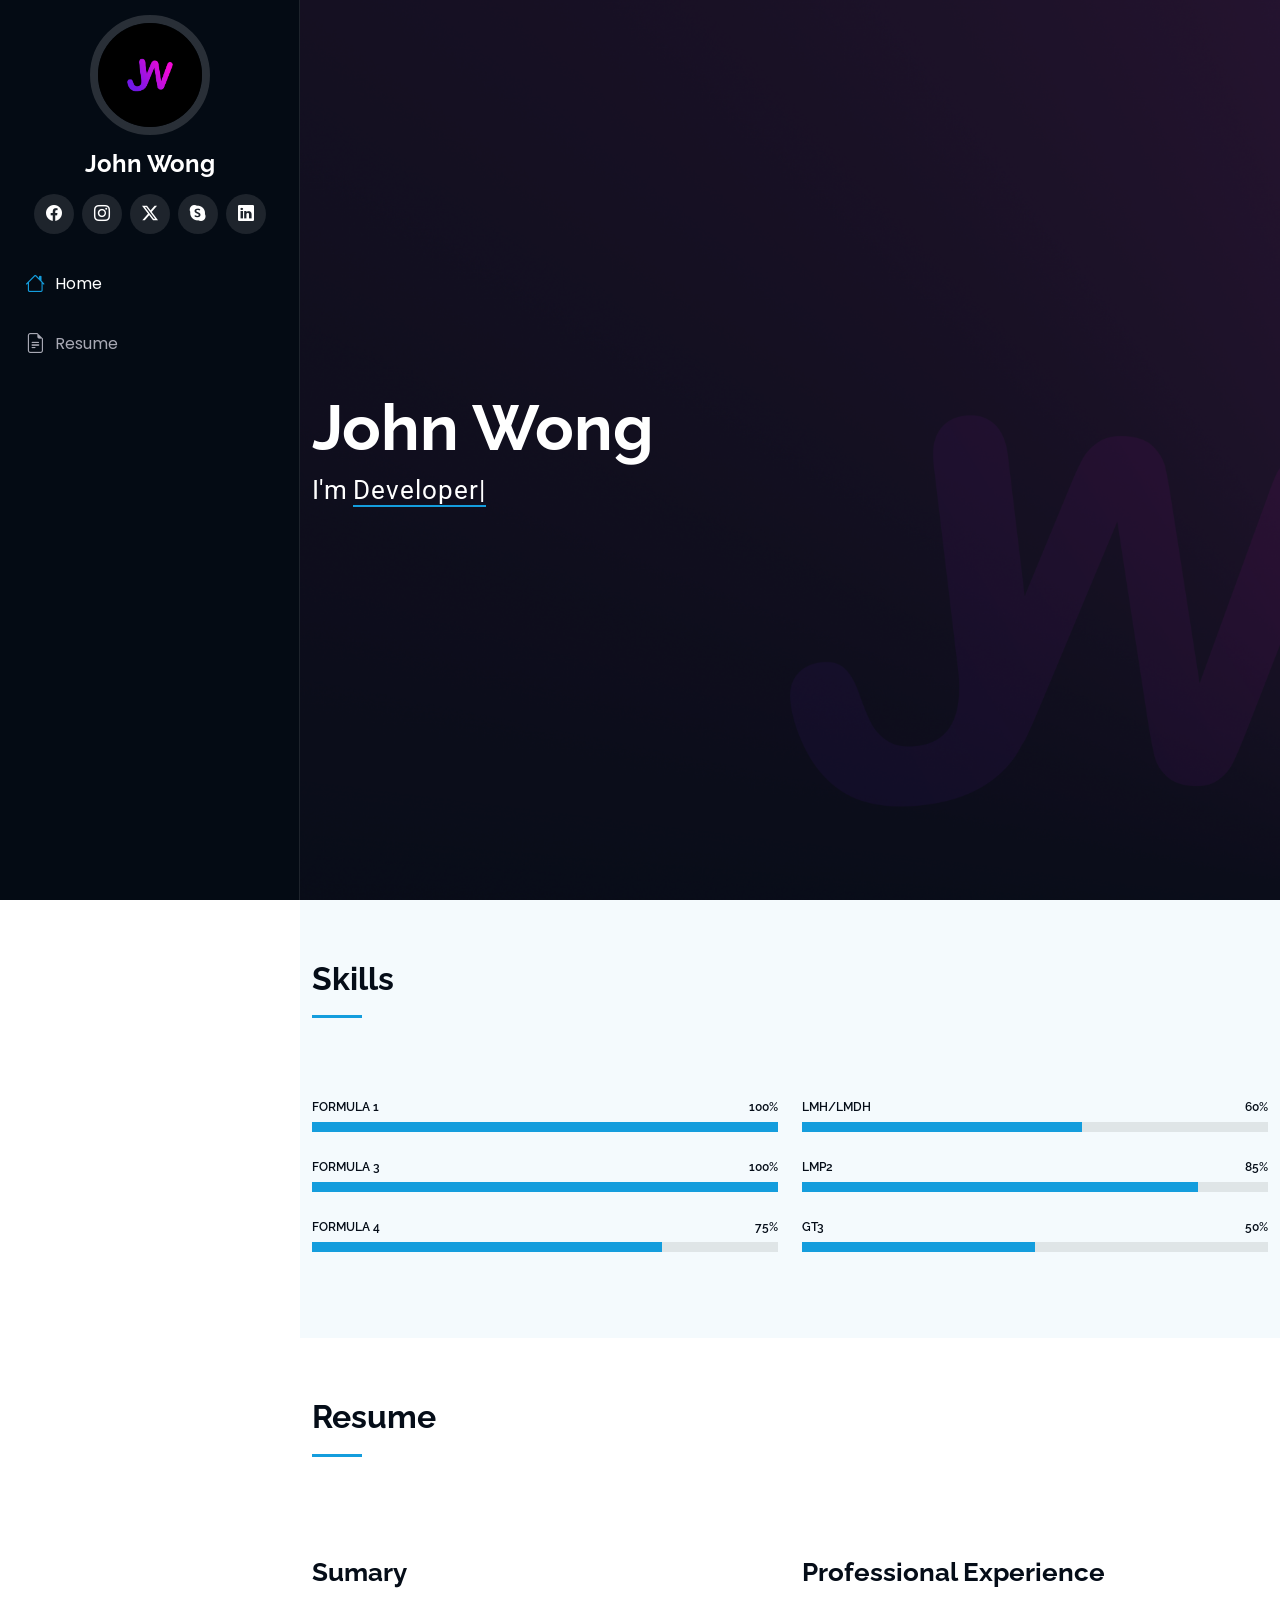
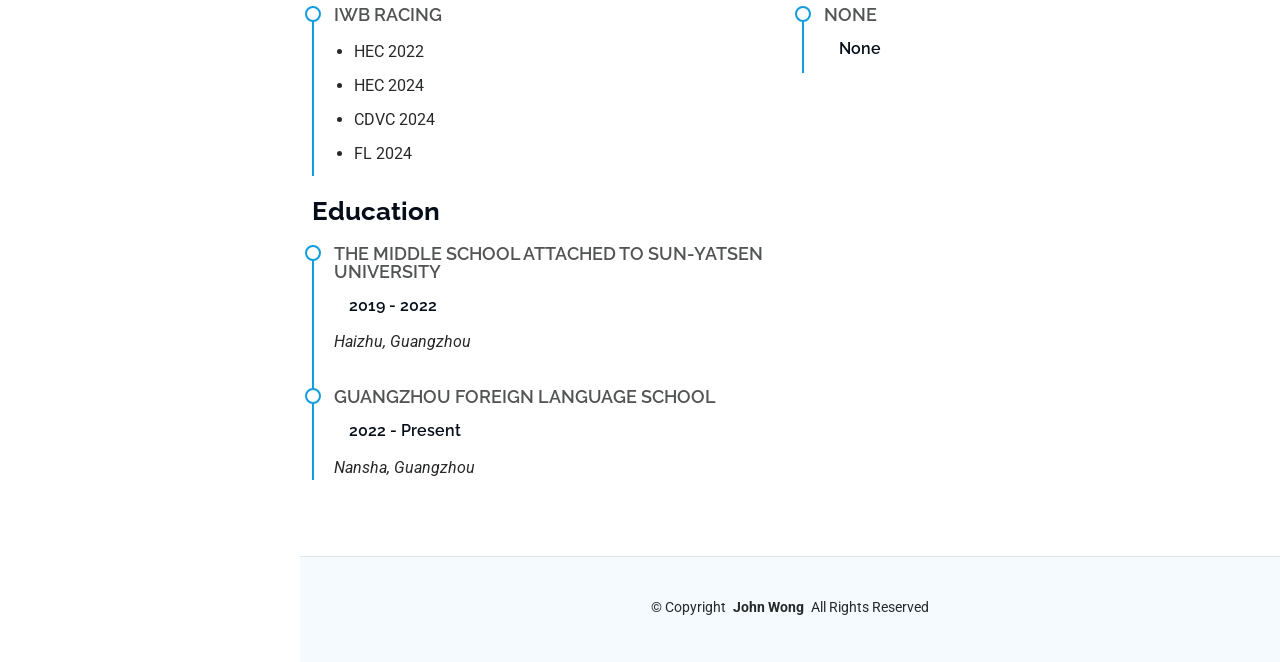
<file: index.html>
<!DOCTYPE html>
<html lang="en">

<head>
  <meta charset="utf-8">
  <meta content="width=device-width, initial-scale=1.0" name="viewport">
  <title>John Wong</title>
  <meta content="" name="description">
  <meta content="" name="keywords">

  <!-- Favicons -->
  <link href="assets/img/favicon.png" rel="icon">
  <link href="assets/img/apple-touch-icon.png" rel="apple-touch-icon">

  <!-- Fonts -->
  <link href="https://fonts.googleapis.com" rel="preconnect">
  <link href="https://fonts.gstatic.com" rel="preconnect" crossorigin>
  <link href="https://fonts.googleapis.com/css2?family=Roboto:ital,wght@0,100;0,300;0,400;0,500;0,700;0,900;1,100;1,300;1,400;1,500;1,700;1,900&family=Poppins:ital,wght@0,100;0,200;0,300;0,400;0,500;0,600;0,700;0,800;0,900;1,100;1,200;1,300;1,400;1,500;1,600;1,700;1,800;1,900&family=Raleway:ital,wght@0,100;0,200;0,300;0,400;0,500;0,600;0,700;0,800;0,900;1,100;1,200;1,300;1,400;1,500;1,600;1,700;1,800;1,900&display=swap" rel="stylesheet">

  <!-- Vendor CSS Files -->
  <link href="assets/vendor/bootstrap/css/bootstrap.min.css" rel="stylesheet">
  <link href="assets/vendor/bootstrap-icons/bootstrap-icons.css" rel="stylesheet">
  <link href="assets/vendor/aos/aos.css" rel="stylesheet">
  <link href="assets/vendor/glightbox/css/glightbox.min.css" rel="stylesheet">
  <link href="assets/vendor/swiper/swiper-bundle.min.css" rel="stylesheet">

  <!-- Main CSS File -->
  <link href="assets/css/main.css" rel="stylesheet">

</head>

<body class="index-page">

  <header id="header" class="header dark-background d-flex flex-column">
    <i class="header-toggle d-xl-none bi bi-list"></i>

    <div class="profile-img">
      <img src="assets/img/Logo-trans-profile.png" alt="" class="img-fluid rounded-circle">
    </div>

    <a href="index.html" class="logo d-flex align-items-center justify-content-center">
      <!-- Uncomment the line below if you also wish to use an image logo -->
      <!-- <img src="assets/img/logo.png" alt=""> -->
      <h1 class="sitename">John Wong</h1>
    </a>

    <div class="social-links text-center">
      <a href="#" class="facebook"><i class="bi bi-facebook"></i></a>
      <a href="#" class="instagram"><i class="bi bi-instagram"></i></a>
      <a href="#" class="twitter"><i class="bi bi-twitter-x"></i></a>
      <a href="#" class="google-plus"><i class="bi bi-skype"></i></a>
      <a href="#" class="linkedin"><i class="bi bi-linkedin"></i></a>
    </div>

    <nav id="navmenu" class="navmenu">
      <ul>
        <li><a href="#hero" class="active"><i class="bi bi-house navicon"></i>Home</a></li>
        <li><a href="#resume"><i class="bi bi-file-earmark-text navicon"></i> Resume</a></li>
      </ul>
    </nav>

  </header>

  <main class="main">

    <!-- Hero Section -->
    <section id="hero" class="hero section dark-background">

      <img src="assets/img/hero-bg.png" alt="" data-aos="fade-in" class="">

      <div class="container" data-aos="fade-up" data-aos-delay="100">
        <h2>John Wong</h2>
        <p>I'm <span class="typed" data-typed-items="Developer, SimRacer">Designer</span><span class="typed-cursor typed-cursor--blink" aria-hidden="true"></span><span class="typed-cursor typed-cursor--blink" aria-hidden="true"></span></p>
      </div>

    </section><!-- /Hero Section -->

    <!-- Skills Section -->
    <section id="skills" class="skills section light-background">

      <!-- Section Title -->
      <div class="container section-title" data-aos="fade-up">
        <h2>Skills</h2>
        <p></p>
      </div><!-- End Section Title -->

      <div class="container" data-aos="fade-up" data-aos-delay="100">

        <div class="row skills-content skills-animation">

          <div class="col-lg-6">

            <div class="progress">
              <span class="skill"><span>Formula 1</span> <i class="val">100%</i></span>
              <div class="progress-bar-wrap">
                <div class="progress-bar" role="progressbar" aria-valuenow="100" aria-valuemin="0" aria-valuemax="100"></div>
              </div>
            </div><!-- End Skills Item -->

            <div class="progress">
              <span class="skill"><span>Formula 3</span> <i class="val">100%</i></span>
              <div class="progress-bar-wrap">
                <div class="progress-bar" role="progressbar" aria-valuenow="100" aria-valuemin="0" aria-valuemax="100"></div>
              </div>
            </div><!-- End Skills Item -->

            <div class="progress">
              <span class="skill"><span>Formula 4</span> <i class="val">75%</i></span>
              <div class="progress-bar-wrap">
                <div class="progress-bar" role="progressbar" aria-valuenow="75" aria-valuemin="0" aria-valuemax="100"></div>
              </div>
            </div><!-- End Skills Item -->

          </div>

          <div class="col-lg-6">

            <div class="progress">
              <span class="skill"><span>LMH/LMdH</span> <i class="val">60%</i></span>
              <div class="progress-bar-wrap">
                <div class="progress-bar" role="progressbar" aria-valuenow="60" aria-valuemin="0" aria-valuemax="100"></div>
              </div>
            </div><!-- End Skills Item -->

            <div class="progress">
              <span class="skill"><span>LMP2</span> <i class="val">85%</i></span>
              <div class="progress-bar-wrap">
                <div class="progress-bar" role="progressbar" aria-valuenow="85" aria-valuemin="0" aria-valuemax="100"></div>
              </div>
            </div><!-- End Skills Item -->

            <div class="progress">
              <span class="skill"><span>GT3</span> <i class="val">50%</i></span>
              <div class="progress-bar-wrap">
                <div class="progress-bar" role="progressbar" aria-valuenow="50" aria-valuemin="0" aria-valuemax="100"></div>
              </div>
            </div><!-- End Skills Item -->

          </div>

        </div>

      </div>

    </section><!-- /Skills Section -->

    <!-- Resume Section -->
    <section id="resume" class="resume section">

      <!-- Section Title -->
      <div class="container section-title" data-aos="fade-up">
        <h2>Resume</h2>
        <p></p>
      </div><!-- End Section Title -->

      <div class="container">

        <div class="row">

          <div class="col-lg-6" data-aos="fade-up" data-aos-delay="100">
            <h3 class="resume-title">Sumary</h3>

            <div class="resume-item pb-0">
              <h4>IWB Racing</h4>
              <p><em></em></p>
              <ul>
                <li>HEC 2022</li>
                <li>HEC 2024</li>
                <li>CDVC 2024</li>
                <li>FL 2024</li>
              </ul>
            </div><!-- Edn Resume Item -->

            <h3 class="resume-title">Education</h3>
            <div class="resume-item">
              <h4>The middle school attached to Sun-Yatsen University</h4>
              <h5>2019 - 2022</h5>
              <p><em>Haizhu, Guangzhou</em></p>
              <p></p>
            </div><!-- Edn Resume Item -->

            <div class="resume-item">
              <h4>Guangzhou Foreign Language School</h4>
              <h5>2022 - Present</h5>
              <p><em>Nansha, Guangzhou</em></p>
              <p></p>
            </div><!-- Edn Resume Item -->

          </div>

          <div class="col-lg-6" data-aos="fade-up" data-aos-delay="200">
            <h3 class="resume-title">Professional Experience</h3>
            <div class="resume-item">
              <h4>None</h4>
              <h5>None</h5>
              <p><em></em></p>
              <ul>
                <!-- <li></li> -->
              </ul>
            </div><!-- Edn Resume Item -->

          </div>

        </div>

      </div>

    </section><!-- /Resume Section -->
  </main>

  <footer id="footer" class="footer position-relative light-background">

    <div class="container">
      <div class="copyright text-center ">
        <p>© <span>Copyright</span> <strong class="px-1 sitename">John Wong</strong> <span>All Rights Reserved</span></p>
      </div>
      <div class="credits">
      </div>
    </div>

  </footer>

  <!-- Scroll Top -->
  <a href="#" id="scroll-top" class="scroll-top d-flex align-items-center justify-content-center"><i class="bi bi-arrow-up-short"></i></a>

  <!-- Preloader -->
  <div id="preloader"></div>

  <!-- Vendor JS Files -->
  <script src="assets/vendor/bootstrap/js/bootstrap.bundle.min.js"></script>
  <script src="assets/vendor/php-email-form/validate.js"></script>
  <script src="assets/vendor/aos/aos.js"></script>
  <script src="assets/vendor/typed.js/typed.umd.js"></script>
  <script src="assets/vendor/purecounter/purecounter_vanilla.js"></script>
  <script src="assets/vendor/waypoints/noframework.waypoints.js"></script>
  <script src="assets/vendor/glightbox/js/glightbox.min.js"></script>
  <script src="assets/vendor/imagesloaded/imagesloaded.pkgd.min.js"></script>
  <script src="assets/vendor/isotope-layout/isotope.pkgd.min.js"></script>
  <script src="assets/vendor/swiper/swiper-bundle.min.js"></script>

  <!-- Main JS File -->
  <script src="assets/js/main.js"></script>

</body>

</html>
</file>
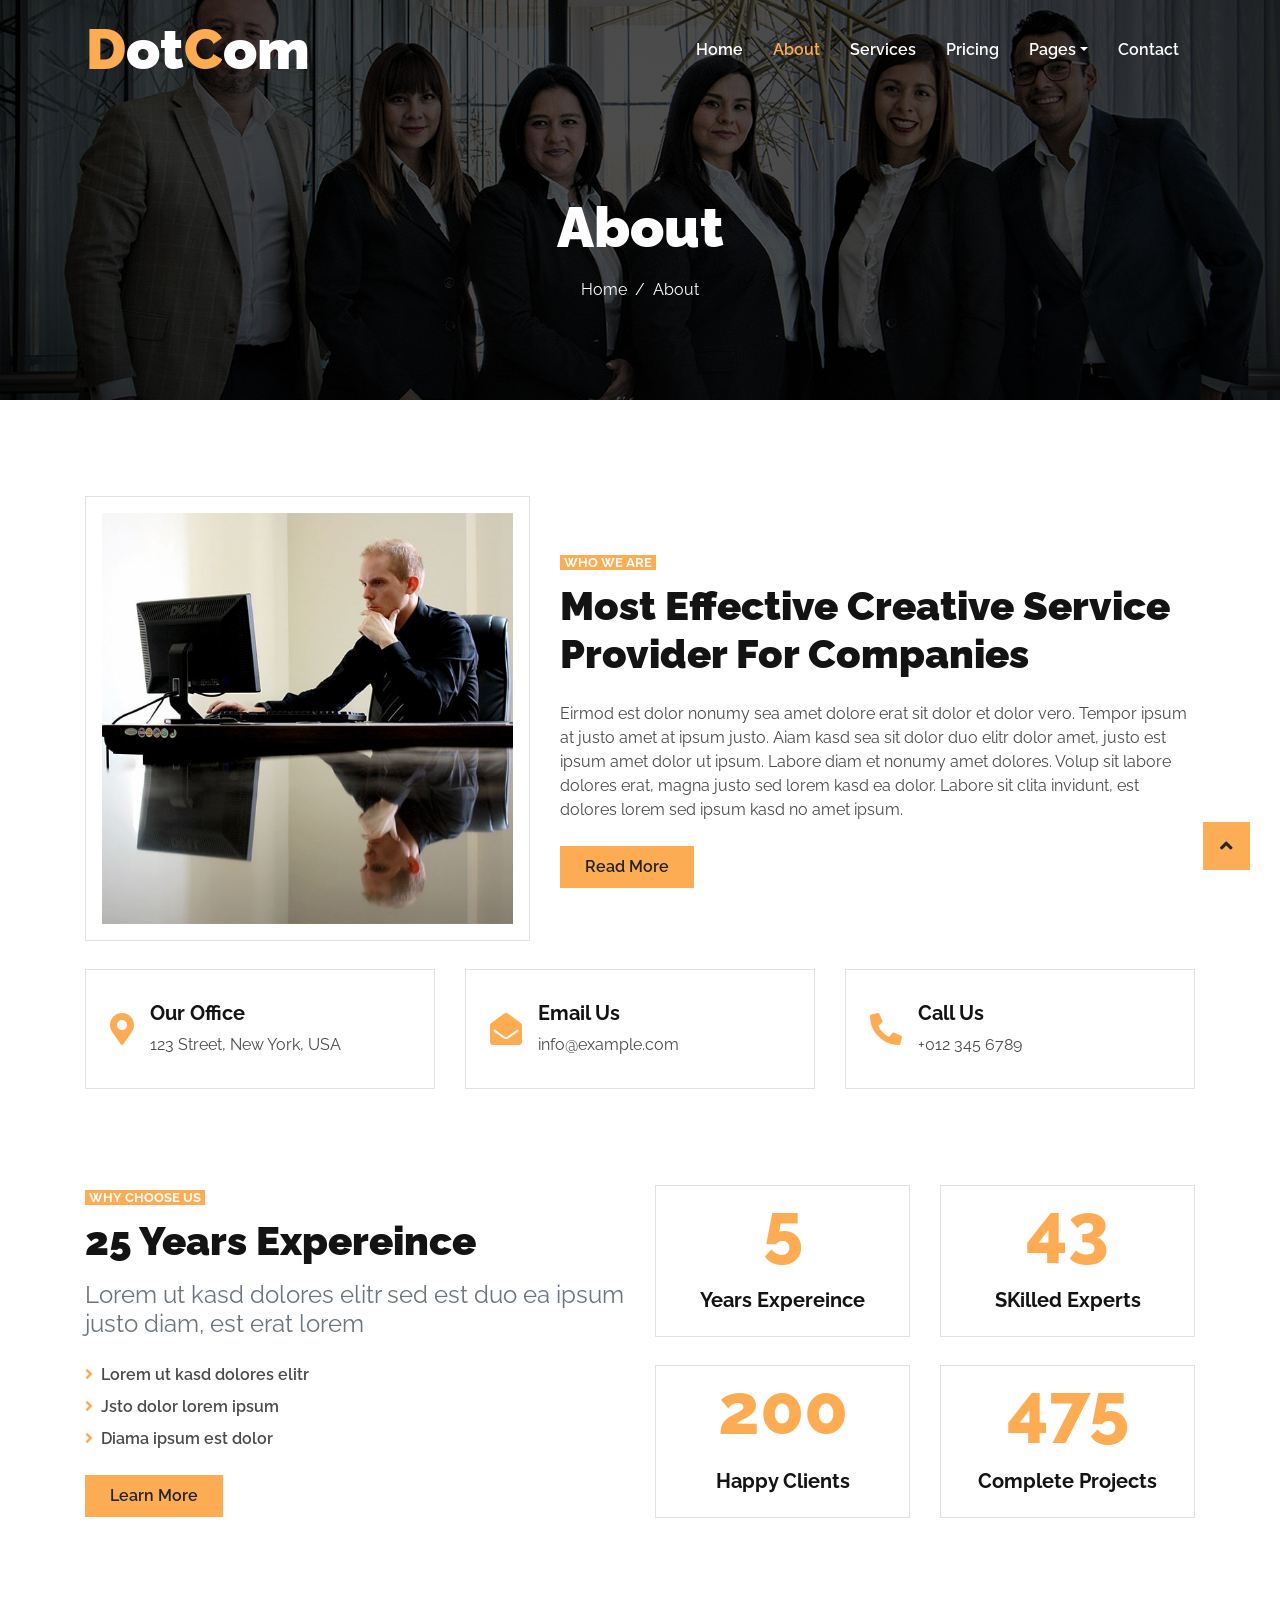
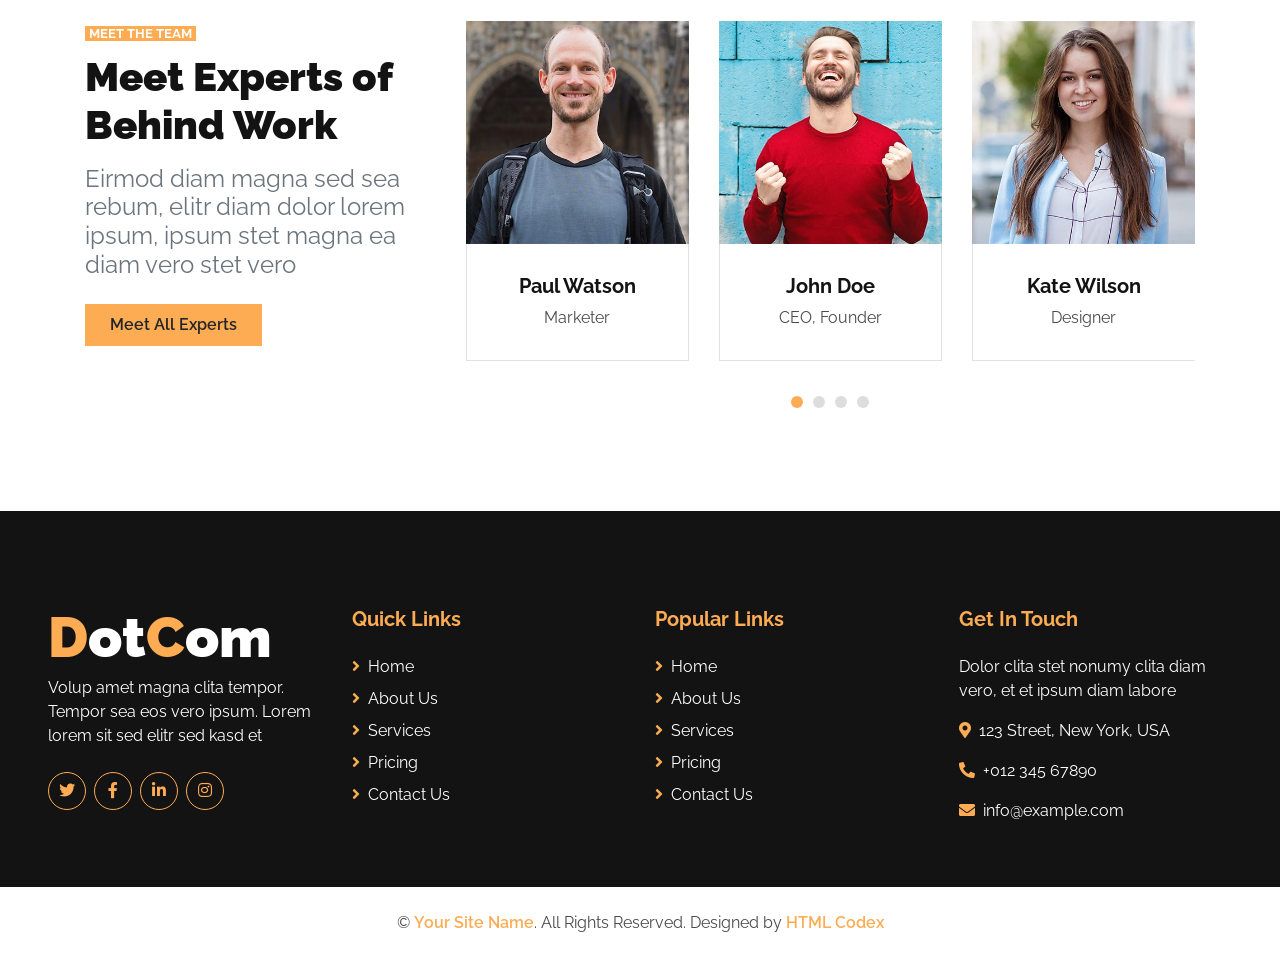
<file: about.html>
<!DOCTYPE html>
<html lang="en">

<head>
    <meta charset="utf-8">
    <title>DotCom - Creative Agency Website Template</title>
    <meta content="width=device-width, initial-scale=1.0" name="viewport">
    <meta content="Free HTML Templates" name="keywords">
    <meta content="Free HTML Templates" name="description">

    <!-- Favicon -->
    <link href="img/favicon.ico" rel="icon">

    <!-- Google Web Fonts -->
    <link rel="preconnect" href="https://fonts.gstatic.com">
    <link href="https://fonts.googleapis.com/css2?family=Raleway:wght@400;500;600;700;800;900&display=swap" rel="stylesheet"> 

    <!-- Font Awesome -->
    <link href="https://cdnjs.cloudflare.com/ajax/libs/font-awesome/5.15.0/css/all.min.css" rel="stylesheet">

    <!-- Libraries Stylesheet -->
    <link href="lib/owlcarousel/assets/owl.carousel.min.css" rel="stylesheet">

    <!-- Customized Bootstrap Stylesheet -->
    <link href="css/style.css" rel="stylesheet">
</head>

<body>
    <!-- Navbar Start -->
    <div class="container-fluid nav-bar p-0">
        <div class="container-lg p-0">
            <nav class="navbar navbar-expand-lg bg-secondary navbar-dark">
                <a href="index.html" class="navbar-brand">
                    <h1 class="m-0 text-white display-4"><span class="text-primary">D</span>ot<span class="text-primary">C</span>om</h1>
                </a>
                <button type="button" class="navbar-toggler" data-toggle="collapse" data-target="#navbarCollapse">
                    <span class="navbar-toggler-icon"></span>
                </button>
                <div class="collapse navbar-collapse justify-content-between" id="navbarCollapse">
                    <div class="navbar-nav ml-auto py-0">
                        <a href="index.html" class="nav-item nav-link">Home</a>
                        <a href="about.html" class="nav-item nav-link active">About</a>
                        <a href="service.html" class="nav-item nav-link">Services</a>
                        <a href="pricing.html" class="nav-item nav-link">Pricing</a>
                        <div class="nav-item dropdown">
                            <a href="#" class="nav-link dropdown-toggle" data-toggle="dropdown">Pages</a>
                            <div class="dropdown-menu border-0 rounded-0 m-0">
                                <a href="blog.html" class="dropdown-item">Blog Grid</a>
                                <a href="single.html" class="dropdown-item">Blog Detail</a>
                            </div>
                        </div>
                        <a href="contact.html" class="nav-item nav-link">Contact</a>
                    </div>
                </div>
            </nav>
        </div>
    </div>
    <!-- Navbar End -->


    <!-- Page Header Start -->
    <div class="container-fluid page-header d-flex flex-column align-items-center justify-content-center pt-0 pt-lg-5 mb-5">
        <h1 class="display-4 text-white mb-3 mt-0 mt-lg-5">About</h1>
        <div class="d-inline-flex text-white">
            <p class="m-0"><a class="text-white" href="">Home</a></p>
            <p class="m-0 px-2">/</p>
            <p class="m-0">About</p>
        </div>
    </div>
    <!-- Page Header Start -->


    <!-- About Start -->
    <div class="container-fluid py-5">
        <div class="container">
            <div class="row align-items-center pb-1">
                <div class="col-lg-5">
                    <img class="img-thumbnail p-3" src="img/about.jpg" alt="">
                </div>
                <div class="col-lg-7 mt-5 mt-lg-0">
                    <small class="bg-primary text-white text-uppercase font-weight-bold px-1">Who We Are</small>
                    <h1 class="mt-2 mb-4">Most Effective Creative Service Provider For Companies</h1>
                    <p class="mb-4">Eirmod est dolor nonumy sea amet dolore erat sit dolor et dolor vero. Tempor ipsum at justo amet at ipsum justo. Aiam kasd sea sit dolor duo elitr dolor amet, justo est ipsum amet dolor ut ipsum. Labore diam et nonumy amet dolores. Volup sit labore dolores erat, magna justo sed lorem kasd ea dolor. Labore sit clita invidunt, est dolores lorem sed ipsum kasd no amet ipsum.</p>
                    <a href="" class="btn btn-primary py-md-2 px-md-4 font-weight-semi-bold">Read More</a>
                </div>
            </div>
            <div class="row mt-4">
                <div class="col-md-4">
                    <div class="d-flex align-items-center border mb-4 mb-lg-0 p-4" style="height: 120px;">
                        <i class="fa fa-2x fa-map-marker-alt text-primary mr-3"></i>
                        <div class="d-flex flex-column">
                            <h5 class="font-weight-bold">Our Office</h5>
                            <p class="m-0">123 Street, New York, USA</p>
                        </div>
                    </div>
                </div>
                <div class="col-md-4">
                    <div class="d-flex align-items-center border mb-4 mb-lg-0 p-4" style="height: 120px;">
                        <i class="fa fa-2x fa-envelope-open text-primary mr-3"></i>
                        <div class="d-flex flex-column">
                            <h5 class="font-weight-bold">Email Us</h5>
                            <p class="m-0">info@example.com</p>
                        </div>
                    </div>
                </div>
                <div class="col-md-4">
                    <div class="d-flex align-items-center border mb-4 mb-lg-0 p-4" style="height: 120px;">
                        <i class="fas fa-2x fa-phone-alt text-primary mr-3"></i>
                        <div class="d-flex flex-column">
                            <h5 class="font-weight-bold">Call Us</h5>
                            <p class="m-0">+012 345 6789</p>
                        </div>
                    </div>
                </div>
            </div>
        </div>
    </div>
    <!-- About End -->


    <!-- Features Start -->
    <div class="container-fluid pt-5 pb-2">
        <div class="container">
            <div class="row">
                <div class="col-lg-6 mb-5">
                    <small class="bg-primary text-white text-uppercase font-weight-bold px-1">Why Choose Us</small>
                    <h1 class="mt-2 mb-3">25 Years Expereince</h1>
                    <h4 class="font-weight-normal text-muted mb-4">Lorem ut kasd dolores elitr sed est duo ea ipsum justo diam, est erat lorem</h4>
                    <div class="list-inline mb-4">
                        <p class="font-weight-semi-bold mb-2"><i class="fa fa-angle-right text-primary mr-2"></i>Lorem ut kasd dolores elitr</p>
                        <p class="font-weight-semi-bold mb-2"><i class="fa fa-angle-right text-primary mr-2"></i>Jsto dolor lorem ipsum</p>
                        <p class="font-weight-semi-bold mb-2"><i class="fa fa-angle-right text-primary mr-2"></i>Diama ipsum est dolor</p>
                    </div>
                    <a href="" class="btn btn-primary py-md-2 px-md-4 font-weight-semi-bold">Learn More</a>
                </div>
                <div class="col-lg-6">
                    <div class="row">
                        <div class="col-sm-6 pb-1">
                            <div class="d-flex flex-column align-items-center border px-4 mb-4">
                                <h2 class="display-3 text-primary mb-3" data-toggle="counter-up">25</h2>
                                <h5 class="font-weight-bold mb-4">Years Expereince</h5>
                            </div>
                        </div>
                        <div class="col-sm-6 pb-1">
                            <div class="d-flex flex-column align-items-center border px-4 mb-4">
                                <h2 class="display-3 text-primary mb-3" data-toggle="counter-up">225</h2>
                                <h5 class="font-weight-bold mb-4">SKilled Experts</h5>
                            </div>
                        </div>
                        <div class="col-sm-6 pb-1">
                            <div class="d-flex flex-column align-items-center border px-4 mb-4">
                                <h2 class="display-3 text-primary mb-3" data-toggle="counter-up">1050</h2>
                                <h5 class="font-weight-bold mb-4">Happy Clients</h5>
                            </div>
                        </div>
                        <div class="col-sm-6 pb-1">
                            <div class="d-flex flex-column align-items-center border px-4 mb-4">
                                <h2 class="display-3 text-primary mb-3" data-toggle="counter-up">2500</h2>
                                <h5 class="font-weight-bold mb-4">Complete Projects</h5>
                            </div>
                        </div>
                    </div>
                </div>
            </div>
        </div>
    </div>
	<!-- Features End -->
	

	<!-- Team Start -->
    <div class="container-fluid pt-5">
        <div class="container">
            <div class="row">
                <div class="col-lg-4 mb-5">
                    <small class="bg-primary text-white text-uppercase font-weight-bold px-1">Meet The Team</small>
                    <h1 class="mt-2 mb-3">Meet Experts of Behind Work</h1>
                    <h4 class="font-weight-normal text-muted mb-4">Eirmod diam magna sed sea rebum, elitr diam dolor lorem ipsum, ipsum stet magna ea diam vero stet vero</h4>
                    <a href="" class="btn btn-primary py-md-2 px-md-4 font-weight-semi-bold">Meet All Experts</a>
                </div>
                <div class="col-lg-8 mb-5">
                    <div class="owl-carousel team-carousel">
                        <div class="team-item">
                            <div class="position-relative">
                                <img class="img-fluid w-100" src="img/team-1.jpg" alt="">
                                <div class="team-overlay position-absolute d-flex align-items-center justify-content-center m-3">
                                    <div class="d-flex align-items-center justify-content-start">
                                        <a class="btn btn-outline-secondary rounded-circle text-center mr-2 px-0" style="width: 38px; height: 38px;" href="#"><i class="fab fa-twitter"></i></a>
                                        <a class="btn btn-outline-secondary rounded-circle text-center mr-2 px-0" style="width: 38px; height: 38px;" href="#"><i class="fab fa-facebook-f"></i></a>
                                        <a class="btn btn-outline-secondary rounded-circle text-center px-0" style="width: 38px; height: 38px;" href="#"><i class="fab fa-linkedin-in"></i></a>
                                    </div>
                                </div>
                            </div>
                            <div class="border border-top-0 text-center" style="padding: 30px;">
                                <h5 class="font-weight-bold">John Doe</h5>
                                <span>CEO, Founder</span>
                            </div>
                        </div>
                        <div class="team-item">
                            <div class="position-relative">
                                <img class="img-fluid w-100" src="img/team-2.jpg" alt="">
                                <div class="team-overlay position-absolute d-flex align-items-center justify-content-center m-3">
                                    <div class="d-flex align-items-center justify-content-start">
                                        <a class="btn btn-outline-secondary rounded-circle text-center mr-2 px-0" style="width: 38px; height: 38px;" href="#"><i class="fab fa-twitter"></i></a>
                                        <a class="btn btn-outline-secondary rounded-circle text-center mr-2 px-0" style="width: 38px; height: 38px;" href="#"><i class="fab fa-facebook-f"></i></a>
                                        <a class="btn btn-outline-secondary rounded-circle text-center px-0" style="width: 38px; height: 38px;" href="#"><i class="fab fa-linkedin-in"></i></a>
                                    </div>
                                </div>
                            </div>
                            <div class="border border-top-0 text-center" style="padding: 30px;">
                                <h5 class="font-weight-bold">Kate Wilson</h5>
                                <span>Designer</span>
                            </div>
                        </div>
                        <div class="team-item">
                            <div class="position-relative">
                                <img class="img-fluid w-100" src="img/team-3.jpg" alt="">
                                <div class="team-overlay position-absolute d-flex align-items-center justify-content-center m-3">
                                    <div class="d-flex align-items-center justify-content-start">
                                        <a class="btn btn-outline-secondary rounded-circle text-center mr-2 px-0" style="width: 38px; height: 38px;" href="#"><i class="fab fa-twitter"></i></a>
                                        <a class="btn btn-outline-secondary rounded-circle text-center mr-2 px-0" style="width: 38px; height: 38px;" href="#"><i class="fab fa-facebook-f"></i></a>
                                        <a class="btn btn-outline-secondary rounded-circle text-center px-0" style="width: 38px; height: 38px;" href="#"><i class="fab fa-linkedin-in"></i></a>
                                    </div>
                                </div>
                            </div>
                            <div class="border border-top-0 text-center" style="padding: 30px;">
                                <h5 class="font-weight-bold">John Brown</h5>
                                <span>Developer</span>
                            </div>
                        </div>
                        <div class="team-item">
                            <div class="position-relative">
                                <img class="img-fluid w-100" src="img/team-4.jpg" alt="">
                                <div class="team-overlay position-absolute d-flex align-items-center justify-content-center m-3">
                                    <div class="d-flex align-items-center justify-content-start">
                                        <a class="btn btn-outline-secondary rounded-circle text-center mr-2 px-0" style="width: 38px; height: 38px;" href="#"><i class="fab fa-twitter"></i></a>
                                        <a class="btn btn-outline-secondary rounded-circle text-center mr-2 px-0" style="width: 38px; height: 38px;" href="#"><i class="fab fa-facebook-f"></i></a>
                                        <a class="btn btn-outline-secondary rounded-circle text-center px-0" style="width: 38px; height: 38px;" href="#"><i class="fab fa-linkedin-in"></i></a>
                                    </div>
                                </div>
                            </div>
                            <div class="border border-top-0 text-center" style="padding: 30px;">
                                <h5 class="font-weight-bold">Paul Watson</h5>
                                <span>Marketer</span>
                            </div>
                        </div>
                    </div>
                </div>
            </div>
        </div>
    </div>
    <!-- Team End -->


    <!-- Footer Start -->
    <div class="container-fluid bg-secondary text-white mt-5 pt-5 px-sm-3 px-md-5">
        <div class="row pt-5">
            <div class="col-lg-3 col-md-6 mb-5">
                <a href="index.html" class="navbar-brand">
                    <h1 class="m-0 mt-n2 text-white display-4"><span class="text-primary">D</span>ot<span class="text-primary">C</span>om</h1>
                </a>
                <p>Volup amet magna clita tempor. Tempor sea eos vero ipsum. Lorem lorem sit sed elitr sed kasd et</p>
                <div class="d-flex justify-content-start mt-4">
                    <a class="btn btn-outline-primary rounded-circle text-center mr-2 px-0" style="width: 38px; height: 38px;" href="#"><i class="fab fa-twitter"></i></a>
                    <a class="btn btn-outline-primary rounded-circle text-center mr-2 px-0" style="width: 38px; height: 38px;" href="#"><i class="fab fa-facebook-f"></i></a>
                    <a class="btn btn-outline-primary rounded-circle text-center mr-2 px-0" style="width: 38px; height: 38px;" href="#"><i class="fab fa-linkedin-in"></i></a>
                    <a class="btn btn-outline-primary rounded-circle text-center mr-2 px-0" style="width: 38px; height: 38px;" href="#"><i class="fab fa-instagram"></i></a>
                </div>
            </div>
            <div class="col-lg-3 col-md-6 mb-5">
                <h5 class="font-weight-bold text-primary mb-4">Quick Links</h5>
                <div class="d-flex flex-column justify-content-start">
                    <a class="text-white mb-2" href="#"><i class="fa fa-angle-right text-primary mr-2"></i>Home</a>
                    <a class="text-white mb-2" href="#"><i class="fa fa-angle-right text-primary mr-2"></i>About Us</a>
                    <a class="text-white mb-2" href="#"><i class="fa fa-angle-right text-primary mr-2"></i>Services</a>
                    <a class="text-white mb-2" href="#"><i class="fa fa-angle-right text-primary mr-2"></i>Pricing</a>
                    <a class="text-white" href="#"><i class="fa fa-angle-right text-primary mr-2"></i>Contact Us</a>
                </div>
            </div>
            <div class="col-lg-3 col-md-6 mb-5">
                <h5 class="font-weight-bold text-primary mb-4">Popular Links</h5>
                <div class="d-flex flex-column justify-content-start">
                    <a class="text-white mb-2" href="#"><i class="fa fa-angle-right text-primary mr-2"></i>Home</a>
                    <a class="text-white mb-2" href="#"><i class="fa fa-angle-right text-primary mr-2"></i>About Us</a>
                    <a class="text-white mb-2" href="#"><i class="fa fa-angle-right text-primary mr-2"></i>Services</a>
                    <a class="text-white mb-2" href="#"><i class="fa fa-angle-right text-primary mr-2"></i>Pricing</a>
                    <a class="text-white" href="#"><i class="fa fa-angle-right text-primary mr-2"></i>Contact Us</a>
                </div>
            </div>
            <div class="col-lg-3 col-md-6 mb-5">
                <h5 class="font-weight-bold text-primary mb-4">Get In Touch</h5>
                <p>Dolor clita stet nonumy clita diam vero, et et ipsum diam labore</p>
                <p><i class="fa fa-map-marker-alt text-primary mr-2"></i>123 Street, New York, USA</p>
                <p><i class="fa fa-phone-alt text-primary mr-2"></i>+012 345 67890</p>
                <p><i class="fa fa-envelope text-primary mr-2"></i>info@example.com</p>
            </div>
        </div>
    </div>
    <div class="container-fluid py-4 px-sm-3 px-md-5">
        <p class="m-0 text-center">
            &copy; <a class="font-weight-semi-bold" href="#">Your Site Name</a>. All Rights Reserved. Designed by
            <a class="font-weight-semi-bold" href="https://htmlcodex.com">HTML Codex</a>
        </p>
    </div>
    <!-- Footer End -->


    <!-- Back to Top -->
    <a href="#" class="btn btn-lg btn-primary back-to-top"><i class="fa fa-angle-up"></i></a>


    <!-- JavaScript Libraries -->
    <script src="https://code.jquery.com/jquery-3.4.1.min.js"></script>
    <script src="https://stackpath.bootstrapcdn.com/bootstrap/4.4.1/js/bootstrap.bundle.min.js"></script>
    <script src="lib/easing/easing.min.js"></script>
    <script src="lib/waypoints/waypoints.min.js"></script>
    <script src="lib/counterup/counterup.min.js"></script>
    <script src="lib/owlcarousel/owl.carousel.min.js"></script>

    <!-- Contact Javascript File -->
    <script src="mail/jqBootstrapValidation.min.js"></script>
    <script src="mail/contact.js"></script>

    <!-- Template Javascript -->
    <script src="js/main.js"></script>
</body>

</html>
</file>
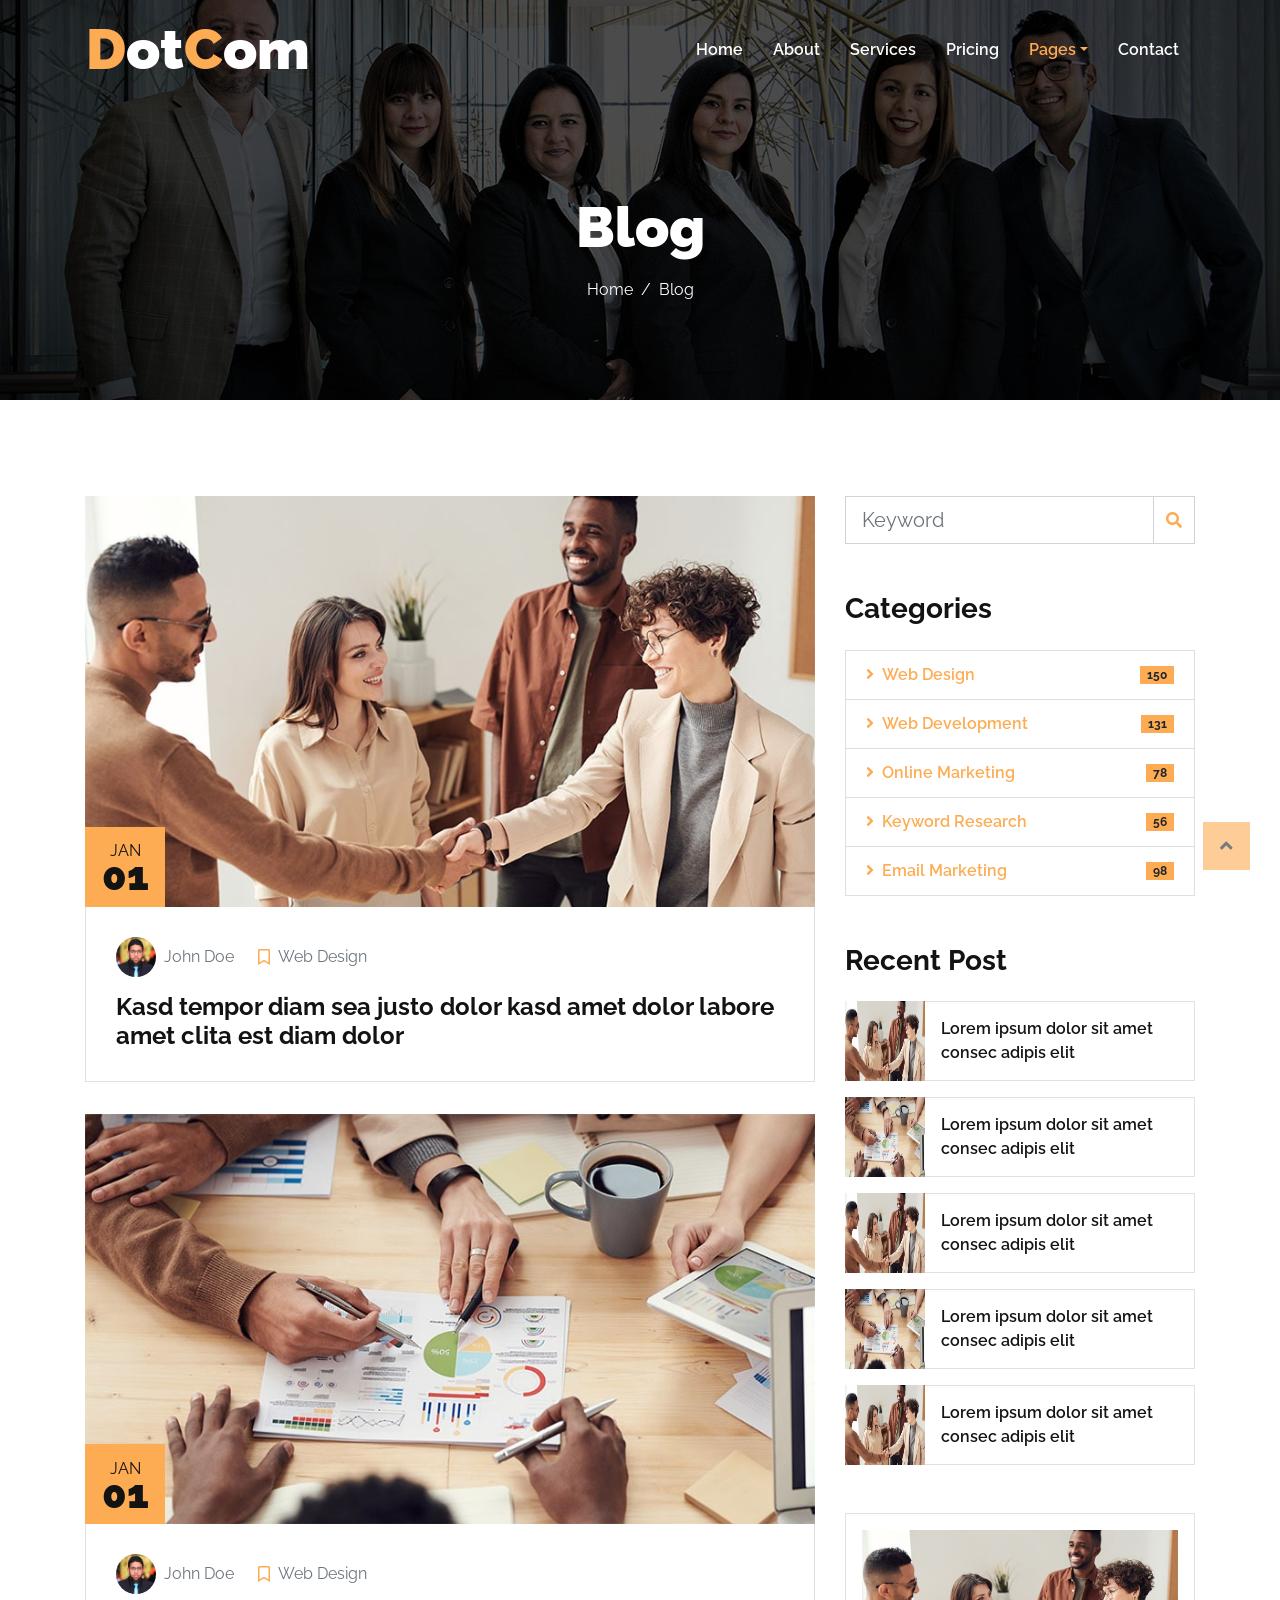
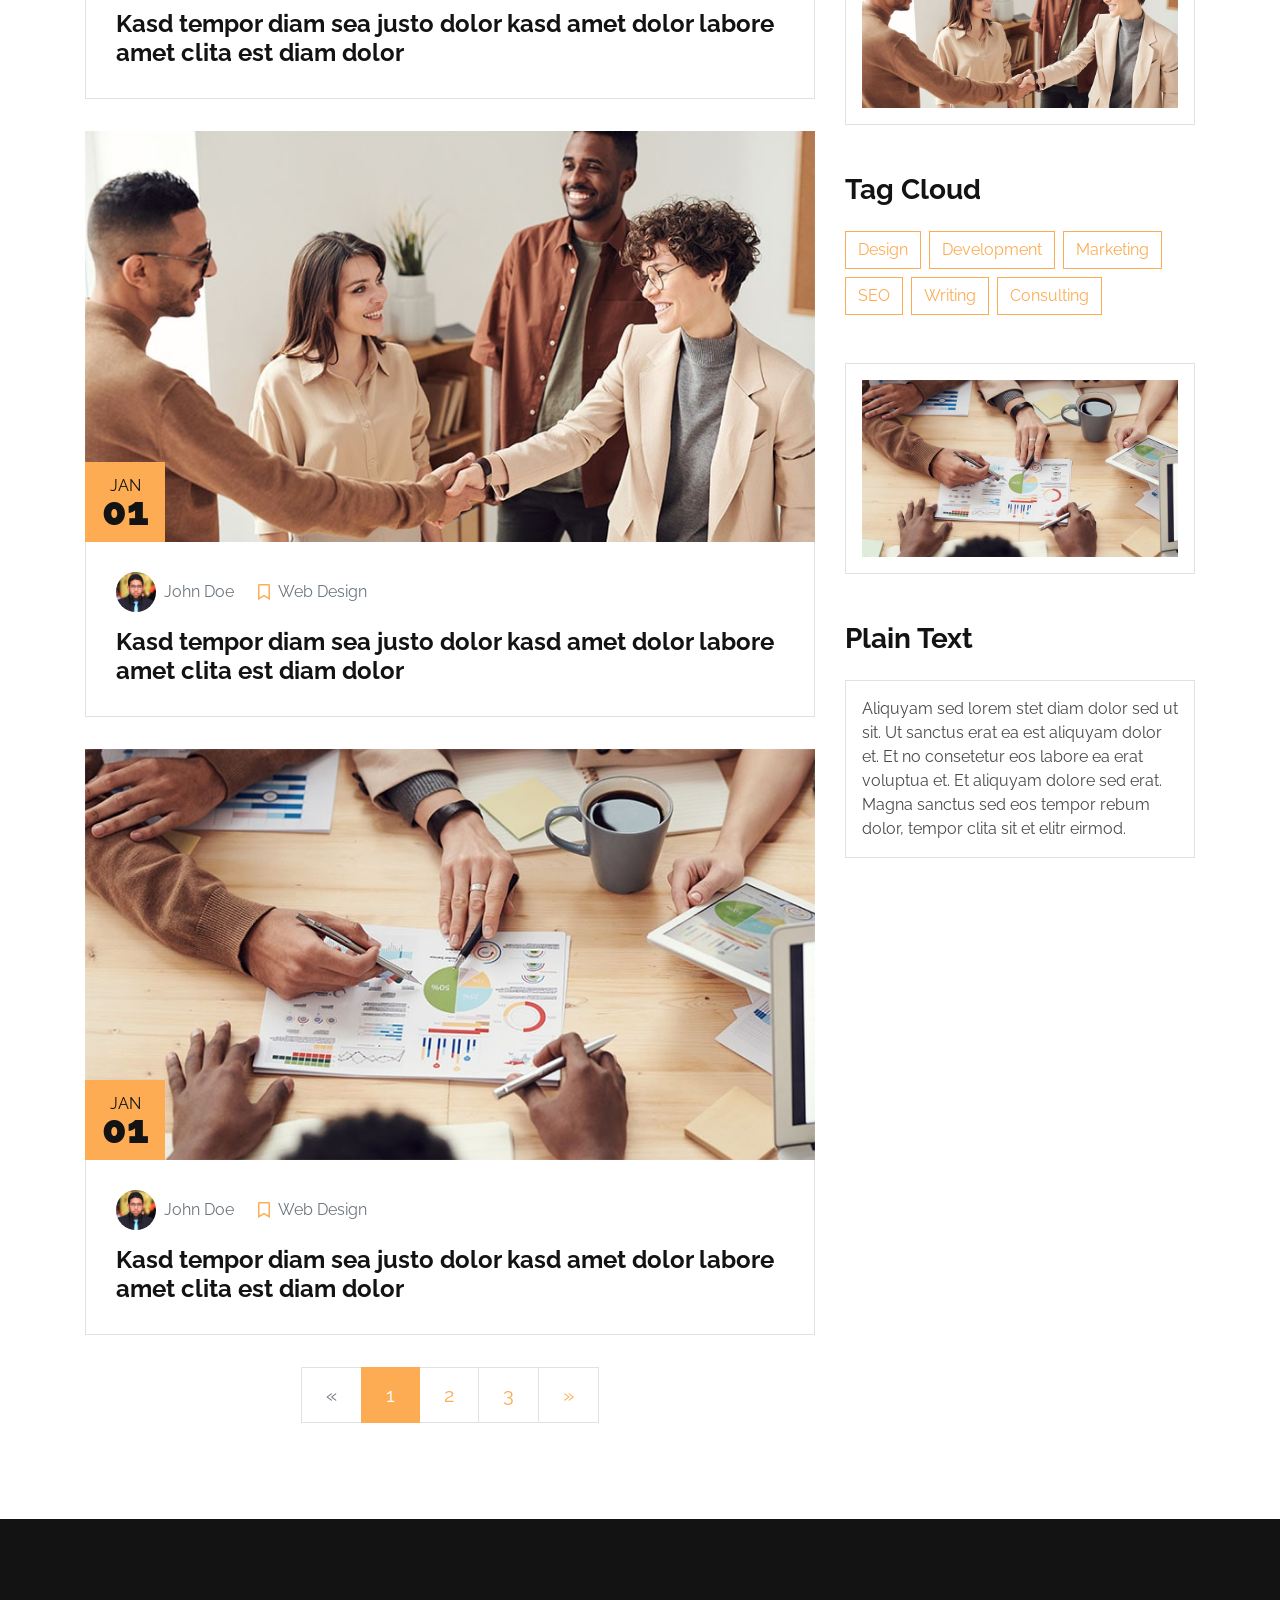
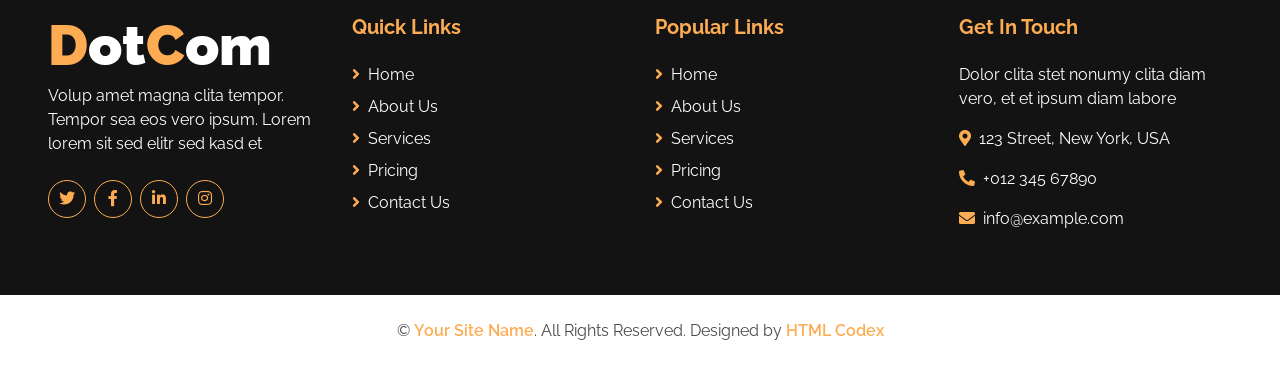
<file: blog.html>
<!DOCTYPE html>
<html lang="en">

<head>
    <meta charset="utf-8">
    <title>DotCom - Creative Agency Website Template</title>
    <meta content="width=device-width, initial-scale=1.0" name="viewport">
    <meta content="Free HTML Templates" name="keywords">
    <meta content="Free HTML Templates" name="description">

    <!-- Favicon -->
    <link href="img/favicon.ico" rel="icon">

    <!-- Google Web Fonts -->
    <link rel="preconnect" href="https://fonts.gstatic.com">
    <link href="https://fonts.googleapis.com/css2?family=Raleway:wght@400;500;600;700;800;900&display=swap" rel="stylesheet"> 

    <!-- Font Awesome -->
    <link href="https://cdnjs.cloudflare.com/ajax/libs/font-awesome/5.15.0/css/all.min.css" rel="stylesheet">

    <!-- Libraries Stylesheet -->
    <link href="lib/owlcarousel/assets/owl.carousel.min.css" rel="stylesheet">

    <!-- Customized Bootstrap Stylesheet -->
    <link href="css/style.css" rel="stylesheet">
</head>

<body>
    <!-- Navbar Start -->
    <div class="container-fluid nav-bar p-0">
        <div class="container-lg p-0">
            <nav class="navbar navbar-expand-lg bg-secondary navbar-dark">
                <a href="index.html" class="navbar-brand">
                    <h1 class="m-0 text-white display-4"><span class="text-primary">D</span>ot<span class="text-primary">C</span>om</h1>
                </a>
                <button type="button" class="navbar-toggler" data-toggle="collapse" data-target="#navbarCollapse">
                    <span class="navbar-toggler-icon"></span>
                </button>
                <div class="collapse navbar-collapse justify-content-between" id="navbarCollapse">
                    <div class="navbar-nav ml-auto py-0">
                        <a href="index.html" class="nav-item nav-link">Home</a>
                        <a href="about.html" class="nav-item nav-link">About</a>
                        <a href="service.html" class="nav-item nav-link">Services</a>
                        <a href="pricing.html" class="nav-item nav-link">Pricing</a>
                        <div class="nav-item dropdown">
                            <a href="#" class="nav-link dropdown-toggle active" data-toggle="dropdown">Pages</a>
                            <div class="dropdown-menu border-0 rounded-0 m-0">
                                <a href="blog.html" class="dropdown-item active">Blog Grid</a>
                                <a href="single.html" class="dropdown-item">Blog Detail</a>
                            </div>
                        </div>
                        <a href="contact.html" class="nav-item nav-link">Contact</a>
                    </div>
                </div>
            </nav>
        </div>
    </div>
    <!-- Navbar End -->


    <!-- Page Header Start -->
    <div class="container-fluid page-header d-flex flex-column align-items-center justify-content-center pt-0 pt-lg-5 mb-5">
        <h1 class="display-4 text-white mb-3 mt-0 mt-lg-5">Blog</h1>
        <div class="d-inline-flex text-white">
            <p class="m-0"><a class="text-white" href="">Home</a></p>
            <p class="m-0 px-2">/</p>
            <p class="m-0">Blog</p>
        </div>
    </div>
    <!-- Page Header Start -->


    <!-- Blog Start -->
    <div class="container py-5">
        <div class="row">
            <!-- Blog Grid Start -->
            <div class="col-lg-8">
                <div class="row">
                    <div class="col-md-12 mb-3">
                        <div class="position-relative">
                            <img class="img-fluid w-100" src="img/blog-1.jpg" alt="">
                            <div class="position-absolute bg-primary d-flex flex-column align-items-center justify-content-center"
                                style="width: 80px; height: 80px; bottom: 0; left: 0;">
                                <h6 class="text-uppercase mt-2 mb-n2">Jan</h6>
                                <h1 class="m-0">01</h1>
                            </div>
                        </div>
                        <div class="border border-top-0 mb-3" style="padding: 30px;">
                            <div class="d-flex mb-3">
                                <div class="d-flex align-items-center">
                                    <img class="rounded-circle" style="width: 40px; height: 40px;" src="img/user.jpg" alt="">
                                    <a class="text-muted ml-2" href="">John Doe</a>
                                </div>
                                <div class="d-flex align-items-center ml-4">
                                    <i class="far fa-bookmark text-primary"></i>
                                    <a class="text-muted ml-2" href="">Web Design</a>
                                </div>
                            </div>
                            <a class="h4 font-weight-bold" href="">Kasd tempor diam sea justo dolor kasd amet dolor labore amet clita est diam dolor</a>
                        </div>
                    </div>
                    <div class="col-md-12 mb-3">
                        <div class="position-relative">
                            <img class="img-fluid w-100" src="img/blog-2.jpg" alt="">
                            <div class="position-absolute bg-primary d-flex flex-column align-items-center justify-content-center"
                                style="width: 80px; height: 80px; bottom: 0; left: 0;">
                                <h6 class="text-uppercase mt-2 mb-n2">Jan</h6>
                                <h1 class="m-0">01</h1>
                            </div>
                        </div>
                        <div class="border border-top-0 mb-3" style="padding: 30px;">
                            <div class="d-flex mb-3">
                                <div class="d-flex align-items-center">
                                    <img class="rounded-circle" style="width: 40px; height: 40px;" src="img/user.jpg" alt="">
                                    <a class="text-muted ml-2" href="">John Doe</a>
                                </div>
                                <div class="d-flex align-items-center ml-4">
                                    <i class="far fa-bookmark text-primary"></i>
                                    <a class="text-muted ml-2" href="">Web Design</a>
                                </div>
                            </div>
                            <a class="h4 font-weight-bold" href="">Kasd tempor diam sea justo dolor kasd amet dolor labore amet clita est diam dolor</a>
                        </div>
                    </div>
                    <div class="col-md-12 mb-3">
                        <div class="position-relative">
                            <img class="img-fluid w-100" src="img/blog-1.jpg" alt="">
                            <div class="position-absolute bg-primary d-flex flex-column align-items-center justify-content-center"
                                style="width: 80px; height: 80px; bottom: 0; left: 0;">
                                <h6 class="text-uppercase mt-2 mb-n2">Jan</h6>
                                <h1 class="m-0">01</h1>
                            </div>
                        </div>
                        <div class="border border-top-0 mb-3" style="padding: 30px;">
                            <div class="d-flex mb-3">
                                <div class="d-flex align-items-center">
                                    <img class="rounded-circle" style="width: 40px; height: 40px;" src="img/user.jpg" alt="">
                                    <a class="text-muted ml-2" href="">John Doe</a>
                                </div>
                                <div class="d-flex align-items-center ml-4">
                                    <i class="far fa-bookmark text-primary"></i>
                                    <a class="text-muted ml-2" href="">Web Design</a>
                                </div>
                            </div>
                            <a class="h4 font-weight-bold" href="">Kasd tempor diam sea justo dolor kasd amet dolor labore amet clita est diam dolor</a>
                        </div>
                    </div>
                    <div class="col-md-12 mb-3">
                        <div class="position-relative">
                            <img class="img-fluid w-100" src="img/blog-2.jpg" alt="">
                            <div class="position-absolute bg-primary d-flex flex-column align-items-center justify-content-center"
                                style="width: 80px; height: 80px; bottom: 0; left: 0;">
                                <h6 class="text-uppercase mt-2 mb-n2">Jan</h6>
                                <h1 class="m-0">01</h1>
                            </div>
                        </div>
                        <div class="border border-top-0 mb-3" style="padding: 30px;">
                            <div class="d-flex mb-3">
                                <div class="d-flex align-items-center">
                                    <img class="rounded-circle" style="width: 40px; height: 40px;" src="img/user.jpg" alt="">
                                    <a class="text-muted ml-2" href="">John Doe</a>
                                </div>
                                <div class="d-flex align-items-center ml-4">
                                    <i class="far fa-bookmark text-primary"></i>
                                    <a class="text-muted ml-2" href="">Web Design</a>
                                </div>
                            </div>
                            <a class="h4 font-weight-bold" href="">Kasd tempor diam sea justo dolor kasd amet dolor labore amet clita est diam dolor</a>
                        </div>
                    </div>
                </div>
                <div class="row">
                    <div class="col-12">
                        <nav aria-label="Page navigation">
                          <ul class="pagination pagination-lg justify-content-center mb-0">
                            <li class="page-item disabled">
                              <a class="page-link" href="#" aria-label="Previous">
                                <span aria-hidden="true">&laquo;</span>
                                <span class="sr-only">Previous</span>
                              </a>
                            </li>
                            <li class="page-item active"><a class="page-link" href="#">1</a></li>
                            <li class="page-item"><a class="page-link" href="#">2</a></li>
                            <li class="page-item"><a class="page-link" href="#">3</a></li>
                            <li class="page-item">
                              <a class="page-link" href="#" aria-label="Next">
                                <span aria-hidden="true">&raquo;</span>
                                <span class="sr-only">Next</span>
                              </a>
                            </li>
                          </ul>
                        </nav>
                    </div>
                </div>
            </div>
            <!-- Blog Grid End -->

            <!-- Sidebar Start -->
            <div class="col-lg-4 mt-5 mt-lg-0">
                <!-- Search Form Start -->
                <div class="mb-5">
                    <form action="">
                        <div class="input-group">
                            <input type="text" class="form-control form-control-lg" placeholder="Keyword">
                            <div class="input-group-append">
                                <span class="input-group-text bg-transparent text-primary"><i
                                        class="fa fa-search"></i></span>
                            </div>
                        </div>
                    </form>
                </div>
                <!-- Search Form End -->

                <!-- Category Start -->
                <div class="mb-5">
                    <h3 class="font-weight-bold mb-4">Categories</h3>
                    <ul class="list-group">
                        <li class="list-group-item d-flex justify-content-between align-items-center">
                            <a class="font-weight-semi-bold text-decoration-none" href="#"><i class="fa fa-angle-right mr-2"></i>Web Design</a>
                            <span class="badge badge-primary badge-pill">150</span>
                        </li>
                        <li class="list-group-item d-flex justify-content-between align-items-center">
                            <a class="font-weight-semi-bold text-decoration-none" href="#"><i class="fa fa-angle-right mr-2"></i>Web Development</a>
                            <span class="badge badge-primary badge-pill">131</span>
                        </li>
                        <li class="list-group-item d-flex justify-content-between align-items-center">
                            <a class="font-weight-semi-bold text-decoration-none" href="#"><i class="fa fa-angle-right mr-2"></i>Online Marketing</a>
                            <span class="badge badge-primary badge-pill">78</span>
                        </li>
                        <li class="list-group-item d-flex justify-content-between align-items-center">
                            <a class="font-weight-semi-bold text-decoration-none" href="#"><i class="fa fa-angle-right mr-2"></i>Keyword Research</a>
                            <span class="badge badge-primary badge-pill">56</span>
                        </li>
                        <li class="list-group-item d-flex justify-content-between align-items-center">
                            <a class="font-weight-semi-bold text-decoration-none" href="#"><i class="fa fa-angle-right mr-2"></i>Email Marketing</a>
                            <span class="badge badge-primary badge-pill">98</span>
                        </li>
                    </ul>
                </div>
                <!-- Category End -->

                <!-- Recent Post Start -->
                <div class="mb-5">
                    <h3 class="font-weight-bold mb-4">Recent Post</h3>
                    <div class="d-flex mb-3">
                        <img class="img-fluid" src="img/blog-1.jpg" style="width: 80px; height: 80px;" alt="">
                        <div class="d-flex align-items-center border border-left-0 px-3" style="height: 80px;">
                            <a class="text-secondary font-weight-semi-bold" href="">Lorem ipsum dolor sit amet consec adipis elit</a>
                        </div>
                    </div>
                    <div class="d-flex mb-3">
                        <img class="img-fluid" src="img/blog-2.jpg" style="width: 80px; height: 80px;" alt="">
                        <div class="d-flex align-items-center border border-left-0 px-3" style="height: 80px;">
                            <a class="text-secondary font-weight-semi-bold" href="">Lorem ipsum dolor sit amet consec adipis elit</a>
                        </div>
                    </div>
                    <div class="d-flex mb-3">
                        <img class="img-fluid" src="img/blog-1.jpg" style="width: 80px; height: 80px;" alt="">
                        <div class="d-flex align-items-center border border-left-0 px-3" style="height: 80px;">
                            <a class="text-secondary font-weight-semi-bold" href="">Lorem ipsum dolor sit amet consec adipis elit</a>
                        </div>
                    </div>
                    <div class="d-flex mb-3">
                        <img class="img-fluid" src="img/blog-2.jpg" style="width: 80px; height: 80px;" alt="">
                        <div class="d-flex align-items-center border border-left-0 px-3" style="height: 80px;">
                            <a class="text-secondary font-weight-semi-bold" href="">Lorem ipsum dolor sit amet consec adipis elit</a>
                        </div>
                    </div>
                    <div class="d-flex mb-3">
                        <img class="img-fluid" src="img/blog-1.jpg" style="width: 80px; height: 80px;" alt="">
                        <div class="d-flex align-items-center border border-left-0 px-3" style="height: 80px;">
                            <a class="text-secondary font-weight-semi-bold" href="">Lorem ipsum dolor sit amet consec adipis elit</a>
                        </div>
                    </div>
                </div>
                <!-- Recent Post End -->

                <!-- Image Start -->
                <div class="border p-3 mb-5">
                    <img src="img/blog-1.jpg" alt="" class="img-fluid">
                </div>
                <!-- Image End -->

                <!-- Tags Start -->
                <div class="mb-5">
                    <h3 class="font-weight-bold mb-4">Tag Cloud</h3>
                    <div class="d-flex flex-wrap m-n1">
                        <a href="" class="btn btn-outline-primary m-1">Design</a>
                        <a href="" class="btn btn-outline-primary m-1">Development</a>
                        <a href="" class="btn btn-outline-primary m-1">Marketing</a>
                        <a href="" class="btn btn-outline-primary m-1">SEO</a>
                        <a href="" class="btn btn-outline-primary m-1">Writing</a>
                        <a href="" class="btn btn-outline-primary m-1">Consulting</a>
                    </div>
                </div>
                <!-- Tags End -->

                <!-- Image Start -->
                <div class="border p-3 mb-5">
                    <img src="img/blog-2.jpg" alt="" class="img-fluid">
                </div>
                <!-- Image End -->

                <!-- Plain Text Start -->
                <div>
                    <h3 class="font-weight-bold mb-4">Plain Text</h3>
                    <div class="border p-3">
                        Aliquyam sed lorem stet diam dolor sed ut sit. Ut sanctus erat ea est aliquyam dolor et. Et no consetetur eos labore ea erat voluptua et. Et aliquyam dolore sed erat. Magna sanctus sed eos tempor rebum dolor, tempor clita sit et elitr eirmod.
                    </div>
                </div>
                <!-- Plain Text End -->
            </div>
            <!-- Sidebar End -->
        </div>
    </div>
    <!-- Blog End -->


    <!-- Footer Start -->
    <div class="container-fluid bg-secondary text-white mt-5 pt-5 px-sm-3 px-md-5">
        <div class="row pt-5">
            <div class="col-lg-3 col-md-6 mb-5">
                <a href="index.html" class="navbar-brand">
                    <h1 class="m-0 mt-n2 text-white display-4"><span class="text-primary">D</span>ot<span class="text-primary">C</span>om</h1>
                </a>
                <p>Volup amet magna clita tempor. Tempor sea eos vero ipsum. Lorem lorem sit sed elitr sed kasd et</p>
                <div class="d-flex justify-content-start mt-4">
                    <a class="btn btn-outline-primary rounded-circle text-center mr-2 px-0" style="width: 38px; height: 38px;" href="#"><i class="fab fa-twitter"></i></a>
                    <a class="btn btn-outline-primary rounded-circle text-center mr-2 px-0" style="width: 38px; height: 38px;" href="#"><i class="fab fa-facebook-f"></i></a>
                    <a class="btn btn-outline-primary rounded-circle text-center mr-2 px-0" style="width: 38px; height: 38px;" href="#"><i class="fab fa-linkedin-in"></i></a>
                    <a class="btn btn-outline-primary rounded-circle text-center mr-2 px-0" style="width: 38px; height: 38px;" href="#"><i class="fab fa-instagram"></i></a>
                </div>
            </div>
            <div class="col-lg-3 col-md-6 mb-5">
                <h5 class="font-weight-bold text-primary mb-4">Quick Links</h5>
                <div class="d-flex flex-column justify-content-start">
                    <a class="text-white mb-2" href="#"><i class="fa fa-angle-right text-primary mr-2"></i>Home</a>
                    <a class="text-white mb-2" href="#"><i class="fa fa-angle-right text-primary mr-2"></i>About Us</a>
                    <a class="text-white mb-2" href="#"><i class="fa fa-angle-right text-primary mr-2"></i>Services</a>
                    <a class="text-white mb-2" href="#"><i class="fa fa-angle-right text-primary mr-2"></i>Pricing</a>
                    <a class="text-white" href="#"><i class="fa fa-angle-right text-primary mr-2"></i>Contact Us</a>
                </div>
            </div>
            <div class="col-lg-3 col-md-6 mb-5">
                <h5 class="font-weight-bold text-primary mb-4">Popular Links</h5>
                <div class="d-flex flex-column justify-content-start">
                    <a class="text-white mb-2" href="#"><i class="fa fa-angle-right text-primary mr-2"></i>Home</a>
                    <a class="text-white mb-2" href="#"><i class="fa fa-angle-right text-primary mr-2"></i>About Us</a>
                    <a class="text-white mb-2" href="#"><i class="fa fa-angle-right text-primary mr-2"></i>Services</a>
                    <a class="text-white mb-2" href="#"><i class="fa fa-angle-right text-primary mr-2"></i>Pricing</a>
                    <a class="text-white" href="#"><i class="fa fa-angle-right text-primary mr-2"></i>Contact Us</a>
                </div>
            </div>
            <div class="col-lg-3 col-md-6 mb-5">
                <h5 class="font-weight-bold text-primary mb-4">Get In Touch</h5>
                <p>Dolor clita stet nonumy clita diam vero, et et ipsum diam labore</p>
                <p><i class="fa fa-map-marker-alt text-primary mr-2"></i>123 Street, New York, USA</p>
                <p><i class="fa fa-phone-alt text-primary mr-2"></i>+012 345 67890</p>
                <p><i class="fa fa-envelope text-primary mr-2"></i>info@example.com</p>
            </div>
        </div>
    </div>
    <div class="container-fluid py-4 px-sm-3 px-md-5">
        <p class="m-0 text-center">
            &copy; <a class="font-weight-semi-bold" href="#">Your Site Name</a>. All Rights Reserved. Designed by
            <a class="font-weight-semi-bold" href="https://htmlcodex.com">HTML Codex</a>
        </p>
    </div>
    <!-- Footer End -->


    <!-- Back to Top -->
    <a href="#" class="btn btn-lg btn-primary back-to-top"><i class="fa fa-angle-up"></i></a>


    <!-- JavaScript Libraries -->
    <script src="https://code.jquery.com/jquery-3.4.1.min.js"></script>
    <script src="https://stackpath.bootstrapcdn.com/bootstrap/4.4.1/js/bootstrap.bundle.min.js"></script>
    <script src="lib/easing/easing.min.js"></script>
    <script src="lib/waypoints/waypoints.min.js"></script>
    <script src="lib/counterup/counterup.min.js"></script>
    <script src="lib/owlcarousel/owl.carousel.min.js"></script>

    <!-- Contact Javascript File -->
    <script src="mail/jqBootstrapValidation.min.js"></script>
    <script src="mail/contact.js"></script>

    <!-- Template Javascript -->
    <script src="js/main.js"></script>
</body>

</html>
</file>
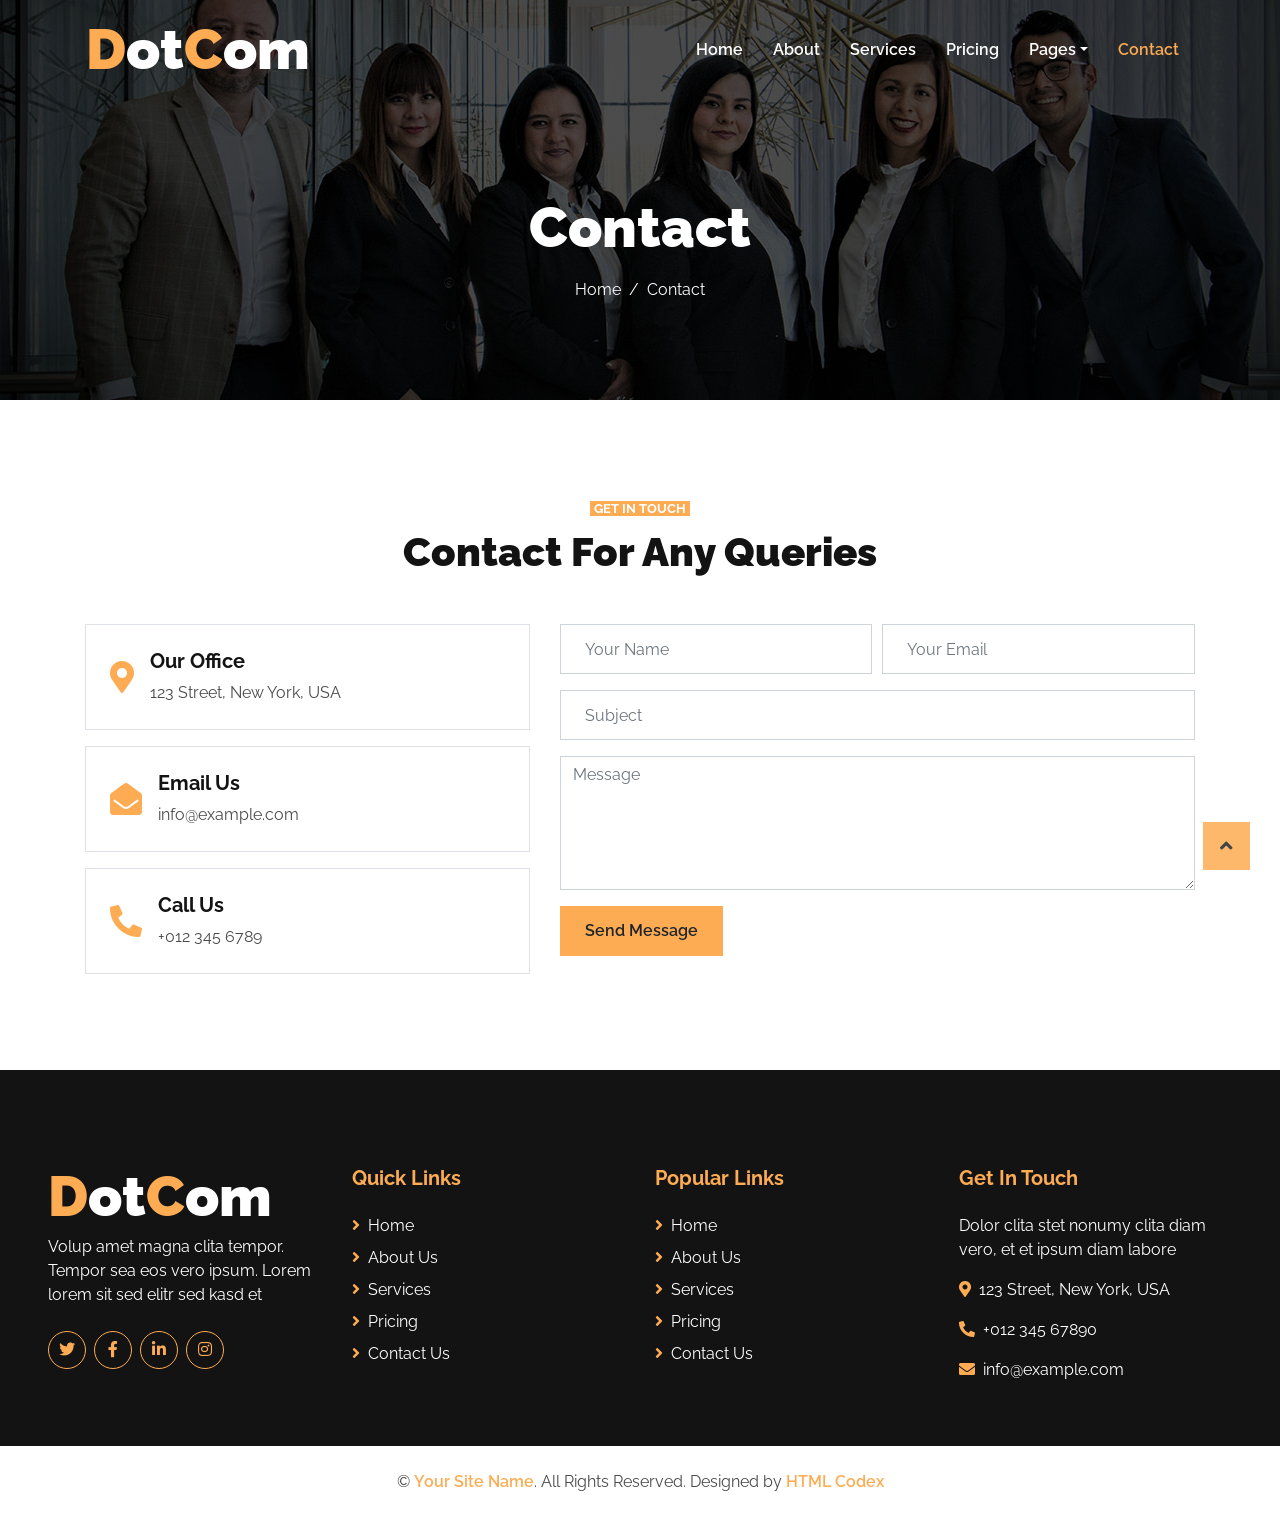
<file: contact.html>
<!DOCTYPE html>
<html lang="en">

<head>
    <meta charset="utf-8">
    <title>DotCom - Creative Agency Website Template</title>
    <meta content="width=device-width, initial-scale=1.0" name="viewport">
    <meta content="Free HTML Templates" name="keywords">
    <meta content="Free HTML Templates" name="description">

    <!-- Favicon -->
    <link href="img/favicon.ico" rel="icon">

    <!-- Google Web Fonts -->
    <link rel="preconnect" href="https://fonts.gstatic.com">
    <link href="https://fonts.googleapis.com/css2?family=Raleway:wght@400;500;600;700;800;900&display=swap" rel="stylesheet"> 

    <!-- Font Awesome -->
    <link href="https://cdnjs.cloudflare.com/ajax/libs/font-awesome/5.15.0/css/all.min.css" rel="stylesheet">

    <!-- Libraries Stylesheet -->
    <link href="lib/owlcarousel/assets/owl.carousel.min.css" rel="stylesheet">

    <!-- Customized Bootstrap Stylesheet -->
    <link href="css/style.css" rel="stylesheet">
</head>

<body>
    <!-- Navbar Start -->
    <div class="container-fluid nav-bar p-0">
        <div class="container-lg p-0">
            <nav class="navbar navbar-expand-lg bg-secondary navbar-dark">
                <a href="index.html" class="navbar-brand">
                    <h1 class="m-0 text-white display-4"><span class="text-primary">D</span>ot<span class="text-primary">C</span>om</h1>
                </a>
                <button type="button" class="navbar-toggler" data-toggle="collapse" data-target="#navbarCollapse">
                    <span class="navbar-toggler-icon"></span>
                </button>
                <div class="collapse navbar-collapse justify-content-between" id="navbarCollapse">
                    <div class="navbar-nav ml-auto py-0">
                        <a href="index.html" class="nav-item nav-link">Home</a>
                        <a href="about.html" class="nav-item nav-link">About</a>
                        <a href="service.html" class="nav-item nav-link">Services</a>
                        <a href="pricing.html" class="nav-item nav-link">Pricing</a>
                        <div class="nav-item dropdown">
                            <a href="#" class="nav-link dropdown-toggle" data-toggle="dropdown">Pages</a>
                            <div class="dropdown-menu border-0 rounded-0 m-0">
                                <a href="blog.html" class="dropdown-item">Blog Grid</a>
                                <a href="single.html" class="dropdown-item">Blog Detail</a>
                            </div>
                        </div>
                        <a href="contact.html" class="nav-item nav-link active">Contact</a>
                    </div>
                </div>
            </nav>
        </div>
    </div>
    <!-- Navbar End -->


    <!-- Page Header Start -->
    <div class="container-fluid page-header d-flex flex-column align-items-center justify-content-center pt-0 pt-lg-5 mb-5">
        <h1 class="display-4 text-white mb-3 mt-0 mt-lg-5">Contact</h1>
        <div class="d-inline-flex text-white">
            <p class="m-0"><a class="text-white" href="">Home</a></p>
            <p class="m-0 px-2">/</p>
            <p class="m-0">Contact</p>
        </div>
    </div>
    <!-- Page Header Start -->


    <!-- Contact Start -->
    <div class="container-fluid py-5">
        <div class="container">
            <div class="text-center">
                <small class="bg-primary text-white text-uppercase font-weight-bold text-center px-1">Get In Touch</small>
                <h1 class="mt-2 mb-5">Contact For Any Queries</h1>
            </div>
            <div class="row">
                <div class="col-md-5">
                    <div class="d-flex align-items-center border mb-3 p-4">
                        <i class="fa fa-2x fa-map-marker-alt text-primary mr-3"></i>
                        <div class="d-flex flex-column">
                            <h5 class="font-weight-bold">Our Office</h5>
                            <p class="m-0">123 Street, New York, USA</p>
                        </div>
                    </div>
                    <div class="d-flex align-items-center border mb-3 p-4">
                        <i class="fa fa-2x fa-envelope-open text-primary mr-3"></i>
                        <div class="d-flex flex-column">
                            <h5 class="font-weight-bold">Email Us</h5>
                            <p class="m-0">info@example.com</p>
                        </div>
                    </div>
                    <div class="d-flex align-items-center border mb-3 mb-md-0 p-4">
                        <i class="fas fa-2x fa-phone-alt text-primary mr-3"></i>
                        <div class="d-flex flex-column">
                            <h5 class="font-weight-bold">Call Us</h5>
                            <p class="m-0">+012 345 6789</p>
                        </div>
                    </div>
                </div>
                <div class="col-md-7">
                    <div class="contact-form">
                        <div id="success"></div>
                        <form name="sentMessage" id="contactForm" novalidate="novalidate">
                            <div class="form-row">
                                <div class="col-md-6">
                                    <div class="control-group">
                                        <input type="text" class="form-control p-4" id="name" placeholder="Your Name" required="required" data-validation-required-message="Please enter your name" />
                                        <p class="help-block text-danger"></p>
                                    </div>
                                </div>
                                <div class="col-md-6">
                                    <div class="control-group">
                                        <input type="email" class="form-control p-4" id="email" placeholder="Your Email" required="required" data-validation-required-message="Please enter your email" />
                                        <p class="help-block text-danger"></p>
                                    </div>
                                </div>
                            </div>
                            <div class="control-group">
                                <input type="text" class="form-control p-4" id="subject" placeholder="Subject" required="required" data-validation-required-message="Please enter a subject" />
                                <p class="help-block text-danger"></p>
                            </div>
                            <div class="control-group">
                                <textarea class="form-control" rows="5" id="message" placeholder="Message" required="required" data-validation-required-message="Please enter your message"></textarea>
                                <p class="help-block text-danger"></p>
                            </div>
                            <div>
                                <button class="btn btn-primary font-weight-semi-bold px-4" style="height: 50px;" type="submit" id="sendMessageButton">Send Message</button>
                            </div>
                        </form>
                    </div>
                </div>
            </div>
        </div>
    </div>
    <!-- Contact End -->


    <!-- Footer Start -->
    <div class="container-fluid bg-secondary text-white mt-5 pt-5 px-sm-3 px-md-5">
        <div class="row pt-5">
            <div class="col-lg-3 col-md-6 mb-5">
                <a href="index.html" class="navbar-brand">
                    <h1 class="m-0 mt-n2 text-white display-4"><span class="text-primary">D</span>ot<span class="text-primary">C</span>om</h1>
                </a>
                <p>Volup amet magna clita tempor. Tempor sea eos vero ipsum. Lorem lorem sit sed elitr sed kasd et</p>
                <div class="d-flex justify-content-start mt-4">
                    <a class="btn btn-outline-primary rounded-circle text-center mr-2 px-0" style="width: 38px; height: 38px;" href="#"><i class="fab fa-twitter"></i></a>
                    <a class="btn btn-outline-primary rounded-circle text-center mr-2 px-0" style="width: 38px; height: 38px;" href="#"><i class="fab fa-facebook-f"></i></a>
                    <a class="btn btn-outline-primary rounded-circle text-center mr-2 px-0" style="width: 38px; height: 38px;" href="#"><i class="fab fa-linkedin-in"></i></a>
                    <a class="btn btn-outline-primary rounded-circle text-center mr-2 px-0" style="width: 38px; height: 38px;" href="#"><i class="fab fa-instagram"></i></a>
                </div>
            </div>
            <div class="col-lg-3 col-md-6 mb-5">
                <h5 class="font-weight-bold text-primary mb-4">Quick Links</h5>
                <div class="d-flex flex-column justify-content-start">
                    <a class="text-white mb-2" href="#"><i class="fa fa-angle-right text-primary mr-2"></i>Home</a>
                    <a class="text-white mb-2" href="#"><i class="fa fa-angle-right text-primary mr-2"></i>About Us</a>
                    <a class="text-white mb-2" href="#"><i class="fa fa-angle-right text-primary mr-2"></i>Services</a>
                    <a class="text-white mb-2" href="#"><i class="fa fa-angle-right text-primary mr-2"></i>Pricing</a>
                    <a class="text-white" href="#"><i class="fa fa-angle-right text-primary mr-2"></i>Contact Us</a>
                </div>
            </div>
            <div class="col-lg-3 col-md-6 mb-5">
                <h5 class="font-weight-bold text-primary mb-4">Popular Links</h5>
                <div class="d-flex flex-column justify-content-start">
                    <a class="text-white mb-2" href="#"><i class="fa fa-angle-right text-primary mr-2"></i>Home</a>
                    <a class="text-white mb-2" href="#"><i class="fa fa-angle-right text-primary mr-2"></i>About Us</a>
                    <a class="text-white mb-2" href="#"><i class="fa fa-angle-right text-primary mr-2"></i>Services</a>
                    <a class="text-white mb-2" href="#"><i class="fa fa-angle-right text-primary mr-2"></i>Pricing</a>
                    <a class="text-white" href="#"><i class="fa fa-angle-right text-primary mr-2"></i>Contact Us</a>
                </div>
            </div>
            <div class="col-lg-3 col-md-6 mb-5">
                <h5 class="font-weight-bold text-primary mb-4">Get In Touch</h5>
                <p>Dolor clita stet nonumy clita diam vero, et et ipsum diam labore</p>
                <p><i class="fa fa-map-marker-alt text-primary mr-2"></i>123 Street, New York, USA</p>
                <p><i class="fa fa-phone-alt text-primary mr-2"></i>+012 345 67890</p>
                <p><i class="fa fa-envelope text-primary mr-2"></i>info@example.com</p>
            </div>
        </div>
    </div>
    <div class="container-fluid py-4 px-sm-3 px-md-5">
        <p class="m-0 text-center">
            &copy; <a class="font-weight-semi-bold" href="#">Your Site Name</a>. All Rights Reserved. Designed by
            <a class="font-weight-semi-bold" href="https://htmlcodex.com">HTML Codex</a>
        </p>
    </div>
    <!-- Footer End -->


    <!-- Back to Top -->
    <a href="#" class="btn btn-lg btn-primary back-to-top"><i class="fa fa-angle-up"></i></a>


    <!-- JavaScript Libraries -->
    <script src="https://code.jquery.com/jquery-3.4.1.min.js"></script>
    <script src="https://stackpath.bootstrapcdn.com/bootstrap/4.4.1/js/bootstrap.bundle.min.js"></script>
    <script src="lib/easing/easing.min.js"></script>
    <script src="lib/waypoints/waypoints.min.js"></script>
    <script src="lib/counterup/counterup.min.js"></script>
    <script src="lib/owlcarousel/owl.carousel.min.js"></script>

    <!-- Contact Javascript File -->
    <script src="mail/jqBootstrapValidation.min.js"></script>
    <script src="mail/contact.js"></script>

    <!-- Template Javascript -->
    <script src="js/main.js"></script>
</body>

</html>
</file>
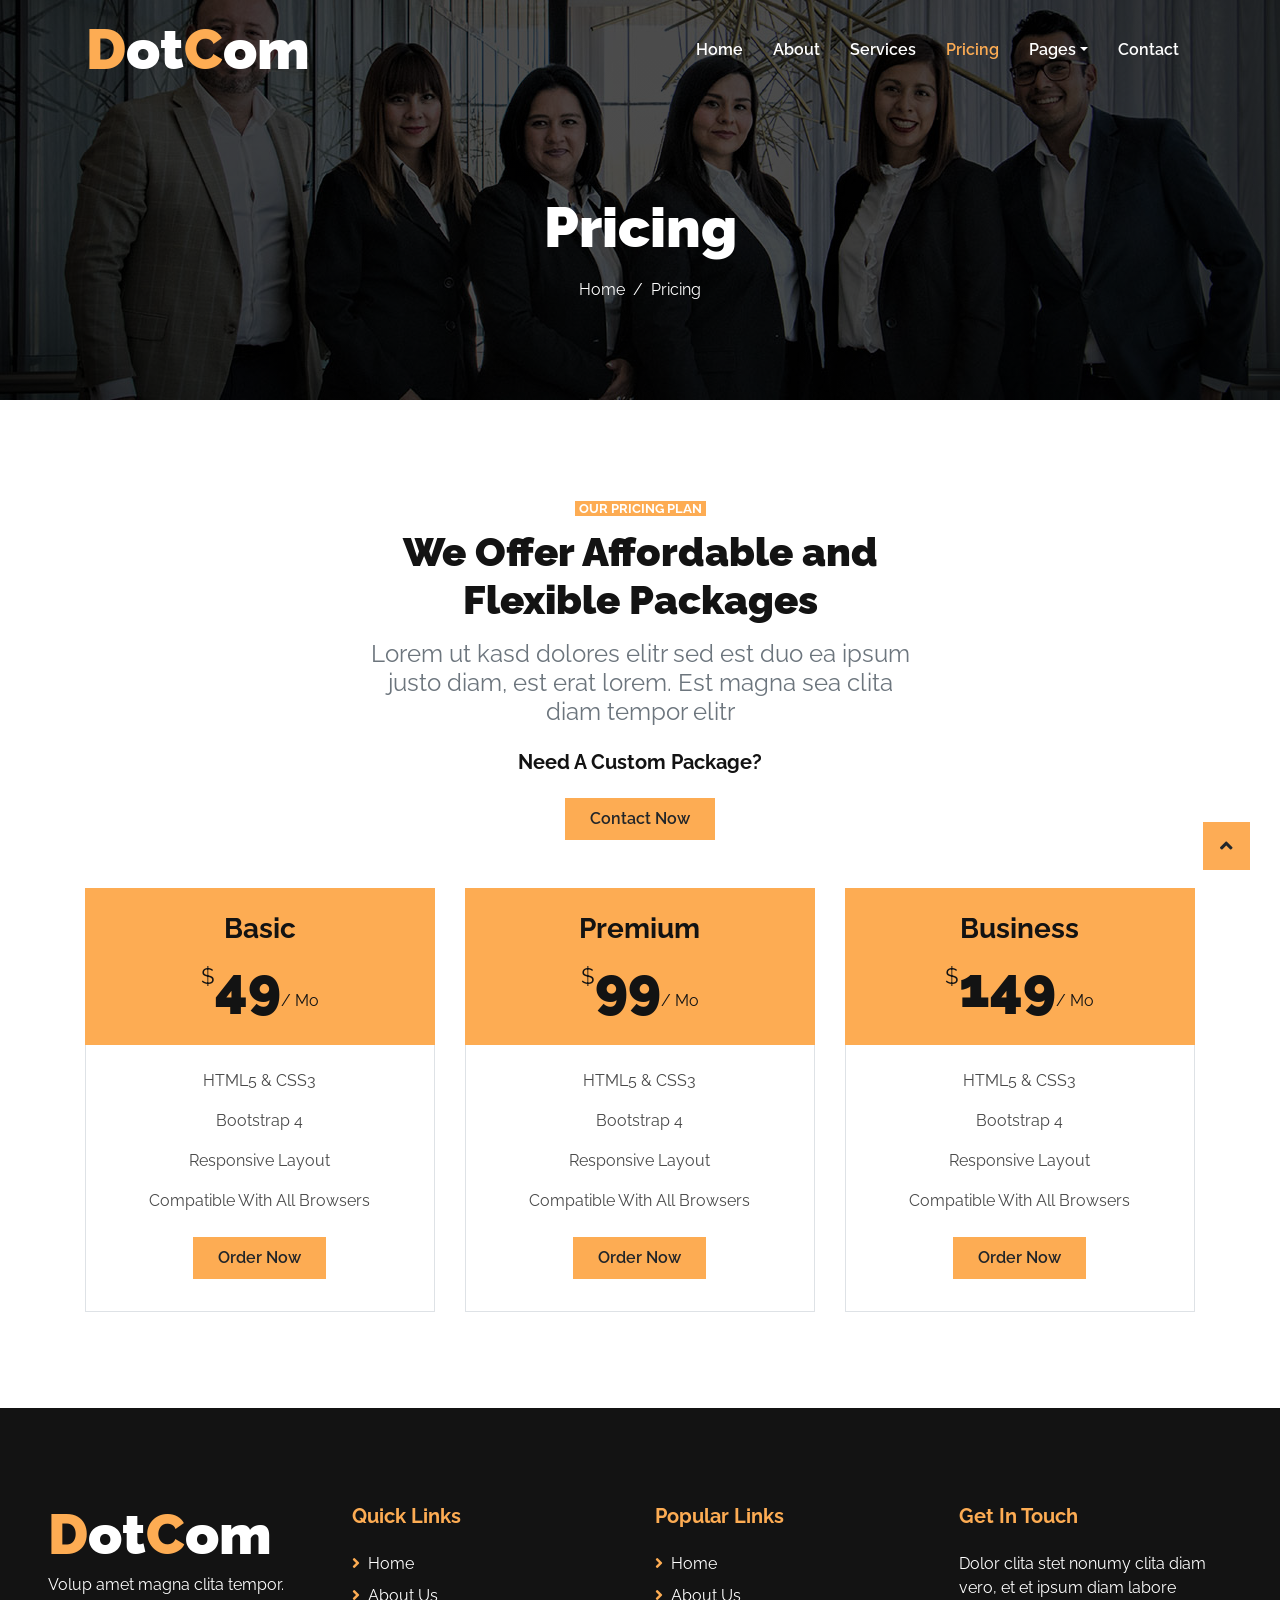
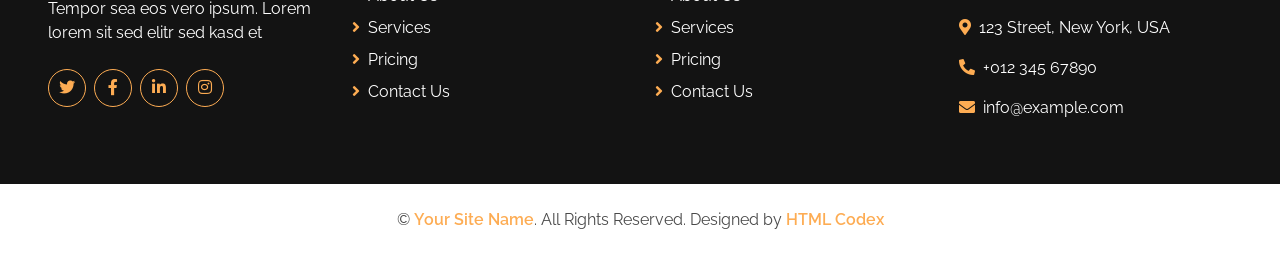
<file: pricing.html>
<!DOCTYPE html>
<html lang="en">

<head>
    <meta charset="utf-8">
    <title>DotCom - Creative Agency Website Template</title>
    <meta content="width=device-width, initial-scale=1.0" name="viewport">
    <meta content="Free HTML Templates" name="keywords">
    <meta content="Free HTML Templates" name="description">

    <!-- Favicon -->
    <link href="img/favicon.ico" rel="icon">

    <!-- Google Web Fonts -->
    <link rel="preconnect" href="https://fonts.gstatic.com">
    <link href="https://fonts.googleapis.com/css2?family=Raleway:wght@400;500;600;700;800;900&display=swap" rel="stylesheet"> 

    <!-- Font Awesome -->
    <link href="https://cdnjs.cloudflare.com/ajax/libs/font-awesome/5.15.0/css/all.min.css" rel="stylesheet">

    <!-- Libraries Stylesheet -->
    <link href="lib/owlcarousel/assets/owl.carousel.min.css" rel="stylesheet">

    <!-- Customized Bootstrap Stylesheet -->
    <link href="css/style.css" rel="stylesheet">
</head>

<body>
    <!-- Navbar Start -->
    <div class="container-fluid nav-bar p-0">
        <div class="container-lg p-0">
            <nav class="navbar navbar-expand-lg bg-secondary navbar-dark">
                <a href="index.html" class="navbar-brand">
                    <h1 class="m-0 text-white display-4"><span class="text-primary">D</span>ot<span class="text-primary">C</span>om</h1>
                </a>
                <button type="button" class="navbar-toggler" data-toggle="collapse" data-target="#navbarCollapse">
                    <span class="navbar-toggler-icon"></span>
                </button>
                <div class="collapse navbar-collapse justify-content-between" id="navbarCollapse">
                    <div class="navbar-nav ml-auto py-0">
                        <a href="index.html" class="nav-item nav-link">Home</a>
                        <a href="about.html" class="nav-item nav-link">About</a>
                        <a href="service.html" class="nav-item nav-link">Services</a>
                        <a href="pricing.html" class="nav-item nav-link active">Pricing</a>
                        <div class="nav-item dropdown">
                            <a href="#" class="nav-link dropdown-toggle" data-toggle="dropdown">Pages</a>
                            <div class="dropdown-menu border-0 rounded-0 m-0">
                                <a href="blog.html" class="dropdown-item">Blog Grid</a>
                                <a href="single.html" class="dropdown-item">Blog Detail</a>
                            </div>
                        </div>
                        <a href="contact.html" class="nav-item nav-link">Contact</a>
                    </div>
                </div>
            </nav>
        </div>
    </div>
    <!-- Navbar End -->


    <!-- Page Header Start -->
    <div class="container-fluid page-header d-flex flex-column align-items-center justify-content-center pt-0 pt-lg-5 mb-5">
        <h1 class="display-4 text-white mb-3 mt-0 mt-lg-5">Pricing</h1>
        <div class="d-inline-flex text-white">
            <p class="m-0"><a class="text-white" href="">Home</a></p>
            <p class="m-0 px-2">/</p>
            <p class="m-0">Pricing</p>
        </div>
    </div>
    <!-- Page Header Start -->


    <!-- Pricing Plan Start -->
    <div class="container-fluid pt-5">
        <div class="container">
            <div class="row justify-content-center">
                <div class="col-12 col-lg-6 text-center mb-5">
                    <small class="d-inline bg-primary text-white text-uppercase font-weight-bold px-1">Our Pricing Plan</small>
                    <h1 class="mt-2 mb-3">We Offer Affordable and Flexible Packages</h1>
                    <h4 class="font-weight-normal text-muted mb-4">Lorem ut kasd dolores elitr sed est duo ea ipsum justo diam, est erat lorem. Est magna sea clita diam tempor elitr</h4>
                    <h5 class="font-weight-bold mb-4">Need A Custom Package?</h5>
                    <a href="" class="btn btn-primary py-md-2 px-md-4 font-weight-semi-bold">Contact Now</a>
                </div>
            </div>
            <div class="row">
                <div class="col-md-4 mb-5">
                    <div class="d-flex flex-column align-items-center justify-content-center bg-primary p-4">
                        <h3>Basic</h3>
                        <h1 class="display-4 mb-0">
                            <small class="align-top"
                                style="font-size: 22px; line-height: 45px;">$</small>49<small
                                class="align-bottom" style="font-size: 16px; line-height: 40px;">/
                                Mo</small>
                        </h1>
                    </div>
                    <div class="border border-top-0 d-flex flex-column align-items-center py-4">
                        <p>HTML5 & CSS3</p>
                        <p>Bootstrap 4</p>
                        <p>Responsive Layout</p>
                        <p>Compatible With All Browsers</p>
                        <a href="" class="btn btn-primary py-md-2 px-md-4 font-weight-semi-bold my-2">Order Now</a>
                    </div>
                </div>
                <div class="col-md-4 mb-5">
                    <div class="d-flex flex-column align-items-center justify-content-center bg-primary p-4">
                        <h3>Premium</h3>
                        <h1 class="display-4 mb-0">
                            <small class="align-top"
                                style="font-size: 22px; line-height: 45px;">$</small>99<small
                                class="align-bottom" style="font-size: 16px; line-height: 40px;">/
                                Mo</small>
                        </h1>
                    </div>
                    <div class="border border-top-0 d-flex flex-column align-items-center py-4">
                        <p>HTML5 & CSS3</p>
                        <p>Bootstrap 4</p>
                        <p>Responsive Layout</p>
                        <p>Compatible With All Browsers</p>
                        <a href="" class="btn btn-primary py-md-2 px-md-4 font-weight-semi-bold my-2">Order Now</a>
                    </div>
                </div>
                <div class="col-md-4 mb-5">
                    <div class="d-flex flex-column align-items-center justify-content-center bg-primary p-4">
                        <h3>Business</h3>
                        <h1 class="display-4 mb-0">
                            <small class="align-top"
                                style="font-size: 22px; line-height: 45px;">$</small>149<small
                                class="align-bottom" style="font-size: 16px; line-height: 40px;">/
                                Mo</small>
                        </h1>
                    </div>
                    <div class="border border-top-0 d-flex flex-column align-items-center py-4">
                        <p>HTML5 & CSS3</p>
                        <p>Bootstrap 4</p>
                        <p>Responsive Layout</p>
                        <p>Compatible With All Browsers</p>
                        <a href="" class="btn btn-primary py-md-2 px-md-4 font-weight-semi-bold my-2">Order Now</a>
                    </div>
                </div>
            </div>
        </div>
    </div>
    <!-- Pricing Plan End -->


    <!-- Footer Start -->
    <div class="container-fluid bg-secondary text-white mt-5 pt-5 px-sm-3 px-md-5">
        <div class="row pt-5">
            <div class="col-lg-3 col-md-6 mb-5">
                <a href="index.html" class="navbar-brand">
                    <h1 class="m-0 mt-n2 text-white display-4"><span class="text-primary">D</span>ot<span class="text-primary">C</span>om</h1>
                </a>
                <p>Volup amet magna clita tempor. Tempor sea eos vero ipsum. Lorem lorem sit sed elitr sed kasd et</p>
                <div class="d-flex justify-content-start mt-4">
                    <a class="btn btn-outline-primary rounded-circle text-center mr-2 px-0" style="width: 38px; height: 38px;" href="#"><i class="fab fa-twitter"></i></a>
                    <a class="btn btn-outline-primary rounded-circle text-center mr-2 px-0" style="width: 38px; height: 38px;" href="#"><i class="fab fa-facebook-f"></i></a>
                    <a class="btn btn-outline-primary rounded-circle text-center mr-2 px-0" style="width: 38px; height: 38px;" href="#"><i class="fab fa-linkedin-in"></i></a>
                    <a class="btn btn-outline-primary rounded-circle text-center mr-2 px-0" style="width: 38px; height: 38px;" href="#"><i class="fab fa-instagram"></i></a>
                </div>
            </div>
            <div class="col-lg-3 col-md-6 mb-5">
                <h5 class="font-weight-bold text-primary mb-4">Quick Links</h5>
                <div class="d-flex flex-column justify-content-start">
                    <a class="text-white mb-2" href="#"><i class="fa fa-angle-right text-primary mr-2"></i>Home</a>
                    <a class="text-white mb-2" href="#"><i class="fa fa-angle-right text-primary mr-2"></i>About Us</a>
                    <a class="text-white mb-2" href="#"><i class="fa fa-angle-right text-primary mr-2"></i>Services</a>
                    <a class="text-white mb-2" href="#"><i class="fa fa-angle-right text-primary mr-2"></i>Pricing</a>
                    <a class="text-white" href="#"><i class="fa fa-angle-right text-primary mr-2"></i>Contact Us</a>
                </div>
            </div>
            <div class="col-lg-3 col-md-6 mb-5">
                <h5 class="font-weight-bold text-primary mb-4">Popular Links</h5>
                <div class="d-flex flex-column justify-content-start">
                    <a class="text-white mb-2" href="#"><i class="fa fa-angle-right text-primary mr-2"></i>Home</a>
                    <a class="text-white mb-2" href="#"><i class="fa fa-angle-right text-primary mr-2"></i>About Us</a>
                    <a class="text-white mb-2" href="#"><i class="fa fa-angle-right text-primary mr-2"></i>Services</a>
                    <a class="text-white mb-2" href="#"><i class="fa fa-angle-right text-primary mr-2"></i>Pricing</a>
                    <a class="text-white" href="#"><i class="fa fa-angle-right text-primary mr-2"></i>Contact Us</a>
                </div>
            </div>
            <div class="col-lg-3 col-md-6 mb-5">
                <h5 class="font-weight-bold text-primary mb-4">Get In Touch</h5>
                <p>Dolor clita stet nonumy clita diam vero, et et ipsum diam labore</p>
                <p><i class="fa fa-map-marker-alt text-primary mr-2"></i>123 Street, New York, USA</p>
                <p><i class="fa fa-phone-alt text-primary mr-2"></i>+012 345 67890</p>
                <p><i class="fa fa-envelope text-primary mr-2"></i>info@example.com</p>
            </div>
        </div>
    </div>
    <div class="container-fluid py-4 px-sm-3 px-md-5">
        <p class="m-0 text-center">
            &copy; <a class="font-weight-semi-bold" href="#">Your Site Name</a>. All Rights Reserved. Designed by
            <a class="font-weight-semi-bold" href="https://htmlcodex.com">HTML Codex</a>
        </p>
    </div>
    <!-- Footer End -->


    <!-- Back to Top -->
    <a href="#" class="btn btn-lg btn-primary back-to-top"><i class="fa fa-angle-up"></i></a>


    <!-- JavaScript Libraries -->
    <script src="https://code.jquery.com/jquery-3.4.1.min.js"></script>
    <script src="https://stackpath.bootstrapcdn.com/bootstrap/4.4.1/js/bootstrap.bundle.min.js"></script>
    <script src="lib/easing/easing.min.js"></script>
    <script src="lib/waypoints/waypoints.min.js"></script>
    <script src="lib/counterup/counterup.min.js"></script>
    <script src="lib/owlcarousel/owl.carousel.min.js"></script>

    <!-- Contact Javascript File -->
    <script src="mail/jqBootstrapValidation.min.js"></script>
    <script src="mail/contact.js"></script>

    <!-- Template Javascript -->
    <script src="js/main.js"></script>
</body>

</html>
</file>
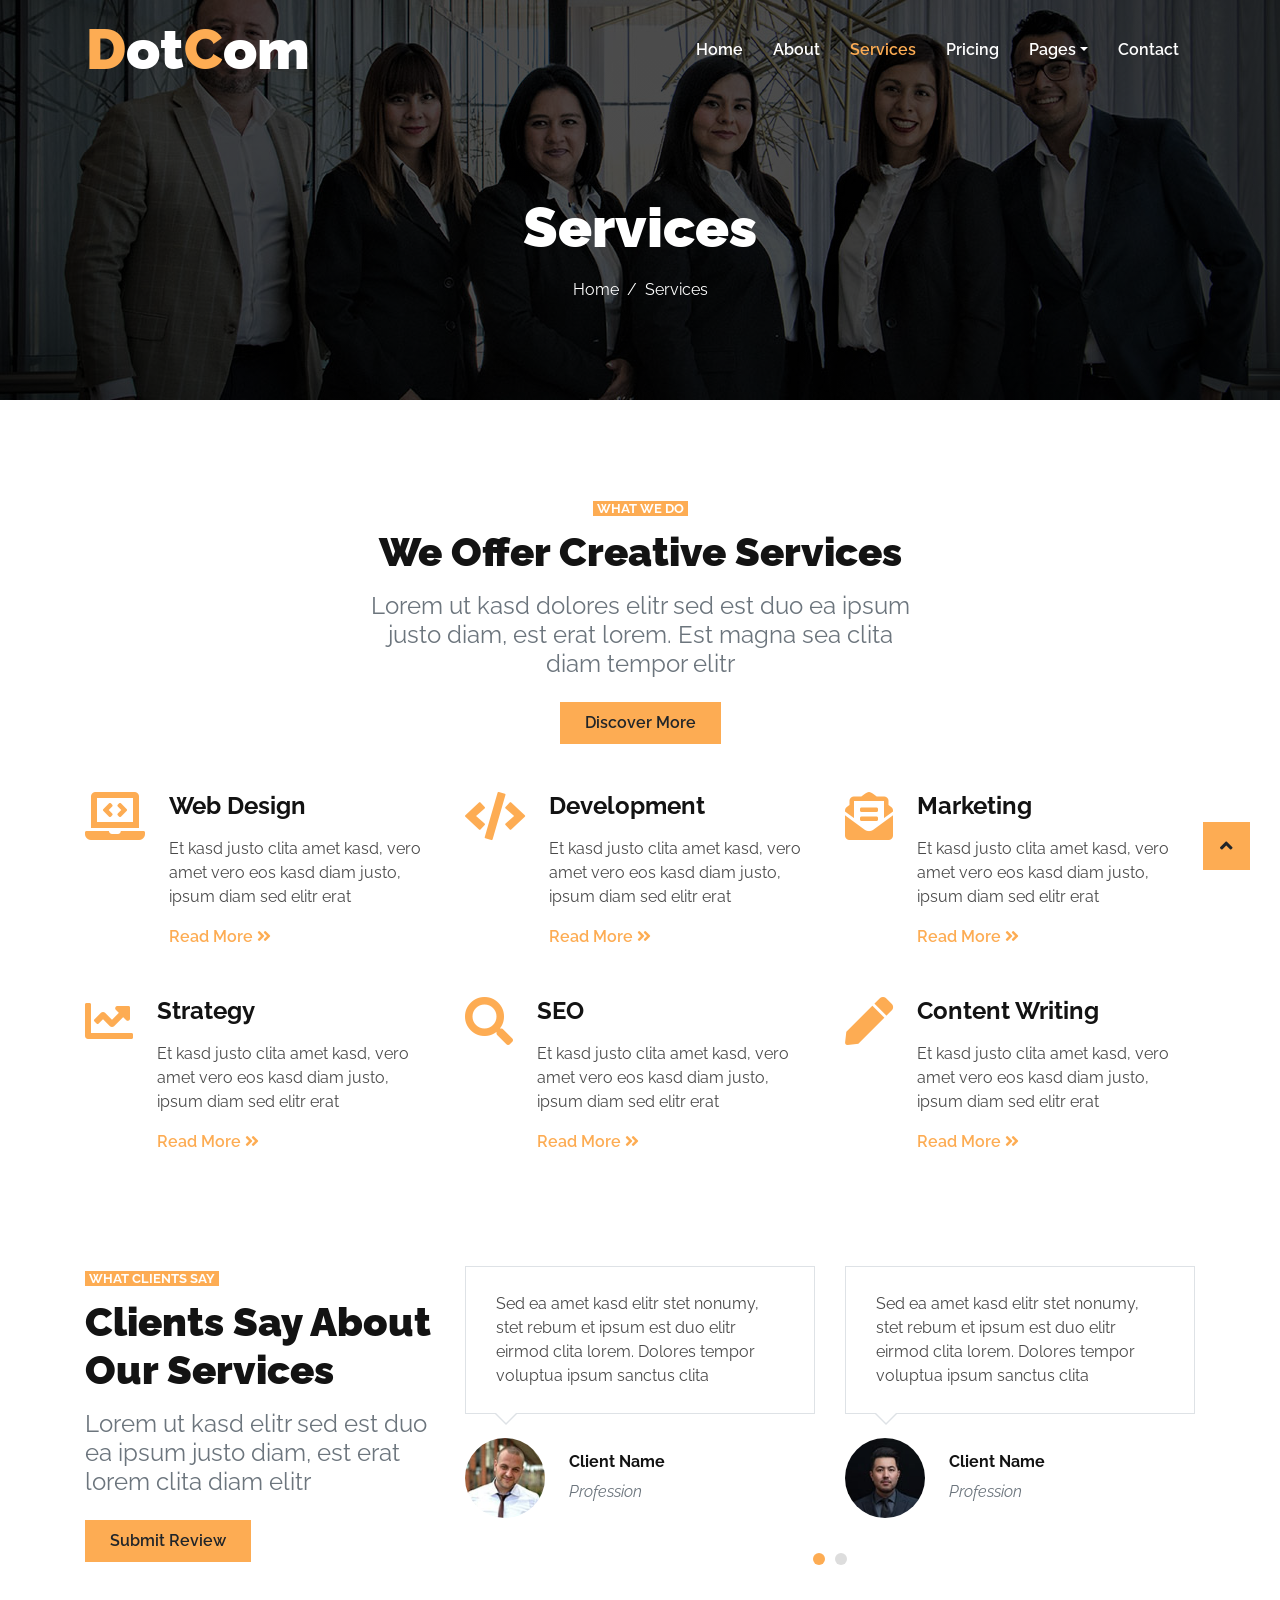
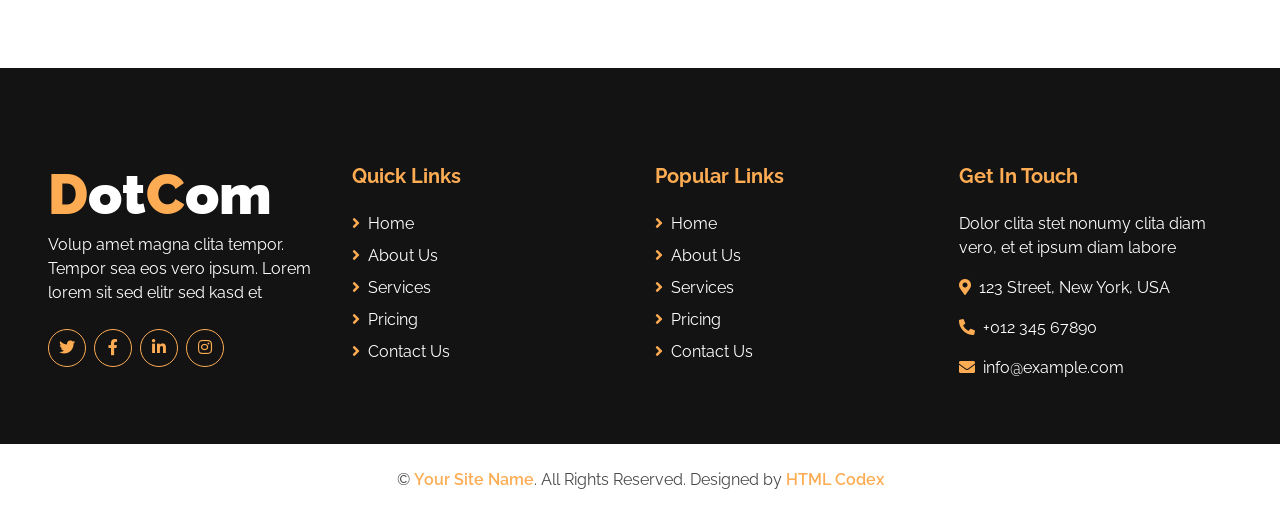
<file: service.html>
<!DOCTYPE html>
<html lang="en">

<head>
    <meta charset="utf-8">
    <title>DotCom - Creative Agency Website Template</title>
    <meta content="width=device-width, initial-scale=1.0" name="viewport">
    <meta content="Free HTML Templates" name="keywords">
    <meta content="Free HTML Templates" name="description">

    <!-- Favicon -->
    <link href="img/favicon.ico" rel="icon">

    <!-- Google Web Fonts -->
    <link rel="preconnect" href="https://fonts.gstatic.com">
    <link href="https://fonts.googleapis.com/css2?family=Raleway:wght@400;500;600;700;800;900&display=swap" rel="stylesheet"> 

    <!-- Font Awesome -->
    <link href="https://cdnjs.cloudflare.com/ajax/libs/font-awesome/5.15.0/css/all.min.css" rel="stylesheet">

    <!-- Libraries Stylesheet -->
    <link href="lib/owlcarousel/assets/owl.carousel.min.css" rel="stylesheet">

    <!-- Customized Bootstrap Stylesheet -->
    <link href="css/style.css" rel="stylesheet">
</head>

<body>
    <!-- Navbar Start -->
    <div class="container-fluid nav-bar p-0">
        <div class="container-lg p-0">
            <nav class="navbar navbar-expand-lg bg-secondary navbar-dark">
                <a href="index.html" class="navbar-brand">
                    <h1 class="m-0 text-white display-4"><span class="text-primary">D</span>ot<span class="text-primary">C</span>om</h1>
                </a>
                <button type="button" class="navbar-toggler" data-toggle="collapse" data-target="#navbarCollapse">
                    <span class="navbar-toggler-icon"></span>
                </button>
                <div class="collapse navbar-collapse justify-content-between" id="navbarCollapse">
                    <div class="navbar-nav ml-auto py-0">
                        <a href="index.html" class="nav-item nav-link">Home</a>
                        <a href="about.html" class="nav-item nav-link">About</a>
                        <a href="service.html" class="nav-item nav-link active">Services</a>
                        <a href="pricing.html" class="nav-item nav-link">Pricing</a>
                        <div class="nav-item dropdown">
                            <a href="#" class="nav-link dropdown-toggle" data-toggle="dropdown">Pages</a>
                            <div class="dropdown-menu border-0 rounded-0 m-0">
                                <a href="blog.html" class="dropdown-item">Blog Grid</a>
                                <a href="single.html" class="dropdown-item">Blog Detail</a>
                            </div>
                        </div>
                        <a href="contact.html" class="nav-item nav-link">Contact</a>
                    </div>
                </div>
            </nav>
        </div>
    </div>
    <!-- Navbar End -->


    <!-- Page Header Start -->
    <div class="container-fluid page-header d-flex flex-column align-items-center justify-content-center pt-0 pt-lg-5 mb-5">
        <h1 class="display-4 text-white mb-3 mt-0 mt-lg-5">Services</h1>
        <div class="d-inline-flex text-white">
            <p class="m-0"><a class="text-white" href="">Home</a></p>
            <p class="m-0 px-2">/</p>
            <p class="m-0">Services</p>
        </div>
    </div>
    <!-- Page Header Start -->


    <!-- Services Start -->
    <div class="container-fluid pt-5 pb-3">
        <div class="container">
            <div class="row justify-content-center">
                <div class="col-12 col-lg-6 text-center mb-5">
                    <small class="bg-primary text-white text-uppercase font-weight-bold px-1">What we do</small>
                    <h1 class="mt-2 mb-3">We Offer Creative Services</h1>
                    <h4 class="font-weight-normal text-muted mb-4">Lorem ut kasd dolores elitr sed est duo ea ipsum
                        justo diam, est erat lorem. Est magna sea clita diam tempor elitr</h4>
                    <a href="" class="btn btn-primary py-md-2 px-md-4 font-weight-semi-bold">Discover More</a>
                </div>
            </div>
            <div class="row">
                <div class="col-md-4 mb-5">
                    <div class="d-flex">
                        <i class="fa fa-3x fa-laptop-code text-primary mr-4"></i>
                        <div class="d-flex flex-column">
                            <h4 class="font-weight-bold mb-3">Web Design</h4>
                            <p>Et kasd justo clita amet kasd, vero amet vero eos kasd diam justo, ipsum diam sed elitr
                                erat</p>
                            <a class="font-weight-semi-bold" href="">Read More <i
                                    class="fa fa-angle-double-right"></i></a>
                        </div>
                    </div>
                </div>
                <div class="col-md-4 mb-5">
                    <div class="d-flex">
                        <i class="fa fa-3x fa-code text-primary mr-4"></i>
                        <div class="d-flex flex-column">
                            <h4 class="font-weight-bold mb-3">Development</h4>
                            <p>Et kasd justo clita amet kasd, vero amet vero eos kasd diam justo, ipsum diam sed elitr
                                erat</p>
                            <a class="font-weight-semi-bold" href="">Read More <i
                                    class="fa fa-angle-double-right"></i></a>
                        </div>
                    </div>
                </div>
                <div class="col-md-4 mb-5">
                    <div class="d-flex">
                        <i class="fa fa-3x fa-envelope-open-text text-primary mr-4"></i>
                        <div class="d-flex flex-column">
                            <h4 class="font-weight-bold mb-3">Marketing</h4>
                            <p>Et kasd justo clita amet kasd, vero amet vero eos kasd diam justo, ipsum diam sed elitr
                                erat</p>
                            <a class="font-weight-semi-bold" href="">Read More <i
                                    class="fa fa-angle-double-right"></i></a>
                        </div>
                    </div>
                </div>
                <div class="col-md-4 mb-5">
                    <div class="d-flex">
                        <i class="fa fa-3x fa-chart-line text-primary mr-4"></i>
                        <div class="d-flex flex-column">
                            <h4 class="font-weight-bold mb-3">Strategy</h4>
                            <p>Et kasd justo clita amet kasd, vero amet vero eos kasd diam justo, ipsum diam sed elitr
                                erat</p>
                            <a class="font-weight-semi-bold" href="">Read More <i
                                    class="fa fa-angle-double-right"></i></a>
                        </div>
                    </div>
                </div>
                <div class="col-md-4 mb-5">
                    <div class="d-flex">
                        <i class="fa fa-3x fa-search text-primary mr-4"></i>
                        <div class="d-flex flex-column">
                            <h4 class="font-weight-bold mb-3">SEO</h4>
                            <p>Et kasd justo clita amet kasd, vero amet vero eos kasd diam justo, ipsum diam sed elitr
                                erat</p>
                            <a class="font-weight-semi-bold" href="">Read More <i
                                    class="fa fa-angle-double-right"></i></a>
                        </div>
                    </div>
                </div>
                <div class="col-md-4 mb-5">
                    <div class="d-flex">
                        <i class="fa fa-3x fa-pen text-primary mr-4"></i>
                        <div class="d-flex flex-column">
                            <h4 class="font-weight-bold mb-3">Content Writing</h4>
                            <p>Et kasd justo clita amet kasd, vero amet vero eos kasd diam justo, ipsum diam sed elitr
                                erat</p>
                            <a class="font-weight-semi-bold" href="">Read More <i
                                    class="fa fa-angle-double-right"></i></a>
                        </div>
                    </div>
                </div>
            </div>
        </div>
    </div>
    <!-- Services End -->


    <!-- Testimonial Start -->
    <div class="container-fluid pt-5">
        <div class="container">
            <div class="row">
                <div class="col-lg-4 mb-5">
                    <small class="bg-primary text-white text-uppercase font-weight-bold px-1">What clients say</small>
                    <h1 class="mt-2 mb-3">Clients Say About Our Services</h1>
                    <h4 class="font-weight-normal text-muted mb-4">Lorem ut kasd elitr sed est duo ea ipsum justo diam, est erat lorem clita diam elitr</h4>
                    <a href="" class="btn btn-primary py-md-2 px-md-4 font-weight-semi-bold">Submit Review</a>
                </div>
                <div class="col-lg-8 mb-5">
                    <div class="owl-carousel testimonial-carousel">
                        <div class="testimonial-item">
                            <div class="testimonial-text position-relative border mb-4" style="padding: 25px 30px;">
                                Sed ea amet kasd elitr stet nonumy, stet rebum et ipsum est duo elitr eirmod clita lorem. Dolores tempor voluptua ipsum sanctus clita
                            </div>
                            <div class="d-flex align-items-center">
                                <img class="img-fluid rounded-circle" src="img/testimonial-1.jpg" style="width: 80px; height: 80px;" alt="Image">
                                <div class="pl-4">
                                    <h6 class="font-weight-bold">Client Name</h6>
                                    <i class="text-muted">Profession</i>
                                </div>
                            </div>
                        </div>
                        <div class="testimonial-item">
                            <div class="testimonial-text position-relative border mb-4" style="padding: 25px 30px;">
                                Sed ea amet kasd elitr stet nonumy, stet rebum et ipsum est duo elitr eirmod clita lorem. Dolores tempor voluptua ipsum sanctus clita
                            </div>
                            <div class="d-flex align-items-center">
                                <img class="img-fluid rounded-circle" src="img/testimonial-2.jpg" style="width: 80px; height: 80px;" alt="Image">
                                <div class="pl-4">
                                    <h6 class="font-weight-bold">Client Name</h6>
                                    <i class="text-muted">Profession</i>
                                </div>
                            </div>
                        </div>
                        <div class="testimonial-item">
                            <div class="testimonial-text position-relative border mb-4" style="padding: 25px 30px;">
                                Sed ea amet kasd elitr stet nonumy, stet rebum et ipsum est duo elitr eirmod clita lorem. Dolores tempor voluptua ipsum sanctus clita
                            </div>
                            <div class="d-flex align-items-center">
                                <img class="img-fluid rounded-circle" src="img/testimonial-3.jpg" style="width: 80px; height: 80px;" alt="Image">
                                <div class="pl-4">
                                    <h6 class="font-weight-bold">Client Name</h6>
                                    <i class="text-muted">Profession</i>
                                </div>
                            </div>
                        </div>
                        <div class="testimonial-item">
                            <div class="testimonial-text position-relative border mb-4" style="padding: 25px 30px;">
                                Sed ea amet kasd elitr stet nonumy, stet rebum et ipsum est duo elitr eirmod clita lorem. Dolores tempor voluptua ipsum sanctus clita
                            </div>
                            <div class="d-flex align-items-center">
                                <img class="img-fluid rounded-circle" src="img/testimonial-4.jpg" style="width: 80px; height: 80px;" alt="Image">
                                <div class="pl-4">
                                    <h6 class="font-weight-bold">Client Name</h6>
                                    <i class="text-muted">Profession</i>
                                </div>
                            </div>
                        </div>
                    </div>
                </div>
            </div>
        </div>
    </div>
    <!-- Testimonial End -->


    <!-- Footer Start -->
    <div class="container-fluid bg-secondary text-white mt-5 pt-5 px-sm-3 px-md-5">
        <div class="row pt-5">
            <div class="col-lg-3 col-md-6 mb-5">
                <a href="index.html" class="navbar-brand">
                    <h1 class="m-0 mt-n2 text-white display-4"><span class="text-primary">D</span>ot<span class="text-primary">C</span>om</h1>
                </a>
                <p>Volup amet magna clita tempor. Tempor sea eos vero ipsum. Lorem lorem sit sed elitr sed kasd et</p>
                <div class="d-flex justify-content-start mt-4">
                    <a class="btn btn-outline-primary rounded-circle text-center mr-2 px-0" style="width: 38px; height: 38px;" href="#"><i class="fab fa-twitter"></i></a>
                    <a class="btn btn-outline-primary rounded-circle text-center mr-2 px-0" style="width: 38px; height: 38px;" href="#"><i class="fab fa-facebook-f"></i></a>
                    <a class="btn btn-outline-primary rounded-circle text-center mr-2 px-0" style="width: 38px; height: 38px;" href="#"><i class="fab fa-linkedin-in"></i></a>
                    <a class="btn btn-outline-primary rounded-circle text-center mr-2 px-0" style="width: 38px; height: 38px;" href="#"><i class="fab fa-instagram"></i></a>
                </div>
            </div>
            <div class="col-lg-3 col-md-6 mb-5">
                <h5 class="font-weight-bold text-primary mb-4">Quick Links</h5>
                <div class="d-flex flex-column justify-content-start">
                    <a class="text-white mb-2" href="#"><i class="fa fa-angle-right text-primary mr-2"></i>Home</a>
                    <a class="text-white mb-2" href="#"><i class="fa fa-angle-right text-primary mr-2"></i>About Us</a>
                    <a class="text-white mb-2" href="#"><i class="fa fa-angle-right text-primary mr-2"></i>Services</a>
                    <a class="text-white mb-2" href="#"><i class="fa fa-angle-right text-primary mr-2"></i>Pricing</a>
                    <a class="text-white" href="#"><i class="fa fa-angle-right text-primary mr-2"></i>Contact Us</a>
                </div>
            </div>
            <div class="col-lg-3 col-md-6 mb-5">
                <h5 class="font-weight-bold text-primary mb-4">Popular Links</h5>
                <div class="d-flex flex-column justify-content-start">
                    <a class="text-white mb-2" href="#"><i class="fa fa-angle-right text-primary mr-2"></i>Home</a>
                    <a class="text-white mb-2" href="#"><i class="fa fa-angle-right text-primary mr-2"></i>About Us</a>
                    <a class="text-white mb-2" href="#"><i class="fa fa-angle-right text-primary mr-2"></i>Services</a>
                    <a class="text-white mb-2" href="#"><i class="fa fa-angle-right text-primary mr-2"></i>Pricing</a>
                    <a class="text-white" href="#"><i class="fa fa-angle-right text-primary mr-2"></i>Contact Us</a>
                </div>
            </div>
            <div class="col-lg-3 col-md-6 mb-5">
                <h5 class="font-weight-bold text-primary mb-4">Get In Touch</h5>
                <p>Dolor clita stet nonumy clita diam vero, et et ipsum diam labore</p>
                <p><i class="fa fa-map-marker-alt text-primary mr-2"></i>123 Street, New York, USA</p>
                <p><i class="fa fa-phone-alt text-primary mr-2"></i>+012 345 67890</p>
                <p><i class="fa fa-envelope text-primary mr-2"></i>info@example.com</p>
            </div>
        </div>
    </div>
    <div class="container-fluid py-4 px-sm-3 px-md-5">
        <p class="m-0 text-center">
            &copy; <a class="font-weight-semi-bold" href="#">Your Site Name</a>. All Rights Reserved. Designed by
            <a class="font-weight-semi-bold" href="https://htmlcodex.com">HTML Codex</a>
        </p>
    </div>
    <!-- Footer End -->


    <!-- Back to Top -->
    <a href="#" class="btn btn-lg btn-primary back-to-top"><i class="fa fa-angle-up"></i></a>


    <!-- JavaScript Libraries -->
    <script src="https://code.jquery.com/jquery-3.4.1.min.js"></script>
    <script src="https://stackpath.bootstrapcdn.com/bootstrap/4.4.1/js/bootstrap.bundle.min.js"></script>
    <script src="lib/easing/easing.min.js"></script>
    <script src="lib/waypoints/waypoints.min.js"></script>
    <script src="lib/counterup/counterup.min.js"></script>
    <script src="lib/owlcarousel/owl.carousel.min.js"></script>

    <!-- Contact Javascript File -->
    <script src="mail/jqBootstrapValidation.min.js"></script>
    <script src="mail/contact.js"></script>

    <!-- Template Javascript -->
    <script src="js/main.js"></script>
</body>

</html>
</file>
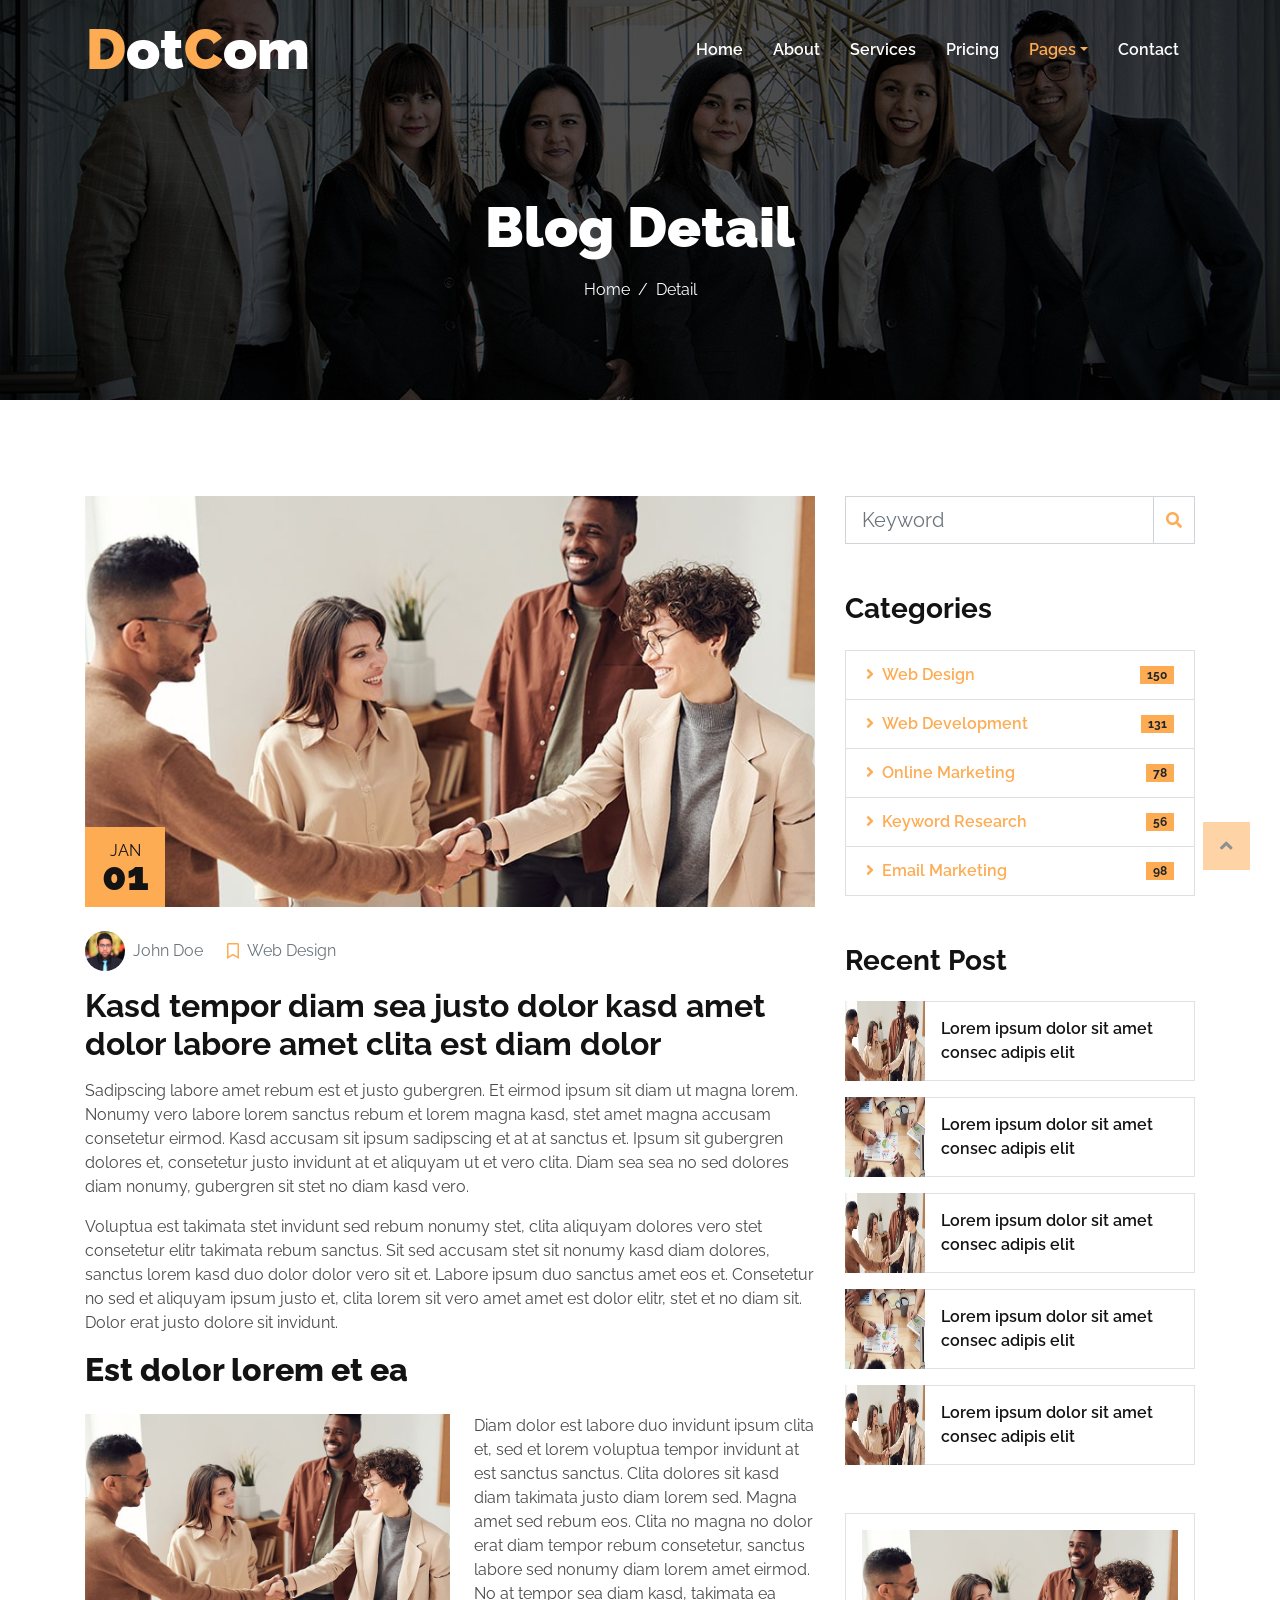
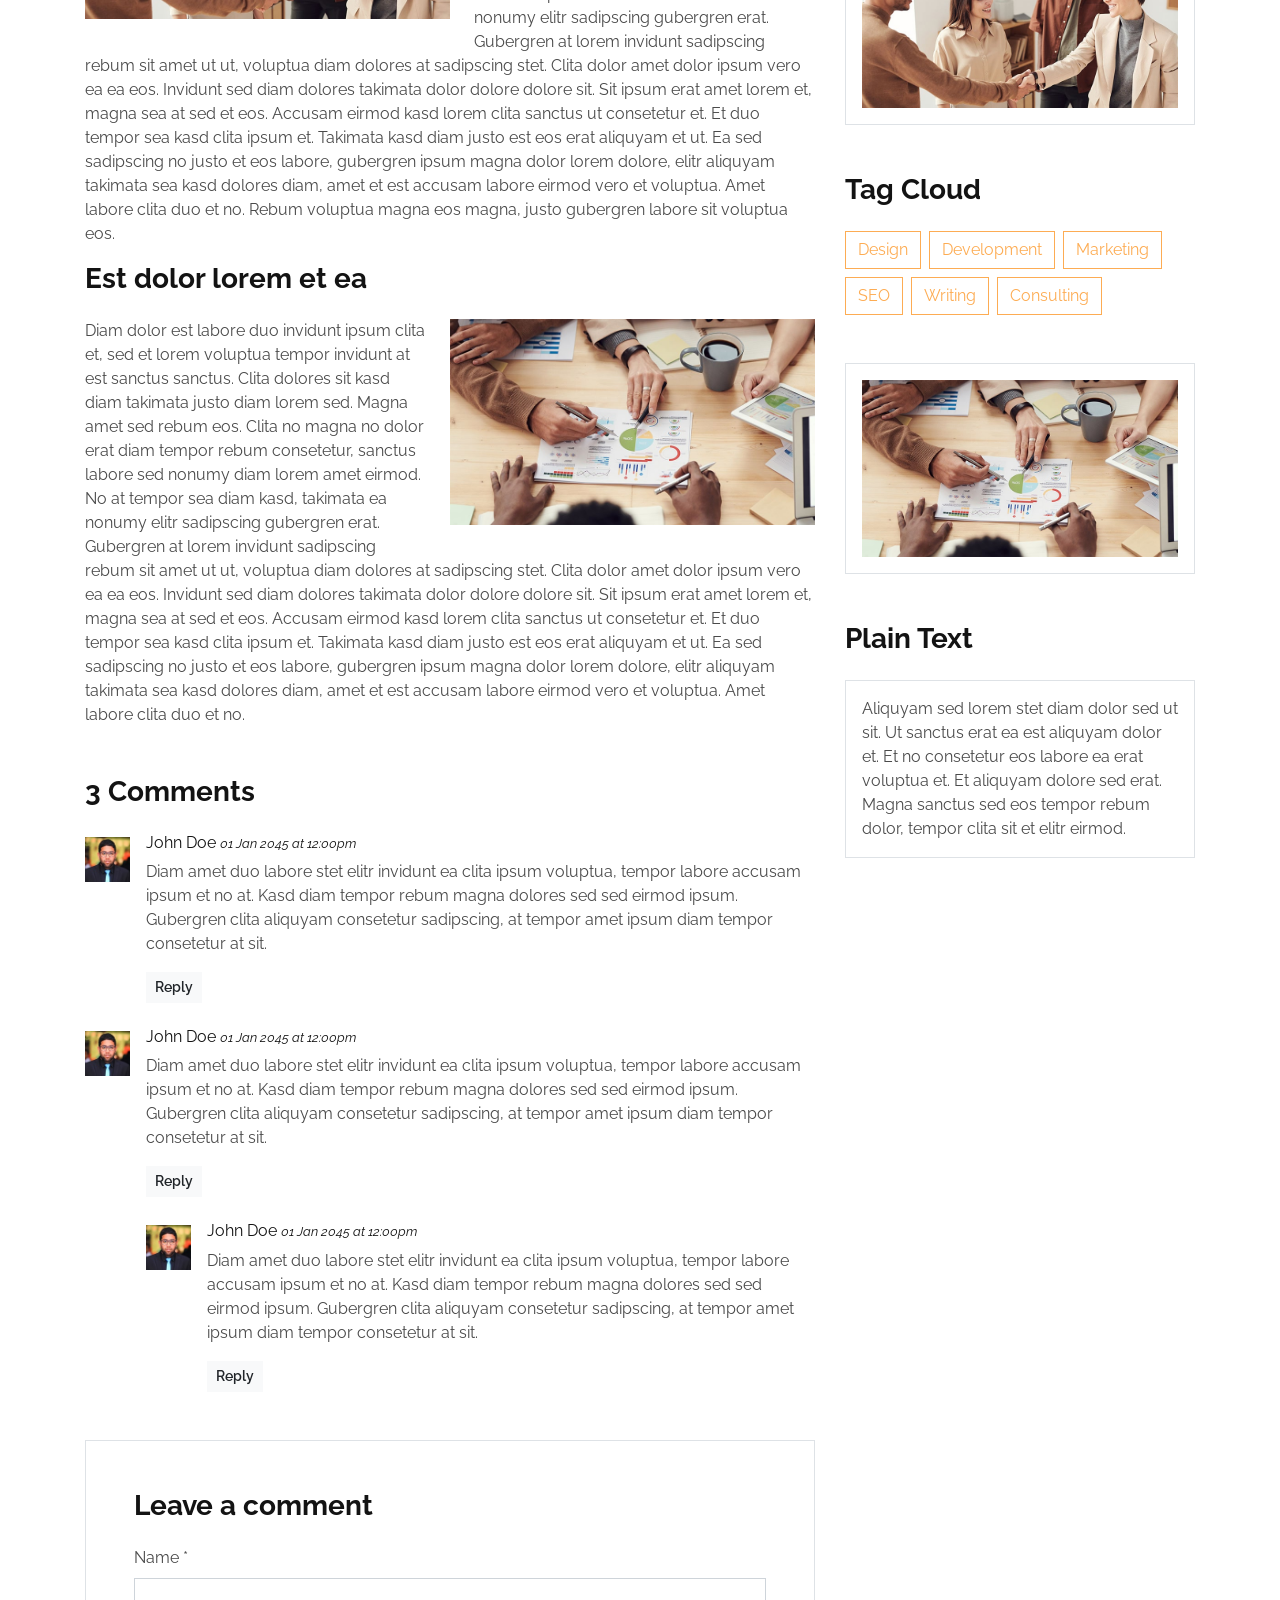
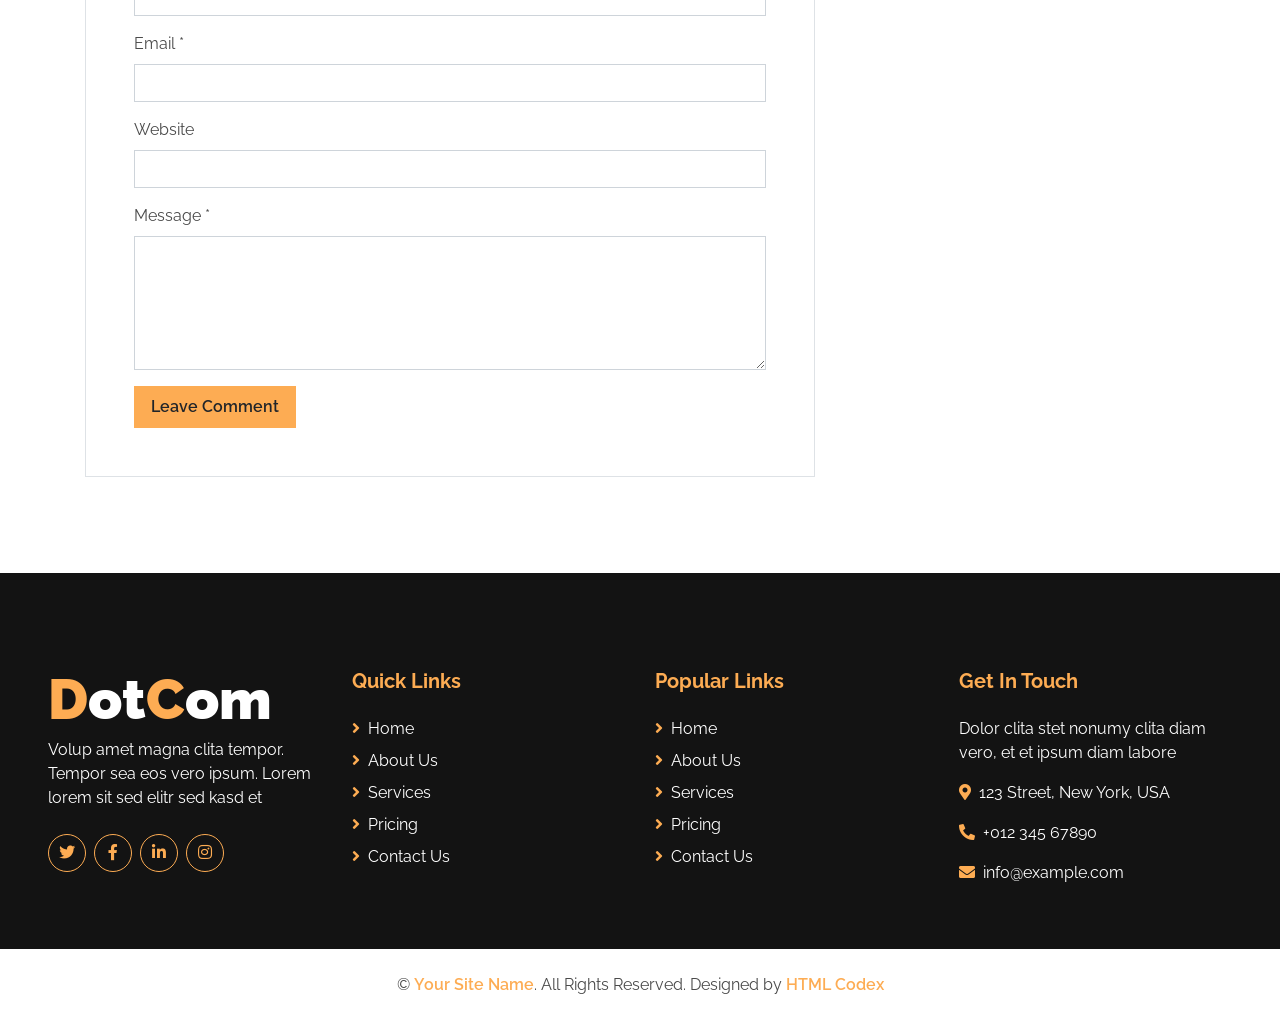
<file: single.html>
<!DOCTYPE html>
<html lang="en">

<head>
    <meta charset="utf-8">
    <title>DotCom - Creative Agency Website Template</title>
    <meta content="width=device-width, initial-scale=1.0" name="viewport">
    <meta content="Free HTML Templates" name="keywords">
    <meta content="Free HTML Templates" name="description">

    <!-- Favicon -->
    <link href="img/favicon.ico" rel="icon">

    <!-- Google Web Fonts -->
    <link rel="preconnect" href="https://fonts.gstatic.com">
    <link href="https://fonts.googleapis.com/css2?family=Raleway:wght@400;500;600;700;800;900&display=swap" rel="stylesheet"> 

    <!-- Font Awesome -->
    <link href="https://cdnjs.cloudflare.com/ajax/libs/font-awesome/5.15.0/css/all.min.css" rel="stylesheet">

    <!-- Libraries Stylesheet -->
    <link href="lib/owlcarousel/assets/owl.carousel.min.css" rel="stylesheet">

    <!-- Customized Bootstrap Stylesheet -->
    <link href="css/style.css" rel="stylesheet">
</head>

<body>
    <!-- Navbar Start -->
    <div class="container-fluid nav-bar p-0">
        <div class="container-lg p-0">
            <nav class="navbar navbar-expand-lg bg-secondary navbar-dark">
                <a href="index.html" class="navbar-brand">
                    <h1 class="m-0 text-white display-4"><span class="text-primary">D</span>ot<span class="text-primary">C</span>om</h1>
                </a>
                <button type="button" class="navbar-toggler" data-toggle="collapse" data-target="#navbarCollapse">
                    <span class="navbar-toggler-icon"></span>
                </button>
                <div class="collapse navbar-collapse justify-content-between" id="navbarCollapse">
                    <div class="navbar-nav ml-auto py-0">
                        <a href="index.html" class="nav-item nav-link">Home</a>
                        <a href="about.html" class="nav-item nav-link">About</a>
                        <a href="service.html" class="nav-item nav-link">Services</a>
                        <a href="pricing.html" class="nav-item nav-link">Pricing</a>
                        <div class="nav-item dropdown">
                            <a href="#" class="nav-link dropdown-toggle active" data-toggle="dropdown">Pages</a>
                            <div class="dropdown-menu border-0 rounded-0 m-0">
                                <a href="blog.html" class="dropdown-item">Blog Grid</a>
                                <a href="single.html" class="dropdown-item active">Blog Detail</a>
                            </div>
                        </div>
                        <a href="contact.html" class="nav-item nav-link">Contact</a>
                    </div>
                </div>
            </nav>
        </div>
    </div>
    <!-- Navbar End -->


    <!-- Page Header Start -->
    <div class="container-fluid page-header d-flex flex-column align-items-center justify-content-center pt-0 pt-lg-5 mb-5">
        <h1 class="display-4 text-white mb-3 mt-0 mt-lg-5">Blog Detail</h1>
        <div class="d-inline-flex text-white">
            <p class="m-0"><a class="text-white" href="">Home</a></p>
            <p class="m-0 px-2">/</p>
            <p class="m-0">Detail</p>
        </div>
    </div>
    <!-- Page Header Start -->


    <!-- Detail Start -->
    <div class="container py-5">
        <div class="row">
            <!-- Blog Detail Start -->
            <div class="col-lg-8">
                <div class="position-relative">
                    <img class="img-fluid w-100" src="img/blog-1.jpg" alt="">
                    <div class="position-absolute bg-primary d-flex flex-column align-items-center justify-content-center"
                        style="width: 80px; height: 80px; bottom: 0; left: 0;">
                        <h6 class="text-uppercase mt-2 mb-n2">Jan</h6>
                        <h1 class="m-0">01</h1>
                    </div>
                </div>
                <div class="pt-4 pb-2">
                    <div class="d-flex mb-3">
                        <div class="d-flex align-items-center">
                            <img class="rounded-circle" style="width: 40px; height: 40px;" src="img/user.jpg" alt="">
                            <a class="text-muted ml-2" href="">John Doe</a>
                        </div>
                        <div class="d-flex align-items-center ml-4">
                            <i class="far fa-bookmark text-primary"></i>
                            <a class="text-muted ml-2" href="">Web Design</a>
                        </div>
                    </div>
                    <h2 class="font-weight-bold">Kasd tempor diam sea justo dolor kasd amet dolor labore amet clita est diam dolor</h2>
                </div>

                <div class="mb-5">
                    <p>Sadipscing labore amet rebum est et justo gubergren. Et eirmod ipsum sit diam ut magna lorem. Nonumy vero labore lorem sanctus rebum et lorem magna kasd, stet amet magna accusam consetetur eirmod. Kasd accusam sit ipsum sadipscing et at at sanctus et. Ipsum sit gubergren dolores et, consetetur justo invidunt at et aliquyam ut et vero clita. Diam sea sea no sed dolores diam nonumy, gubergren sit stet no diam kasd vero.</p>
                    <p>Voluptua est takimata stet invidunt sed rebum nonumy stet, clita aliquyam dolores vero stet consetetur elitr takimata rebum sanctus. Sit sed accusam stet sit nonumy kasd diam dolores, sanctus lorem kasd duo dolor dolor vero sit et. Labore ipsum duo sanctus amet eos et. Consetetur no sed et aliquyam ipsum justo et, clita lorem sit vero amet amet est dolor elitr, stet et no diam sit. Dolor erat justo dolore sit invidunt.</p>
                    <h2 class="mb-4">Est dolor lorem et ea</h2>
                    <img class="img-fluid w-50 float-left mr-4 mb-3" src="img/blog-1.jpg" alt="Image">
                    <p>Diam dolor est labore duo invidunt ipsum clita et, sed et lorem voluptua tempor invidunt at est sanctus sanctus. Clita dolores sit kasd diam takimata justo diam lorem sed. Magna amet sed rebum eos. Clita no magna no dolor erat diam tempor rebum consetetur, sanctus labore sed nonumy diam lorem amet eirmod. No at tempor sea diam kasd, takimata ea nonumy elitr sadipscing gubergren erat. Gubergren at lorem invidunt sadipscing rebum sit amet ut ut, voluptua diam dolores at sadipscing stet. Clita dolor amet dolor ipsum vero ea ea eos. Invidunt sed diam dolores takimata dolor dolore dolore sit. Sit ipsum erat amet lorem et, magna sea at sed et eos. Accusam eirmod kasd lorem clita sanctus ut consetetur et. Et duo tempor sea kasd clita ipsum et. Takimata kasd diam justo est eos erat aliquyam et ut. Ea sed sadipscing no justo et eos labore, gubergren ipsum magna dolor lorem dolore, elitr aliquyam takimata sea kasd dolores diam, amet et est accusam labore eirmod vero et voluptua. Amet labore clita duo et no. Rebum voluptua magna eos magna, justo gubergren labore sit voluptua eos.</p>
                    <h3 class="mb-4">Est dolor lorem et ea</h3>
                    <img class="img-fluid w-50 float-right ml-4 mb-3" src="img/blog-2.jpg" alt="Image">
                    <p>Diam dolor est labore duo invidunt ipsum clita et, sed et lorem voluptua tempor invidunt at est sanctus sanctus. Clita dolores sit kasd diam takimata justo diam lorem sed. Magna amet sed rebum eos. Clita no magna no dolor erat diam tempor rebum consetetur, sanctus labore sed nonumy diam lorem amet eirmod. No at tempor sea diam kasd, takimata ea nonumy elitr sadipscing gubergren erat. Gubergren at lorem invidunt sadipscing rebum sit amet ut ut, voluptua diam dolores at sadipscing stet. Clita dolor amet dolor ipsum vero ea ea eos. Invidunt sed diam dolores takimata dolor dolore dolore sit. Sit ipsum erat amet lorem et, magna sea at sed et eos. Accusam eirmod kasd lorem clita sanctus ut consetetur et. Et duo tempor sea kasd clita ipsum et. Takimata kasd diam justo est eos erat aliquyam et ut. Ea sed sadipscing no justo et eos labore, gubergren ipsum magna dolor lorem dolore, elitr aliquyam takimata sea kasd dolores diam, amet et est accusam labore eirmod vero et voluptua. Amet labore clita duo et no.</p>
                </div>

                <!-- Comment List Start -->
                <div class="mb-5">
                    <h3 class="font-weight-bold mb-4">3 Comments</h3>
                    <div class="media mb-4">
                        <img src="img/user.jpg" alt="Image" class="img-fluid mr-3 mt-1" style="width: 45px;">
                        <div class="media-body">
                            <h6>John Doe <small><i>01 Jan 2045 at 12:00pm</i></small></h6>
                            <p>Diam amet duo labore stet elitr invidunt ea clita ipsum voluptua, tempor labore accusam ipsum et no at. Kasd diam tempor rebum magna dolores sed sed eirmod ipsum. Gubergren clita aliquyam consetetur sadipscing, at tempor amet ipsum diam tempor consetetur at sit.</p>
                            <button class="btn btn-sm btn-light font-weight-semi-bold">Reply</button>
                        </div>
                    </div>
                    <div class="media mb-4">
                        <img src="img/user.jpg" alt="Image" class="img-fluid mr-3 mt-1" style="width: 45px;">
                        <div class="media-body">
                            <h6>John Doe <small><i>01 Jan 2045 at 12:00pm</i></small></h6>
                            <p>Diam amet duo labore stet elitr invidunt ea clita ipsum voluptua, tempor labore accusam ipsum et no at. Kasd diam tempor rebum magna dolores sed sed eirmod ipsum. Gubergren clita aliquyam consetetur sadipscing, at tempor amet ipsum diam tempor consetetur at sit.</p>
                            <button class="btn btn-sm btn-light font-weight-semi-bold">Reply</button>
                            <div class="media mt-4">
                                <img src="img/user.jpg" alt="Image" class="img-fluid mr-3 mt-1" style="width: 45px;">
                                <div class="media-body">
                                    <h6>John Doe <small><i>01 Jan 2045 at 12:00pm</i></small></h6>
                                    <p>Diam amet duo labore stet elitr invidunt ea clita ipsum voluptua, tempor labore accusam ipsum et no at. Kasd diam tempor rebum magna dolores sed sed eirmod ipsum. Gubergren clita aliquyam consetetur sadipscing, at tempor amet ipsum diam tempor consetetur at sit.</p>
                                    <button class="btn btn-sm btn-light font-weight-semi-bold">Reply</button>
                                </div>
                            </div>
                        </div>
                    </div>
                </div>
                <!-- Comment List End -->

                <!-- Comment Form Start -->
                <div class="border p-5">
                    <h3 class="font-weight-bold mb-4">Leave a comment</h3>
                    <form>
                        <div class="form-group">
                            <label for="name">Name *</label>
                            <input type="text" class="form-control" id="name">
                        </div>
                        <div class="form-group">
                            <label for="email">Email *</label>
                            <input type="email" class="form-control" id="email">
                        </div>
                        <div class="form-group">
                            <label for="website">Website</label>
                            <input type="url" class="form-control" id="website">
                        </div>

                        <div class="form-group">
                            <label for="message">Message *</label>
                            <textarea id="message" cols="30" rows="5" class="form-control"></textarea>
                        </div>
                        <div class="form-group mb-0">
                            <input type="submit" value="Leave Comment" class="btn btn-primary font-weight-semi-bold py-2 px-3">
                        </div>
                    </form>
                </div>
                <!-- Comment Form End -->
            </div>
            <!-- Blog Detail End -->

            <!-- Sidebar Start -->
            <div class="col-lg-4 mt-5 mt-lg-0">
                <!-- Search Form Start -->
                <div class="mb-5">
                    <form action="">
                        <div class="input-group">
                            <input type="text" class="form-control form-control-lg" placeholder="Keyword">
                            <div class="input-group-append">
                                <span class="input-group-text bg-transparent text-primary"><i
                                        class="fa fa-search"></i></span>
                            </div>
                        </div>
                    </form>
                </div>
                <!-- Search Form End -->

                <!-- Category Start -->
                <div class="mb-5">
                    <h3 class="font-weight-bold mb-4">Categories</h3>
                    <ul class="list-group">
                        <li class="list-group-item d-flex justify-content-between align-items-center">
                            <a class="font-weight-semi-bold text-decoration-none" href="#"><i class="fa fa-angle-right mr-2"></i>Web Design</a>
                            <span class="badge badge-primary badge-pill">150</span>
                        </li>
                        <li class="list-group-item d-flex justify-content-between align-items-center">
                            <a class="font-weight-semi-bold text-decoration-none" href="#"><i class="fa fa-angle-right mr-2"></i>Web Development</a>
                            <span class="badge badge-primary badge-pill">131</span>
                        </li>
                        <li class="list-group-item d-flex justify-content-between align-items-center">
                            <a class="font-weight-semi-bold text-decoration-none" href="#"><i class="fa fa-angle-right mr-2"></i>Online Marketing</a>
                            <span class="badge badge-primary badge-pill">78</span>
                        </li>
                        <li class="list-group-item d-flex justify-content-between align-items-center">
                            <a class="font-weight-semi-bold text-decoration-none" href="#"><i class="fa fa-angle-right mr-2"></i>Keyword Research</a>
                            <span class="badge badge-primary badge-pill">56</span>
                        </li>
                        <li class="list-group-item d-flex justify-content-between align-items-center">
                            <a class="font-weight-semi-bold text-decoration-none" href="#"><i class="fa fa-angle-right mr-2"></i>Email Marketing</a>
                            <span class="badge badge-primary badge-pill">98</span>
                        </li>
                    </ul>
                </div>
                <!-- Category End -->

                <!-- Recent Post Start -->
                <div class="mb-5">
                    <h3 class="font-weight-bold mb-4">Recent Post</h3>
                    <div class="d-flex mb-3">
                        <img class="img-fluid" src="img/blog-1.jpg" style="width: 80px; height: 80px;" alt="">
                        <div class="d-flex align-items-center border border-left-0 px-3" style="height: 80px;">
                            <a class="text-secondary font-weight-semi-bold" href="">Lorem ipsum dolor sit amet consec adipis elit</a>
                        </div>
                    </div>
                    <div class="d-flex mb-3">
                        <img class="img-fluid" src="img/blog-2.jpg" style="width: 80px; height: 80px;" alt="">
                        <div class="d-flex align-items-center border border-left-0 px-3" style="height: 80px;">
                            <a class="text-secondary font-weight-semi-bold" href="">Lorem ipsum dolor sit amet consec adipis elit</a>
                        </div>
                    </div>
                    <div class="d-flex mb-3">
                        <img class="img-fluid" src="img/blog-1.jpg" style="width: 80px; height: 80px;" alt="">
                        <div class="d-flex align-items-center border border-left-0 px-3" style="height: 80px;">
                            <a class="text-secondary font-weight-semi-bold" href="">Lorem ipsum dolor sit amet consec adipis elit</a>
                        </div>
                    </div>
                    <div class="d-flex mb-3">
                        <img class="img-fluid" src="img/blog-2.jpg" style="width: 80px; height: 80px;" alt="">
                        <div class="d-flex align-items-center border border-left-0 px-3" style="height: 80px;">
                            <a class="text-secondary font-weight-semi-bold" href="">Lorem ipsum dolor sit amet consec adipis elit</a>
                        </div>
                    </div>
                    <div class="d-flex mb-3">
                        <img class="img-fluid" src="img/blog-1.jpg" style="width: 80px; height: 80px;" alt="">
                        <div class="d-flex align-items-center border border-left-0 px-3" style="height: 80px;">
                            <a class="text-secondary font-weight-semi-bold" href="">Lorem ipsum dolor sit amet consec adipis elit</a>
                        </div>
                    </div>
                </div>
                <!-- Recent Post End -->

                <!-- Image Start -->
                <div class="border p-3 mb-5">
                    <img src="img/blog-1.jpg" alt="" class="img-fluid">
                </div>
                <!-- Image End -->

                <!-- Tags Start -->
                <div class="mb-5">
                    <h3 class="font-weight-bold mb-4">Tag Cloud</h3>
                    <div class="d-flex flex-wrap m-n1">
                        <a href="" class="btn btn-outline-primary m-1">Design</a>
                        <a href="" class="btn btn-outline-primary m-1">Development</a>
                        <a href="" class="btn btn-outline-primary m-1">Marketing</a>
                        <a href="" class="btn btn-outline-primary m-1">SEO</a>
                        <a href="" class="btn btn-outline-primary m-1">Writing</a>
                        <a href="" class="btn btn-outline-primary m-1">Consulting</a>
                    </div>
                </div>
                <!-- Tags End -->

                <!-- Image Start -->
                <div class="border p-3 mb-5">
                    <img src="img/blog-2.jpg" alt="" class="img-fluid">
                </div>
                <!-- Image End -->

                <!-- Plain Text Start -->
                <div>
                    <h3 class="font-weight-bold mb-4">Plain Text</h3>
                    <div class="border p-3">
                        Aliquyam sed lorem stet diam dolor sed ut sit. Ut sanctus erat ea est aliquyam dolor et. Et no consetetur eos labore ea erat voluptua et. Et aliquyam dolore sed erat. Magna sanctus sed eos tempor rebum dolor, tempor clita sit et elitr eirmod.
                    </div>
                </div>
                <!-- Plain Text End -->
            </div>
            <!-- Sidebar End -->
        </div>
    </div>
    <!-- Detail End -->


    <!-- Footer Start -->
    <div class="container-fluid bg-secondary text-white mt-5 pt-5 px-sm-3 px-md-5">
        <div class="row pt-5">
            <div class="col-lg-3 col-md-6 mb-5">
                <a href="index.html" class="navbar-brand">
                    <h1 class="m-0 mt-n2 text-white display-4"><span class="text-primary">D</span>ot<span class="text-primary">C</span>om</h1>
                </a>
                <p>Volup amet magna clita tempor. Tempor sea eos vero ipsum. Lorem lorem sit sed elitr sed kasd et</p>
                <div class="d-flex justify-content-start mt-4">
                    <a class="btn btn-outline-primary rounded-circle text-center mr-2 px-0" style="width: 38px; height: 38px;" href="#"><i class="fab fa-twitter"></i></a>
                    <a class="btn btn-outline-primary rounded-circle text-center mr-2 px-0" style="width: 38px; height: 38px;" href="#"><i class="fab fa-facebook-f"></i></a>
                    <a class="btn btn-outline-primary rounded-circle text-center mr-2 px-0" style="width: 38px; height: 38px;" href="#"><i class="fab fa-linkedin-in"></i></a>
                    <a class="btn btn-outline-primary rounded-circle text-center mr-2 px-0" style="width: 38px; height: 38px;" href="#"><i class="fab fa-instagram"></i></a>
                </div>
            </div>
            <div class="col-lg-3 col-md-6 mb-5">
                <h5 class="font-weight-bold text-primary mb-4">Quick Links</h5>
                <div class="d-flex flex-column justify-content-start">
                    <a class="text-white mb-2" href="#"><i class="fa fa-angle-right text-primary mr-2"></i>Home</a>
                    <a class="text-white mb-2" href="#"><i class="fa fa-angle-right text-primary mr-2"></i>About Us</a>
                    <a class="text-white mb-2" href="#"><i class="fa fa-angle-right text-primary mr-2"></i>Services</a>
                    <a class="text-white mb-2" href="#"><i class="fa fa-angle-right text-primary mr-2"></i>Pricing</a>
                    <a class="text-white" href="#"><i class="fa fa-angle-right text-primary mr-2"></i>Contact Us</a>
                </div>
            </div>
            <div class="col-lg-3 col-md-6 mb-5">
                <h5 class="font-weight-bold text-primary mb-4">Popular Links</h5>
                <div class="d-flex flex-column justify-content-start">
                    <a class="text-white mb-2" href="#"><i class="fa fa-angle-right text-primary mr-2"></i>Home</a>
                    <a class="text-white mb-2" href="#"><i class="fa fa-angle-right text-primary mr-2"></i>About Us</a>
                    <a class="text-white mb-2" href="#"><i class="fa fa-angle-right text-primary mr-2"></i>Services</a>
                    <a class="text-white mb-2" href="#"><i class="fa fa-angle-right text-primary mr-2"></i>Pricing</a>
                    <a class="text-white" href="#"><i class="fa fa-angle-right text-primary mr-2"></i>Contact Us</a>
                </div>
            </div>
            <div class="col-lg-3 col-md-6 mb-5">
                <h5 class="font-weight-bold text-primary mb-4">Get In Touch</h5>
                <p>Dolor clita stet nonumy clita diam vero, et et ipsum diam labore</p>
                <p><i class="fa fa-map-marker-alt text-primary mr-2"></i>123 Street, New York, USA</p>
                <p><i class="fa fa-phone-alt text-primary mr-2"></i>+012 345 67890</p>
                <p><i class="fa fa-envelope text-primary mr-2"></i>info@example.com</p>
            </div>
        </div>
    </div>
    <div class="container-fluid py-4 px-sm-3 px-md-5">
        <p class="m-0 text-center">
            &copy; <a class="font-weight-semi-bold" href="#">Your Site Name</a>. All Rights Reserved. Designed by
            <a class="font-weight-semi-bold" href="https://htmlcodex.com">HTML Codex</a>
        </p>
    </div>
    <!-- Footer End -->


    <!-- Back to Top -->
    <a href="#" class="btn btn-lg btn-primary back-to-top"><i class="fa fa-angle-up"></i></a>


    <!-- JavaScript Libraries -->
    <script src="https://code.jquery.com/jquery-3.4.1.min.js"></script>
    <script src="https://stackpath.bootstrapcdn.com/bootstrap/4.4.1/js/bootstrap.bundle.min.js"></script>
    <script src="lib/easing/easing.min.js"></script>
    <script src="lib/waypoints/waypoints.min.js"></script>
    <script src="lib/counterup/counterup.min.js"></script>
    <script src="lib/owlcarousel/owl.carousel.min.js"></script>

    <!-- Contact Javascript File -->
    <script src="mail/jqBootstrapValidation.min.js"></script>
    <script src="mail/contact.js"></script>

    <!-- Template Javascript -->
    <script src="js/main.js"></script>
</body>

</html>
</file>
<file: assets/css/main.css>
/**
* Template Name: iPortfolio
* Template URL: https://bootstrapmade.com/iportfolio-bootstrap-portfolio-websites-template/
* Updated: Jun 29 2024 with Bootstrap v5.3.3
* Author: BootstrapMade.com
* License: https://bootstrapmade.com/license/
*/

/*--------------------------------------------------------------
# Font & Color Variables
# Help: https://bootstrapmade.com/color-system/
--------------------------------------------------------------*/
/* Fonts */
:root {
  --default-font: "Roboto",  system-ui, -apple-system, "Segoe UI", Roboto, "Helvetica Neue", Arial, "Noto Sans", "Liberation Sans", sans-serif, "Apple Color Emoji", "Segoe UI Emoji", "Segoe UI Symbol", "Noto Color Emoji";
  --heading-font: "Raleway",  sans-serif;
  --nav-font: "Poppins",  sans-serif;
}

/* Global Colors - The following color variables are used throughout the website. Updating them here will change the color scheme of the entire website */
:root { 
  --background-color: #ffffff; /* Background color for the entire website, including individual sections */
  --default-color: #272829; /* Default color used for the majority of the text content across the entire website */
  --heading-color: #050d18; /* Color for headings, subheadings and title throughout the website */
  --accent-color: #149ddd; /* Accent color that represents your brand on the website. It's used for buttons, links, and other elements that need to stand out */
  --surface-color: #ffffff; /* The surface color is used as a background of boxed elements within sections, such as cards, icon boxes, or other elements that require a visual separation from the global background. */
  --contrast-color: #ffffff; /* Contrast color for text, ensuring readability against backgrounds of accent, heading, or default colors. */
}

/* Nav Menu Colors - The following color variables are used specifically for the navigation menu. They are separate from the global colors to allow for more customization options */
:root {
  --nav-color: #a8a9b4;  /* The default color of the main navmenu links */
  --nav-hover-color: #ffffff; /* Applied to main navmenu links when they are hovered over or active */
  --nav-mobile-background-color: #040b14; /* Used as the background color for mobile navigation menu */
  --nav-dropdown-background-color: #040b14; /* Used as the background color for dropdown items that appear when hovering over primary navigation items */
  --nav-dropdown-color: #a8a9b4; /* Used for navigation links of the dropdown items in the navigation menu. */
  --nav-dropdown-hover-color: #ffffff; /* Similar to --nav-hover-color, this color is applied to dropdown navigation links when they are hovered over. */
}

/* Color Presets - These classes override global colors when applied to any section or element, providing reuse of the sam color scheme. */

.light-background {
  --background-color: #f4fafd;
  --surface-color: #ffffff;
}

.dark-background {
  --background-color: #040b14;
  --default-color: #ffffff;
  --heading-color: #ffffff;
  --surface-color: #151f2b;
  --contrast-color: #ffffff;
}

/* Smooth scroll */
:root {
  scroll-behavior: smooth;
}

/*--------------------------------------------------------------
# General Styling & Shared Classes
--------------------------------------------------------------*/
body {
  color: var(--default-color);
  background-color: var(--background-color);
  font-family: var(--default-font);
}

a {
  color: var(--accent-color);
  text-decoration: none;
  transition: 0.3s;
}

a:hover {
  color: color-mix(in srgb, var(--accent-color), transparent 25%);
  text-decoration: none;
}

h1,
h2,
h3,
h4,
h5,
h6 {
  color: var(--heading-color);
  font-family: var(--heading-font);
}

/* PHP Email Form Messages
------------------------------*/
.php-email-form .error-message {
  display: none;
  background: #df1529;
  color: #ffffff;
  text-align: left;
  padding: 15px;
  margin-bottom: 24px;
  font-weight: 600;
}

.php-email-form .sent-message {
  display: none;
  color: #ffffff;
  background: #059652;
  text-align: center;
  padding: 15px;
  margin-bottom: 24px;
  font-weight: 600;
}

.php-email-form .loading {
  display: none;
  background: var(--surface-color);
  text-align: center;
  padding: 15px;
  margin-bottom: 24px;
}

.php-email-form .loading:before {
  content: "";
  display: inline-block;
  border-radius: 50%;
  width: 24px;
  height: 24px;
  margin: 0 10px -6px 0;
  border: 3px solid var(--accent-color);
  border-top-color: var(--surface-color);
  animation: php-email-form-loading 1s linear infinite;
}

@keyframes php-email-form-loading {
  0% {
    transform: rotate(0deg);
  }

  100% {
    transform: rotate(360deg);
  }
}

/*--------------------------------------------------------------
# Global Header
--------------------------------------------------------------*/
.header {
  color: var(--default-color);
  background-color: var(--background-color);
  position: fixed;
  top: 0;
  left: 0;
  bottom: 0;
  padding: 0 15px;
  width: 300px;
  transition: all ease-in-out 0.3s;
  overflow-y: auto;
  z-index: 997;
  border-right: 1px solid color-mix(in srgb, var(--default-color), transparent 90%);
}

.header .profile-img img {
  margin: 15px auto;
  display: block;
  width: 120px;
  border: 8px solid color-mix(in srgb, var(--default-color), transparent 85%);
}

.header .logo {
  line-height: 1;
  margin-bottom: 15px;
}

.header .logo img {
  max-height: 32px;
  margin-right: 8px;
}

.header .logo h1 {
  font-size: 24px;
  margin: 0;
  font-weight: 700;
  color: var(--heading-color);
}

.header .social-links {
  margin: 0 0 20px 0;
}

.header .social-links a {
  font-size: 16px;
  display: inline-flex;
  align-items: center;
  justify-content: center;
  background: color-mix(in srgb, var(--default-color), transparent 90%);
  color: var(--default-color);
  margin: 0 2px;
  border-radius: 50%;
  text-align: center;
  width: 40px;
  height: 40px;
  transition: 0.3s;
}

.header .social-links a:hover {
  color: var(--contrast-color);
  background: var(--accent-color);
}

@media (min-width: 1200px) {

  .header~main,
  .header~#footer {
    margin-left: 300px;
  }
}

@media (max-width: 1199px) {
  .header {
    left: -100%;
  }
}

.header.header-show {
  left: 0;
}

.header .header-toggle {
  color: var(--contrast-color);
  background-color: var(--accent-color);
  font-size: 22px;
  display: flex;
  align-items: center;
  justify-content: center;
  width: 40px;
  height: 40px;
  border-radius: 50%;
  cursor: pointer;
  position: fixed;
  top: 15px;
  right: 15px;
  z-index: 9999;
  transition: background-color 0.3s;
}

.header .header-toggle:hover {
  color: var(--contrast-color);
  background-color: color-mix(in srgb, var(--accent-color) 90%, white 15%);
}

/*--------------------------------------------------------------
# Navigation Menu
--------------------------------------------------------------*/
.mobile-nav-toggle {
  display: none;
}

.navmenu {
  padding: 0;
  z-index: 9997;
}

.navmenu ul {
  list-style: none;
  padding: 0 0 20px 0;
  margin: 0;
}

.navmenu a,
.navmenu a:focus {
  color: var(--nav-color);
  padding: 15px 10px;
  font-family: var(--nav-font);
  font-size: 16px;
  font-weight: 400;
  display: flex;
  align-items: center;
  white-space: nowrap;
  transition: 0.3s;
  width: 100%;
}

.navmenu a .navicon,
.navmenu a:focus .navicon {
  font-size: 20px;
  margin-right: 10px;
}

.navmenu a .toggle-dropdown,
.navmenu a:focus .toggle-dropdown {
  font-size: 12px;
  line-height: 0;
  margin-left: auto;
  width: 30px;
  height: 30px;
  display: flex;
  align-items: center;
  justify-content: center;
  border-radius: 50%;
  transition: 0.3s;
  flex-shrink: 0;
  background-color: color-mix(in srgb, var(--accent-color), transparent 90%);
}

.navmenu a .toggle-dropdown:hover,
.navmenu a:focus .toggle-dropdown:hover {
  background-color: var(--accent-color);
  color: var(--contrast-color);
}

.navmenu a:hover,
.navmenu .active,
.navmenu .active:focus {
  color: var(--nav-hover-color);
}

.navmenu a:hover .navicon,
.navmenu .active .navicon,
.navmenu .active:focus .navicon {
  color: var(--accent-color);
}

.navmenu .active .toggle-dropdown,
.navmenu .active:focus .toggle-dropdown {
  background-color: var(--accent-color);
  color: var(--contrast-color);
  transform: rotate(180deg);
}

.navmenu .dropdown {
  display: block;
}

.navmenu .dropdown a,
.navmenu .dropdown a:focus {
  color: --nav-dropdown-color;
}

.navmenu .dropdown a:hover,
.navmenu .dropdown .active,
.navmenu .dropdown .active:focus {
  color: var(--nav-dropdown-hover-color);
}

.navmenu .dropdown ul {
  position: static;
  display: none;
  z-index: 99;
  padding: 5px 10px;
  margin: 5px 10px;
  background-color: var(--nav-dropdown-background-color);
  border: 1px solid color-mix(in srgb, var(--default-color), transparent 90%);
  box-shadow: none;
  transition: all 0.5s ease-in-out;
}

.navmenu .dropdown ul ul {
  background-color: rgba(33, 37, 41, 0.1);
}

.navmenu .dropdown>.dropdown-active {
  display: block;
  background-color: rgba(33, 37, 41, 0.03);
}

/*--------------------------------------------------------------
# Global Footer
--------------------------------------------------------------*/
.footer {
  color: var(--default-color);
  background-color: var(--background-color);
  font-size: 14px;
  padding: 40px 0;
  position: relative;
  border-top: 1px solid color-mix(in srgb, var(--default-color), transparent 90%);
}

.footer .copyright p {
  margin-bottom: 0;
}

.footer .credits {
  margin-top: 4px;
  font-size: 13px;
  text-align: center;
}

/*--------------------------------------------------------------
# Preloader
--------------------------------------------------------------*/
#preloader {
  position: fixed;
  inset: 0;
  z-index: 999999;
  overflow: hidden;
  background: var(--background-color);
  transition: all 0.6s ease-out;
}

#preloader:before {
  content: "";
  position: fixed;
  top: calc(50% - 30px);
  left: calc(50% - 30px);
  border: 6px solid #ffffff;
  border-color: var(--accent-color) transparent var(--accent-color) transparent;
  border-radius: 50%;
  width: 60px;
  height: 60px;
  animation: animate-preloader 1.5s linear infinite;
}

@keyframes animate-preloader {
  0% {
    transform: rotate(0deg);
  }

  100% {
    transform: rotate(360deg);
  }
}

/*--------------------------------------------------------------
# Scroll Top Button
--------------------------------------------------------------*/
.scroll-top {
  position: fixed;
  visibility: hidden;
  opacity: 0;
  right: 15px;
  bottom: -15px;
  z-index: 99999;
  background-color: var(--accent-color);
  width: 44px;
  height: 44px;
  border-radius: 50px;
  transition: all 0.4s;
}

.scroll-top i {
  font-size: 24px;
  color: var(--contrast-color);
  line-height: 0;
}

.scroll-top:hover {
  background-color: color-mix(in srgb, var(--accent-color), transparent 20%);
  color: var(--contrast-color);
}

.scroll-top.active {
  visibility: visible;
  opacity: 1;
  bottom: 15px;
}

/*--------------------------------------------------------------
# Disable aos animation delay on mobile devices
--------------------------------------------------------------*/
@media screen and (max-width: 768px) {
  [data-aos-delay] {
    transition-delay: 0 !important;
  }
}

/*--------------------------------------------------------------
# Global Page Titles & Breadcrumbs
--------------------------------------------------------------*/
.page-title {
  color: var(--default-color);
  background-color: var(--background-color);
  padding: 25px 0;
  position: relative;
}

.page-title h1 {
  font-size: 24px;
  font-weight: 700;
}

.page-title .breadcrumbs ol {
  display: flex;
  flex-wrap: wrap;
  list-style: none;
  padding: 0;
  margin: 0;
  font-size: 14px;
  font-weight: 400;
}

.page-title .breadcrumbs ol li+li {
  padding-left: 10px;
}

.page-title .breadcrumbs ol li+li::before {
  content: "/";
  display: inline-block;
  padding-right: 10px;
  color: color-mix(in srgb, var(--default-color), transparent 70%);
}

/*--------------------------------------------------------------
# Global Sections
--------------------------------------------------------------*/
section,
.section {
  color: var(--default-color);
  background-color: var(--background-color);
  padding: 60px 0;
  overflow: clip;
}

/*--------------------------------------------------------------
# Global Section Titles
--------------------------------------------------------------*/
.section-title {
  padding-bottom: 60px;
  position: relative;
}

.section-title h2 {
  font-size: 32px;
  font-weight: 700;
  margin-bottom: 20px;
  padding-bottom: 20px;
  position: relative;
}

.section-title h2:after {
  content: "";
  position: absolute;
  display: block;
  width: 50px;
  height: 3px;
  background: var(--accent-color);
  left: 0;
  bottom: 0;
}

.section-title p {
  margin-bottom: 0;
}

/*--------------------------------------------------------------
# Hero Section
--------------------------------------------------------------*/
.hero {
  width: 100%;
  min-height: 100vh;
  position: relative;
  padding: 80px 0;
  display: flex;
  align-items: center;
  justify-content: center;
}

.hero img {
  position: absolute;
  inset: 0;
  display: block;
  width: 100%;
  height: 100%;
  object-fit: cover;
  z-index: 1;
}

.hero:before {
  content: "";
  background: color-mix(in srgb, var(--background-color), transparent 70%);
  position: absolute;
  inset: 0;
  z-index: 2;
}

.hero .container {
  position: relative;
  z-index: 3;
}

.hero h2 {
  margin: 0;
  font-size: 64px;
  font-weight: 700;
}

.hero p {
  margin: 5px 0 0 0;
  font-size: 26px;
}

.hero p span {
  letter-spacing: 1px;
  border-bottom: 2px solid var(--accent-color);
}

.hero .social-links {
  margin-top: 25px;
}

.hero .social-links a {
  font-size: 24px;
  display: inline-block;
  color: color-mix(in srgb, var(--default-color), transparent 50%);
  line-height: 1;
  margin-right: 20px;
  transition: 0.3s;
}

.hero .social-links a:hover {
  color: var(--accent-color);
}

@media (max-width: 768px) {
  .hero h2 {
    font-size: 32px;
  }

  .hero p {
    font-size: 20px;
  }
}

/*--------------------------------------------------------------
# About Section
--------------------------------------------------------------*/
.about .content h2 {
  font-weight: 700;
  font-size: 24px;
}

.about .content ul {
  list-style: none;
  padding: 0;
}

.about .content ul li {
  margin-bottom: 20px;
  display: flex;
  align-items: center;
}

.about .content ul strong {
  margin-right: 10px;
}

.about .content ul i {
  font-size: 16px;
  margin-right: 5px;
  color: var(--accent-color);
  line-height: 0;
}

/*--------------------------------------------------------------
# Stats Section
--------------------------------------------------------------*/
.stats .stats-item {
  padding: 30px;
  width: 100%;
}

.stats .stats-item i {
  color: var(--accent-color);
  display: block;
  font-size: 44px;
  float: left;
  line-height: 0;
}

.stats .stats-item .purecounter {
  color: var(--heading-color);
  font-size: 48px;
  line-height: 40px;
  display: block;
  font-weight: 700;
  margin-left: 60px;
}

.stats .stats-item p {
  color: color-mix(in srgb, var(--default-color), transparent 40%);
  padding: 15px 0 0 0;
  margin: 0 0 0 60px;
  font-family: var(--heading-font);
  font-size: 14px;
}

/*--------------------------------------------------------------
# Skills Section
--------------------------------------------------------------*/
.skills .progress {
  height: 60px;
  display: block;
  background: none;
  border-radius: 0;
}

.skills .progress .skill {
  color: var(--heading-color);
  padding: 0;
  margin: 0 0 6px 0;
  text-transform: uppercase;
  display: block;
  font-weight: 600;
  font-family: var(--heading-font);
}

.skills .progress .skill .val {
  float: right;
  font-style: normal;
}

.skills .progress-bar-wrap {
  background: color-mix(in srgb, var(--default-color), transparent 90%);
  height: 10px;
}

.skills .progress-bar {
  width: 1px;
  height: 10px;
  transition: 0.9s;
  background-color: var(--accent-color);
}

/*--------------------------------------------------------------
# Resume Section
--------------------------------------------------------------*/
.resume .resume-title {
  color: var(--heading-color);
  font-size: 26px;
  font-weight: 700;
  margin-top: 20px;
  margin-bottom: 20px;
}

.resume .resume-item {
  padding: 0 0 20px 20px;
  margin-top: -2px;
  border-left: 2px solid var(--accent-color);
  position: relative;
}

.resume .resume-item h4 {
  line-height: 18px;
  font-size: 18px;
  font-weight: 600;
  text-transform: uppercase;
  color: color-mix(in srgb, var(--default-color), transparent 20%);
  margin-bottom: 10px;
}

.resume .resume-item h5 {
  font-size: 16px;
  padding: 5px 15px;
  display: inline-block;
  font-weight: 600;
  margin-bottom: 10px;
}

.resume .resume-item ul {
  padding-left: 20px;
}

.resume .resume-item ul li {
  padding-bottom: 10px;
}

.resume .resume-item:last-child {
  padding-bottom: 0;
}

.resume .resume-item::before {
  content: "";
  position: absolute;
  width: 16px;
  height: 16px;
  border-radius: 50px;
  left: -9px;
  top: 0;
  background: var(--background-color);
  border: 2px solid var(--accent-color);
}

/*--------------------------------------------------------------
# Portfolio Section
--------------------------------------------------------------*/
.portfolio .portfolio-filters {
  padding: 0;
  margin: 0 auto 20px auto;
  list-style: none;
  text-align: center;
}

.portfolio .portfolio-filters li {
  cursor: pointer;
  display: inline-block;
  padding: 0;
  font-size: 14px;
  font-weight: 400;
  margin: 0 10px;
  line-height: 1;
  text-transform: uppercase;
  margin-bottom: 10px;
  transition: all 0.3s ease-in-out;
}

.portfolio .portfolio-filters li:hover,
.portfolio .portfolio-filters li.filter-active {
  color: var(--accent-color);
}

.portfolio .portfolio-filters li:first-child {
  margin-left: 0;
}

.portfolio .portfolio-filters li:last-child {
  margin-right: 0;
}

@media (max-width: 575px) {
  .portfolio .portfolio-filters li {
    font-size: 14px;
    margin: 0 5px;
  }
}

.portfolio .portfolio-content {
  position: relative;
  overflow: hidden;
}

.portfolio .portfolio-content img {
  transition: 0.3s;
}

.portfolio .portfolio-content .portfolio-info {
  opacity: 0;
  position: absolute;
  inset: 0;
  z-index: 3;
  transition: all ease-in-out 0.3s;
  background: rgba(0, 0, 0, 0.6);
  padding: 15px;
}

.portfolio .portfolio-content .portfolio-info h4 {
  font-size: 14px;
  padding: 5px 10px;
  font-weight: 400;
  color: #ffffff;
  display: inline-block;
  background-color: var(--accent-color);
}

.portfolio .portfolio-content .portfolio-info p {
  position: absolute;
  bottom: 10px;
  text-align: center;
  display: inline-block;
  left: 0;
  right: 0;
  font-size: 16px;
  font-weight: 600;
  color: rgba(255, 255, 255, 0.8);
}

.portfolio .portfolio-content .portfolio-info .preview-link,
.portfolio .portfolio-content .portfolio-info .details-link {
  position: absolute;
  left: calc(50% - 40px);
  font-size: 26px;
  top: calc(50% - 14px);
  color: #fff;
  transition: 0.3s;
  line-height: 1.2;
}

.portfolio .portfolio-content .portfolio-info .preview-link:hover,
.portfolio .portfolio-content .portfolio-info .details-link:hover {
  color: var(--accent-color);
}

.portfolio .portfolio-content .portfolio-info .details-link {
  left: 50%;
  font-size: 34px;
  line-height: 0;
}

.portfolio .portfolio-content:hover .portfolio-info {
  opacity: 1;
}

.portfolio .portfolio-content:hover img {
  transform: scale(1.1);
}

/*--------------------------------------------------------------
# Services Section
--------------------------------------------------------------*/
.services .service-item {
  position: relative;
}

.services .service-item .icon {
  background: var(--accent-color);
  display: flex;
  align-items: center;
  justify-content: center;
  width: 54px;
  height: 54px;
  border-radius: 50%;
  transition: 0.5s;
  border: 1px solid var(--accent-color);
  margin-right: 20px;
}

.services .service-item .icon i {
  color: var(--contrast-color);
  font-size: 24px;
  line-height: 0;
}

.services .service-item:hover .icon {
  background: var(--surface-color);
}

.services .service-item:hover .icon i {
  color: var(--accent-color);
}

.services .service-item .title {
  font-weight: 700;
  margin-bottom: 15px;
  font-size: 18px;
}

.services .service-item .title a {
  color: var(--heading-color);
}

.services .service-item .title a:hover {
  color: var(--accent-color);
}

.services .service-item .description {
  line-height: 24px;
  font-size: 14px;
}

/*--------------------------------------------------------------
# Testimonials Section
--------------------------------------------------------------*/
.testimonials .testimonials-carousel,
.testimonials .testimonials-slider {
  overflow: hidden;
}

.testimonials .testimonial-item {
  box-sizing: content-box;
  text-align: center;
  min-height: 320px;
}

.testimonials .testimonial-item .testimonial-img {
  width: 90px;
  border-radius: 50%;
  margin: 0 auto;
}

.testimonials .testimonial-item h3 {
  font-size: 18px;
  font-weight: bold;
  margin: 10px 0 5px 0;
}

.testimonials .testimonial-item h4 {
  font-size: 14px;
  color: color-mix(in srgb, var(--default-color), transparent 20%);
  margin: 0;
}

.testimonials .testimonial-item .quote-icon-left,
.testimonials .testimonial-item .quote-icon-right {
  color: color-mix(in srgb, var(--accent-color), transparent 40%);
  font-size: 26px;
  line-height: 0;
}

.testimonials .testimonial-item .quote-icon-left {
  display: inline-block;
  left: -5px;
  position: relative;
}

.testimonials .testimonial-item .quote-icon-right {
  display: inline-block;
  right: -5px;
  position: relative;
  top: 10px;
  transform: scale(-1, -1);
}

.testimonials .testimonial-item p {
  font-style: italic;
  margin: 0 15px 15px 15px;
  padding: 20px;
  background-color: var(--surface-color);
  position: relative;
  margin-bottom: 35px;
  border-radius: 6px;
  box-shadow: 0px 2px 15px rgba(0, 0, 0, 0.1);
}

.testimonials .testimonial-item p::after {
  content: "";
  width: 0;
  height: 0;
  border-top: 20px solid var(--surface-color);
  border-right: 20px solid transparent;
  border-left: 20px solid transparent;
  position: absolute;
  bottom: -20px;
  left: calc(50% - 20px);
}

.testimonials .swiper-wrapper {
  height: auto;
}

.testimonials .swiper-pagination {
  margin-top: 40px;
  position: relative;
}

.testimonials .swiper-pagination .swiper-pagination-bullet {
  width: 12px;
  height: 12px;
  background-color: var(--background-color);
  opacity: 1;
  border: 1px solid var(--accent-color);
}

.testimonials .swiper-pagination .swiper-pagination-bullet-active {
  background-color: var(--accent-color);
}

/*--------------------------------------------------------------
# Contact Section
--------------------------------------------------------------*/
.contact .info-wrap {
  background-color: var(--surface-color);
  box-shadow: 0px 0px 20px rgba(0, 0, 0, 0.1);
  padding: 30px;
}

@media (max-width: 575px) {
  .contact .info-wrap {
    padding: 20px;
  }
}

.contact .info-item {
  margin-bottom: 40px;
}

.contact .info-item i {
  font-size: 20px;
  color: var(--accent-color);
  background: color-mix(in srgb, var(--accent-color), transparent 92%);
  width: 44px;
  height: 44px;
  display: flex;
  justify-content: center;
  align-items: center;
  border-radius: 50px;
  transition: all 0.3s ease-in-out;
  margin-right: 15px;
}

.contact .info-item h3 {
  padding: 0;
  font-size: 18px;
  font-weight: 700;
  margin-bottom: 5px;
}

.contact .info-item p {
  padding: 0;
  margin-bottom: 0;
  font-size: 14px;
}

.contact .info-item:hover i {
  background: var(--accent-color);
  color: var(--contrast-color);
}

.contact .php-email-form {
  background-color: var(--surface-color);
  height: 100%;
  padding: 30px;
  box-shadow: 0px 0px 20px rgba(0, 0, 0, 0.1);
}

@media (max-width: 575px) {
  .contact .php-email-form {
    padding: 20px;
  }
}

.contact .php-email-form input[type=text],
.contact .php-email-form input[type=email],
.contact .php-email-form textarea {
  font-size: 14px;
  padding: 10px 15px;
  box-shadow: none;
  border-radius: 0;
  color: var(--default-color);
  background-color: var(--surface-color);
  border-color: color-mix(in srgb, var(--default-color), transparent 80%);
}

.contact .php-email-form input[type=text]:focus,
.contact .php-email-form input[type=email]:focus,
.contact .php-email-form textarea:focus {
  border-color: var(--accent-color);
}

.contact .php-email-form input[type=text]::placeholder,
.contact .php-email-form input[type=email]::placeholder,
.contact .php-email-form textarea::placeholder {
  color: color-mix(in srgb, var(--default-color), transparent 70%);
}

.contact .php-email-form button[type=submit] {
  color: var(--contrast-color);
  background: var(--accent-color);
  border: 0;
  padding: 10px 30px;
  transition: 0.4s;
  border-radius: 50px;
}

.contact .php-email-form button[type=submit]:hover {
  background: color-mix(in srgb, var(--accent-color), transparent 25%);
}

/*--------------------------------------------------------------
# Portfolio Details Section
--------------------------------------------------------------*/
.portfolio-details .portfolio-details-slider img {
  width: 100%;
}

.portfolio-details .portfolio-details-slider .swiper-pagination {
  margin-top: 20px;
  position: relative;
}

.portfolio-details .portfolio-details-slider .swiper-pagination .swiper-pagination-bullet {
  width: 12px;
  height: 12px;
  background-color: color-mix(in srgb, var(--default-color), transparent 85%);
  opacity: 1;
}

.portfolio-details .portfolio-details-slider .swiper-pagination .swiper-pagination-bullet-active {
  background-color: var(--accent-color);
}

.portfolio-details .portfolio-info {
  padding: 30px;
  box-shadow: 0px 0 30px rgba(0, 0, 0, 0.1);
}

.portfolio-details .portfolio-info h3 {
  font-size: 22px;
  font-weight: 700;
  margin-bottom: 20px;
  padding-bottom: 20px;
  border-bottom: 1px solid color-mix(in srgb, var(--default-color), transparent 85%);
}

.portfolio-details .portfolio-info ul {
  list-style: none;
  padding: 0;
  font-size: 15px;
}

.portfolio-details .portfolio-info ul li+li {
  margin-top: 10px;
}

.portfolio-details .portfolio-description {
  padding-top: 30px;
}

.portfolio-details .portfolio-description h2 {
  font-size: 26px;
  font-weight: 700;
  margin-bottom: 20px;
}

.portfolio-details .portfolio-description p {
  padding: 0;
  color: color-mix(in srgb, var(--default-color), transparent 30%);
}

/*--------------------------------------------------------------
# Service Details Section
--------------------------------------------------------------*/
.service-details .services-list {
  padding: 10px 30px;
  border: 1px solid color-mix(in srgb, var(--default-color), transparent 90%);
  margin-bottom: 20px;
}

.service-details .services-list a {
  display: block;
  line-height: 1;
  padding: 8px 0 8px 15px;
  border-left: 3px solid color-mix(in srgb, var(--default-color), transparent 70%);
  margin: 20px 0;
  color: color-mix(in srgb, var(--default-color), transparent 20%);
  transition: 0.3s;
}

.service-details .services-list a.active {
  color: var(--heading-color);
  font-weight: 700;
  border-color: var(--accent-color);
}

.service-details .services-list a:hover {
  border-color: var(--accent-color);
}

.service-details .services-img {
  margin-bottom: 20px;
}

.service-details h3 {
  font-size: 26px;
  font-weight: 700;
}

.service-details h4 {
  font-size: 20px;
  font-weight: 700;
}

.service-details p {
  font-size: 15px;
}

.service-details ul {
  list-style: none;
  padding: 0;
  font-size: 15px;
}

.service-details ul li {
  padding: 5px 0;
  display: flex;
  align-items: center;
}

.service-details ul i {
  font-size: 20px;
  margin-right: 8px;
  color: var(--accent-color);
}

/*--------------------------------------------------------------
# Starter Section Section
--------------------------------------------------------------*/
.starter-section {
  /* Add your styles here */
}
</file>
<file: css/style.css>
/******* Bootstrap Theming ********/
/*!
 * Bootstrap v4.5.3 (https://getbootstrap.com/)
 * Copyright 2011-2020 The Bootstrap Authors
 * Copyright 2011-2020 Twitter, Inc.
 * Licensed under MIT (https://github.com/twbs/bootstrap/blob/main/LICENSE)
 */
:root {
  --blue: #007bff;
  --indigo: #6610f2;
  --purple: #6f42c1;
  --pink: #e83e8c;
  --red: #dc3545;
  --orange: #fd7e14;
  --yellow: #ffc107;
  --green: #28a745;
  --teal: #20c997;
  --cyan: #17a2b8;
  --white: #fff;
  --gray: #6c757d;
  --gray-dark: #343a40;
  --primary: #FDAC53;
  --secondary: #131313;
  --success: #28a745;
  --info: #17a2b8;
  --warning: #ffc107;
  --danger: #dc3545;
  --light: #f8f9fa;
  --dark: #343a40;
  --breakpoint-xs: 0;
  --breakpoint-sm: 576px;
  --breakpoint-md: 768px;
  --breakpoint-lg: 992px;
  --breakpoint-xl: 1200px;
  --font-family-sans-serif: "Raleway", sans-serif;
  --font-family-monospace: SFMono-Regular, Menlo, Monaco, Consolas, "Liberation Mono", "Courier New", monospace;
}

*,
*::before,
*::after {
  box-sizing: border-box;
}

html {
  font-family: sans-serif;
  line-height: 1.15;
  -webkit-text-size-adjust: 100%;
  -webkit-tap-highlight-color: rgba(0, 0, 0, 0);
}

article, aside, figcaption, figure, footer, header, hgroup, main, nav, section {
  display: block;
}

body {
  margin: 0;
  font-family: "Raleway", sans-serif;
  font-size: 1rem;
  font-weight: 400;
  line-height: 1.5;
  color: #4A4A4A;
  text-align: left;
  background-color: #fff;
}

[tabindex="-1"]:focus:not(:focus-visible) {
  outline: 0 !important;
}

hr {
  box-sizing: content-box;
  height: 0;
  overflow: visible;
}

h1, h2, h3, h4, h5, h6 {
  margin-top: 0;
  margin-bottom: 0.5rem;
}

p {
  margin-top: 0;
  margin-bottom: 1rem;
}

abbr[title],
abbr[data-original-title] {
  text-decoration: underline;
  text-decoration: underline dotted;
  cursor: help;
  border-bottom: 0;
  text-decoration-skip-ink: none;
}

address {
  margin-bottom: 1rem;
  font-style: normal;
  line-height: inherit;
}

ol,
ul,
dl {
  margin-top: 0;
  margin-bottom: 1rem;
}

ol ol,
ul ul,
ol ul,
ul ol {
  margin-bottom: 0;
}

dt {
  font-weight: 700;
}

dd {
  margin-bottom: .5rem;
  margin-left: 0;
}

blockquote {
  margin: 0 0 1rem;
}

b,
strong {
  font-weight: bolder;
}

small {
  font-size: 80%;
}

sub,
sup {
  position: relative;
  font-size: 75%;
  line-height: 0;
  vertical-align: baseline;
}

sub {
  bottom: -.25em;
}

sup {
  top: -.5em;
}

a {
  color: #FDAC53;
  text-decoration: none;
  background-color: transparent;
}

a:hover {
  color: #fc8807;
  text-decoration: underline;
}

a:not([href]):not([class]) {
  color: inherit;
  text-decoration: none;
}

a:not([href]):not([class]):hover {
  color: inherit;
  text-decoration: none;
}

pre,
code,
kbd,
samp {
  font-family: SFMono-Regular, Menlo, Monaco, Consolas, "Liberation Mono", "Courier New", monospace;
  font-size: 1em;
}

pre {
  margin-top: 0;
  margin-bottom: 1rem;
  overflow: auto;
  -ms-overflow-style: scrollbar;
}

figure {
  margin: 0 0 1rem;
}

img {
  vertical-align: middle;
  border-style: none;
}

svg {
  overflow: hidden;
  vertical-align: middle;
}

table {
  border-collapse: collapse;
}

caption {
  padding-top: 0.75rem;
  padding-bottom: 0.75rem;
  color: #6c757d;
  text-align: left;
  caption-side: bottom;
}

th {
  text-align: inherit;
  text-align: -webkit-match-parent;
}

label {
  display: inline-block;
  margin-bottom: 0.5rem;
}

button {
  border-radius: 0;
}

button:focus {
  outline: 1px dotted;
  outline: 5px auto -webkit-focus-ring-color;
}

input,
button,
select,
optgroup,
textarea {
  margin: 0;
  font-family: inherit;
  font-size: inherit;
  line-height: inherit;
}

button,
input {
  overflow: visible;
}

button,
select {
  text-transform: none;
}

[role="button"] {
  cursor: pointer;
}

select {
  word-wrap: normal;
}

button,
[type="button"],
[type="reset"],
[type="submit"] {
  -webkit-appearance: button;
}

button:not(:disabled),
[type="button"]:not(:disabled),
[type="reset"]:not(:disabled),
[type="submit"]:not(:disabled) {
  cursor: pointer;
}

button::-moz-focus-inner,
[type="button"]::-moz-focus-inner,
[type="reset"]::-moz-focus-inner,
[type="submit"]::-moz-focus-inner {
  padding: 0;
  border-style: none;
}

input[type="radio"],
input[type="checkbox"] {
  box-sizing: border-box;
  padding: 0;
}

textarea {
  overflow: auto;
  resize: vertical;
}

fieldset {
  min-width: 0;
  padding: 0;
  margin: 0;
  border: 0;
}

legend {
  display: block;
  width: 100%;
  max-width: 100%;
  padding: 0;
  margin-bottom: .5rem;
  font-size: 1.5rem;
  line-height: inherit;
  color: inherit;
  white-space: normal;
}

@media (max-width: 1200px) {
  legend {
    font-size: calc(1.275rem + 0.3vw) ;
  }
}

progress {
  vertical-align: baseline;
}

[type="number"]::-webkit-inner-spin-button,
[type="number"]::-webkit-outer-spin-button {
  height: auto;
}

[type="search"] {
  outline-offset: -2px;
  -webkit-appearance: none;
}

[type="search"]::-webkit-search-decoration {
  -webkit-appearance: none;
}

::-webkit-file-upload-button {
  font: inherit;
  -webkit-appearance: button;
}

output {
  display: inline-block;
}

summary {
  display: list-item;
  cursor: pointer;
}

template {
  display: none;
}

[hidden] {
  display: none !important;
}

h1, h2, h3, h4, h5, h6,
.h1, .h2, .h3, .h4, .h5, .h6 {
  margin-bottom: 0.5rem;
  font-weight: 500;
  line-height: 1.2;
  color: #131313;
}

h1, .h1 {
  font-size: 2.5rem;
}

@media (max-width: 1200px) {
  h1, .h1 {
    font-size: calc(1.375rem + 1.5vw) ;
  }
}

h2, .h2 {
  font-size: 2rem;
}

@media (max-width: 1200px) {
  h2, .h2 {
    font-size: calc(1.325rem + 0.9vw) ;
  }
}

h3, .h3 {
  font-size: 1.75rem;
}

@media (max-width: 1200px) {
  h3, .h3 {
    font-size: calc(1.3rem + 0.6vw) ;
  }
}

h4, .h4 {
  font-size: 1.5rem;
}

@media (max-width: 1200px) {
  h4, .h4 {
    font-size: calc(1.275rem + 0.3vw) ;
  }
}

h5, .h5 {
  font-size: 1.25rem;
}

h6, .h6 {
  font-size: 1rem;
}

.lead {
  font-size: 1.25rem;
  font-weight: 300;
}

.display-1 {
  font-size: 6rem;
  font-weight: 300;
  line-height: 1.2;
}

@media (max-width: 1200px) {
  .display-1 {
    font-size: calc(1.725rem + 5.7vw) ;
  }
}

.display-2 {
  font-size: 5.5rem;
  font-weight: 300;
  line-height: 1.2;
}

@media (max-width: 1200px) {
  .display-2 {
    font-size: calc(1.675rem + 5.1vw) ;
  }
}

.display-3 {
  font-size: 4.5rem;
  font-weight: 300;
  line-height: 1.2;
}

@media (max-width: 1200px) {
  .display-3 {
    font-size: calc(1.575rem + 3.9vw) ;
  }
}

.display-4 {
  font-size: 3.5rem;
  font-weight: 300;
  line-height: 1.2;
}

@media (max-width: 1200px) {
  .display-4 {
    font-size: calc(1.475rem + 2.7vw) ;
  }
}

hr {
  margin-top: 1rem;
  margin-bottom: 1rem;
  border: 0;
  border-top: 1px solid rgba(0, 0, 0, 0.1);
}

small,
.small {
  font-size: 80%;
  font-weight: 400;
}

mark,
.mark {
  padding: 0.2em;
  background-color: #fcf8e3;
}

.list-unstyled {
  padding-left: 0;
  list-style: none;
}

.list-inline {
  padding-left: 0;
  list-style: none;
}

.list-inline-item {
  display: inline-block;
}

.list-inline-item:not(:last-child) {
  margin-right: 0.5rem;
}

.initialism {
  font-size: 90%;
  text-transform: uppercase;
}

.blockquote {
  margin-bottom: 1rem;
  font-size: 1.25rem;
}

.blockquote-footer {
  display: block;
  font-size: 80%;
  color: #6c757d;
}

.blockquote-footer::before {
  content: "\2014\00A0";
}

.img-fluid {
  max-width: 100%;
  height: auto;
}

.img-thumbnail {
  padding: 0.25rem;
  background-color: #fff;
  border: 1px solid #dee2e6;
  max-width: 100%;
  height: auto;
}

.figure {
  display: inline-block;
}

.figure-img {
  margin-bottom: 0.5rem;
  line-height: 1;
}

.figure-caption {
  font-size: 90%;
  color: #6c757d;
}

code {
  font-size: 87.5%;
  color: #e83e8c;
  word-wrap: break-word;
}

a > code {
  color: inherit;
}

kbd {
  padding: 0.2rem 0.4rem;
  font-size: 87.5%;
  color: #fff;
  background-color: #212529;
}

kbd kbd {
  padding: 0;
  font-size: 100%;
  font-weight: 700;
}

pre {
  display: block;
  font-size: 87.5%;
  color: #212529;
}

pre code {
  font-size: inherit;
  color: inherit;
  word-break: normal;
}

.pre-scrollable {
  max-height: 340px;
  overflow-y: scroll;
}

.container,
.container-fluid,
.container-sm,
.container-md,
.container-lg,
.container-xl {
  width: 100%;
  padding-right: 15px;
  padding-left: 15px;
  margin-right: auto;
  margin-left: auto;
}

@media (min-width: 576px) {
  .container, .container-sm {
    max-width: 540px;
  }
}

@media (min-width: 768px) {
  .container, .container-sm, .container-md {
    max-width: 720px;
  }
}

@media (min-width: 992px) {
  .container, .container-sm, .container-md, .container-lg {
    max-width: 960px;
  }
}

@media (min-width: 1200px) {
  .container, .container-sm, .container-md, .container-lg, .container-xl {
    max-width: 1140px;
  }
}

.row {
  display: flex;
  flex-wrap: wrap;
  margin-right: -15px;
  margin-left: -15px;
}

.no-gutters {
  margin-right: 0;
  margin-left: 0;
}

.no-gutters > .col,
.no-gutters > [class*="col-"] {
  padding-right: 0;
  padding-left: 0;
}

.col-1, .col-2, .col-3, .col-4, .col-5, .col-6, .col-7, .col-8, .col-9, .col-10, .col-11, .col-12, .col,
.col-auto, .col-sm-1, .col-sm-2, .col-sm-3, .col-sm-4, .col-sm-5, .col-sm-6, .col-sm-7, .col-sm-8, .col-sm-9, .col-sm-10, .col-sm-11, .col-sm-12, .col-sm,
.col-sm-auto, .col-md-1, .col-md-2, .col-md-3, .col-md-4, .col-md-5, .col-md-6, .col-md-7, .col-md-8, .col-md-9, .col-md-10, .col-md-11, .col-md-12, .col-md,
.col-md-auto, .col-lg-1, .col-lg-2, .col-lg-3, .col-lg-4, .col-lg-5, .col-lg-6, .col-lg-7, .col-lg-8, .col-lg-9, .col-lg-10, .col-lg-11, .col-lg-12, .col-lg,
.col-lg-auto, .col-xl-1, .col-xl-2, .col-xl-3, .col-xl-4, .col-xl-5, .col-xl-6, .col-xl-7, .col-xl-8, .col-xl-9, .col-xl-10, .col-xl-11, .col-xl-12, .col-xl,
.col-xl-auto {
  position: relative;
  width: 100%;
  padding-right: 15px;
  padding-left: 15px;
}

.col {
  flex-basis: 0;
  flex-grow: 1;
  max-width: 100%;
}

.row-cols-1 > * {
  flex: 0 0 100%;
  max-width: 100%;
}

.row-cols-2 > * {
  flex: 0 0 50%;
  max-width: 50%;
}

.row-cols-3 > * {
  flex: 0 0 33.33333%;
  max-width: 33.33333%;
}

.row-cols-4 > * {
  flex: 0 0 25%;
  max-width: 25%;
}

.row-cols-5 > * {
  flex: 0 0 20%;
  max-width: 20%;
}

.row-cols-6 > * {
  flex: 0 0 16.66667%;
  max-width: 16.66667%;
}

.col-auto {
  flex: 0 0 auto;
  width: auto;
  max-width: 100%;
}

.col-1 {
  flex: 0 0 8.33333%;
  max-width: 8.33333%;
}

.col-2 {
  flex: 0 0 16.66667%;
  max-width: 16.66667%;
}

.col-3 {
  flex: 0 0 25%;
  max-width: 25%;
}

.col-4 {
  flex: 0 0 33.33333%;
  max-width: 33.33333%;
}

.col-5 {
  flex: 0 0 41.66667%;
  max-width: 41.66667%;
}

.col-6 {
  flex: 0 0 50%;
  max-width: 50%;
}

.col-7 {
  flex: 0 0 58.33333%;
  max-width: 58.33333%;
}

.col-8 {
  flex: 0 0 66.66667%;
  max-width: 66.66667%;
}

.col-9 {
  flex: 0 0 75%;
  max-width: 75%;
}

.col-10 {
  flex: 0 0 83.33333%;
  max-width: 83.33333%;
}

.col-11 {
  flex: 0 0 91.66667%;
  max-width: 91.66667%;
}

.col-12 {
  flex: 0 0 100%;
  max-width: 100%;
}

.order-first {
  order: -1;
}

.order-last {
  order: 13;
}

.order-0 {
  order: 0;
}

.order-1 {
  order: 1;
}

.order-2 {
  order: 2;
}

.order-3 {
  order: 3;
}

.order-4 {
  order: 4;
}

.order-5 {
  order: 5;
}

.order-6 {
  order: 6;
}

.order-7 {
  order: 7;
}

.order-8 {
  order: 8;
}

.order-9 {
  order: 9;
}

.order-10 {
  order: 10;
}

.order-11 {
  order: 11;
}

.order-12 {
  order: 12;
}

.offset-1 {
  margin-left: 8.33333%;
}

.offset-2 {
  margin-left: 16.66667%;
}

.offset-3 {
  margin-left: 25%;
}

.offset-4 {
  margin-left: 33.33333%;
}

.offset-5 {
  margin-left: 41.66667%;
}

.offset-6 {
  margin-left: 50%;
}

.offset-7 {
  margin-left: 58.33333%;
}

.offset-8 {
  margin-left: 66.66667%;
}

.offset-9 {
  margin-left: 75%;
}

.offset-10 {
  margin-left: 83.33333%;
}

.offset-11 {
  margin-left: 91.66667%;
}

@media (min-width: 576px) {
  .col-sm {
    flex-basis: 0;
    flex-grow: 1;
    max-width: 100%;
  }
  .row-cols-sm-1 > * {
    flex: 0 0 100%;
    max-width: 100%;
  }
  .row-cols-sm-2 > * {
    flex: 0 0 50%;
    max-width: 50%;
  }
  .row-cols-sm-3 > * {
    flex: 0 0 33.33333%;
    max-width: 33.33333%;
  }
  .row-cols-sm-4 > * {
    flex: 0 0 25%;
    max-width: 25%;
  }
  .row-cols-sm-5 > * {
    flex: 0 0 20%;
    max-width: 20%;
  }
  .row-cols-sm-6 > * {
    flex: 0 0 16.66667%;
    max-width: 16.66667%;
  }
  .col-sm-auto {
    flex: 0 0 auto;
    width: auto;
    max-width: 100%;
  }
  .col-sm-1 {
    flex: 0 0 8.33333%;
    max-width: 8.33333%;
  }
  .col-sm-2 {
    flex: 0 0 16.66667%;
    max-width: 16.66667%;
  }
  .col-sm-3 {
    flex: 0 0 25%;
    max-width: 25%;
  }
  .col-sm-4 {
    flex: 0 0 33.33333%;
    max-width: 33.33333%;
  }
  .col-sm-5 {
    flex: 0 0 41.66667%;
    max-width: 41.66667%;
  }
  .col-sm-6 {
    flex: 0 0 50%;
    max-width: 50%;
  }
  .col-sm-7 {
    flex: 0 0 58.33333%;
    max-width: 58.33333%;
  }
  .col-sm-8 {
    flex: 0 0 66.66667%;
    max-width: 66.66667%;
  }
  .col-sm-9 {
    flex: 0 0 75%;
    max-width: 75%;
  }
  .col-sm-10 {
    flex: 0 0 83.33333%;
    max-width: 83.33333%;
  }
  .col-sm-11 {
    flex: 0 0 91.66667%;
    max-width: 91.66667%;
  }
  .col-sm-12 {
    flex: 0 0 100%;
    max-width: 100%;
  }
  .order-sm-first {
    order: -1;
  }
  .order-sm-last {
    order: 13;
  }
  .order-sm-0 {
    order: 0;
  }
  .order-sm-1 {
    order: 1;
  }
  .order-sm-2 {
    order: 2;
  }
  .order-sm-3 {
    order: 3;
  }
  .order-sm-4 {
    order: 4;
  }
  .order-sm-5 {
    order: 5;
  }
  .order-sm-6 {
    order: 6;
  }
  .order-sm-7 {
    order: 7;
  }
  .order-sm-8 {
    order: 8;
  }
  .order-sm-9 {
    order: 9;
  }
  .order-sm-10 {
    order: 10;
  }
  .order-sm-11 {
    order: 11;
  }
  .order-sm-12 {
    order: 12;
  }
  .offset-sm-0 {
    margin-left: 0;
  }
  .offset-sm-1 {
    margin-left: 8.33333%;
  }
  .offset-sm-2 {
    margin-left: 16.66667%;
  }
  .offset-sm-3 {
    margin-left: 25%;
  }
  .offset-sm-4 {
    margin-left: 33.33333%;
  }
  .offset-sm-5 {
    margin-left: 41.66667%;
  }
  .offset-sm-6 {
    margin-left: 50%;
  }
  .offset-sm-7 {
    margin-left: 58.33333%;
  }
  .offset-sm-8 {
    margin-left: 66.66667%;
  }
  .offset-sm-9 {
    margin-left: 75%;
  }
  .offset-sm-10 {
    margin-left: 83.33333%;
  }
  .offset-sm-11 {
    margin-left: 91.66667%;
  }
}

@media (min-width: 768px) {
  .col-md {
    flex-basis: 0;
    flex-grow: 1;
    max-width: 100%;
  }
  .row-cols-md-1 > * {
    flex: 0 0 100%;
    max-width: 100%;
  }
  .row-cols-md-2 > * {
    flex: 0 0 50%;
    max-width: 50%;
  }
  .row-cols-md-3 > * {
    flex: 0 0 33.33333%;
    max-width: 33.33333%;
  }
  .row-cols-md-4 > * {
    flex: 0 0 25%;
    max-width: 25%;
  }
  .row-cols-md-5 > * {
    flex: 0 0 20%;
    max-width: 20%;
  }
  .row-cols-md-6 > * {
    flex: 0 0 16.66667%;
    max-width: 16.66667%;
  }
  .col-md-auto {
    flex: 0 0 auto;
    width: auto;
    max-width: 100%;
  }
  .col-md-1 {
    flex: 0 0 8.33333%;
    max-width: 8.33333%;
  }
  .col-md-2 {
    flex: 0 0 16.66667%;
    max-width: 16.66667%;
  }
  .col-md-3 {
    flex: 0 0 25%;
    max-width: 25%;
  }
  .col-md-4 {
    flex: 0 0 33.33333%;
    max-width: 33.33333%;
  }
  .col-md-5 {
    flex: 0 0 41.66667%;
    max-width: 41.66667%;
  }
  .col-md-6 {
    flex: 0 0 50%;
    max-width: 50%;
  }
  .col-md-7 {
    flex: 0 0 58.33333%;
    max-width: 58.33333%;
  }
  .col-md-8 {
    flex: 0 0 66.66667%;
    max-width: 66.66667%;
  }
  .col-md-9 {
    flex: 0 0 75%;
    max-width: 75%;
  }
  .col-md-10 {
    flex: 0 0 83.33333%;
    max-width: 83.33333%;
  }
  .col-md-11 {
    flex: 0 0 91.66667%;
    max-width: 91.66667%;
  }
  .col-md-12 {
    flex: 0 0 100%;
    max-width: 100%;
  }
  .order-md-first {
    order: -1;
  }
  .order-md-last {
    order: 13;
  }
  .order-md-0 {
    order: 0;
  }
  .order-md-1 {
    order: 1;
  }
  .order-md-2 {
    order: 2;
  }
  .order-md-3 {
    order: 3;
  }
  .order-md-4 {
    order: 4;
  }
  .order-md-5 {
    order: 5;
  }
  .order-md-6 {
    order: 6;
  }
  .order-md-7 {
    order: 7;
  }
  .order-md-8 {
    order: 8;
  }
  .order-md-9 {
    order: 9;
  }
  .order-md-10 {
    order: 10;
  }
  .order-md-11 {
    order: 11;
  }
  .order-md-12 {
    order: 12;
  }
  .offset-md-0 {
    margin-left: 0;
  }
  .offset-md-1 {
    margin-left: 8.33333%;
  }
  .offset-md-2 {
    margin-left: 16.66667%;
  }
  .offset-md-3 {
    margin-left: 25%;
  }
  .offset-md-4 {
    margin-left: 33.33333%;
  }
  .offset-md-5 {
    margin-left: 41.66667%;
  }
  .offset-md-6 {
    margin-left: 50%;
  }
  .offset-md-7 {
    margin-left: 58.33333%;
  }
  .offset-md-8 {
    margin-left: 66.66667%;
  }
  .offset-md-9 {
    margin-left: 75%;
  }
  .offset-md-10 {
    margin-left: 83.33333%;
  }
  .offset-md-11 {
    margin-left: 91.66667%;
  }
}

@media (min-width: 992px) {
  .col-lg {
    flex-basis: 0;
    flex-grow: 1;
    max-width: 100%;
  }
  .row-cols-lg-1 > * {
    flex: 0 0 100%;
    max-width: 100%;
  }
  .row-cols-lg-2 > * {
    flex: 0 0 50%;
    max-width: 50%;
  }
  .row-cols-lg-3 > * {
    flex: 0 0 33.33333%;
    max-width: 33.33333%;
  }
  .row-cols-lg-4 > * {
    flex: 0 0 25%;
    max-width: 25%;
  }
  .row-cols-lg-5 > * {
    flex: 0 0 20%;
    max-width: 20%;
  }
  .row-cols-lg-6 > * {
    flex: 0 0 16.66667%;
    max-width: 16.66667%;
  }
  .col-lg-auto {
    flex: 0 0 auto;
    width: auto;
    max-width: 100%;
  }
  .col-lg-1 {
    flex: 0 0 8.33333%;
    max-width: 8.33333%;
  }
  .col-lg-2 {
    flex: 0 0 16.66667%;
    max-width: 16.66667%;
  }
  .col-lg-3 {
    flex: 0 0 25%;
    max-width: 25%;
  }
  .col-lg-4 {
    flex: 0 0 33.33333%;
    max-width: 33.33333%;
  }
  .col-lg-5 {
    flex: 0 0 41.66667%;
    max-width: 41.66667%;
  }
  .col-lg-6 {
    flex: 0 0 50%;
    max-width: 50%;
  }
  .col-lg-7 {
    flex: 0 0 58.33333%;
    max-width: 58.33333%;
  }
  .col-lg-8 {
    flex: 0 0 66.66667%;
    max-width: 66.66667%;
  }
  .col-lg-9 {
    flex: 0 0 75%;
    max-width: 75%;
  }
  .col-lg-10 {
    flex: 0 0 83.33333%;
    max-width: 83.33333%;
  }
  .col-lg-11 {
    flex: 0 0 91.66667%;
    max-width: 91.66667%;
  }
  .col-lg-12 {
    flex: 0 0 100%;
    max-width: 100%;
  }
  .order-lg-first {
    order: -1;
  }
  .order-lg-last {
    order: 13;
  }
  .order-lg-0 {
    order: 0;
  }
  .order-lg-1 {
    order: 1;
  }
  .order-lg-2 {
    order: 2;
  }
  .order-lg-3 {
    order: 3;
  }
  .order-lg-4 {
    order: 4;
  }
  .order-lg-5 {
    order: 5;
  }
  .order-lg-6 {
    order: 6;
  }
  .order-lg-7 {
    order: 7;
  }
  .order-lg-8 {
    order: 8;
  }
  .order-lg-9 {
    order: 9;
  }
  .order-lg-10 {
    order: 10;
  }
  .order-lg-11 {
    order: 11;
  }
  .order-lg-12 {
    order: 12;
  }
  .offset-lg-0 {
    margin-left: 0;
  }
  .offset-lg-1 {
    margin-left: 8.33333%;
  }
  .offset-lg-2 {
    margin-left: 16.66667%;
  }
  .offset-lg-3 {
    margin-left: 25%;
  }
  .offset-lg-4 {
    margin-left: 33.33333%;
  }
  .offset-lg-5 {
    margin-left: 41.66667%;
  }
  .offset-lg-6 {
    margin-left: 50%;
  }
  .offset-lg-7 {
    margin-left: 58.33333%;
  }
  .offset-lg-8 {
    margin-left: 66.66667%;
  }
  .offset-lg-9 {
    margin-left: 75%;
  }
  .offset-lg-10 {
    margin-left: 83.33333%;
  }
  .offset-lg-11 {
    margin-left: 91.66667%;
  }
}

@media (min-width: 1200px) {
  .col-xl {
    flex-basis: 0;
    flex-grow: 1;
    max-width: 100%;
  }
  .row-cols-xl-1 > * {
    flex: 0 0 100%;
    max-width: 100%;
  }
  .row-cols-xl-2 > * {
    flex: 0 0 50%;
    max-width: 50%;
  }
  .row-cols-xl-3 > * {
    flex: 0 0 33.33333%;
    max-width: 33.33333%;
  }
  .row-cols-xl-4 > * {
    flex: 0 0 25%;
    max-width: 25%;
  }
  .row-cols-xl-5 > * {
    flex: 0 0 20%;
    max-width: 20%;
  }
  .row-cols-xl-6 > * {
    flex: 0 0 16.66667%;
    max-width: 16.66667%;
  }
  .col-xl-auto {
    flex: 0 0 auto;
    width: auto;
    max-width: 100%;
  }
  .col-xl-1 {
    flex: 0 0 8.33333%;
    max-width: 8.33333%;
  }
  .col-xl-2 {
    flex: 0 0 16.66667%;
    max-width: 16.66667%;
  }
  .col-xl-3 {
    flex: 0 0 25%;
    max-width: 25%;
  }
  .col-xl-4 {
    flex: 0 0 33.33333%;
    max-width: 33.33333%;
  }
  .col-xl-5 {
    flex: 0 0 41.66667%;
    max-width: 41.66667%;
  }
  .col-xl-6 {
    flex: 0 0 50%;
    max-width: 50%;
  }
  .col-xl-7 {
    flex: 0 0 58.33333%;
    max-width: 58.33333%;
  }
  .col-xl-8 {
    flex: 0 0 66.66667%;
    max-width: 66.66667%;
  }
  .col-xl-9 {
    flex: 0 0 75%;
    max-width: 75%;
  }
  .col-xl-10 {
    flex: 0 0 83.33333%;
    max-width: 83.33333%;
  }
  .col-xl-11 {
    flex: 0 0 91.66667%;
    max-width: 91.66667%;
  }
  .col-xl-12 {
    flex: 0 0 100%;
    max-width: 100%;
  }
  .order-xl-first {
    order: -1;
  }
  .order-xl-last {
    order: 13;
  }
  .order-xl-0 {
    order: 0;
  }
  .order-xl-1 {
    order: 1;
  }
  .order-xl-2 {
    order: 2;
  }
  .order-xl-3 {
    order: 3;
  }
  .order-xl-4 {
    order: 4;
  }
  .order-xl-5 {
    order: 5;
  }
  .order-xl-6 {
    order: 6;
  }
  .order-xl-7 {
    order: 7;
  }
  .order-xl-8 {
    order: 8;
  }
  .order-xl-9 {
    order: 9;
  }
  .order-xl-10 {
    order: 10;
  }
  .order-xl-11 {
    order: 11;
  }
  .order-xl-12 {
    order: 12;
  }
  .offset-xl-0 {
    margin-left: 0;
  }
  .offset-xl-1 {
    margin-left: 8.33333%;
  }
  .offset-xl-2 {
    margin-left: 16.66667%;
  }
  .offset-xl-3 {
    margin-left: 25%;
  }
  .offset-xl-4 {
    margin-left: 33.33333%;
  }
  .offset-xl-5 {
    margin-left: 41.66667%;
  }
  .offset-xl-6 {
    margin-left: 50%;
  }
  .offset-xl-7 {
    margin-left: 58.33333%;
  }
  .offset-xl-8 {
    margin-left: 66.66667%;
  }
  .offset-xl-9 {
    margin-left: 75%;
  }
  .offset-xl-10 {
    margin-left: 83.33333%;
  }
  .offset-xl-11 {
    margin-left: 91.66667%;
  }
}

.table {
  width: 100%;
  margin-bottom: 1rem;
  color: #4A4A4A;
}

.table th,
.table td {
  padding: 0.75rem;
  vertical-align: top;
  border-top: 1px solid #dee2e6;
}

.table thead th {
  vertical-align: bottom;
  border-bottom: 2px solid #dee2e6;
}

.table tbody + tbody {
  border-top: 2px solid #dee2e6;
}

.table-sm th,
.table-sm td {
  padding: 0.3rem;
}

.table-bordered {
  border: 1px solid #dee2e6;
}

.table-bordered th,
.table-bordered td {
  border: 1px solid #dee2e6;
}

.table-bordered thead th,
.table-bordered thead td {
  border-bottom-width: 2px;
}

.table-borderless th,
.table-borderless td,
.table-borderless thead th,
.table-borderless tbody + tbody {
  border: 0;
}

.table-striped tbody tr:nth-of-type(odd) {
  background-color: rgba(0, 0, 0, 0.05);
}

.table-hover tbody tr:hover {
  color: #4A4A4A;
  background-color: rgba(0, 0, 0, 0.075);
}

.table-primary,
.table-primary > th,
.table-primary > td {
  background-color: #fee8cf;
}

.table-primary th,
.table-primary td,
.table-primary thead th,
.table-primary tbody + tbody {
  border-color: #fed4a6;
}

.table-hover .table-primary:hover {
  background-color: #fddcb6;
}

.table-hover .table-primary:hover > td,
.table-hover .table-primary:hover > th {
  background-color: #fddcb6;
}

.table-secondary,
.table-secondary > th,
.table-secondary > td {
  background-color: #bdbdbd;
}

.table-secondary th,
.table-secondary td,
.table-secondary thead th,
.table-secondary tbody + tbody {
  border-color: #848484;
}

.table-hover .table-secondary:hover {
  background-color: #b0b0b0;
}

.table-hover .table-secondary:hover > td,
.table-hover .table-secondary:hover > th {
  background-color: #b0b0b0;
}

.table-success,
.table-success > th,
.table-success > td {
  background-color: #c3e6cb;
}

.table-success th,
.table-success td,
.table-success thead th,
.table-success tbody + tbody {
  border-color: #8fd19e;
}

.table-hover .table-success:hover {
  background-color: #b1dfbb;
}

.table-hover .table-success:hover > td,
.table-hover .table-success:hover > th {
  background-color: #b1dfbb;
}

.table-info,
.table-info > th,
.table-info > td {
  background-color: #bee5eb;
}

.table-info th,
.table-info td,
.table-info thead th,
.table-info tbody + tbody {
  border-color: #86cfda;
}

.table-hover .table-info:hover {
  background-color: #abdde5;
}

.table-hover .table-info:hover > td,
.table-hover .table-info:hover > th {
  background-color: #abdde5;
}

.table-warning,
.table-warning > th,
.table-warning > td {
  background-color: #ffeeba;
}

.table-warning th,
.table-warning td,
.table-warning thead th,
.table-warning tbody + tbody {
  border-color: #ffdf7e;
}

.table-hover .table-warning:hover {
  background-color: #ffe8a1;
}

.table-hover .table-warning:hover > td,
.table-hover .table-warning:hover > th {
  background-color: #ffe8a1;
}

.table-danger,
.table-danger > th,
.table-danger > td {
  background-color: #f5c6cb;
}

.table-danger th,
.table-danger td,
.table-danger thead th,
.table-danger tbody + tbody {
  border-color: #ed969e;
}

.table-hover .table-danger:hover {
  background-color: #f1b0b7;
}

.table-hover .table-danger:hover > td,
.table-hover .table-danger:hover > th {
  background-color: #f1b0b7;
}

.table-light,
.table-light > th,
.table-light > td {
  background-color: #fdfdfe;
}

.table-light th,
.table-light td,
.table-light thead th,
.table-light tbody + tbody {
  border-color: #fbfcfc;
}

.table-hover .table-light:hover {
  background-color: #ececf6;
}

.table-hover .table-light:hover > td,
.table-hover .table-light:hover > th {
  background-color: #ececf6;
}

.table-dark,
.table-dark > th,
.table-dark > td {
  background-color: #c6c8ca;
}

.table-dark th,
.table-dark td,
.table-dark thead th,
.table-dark tbody + tbody {
  border-color: #95999c;
}

.table-hover .table-dark:hover {
  background-color: #b9bbbe;
}

.table-hover .table-dark:hover > td,
.table-hover .table-dark:hover > th {
  background-color: #b9bbbe;
}

.table-active,
.table-active > th,
.table-active > td {
  background-color: rgba(0, 0, 0, 0.075);
}

.table-hover .table-active:hover {
  background-color: rgba(0, 0, 0, 0.075);
}

.table-hover .table-active:hover > td,
.table-hover .table-active:hover > th {
  background-color: rgba(0, 0, 0, 0.075);
}

.table .thead-dark th {
  color: #fff;
  background-color: #343a40;
  border-color: #454d55;
}

.table .thead-light th {
  color: #495057;
  background-color: #e9ecef;
  border-color: #dee2e6;
}

.table-dark {
  color: #fff;
  background-color: #343a40;
}

.table-dark th,
.table-dark td,
.table-dark thead th {
  border-color: #454d55;
}

.table-dark.table-bordered {
  border: 0;
}

.table-dark.table-striped tbody tr:nth-of-type(odd) {
  background-color: rgba(255, 255, 255, 0.05);
}

.table-dark.table-hover tbody tr:hover {
  color: #fff;
  background-color: rgba(255, 255, 255, 0.075);
}

@media (max-width: 575.98px) {
  .table-responsive-sm {
    display: block;
    width: 100%;
    overflow-x: auto;
    -webkit-overflow-scrolling: touch;
  }
  .table-responsive-sm > .table-bordered {
    border: 0;
  }
}

@media (max-width: 767.98px) {
  .table-responsive-md {
    display: block;
    width: 100%;
    overflow-x: auto;
    -webkit-overflow-scrolling: touch;
  }
  .table-responsive-md > .table-bordered {
    border: 0;
  }
}

@media (max-width: 991.98px) {
  .table-responsive-lg {
    display: block;
    width: 100%;
    overflow-x: auto;
    -webkit-overflow-scrolling: touch;
  }
  .table-responsive-lg > .table-bordered {
    border: 0;
  }
}

@media (max-width: 1199.98px) {
  .table-responsive-xl {
    display: block;
    width: 100%;
    overflow-x: auto;
    -webkit-overflow-scrolling: touch;
  }
  .table-responsive-xl > .table-bordered {
    border: 0;
  }
}

.table-responsive {
  display: block;
  width: 100%;
  overflow-x: auto;
  -webkit-overflow-scrolling: touch;
}

.table-responsive > .table-bordered {
  border: 0;
}

.form-control {
  display: block;
  width: 100%;
  height: calc(1.5em + 0.75rem + 2px);
  padding: 0.375rem 0.75rem;
  font-size: 1rem;
  font-weight: 400;
  line-height: 1.5;
  color: #495057;
  background-color: #fff;
  background-clip: padding-box;
  border: 1px solid #ced4da;
  border-radius: 0;
  transition: border-color 0.15s ease-in-out, box-shadow 0.15s ease-in-out;
}

@media (prefers-reduced-motion: reduce) {
  .form-control {
    transition: none;
  }
}

.form-control::-ms-expand {
  background-color: transparent;
  border: 0;
}

.form-control:-moz-focusring {
  color: transparent;
  text-shadow: 0 0 0 #495057;
}

.form-control:focus {
  color: #495057;
  background-color: #fff;
  border-color: #fee9d1;
  outline: 0;
  box-shadow: 0 0 0 0.2rem rgba(253, 172, 83, 0.25);
}

.form-control::placeholder {
  color: #6c757d;
  opacity: 1;
}

.form-control:disabled, .form-control[readonly] {
  background-color: #e9ecef;
  opacity: 1;
}

input[type="date"].form-control,
input[type="time"].form-control,
input[type="datetime-local"].form-control,
input[type="month"].form-control {
  appearance: none;
}

select.form-control:focus::-ms-value {
  color: #495057;
  background-color: #fff;
}

.form-control-file,
.form-control-range {
  display: block;
  width: 100%;
}

.col-form-label {
  padding-top: calc(0.375rem + 1px);
  padding-bottom: calc(0.375rem + 1px);
  margin-bottom: 0;
  font-size: inherit;
  line-height: 1.5;
}

.col-form-label-lg {
  padding-top: calc(0.5rem + 1px);
  padding-bottom: calc(0.5rem + 1px);
  font-size: 1.25rem;
  line-height: 1.5;
}

.col-form-label-sm {
  padding-top: calc(0.25rem + 1px);
  padding-bottom: calc(0.25rem + 1px);
  font-size: 0.875rem;
  line-height: 1.5;
}

.form-control-plaintext {
  display: block;
  width: 100%;
  padding: 0.375rem 0;
  margin-bottom: 0;
  font-size: 1rem;
  line-height: 1.5;
  color: #4A4A4A;
  background-color: transparent;
  border: solid transparent;
  border-width: 1px 0;
}

.form-control-plaintext.form-control-sm, .form-control-plaintext.form-control-lg {
  padding-right: 0;
  padding-left: 0;
}

.form-control-sm {
  height: calc(1.5em + 0.5rem + 2px);
  padding: 0.25rem 0.5rem;
  font-size: 0.875rem;
  line-height: 1.5;
}

.form-control-lg {
  height: calc(1.5em + 1rem + 2px);
  padding: 0.5rem 1rem;
  font-size: 1.25rem;
  line-height: 1.5;
}

select.form-control[size], select.form-control[multiple] {
  height: auto;
}

textarea.form-control {
  height: auto;
}

.form-group {
  margin-bottom: 1rem;
}

.form-text {
  display: block;
  margin-top: 0.25rem;
}

.form-row {
  display: flex;
  flex-wrap: wrap;
  margin-right: -5px;
  margin-left: -5px;
}

.form-row > .col,
.form-row > [class*="col-"] {
  padding-right: 5px;
  padding-left: 5px;
}

.form-check {
  position: relative;
  display: block;
  padding-left: 1.25rem;
}

.form-check-input {
  position: absolute;
  margin-top: 0.3rem;
  margin-left: -1.25rem;
}

.form-check-input[disabled] ~ .form-check-label,
.form-check-input:disabled ~ .form-check-label {
  color: #6c757d;
}

.form-check-label {
  margin-bottom: 0;
}

.form-check-inline {
  display: inline-flex;
  align-items: center;
  padding-left: 0;
  margin-right: 0.75rem;
}

.form-check-inline .form-check-input {
  position: static;
  margin-top: 0;
  margin-right: 0.3125rem;
  margin-left: 0;
}

.valid-feedback {
  display: none;
  width: 100%;
  margin-top: 0.25rem;
  font-size: 80%;
  color: #28a745;
}

.valid-tooltip {
  position: absolute;
  top: 100%;
  left: 0;
  z-index: 5;
  display: none;
  max-width: 100%;
  padding: 0.25rem 0.5rem;
  margin-top: .1rem;
  font-size: 0.875rem;
  line-height: 1.5;
  color: #fff;
  background-color: rgba(40, 167, 69, 0.9);
}

.was-validated :valid ~ .valid-feedback,
.was-validated :valid ~ .valid-tooltip,
.is-valid ~ .valid-feedback,
.is-valid ~ .valid-tooltip {
  display: block;
}

.was-validated .form-control:valid, .form-control.is-valid {
  border-color: #28a745;
  padding-right: calc(1.5em + 0.75rem);
  background-image: url("data:image/svg+xml,%3csvg xmlns='http://www.w3.org/2000/svg' width='8' height='8' viewBox='0 0 8 8'%3e%3cpath fill='%2328a745' d='M2.3 6.73L.6 4.53c-.4-1.04.46-1.4 1.1-.8l1.1 1.4 3.4-3.8c.6-.63 1.6-.27 1.2.7l-4 4.6c-.43.5-.8.4-1.1.1z'/%3e%3c/svg%3e");
  background-repeat: no-repeat;
  background-position: right calc(0.375em + 0.1875rem) center;
  background-size: calc(0.75em + 0.375rem) calc(0.75em + 0.375rem);
}

.was-validated .form-control:valid:focus, .form-control.is-valid:focus {
  border-color: #28a745;
  box-shadow: 0 0 0 0.2rem rgba(40, 167, 69, 0.25);
}

.was-validated textarea.form-control:valid, textarea.form-control.is-valid {
  padding-right: calc(1.5em + 0.75rem);
  background-position: top calc(0.375em + 0.1875rem) right calc(0.375em + 0.1875rem);
}

.was-validated .custom-select:valid, .custom-select.is-valid {
  border-color: #28a745;
  padding-right: calc(0.75em + 2.3125rem);
  background: url("data:image/svg+xml,%3csvg xmlns='http://www.w3.org/2000/svg' width='4' height='5' viewBox='0 0 4 5'%3e%3cpath fill='%23343a40' d='M2 0L0 2h4zm0 5L0 3h4z'/%3e%3c/svg%3e") no-repeat right 0.75rem center/8px 10px, url("data:image/svg+xml,%3csvg xmlns='http://www.w3.org/2000/svg' width='8' height='8' viewBox='0 0 8 8'%3e%3cpath fill='%2328a745' d='M2.3 6.73L.6 4.53c-.4-1.04.46-1.4 1.1-.8l1.1 1.4 3.4-3.8c.6-.63 1.6-.27 1.2.7l-4 4.6c-.43.5-.8.4-1.1.1z'/%3e%3c/svg%3e") #fff no-repeat center right 1.75rem/calc(0.75em + 0.375rem) calc(0.75em + 0.375rem);
}

.was-validated .custom-select:valid:focus, .custom-select.is-valid:focus {
  border-color: #28a745;
  box-shadow: 0 0 0 0.2rem rgba(40, 167, 69, 0.25);
}

.was-validated .form-check-input:valid ~ .form-check-label, .form-check-input.is-valid ~ .form-check-label {
  color: #28a745;
}

.was-validated .form-check-input:valid ~ .valid-feedback,
.was-validated .form-check-input:valid ~ .valid-tooltip, .form-check-input.is-valid ~ .valid-feedback,
.form-check-input.is-valid ~ .valid-tooltip {
  display: block;
}

.was-validated .custom-control-input:valid ~ .custom-control-label, .custom-control-input.is-valid ~ .custom-control-label {
  color: #28a745;
}

.was-validated .custom-control-input:valid ~ .custom-control-label::before, .custom-control-input.is-valid ~ .custom-control-label::before {
  border-color: #28a745;
}

.was-validated .custom-control-input:valid:checked ~ .custom-control-label::before, .custom-control-input.is-valid:checked ~ .custom-control-label::before {
  border-color: #34ce57;
  background-color: #34ce57;
}

.was-validated .custom-control-input:valid:focus ~ .custom-control-label::before, .custom-control-input.is-valid:focus ~ .custom-control-label::before {
  box-shadow: 0 0 0 0.2rem rgba(40, 167, 69, 0.25);
}

.was-validated .custom-control-input:valid:focus:not(:checked) ~ .custom-control-label::before, .custom-control-input.is-valid:focus:not(:checked) ~ .custom-control-label::before {
  border-color: #28a745;
}

.was-validated .custom-file-input:valid ~ .custom-file-label, .custom-file-input.is-valid ~ .custom-file-label {
  border-color: #28a745;
}

.was-validated .custom-file-input:valid:focus ~ .custom-file-label, .custom-file-input.is-valid:focus ~ .custom-file-label {
  border-color: #28a745;
  box-shadow: 0 0 0 0.2rem rgba(40, 167, 69, 0.25);
}

.invalid-feedback {
  display: none;
  width: 100%;
  margin-top: 0.25rem;
  font-size: 80%;
  color: #dc3545;
}

.invalid-tooltip {
  position: absolute;
  top: 100%;
  left: 0;
  z-index: 5;
  display: none;
  max-width: 100%;
  padding: 0.25rem 0.5rem;
  margin-top: .1rem;
  font-size: 0.875rem;
  line-height: 1.5;
  color: #fff;
  background-color: rgba(220, 53, 69, 0.9);
}

.was-validated :invalid ~ .invalid-feedback,
.was-validated :invalid ~ .invalid-tooltip,
.is-invalid ~ .invalid-feedback,
.is-invalid ~ .invalid-tooltip {
  display: block;
}

.was-validated .form-control:invalid, .form-control.is-invalid {
  border-color: #dc3545;
  padding-right: calc(1.5em + 0.75rem);
  background-image: url("data:image/svg+xml,%3csvg xmlns='http://www.w3.org/2000/svg' width='12' height='12' fill='none' stroke='%23dc3545' viewBox='0 0 12 12'%3e%3ccircle cx='6' cy='6' r='4.5'/%3e%3cpath stroke-linejoin='round' d='M5.8 3.6h.4L6 6.5z'/%3e%3ccircle cx='6' cy='8.2' r='.6' fill='%23dc3545' stroke='none'/%3e%3c/svg%3e");
  background-repeat: no-repeat;
  background-position: right calc(0.375em + 0.1875rem) center;
  background-size: calc(0.75em + 0.375rem) calc(0.75em + 0.375rem);
}

.was-validated .form-control:invalid:focus, .form-control.is-invalid:focus {
  border-color: #dc3545;
  box-shadow: 0 0 0 0.2rem rgba(220, 53, 69, 0.25);
}

.was-validated textarea.form-control:invalid, textarea.form-control.is-invalid {
  padding-right: calc(1.5em + 0.75rem);
  background-position: top calc(0.375em + 0.1875rem) right calc(0.375em + 0.1875rem);
}

.was-validated .custom-select:invalid, .custom-select.is-invalid {
  border-color: #dc3545;
  padding-right: calc(0.75em + 2.3125rem);
  background: url("data:image/svg+xml,%3csvg xmlns='http://www.w3.org/2000/svg' width='4' height='5' viewBox='0 0 4 5'%3e%3cpath fill='%23343a40' d='M2 0L0 2h4zm0 5L0 3h4z'/%3e%3c/svg%3e") no-repeat right 0.75rem center/8px 10px, url("data:image/svg+xml,%3csvg xmlns='http://www.w3.org/2000/svg' width='12' height='12' fill='none' stroke='%23dc3545' viewBox='0 0 12 12'%3e%3ccircle cx='6' cy='6' r='4.5'/%3e%3cpath stroke-linejoin='round' d='M5.8 3.6h.4L6 6.5z'/%3e%3ccircle cx='6' cy='8.2' r='.6' fill='%23dc3545' stroke='none'/%3e%3c/svg%3e") #fff no-repeat center right 1.75rem/calc(0.75em + 0.375rem) calc(0.75em + 0.375rem);
}

.was-validated .custom-select:invalid:focus, .custom-select.is-invalid:focus {
  border-color: #dc3545;
  box-shadow: 0 0 0 0.2rem rgba(220, 53, 69, 0.25);
}

.was-validated .form-check-input:invalid ~ .form-check-label, .form-check-input.is-invalid ~ .form-check-label {
  color: #dc3545;
}

.was-validated .form-check-input:invalid ~ .invalid-feedback,
.was-validated .form-check-input:invalid ~ .invalid-tooltip, .form-check-input.is-invalid ~ .invalid-feedback,
.form-check-input.is-invalid ~ .invalid-tooltip {
  display: block;
}

.was-validated .custom-control-input:invalid ~ .custom-control-label, .custom-control-input.is-invalid ~ .custom-control-label {
  color: #dc3545;
}

.was-validated .custom-control-input:invalid ~ .custom-control-label::before, .custom-control-input.is-invalid ~ .custom-control-label::before {
  border-color: #dc3545;
}

.was-validated .custom-control-input:invalid:checked ~ .custom-control-label::before, .custom-control-input.is-invalid:checked ~ .custom-control-label::before {
  border-color: #e4606d;
  background-color: #e4606d;
}

.was-validated .custom-control-input:invalid:focus ~ .custom-control-label::before, .custom-control-input.is-invalid:focus ~ .custom-control-label::before {
  box-shadow: 0 0 0 0.2rem rgba(220, 53, 69, 0.25);
}

.was-validated .custom-control-input:invalid:focus:not(:checked) ~ .custom-control-label::before, .custom-control-input.is-invalid:focus:not(:checked) ~ .custom-control-label::before {
  border-color: #dc3545;
}

.was-validated .custom-file-input:invalid ~ .custom-file-label, .custom-file-input.is-invalid ~ .custom-file-label {
  border-color: #dc3545;
}

.was-validated .custom-file-input:invalid:focus ~ .custom-file-label, .custom-file-input.is-invalid:focus ~ .custom-file-label {
  border-color: #dc3545;
  box-shadow: 0 0 0 0.2rem rgba(220, 53, 69, 0.25);
}

.form-inline {
  display: flex;
  flex-flow: row wrap;
  align-items: center;
}

.form-inline .form-check {
  width: 100%;
}

@media (min-width: 576px) {
  .form-inline label {
    display: flex;
    align-items: center;
    justify-content: center;
    margin-bottom: 0;
  }
  .form-inline .form-group {
    display: flex;
    flex: 0 0 auto;
    flex-flow: row wrap;
    align-items: center;
    margin-bottom: 0;
  }
  .form-inline .form-control {
    display: inline-block;
    width: auto;
    vertical-align: middle;
  }
  .form-inline .form-control-plaintext {
    display: inline-block;
  }
  .form-inline .input-group,
  .form-inline .custom-select {
    width: auto;
  }
  .form-inline .form-check {
    display: flex;
    align-items: center;
    justify-content: center;
    width: auto;
    padding-left: 0;
  }
  .form-inline .form-check-input {
    position: relative;
    flex-shrink: 0;
    margin-top: 0;
    margin-right: 0.25rem;
    margin-left: 0;
  }
  .form-inline .custom-control {
    align-items: center;
    justify-content: center;
  }
  .form-inline .custom-control-label {
    margin-bottom: 0;
  }
}

.btn {
  display: inline-block;
  font-weight: 400;
  color: #4A4A4A;
  text-align: center;
  vertical-align: middle;
  user-select: none;
  background-color: transparent;
  border: 1px solid transparent;
  padding: 0.375rem 0.75rem;
  font-size: 1rem;
  line-height: 1.5;
  border-radius: 0;
  transition: color 0.15s ease-in-out, background-color 0.15s ease-in-out, border-color 0.15s ease-in-out, box-shadow 0.15s ease-in-out;
}

@media (prefers-reduced-motion: reduce) {
  .btn {
    transition: none;
  }
}

.btn:hover {
  color: #4A4A4A;
  text-decoration: none;
}

.btn:focus, .btn.focus {
  outline: 0;
  box-shadow: 0 0 0 0.2rem rgba(253, 172, 83, 0.25);
}

.btn.disabled, .btn:disabled {
  opacity: 0.65;
}

.btn:not(:disabled):not(.disabled) {
  cursor: pointer;
}

a.btn.disabled,
fieldset:disabled a.btn {
  pointer-events: none;
}

.btn-primary {
  color: #212529;
  background-color: #FDAC53;
  border-color: #FDAC53;
}

.btn-primary:hover {
  color: #212529;
  background-color: #fd9a2d;
  border-color: #fc9421;
}

.btn-primary:focus, .btn-primary.focus {
  color: #212529;
  background-color: #fd9a2d;
  border-color: #fc9421;
  box-shadow: 0 0 0 0.2rem rgba(220, 152, 77, 0.5);
}

.btn-primary.disabled, .btn-primary:disabled {
  color: #212529;
  background-color: #FDAC53;
  border-color: #FDAC53;
}

.btn-primary:not(:disabled):not(.disabled):active, .btn-primary:not(:disabled):not(.disabled).active,
.show > .btn-primary.dropdown-toggle {
  color: #212529;
  background-color: #fc9421;
  border-color: #fc8e14;
}

.btn-primary:not(:disabled):not(.disabled):active:focus, .btn-primary:not(:disabled):not(.disabled).active:focus,
.show > .btn-primary.dropdown-toggle:focus {
  box-shadow: 0 0 0 0.2rem rgba(220, 152, 77, 0.5);
}

.btn-secondary {
  color: #fff;
  background-color: #131313;
  border-color: #131313;
}

.btn-secondary:hover {
  color: #fff;
  background-color: black;
  border-color: black;
}

.btn-secondary:focus, .btn-secondary.focus {
  color: #fff;
  background-color: black;
  border-color: black;
  box-shadow: 0 0 0 0.2rem rgba(54, 54, 54, 0.5);
}

.btn-secondary.disabled, .btn-secondary:disabled {
  color: #fff;
  background-color: #131313;
  border-color: #131313;
}

.btn-secondary:not(:disabled):not(.disabled):active, .btn-secondary:not(:disabled):not(.disabled).active,
.show > .btn-secondary.dropdown-toggle {
  color: #fff;
  background-color: black;
  border-color: black;
}

.btn-secondary:not(:disabled):not(.disabled):active:focus, .btn-secondary:not(:disabled):not(.disabled).active:focus,
.show > .btn-secondary.dropdown-toggle:focus {
  box-shadow: 0 0 0 0.2rem rgba(54, 54, 54, 0.5);
}

.btn-success {
  color: #fff;
  background-color: #28a745;
  border-color: #28a745;
}

.btn-success:hover {
  color: #fff;
  background-color: #218838;
  border-color: #1e7e34;
}

.btn-success:focus, .btn-success.focus {
  color: #fff;
  background-color: #218838;
  border-color: #1e7e34;
  box-shadow: 0 0 0 0.2rem rgba(72, 180, 97, 0.5);
}

.btn-success.disabled, .btn-success:disabled {
  color: #fff;
  background-color: #28a745;
  border-color: #28a745;
}

.btn-success:not(:disabled):not(.disabled):active, .btn-success:not(:disabled):not(.disabled).active,
.show > .btn-success.dropdown-toggle {
  color: #fff;
  background-color: #1e7e34;
  border-color: #1c7430;
}

.btn-success:not(:disabled):not(.disabled):active:focus, .btn-success:not(:disabled):not(.disabled).active:focus,
.show > .btn-success.dropdown-toggle:focus {
  box-shadow: 0 0 0 0.2rem rgba(72, 180, 97, 0.5);
}

.btn-info {
  color: #fff;
  background-color: #17a2b8;
  border-color: #17a2b8;
}

.btn-info:hover {
  color: #fff;
  background-color: #138496;
  border-color: #117a8b;
}

.btn-info:focus, .btn-info.focus {
  color: #fff;
  background-color: #138496;
  border-color: #117a8b;
  box-shadow: 0 0 0 0.2rem rgba(58, 176, 195, 0.5);
}

.btn-info.disabled, .btn-info:disabled {
  color: #fff;
  background-color: #17a2b8;
  border-color: #17a2b8;
}

.btn-info:not(:disabled):not(.disabled):active, .btn-info:not(:disabled):not(.disabled).active,
.show > .btn-info.dropdown-toggle {
  color: #fff;
  background-color: #117a8b;
  border-color: #10707f;
}

.btn-info:not(:disabled):not(.disabled):active:focus, .btn-info:not(:disabled):not(.disabled).active:focus,
.show > .btn-info.dropdown-toggle:focus {
  box-shadow: 0 0 0 0.2rem rgba(58, 176, 195, 0.5);
}

.btn-warning {
  color: #212529;
  background-color: #ffc107;
  border-color: #ffc107;
}

.btn-warning:hover {
  color: #212529;
  background-color: #e0a800;
  border-color: #d39e00;
}

.btn-warning:focus, .btn-warning.focus {
  color: #212529;
  background-color: #e0a800;
  border-color: #d39e00;
  box-shadow: 0 0 0 0.2rem rgba(222, 170, 12, 0.5);
}

.btn-warning.disabled, .btn-warning:disabled {
  color: #212529;
  background-color: #ffc107;
  border-color: #ffc107;
}

.btn-warning:not(:disabled):not(.disabled):active, .btn-warning:not(:disabled):not(.disabled).active,
.show > .btn-warning.dropdown-toggle {
  color: #212529;
  background-color: #d39e00;
  border-color: #c69500;
}

.btn-warning:not(:disabled):not(.disabled):active:focus, .btn-warning:not(:disabled):not(.disabled).active:focus,
.show > .btn-warning.dropdown-toggle:focus {
  box-shadow: 0 0 0 0.2rem rgba(222, 170, 12, 0.5);
}

.btn-danger {
  color: #fff;
  background-color: #dc3545;
  border-color: #dc3545;
}

.btn-danger:hover {
  color: #fff;
  background-color: #c82333;
  border-color: #bd2130;
}

.btn-danger:focus, .btn-danger.focus {
  color: #fff;
  background-color: #c82333;
  border-color: #bd2130;
  box-shadow: 0 0 0 0.2rem rgba(225, 83, 97, 0.5);
}

.btn-danger.disabled, .btn-danger:disabled {
  color: #fff;
  background-color: #dc3545;
  border-color: #dc3545;
}

.btn-danger:not(:disabled):not(.disabled):active, .btn-danger:not(:disabled):not(.disabled).active,
.show > .btn-danger.dropdown-toggle {
  color: #fff;
  background-color: #bd2130;
  border-color: #b21f2d;
}

.btn-danger:not(:disabled):not(.disabled):active:focus, .btn-danger:not(:disabled):not(.disabled).active:focus,
.show > .btn-danger.dropdown-toggle:focus {
  box-shadow: 0 0 0 0.2rem rgba(225, 83, 97, 0.5);
}

.btn-light {
  color: #212529;
  background-color: #f8f9fa;
  border-color: #f8f9fa;
}

.btn-light:hover {
  color: #212529;
  background-color: #e2e6ea;
  border-color: #dae0e5;
}

.btn-light:focus, .btn-light.focus {
  color: #212529;
  background-color: #e2e6ea;
  border-color: #dae0e5;
  box-shadow: 0 0 0 0.2rem rgba(216, 217, 219, 0.5);
}

.btn-light.disabled, .btn-light:disabled {
  color: #212529;
  background-color: #f8f9fa;
  border-color: #f8f9fa;
}

.btn-light:not(:disabled):not(.disabled):active, .btn-light:not(:disabled):not(.disabled).active,
.show > .btn-light.dropdown-toggle {
  color: #212529;
  background-color: #dae0e5;
  border-color: #d3d9df;
}

.btn-light:not(:disabled):not(.disabled):active:focus, .btn-light:not(:disabled):not(.disabled).active:focus,
.show > .btn-light.dropdown-toggle:focus {
  box-shadow: 0 0 0 0.2rem rgba(216, 217, 219, 0.5);
}

.btn-dark {
  color: #fff;
  background-color: #343a40;
  border-color: #343a40;
}

.btn-dark:hover {
  color: #fff;
  background-color: #23272b;
  border-color: #1d2124;
}

.btn-dark:focus, .btn-dark.focus {
  color: #fff;
  background-color: #23272b;
  border-color: #1d2124;
  box-shadow: 0 0 0 0.2rem rgba(82, 88, 93, 0.5);
}

.btn-dark.disabled, .btn-dark:disabled {
  color: #fff;
  background-color: #343a40;
  border-color: #343a40;
}

.btn-dark:not(:disabled):not(.disabled):active, .btn-dark:not(:disabled):not(.disabled).active,
.show > .btn-dark.dropdown-toggle {
  color: #fff;
  background-color: #1d2124;
  border-color: #171a1d;
}

.btn-dark:not(:disabled):not(.disabled):active:focus, .btn-dark:not(:disabled):not(.disabled).active:focus,
.show > .btn-dark.dropdown-toggle:focus {
  box-shadow: 0 0 0 0.2rem rgba(82, 88, 93, 0.5);
}

.btn-outline-primary {
  color: #FDAC53;
  border-color: #FDAC53;
}

.btn-outline-primary:hover {
  color: #212529;
  background-color: #FDAC53;
  border-color: #FDAC53;
}

.btn-outline-primary:focus, .btn-outline-primary.focus {
  box-shadow: 0 0 0 0.2rem rgba(253, 172, 83, 0.5);
}

.btn-outline-primary.disabled, .btn-outline-primary:disabled {
  color: #FDAC53;
  background-color: transparent;
}

.btn-outline-primary:not(:disabled):not(.disabled):active, .btn-outline-primary:not(:disabled):not(.disabled).active,
.show > .btn-outline-primary.dropdown-toggle {
  color: #212529;
  background-color: #FDAC53;
  border-color: #FDAC53;
}

.btn-outline-primary:not(:disabled):not(.disabled):active:focus, .btn-outline-primary:not(:disabled):not(.disabled).active:focus,
.show > .btn-outline-primary.dropdown-toggle:focus {
  box-shadow: 0 0 0 0.2rem rgba(253, 172, 83, 0.5);
}

.btn-outline-secondary {
  color: #131313;
  border-color: #131313;
}

.btn-outline-secondary:hover {
  color: #fff;
  background-color: #131313;
  border-color: #131313;
}

.btn-outline-secondary:focus, .btn-outline-secondary.focus {
  box-shadow: 0 0 0 0.2rem rgba(19, 19, 19, 0.5);
}

.btn-outline-secondary.disabled, .btn-outline-secondary:disabled {
  color: #131313;
  background-color: transparent;
}

.btn-outline-secondary:not(:disabled):not(.disabled):active, .btn-outline-secondary:not(:disabled):not(.disabled).active,
.show > .btn-outline-secondary.dropdown-toggle {
  color: #fff;
  background-color: #131313;
  border-color: #131313;
}

.btn-outline-secondary:not(:disabled):not(.disabled):active:focus, .btn-outline-secondary:not(:disabled):not(.disabled).active:focus,
.show > .btn-outline-secondary.dropdown-toggle:focus {
  box-shadow: 0 0 0 0.2rem rgba(19, 19, 19, 0.5);
}

.btn-outline-success {
  color: #28a745;
  border-color: #28a745;
}

.btn-outline-success:hover {
  color: #fff;
  background-color: #28a745;
  border-color: #28a745;
}

.btn-outline-success:focus, .btn-outline-success.focus {
  box-shadow: 0 0 0 0.2rem rgba(40, 167, 69, 0.5);
}

.btn-outline-success.disabled, .btn-outline-success:disabled {
  color: #28a745;
  background-color: transparent;
}

.btn-outline-success:not(:disabled):not(.disabled):active, .btn-outline-success:not(:disabled):not(.disabled).active,
.show > .btn-outline-success.dropdown-toggle {
  color: #fff;
  background-color: #28a745;
  border-color: #28a745;
}

.btn-outline-success:not(:disabled):not(.disabled):active:focus, .btn-outline-success:not(:disabled):not(.disabled).active:focus,
.show > .btn-outline-success.dropdown-toggle:focus {
  box-shadow: 0 0 0 0.2rem rgba(40, 167, 69, 0.5);
}

.btn-outline-info {
  color: #17a2b8;
  border-color: #17a2b8;
}

.btn-outline-info:hover {
  color: #fff;
  background-color: #17a2b8;
  border-color: #17a2b8;
}

.btn-outline-info:focus, .btn-outline-info.focus {
  box-shadow: 0 0 0 0.2rem rgba(23, 162, 184, 0.5);
}

.btn-outline-info.disabled, .btn-outline-info:disabled {
  color: #17a2b8;
  background-color: transparent;
}

.btn-outline-info:not(:disabled):not(.disabled):active, .btn-outline-info:not(:disabled):not(.disabled).active,
.show > .btn-outline-info.dropdown-toggle {
  color: #fff;
  background-color: #17a2b8;
  border-color: #17a2b8;
}

.btn-outline-info:not(:disabled):not(.disabled):active:focus, .btn-outline-info:not(:disabled):not(.disabled).active:focus,
.show > .btn-outline-info.dropdown-toggle:focus {
  box-shadow: 0 0 0 0.2rem rgba(23, 162, 184, 0.5);
}

.btn-outline-warning {
  color: #ffc107;
  border-color: #ffc107;
}

.btn-outline-warning:hover {
  color: #212529;
  background-color: #ffc107;
  border-color: #ffc107;
}

.btn-outline-warning:focus, .btn-outline-warning.focus {
  box-shadow: 0 0 0 0.2rem rgba(255, 193, 7, 0.5);
}

.btn-outline-warning.disabled, .btn-outline-warning:disabled {
  color: #ffc107;
  background-color: transparent;
}

.btn-outline-warning:not(:disabled):not(.disabled):active, .btn-outline-warning:not(:disabled):not(.disabled).active,
.show > .btn-outline-warning.dropdown-toggle {
  color: #212529;
  background-color: #ffc107;
  border-color: #ffc107;
}

.btn-outline-warning:not(:disabled):not(.disabled):active:focus, .btn-outline-warning:not(:disabled):not(.disabled).active:focus,
.show > .btn-outline-warning.dropdown-toggle:focus {
  box-shadow: 0 0 0 0.2rem rgba(255, 193, 7, 0.5);
}

.btn-outline-danger {
  color: #dc3545;
  border-color: #dc3545;
}

.btn-outline-danger:hover {
  color: #fff;
  background-color: #dc3545;
  border-color: #dc3545;
}

.btn-outline-danger:focus, .btn-outline-danger.focus {
  box-shadow: 0 0 0 0.2rem rgba(220, 53, 69, 0.5);
}

.btn-outline-danger.disabled, .btn-outline-danger:disabled {
  color: #dc3545;
  background-color: transparent;
}

.btn-outline-danger:not(:disabled):not(.disabled):active, .btn-outline-danger:not(:disabled):not(.disabled).active,
.show > .btn-outline-danger.dropdown-toggle {
  color: #fff;
  background-color: #dc3545;
  border-color: #dc3545;
}

.btn-outline-danger:not(:disabled):not(.disabled):active:focus, .btn-outline-danger:not(:disabled):not(.disabled).active:focus,
.show > .btn-outline-danger.dropdown-toggle:focus {
  box-shadow: 0 0 0 0.2rem rgba(220, 53, 69, 0.5);
}

.btn-outline-light {
  color: #f8f9fa;
  border-color: #f8f9fa;
}

.btn-outline-light:hover {
  color: #212529;
  background-color: #f8f9fa;
  border-color: #f8f9fa;
}

.btn-outline-light:focus, .btn-outline-light.focus {
  box-shadow: 0 0 0 0.2rem rgba(248, 249, 250, 0.5);
}

.btn-outline-light.disabled, .btn-outline-light:disabled {
  color: #f8f9fa;
  background-color: transparent;
}

.btn-outline-light:not(:disabled):not(.disabled):active, .btn-outline-light:not(:disabled):not(.disabled).active,
.show > .btn-outline-light.dropdown-toggle {
  color: #212529;
  background-color: #f8f9fa;
  border-color: #f8f9fa;
}

.btn-outline-light:not(:disabled):not(.disabled):active:focus, .btn-outline-light:not(:disabled):not(.disabled).active:focus,
.show > .btn-outline-light.dropdown-toggle:focus {
  box-shadow: 0 0 0 0.2rem rgba(248, 249, 250, 0.5);
}

.btn-outline-dark {
  color: #343a40;
  border-color: #343a40;
}

.btn-outline-dark:hover {
  color: #fff;
  background-color: #343a40;
  border-color: #343a40;
}

.btn-outline-dark:focus, .btn-outline-dark.focus {
  box-shadow: 0 0 0 0.2rem rgba(52, 58, 64, 0.5);
}

.btn-outline-dark.disabled, .btn-outline-dark:disabled {
  color: #343a40;
  background-color: transparent;
}

.btn-outline-dark:not(:disabled):not(.disabled):active, .btn-outline-dark:not(:disabled):not(.disabled).active,
.show > .btn-outline-dark.dropdown-toggle {
  color: #fff;
  background-color: #343a40;
  border-color: #343a40;
}

.btn-outline-dark:not(:disabled):not(.disabled):active:focus, .btn-outline-dark:not(:disabled):not(.disabled).active:focus,
.show > .btn-outline-dark.dropdown-toggle:focus {
  box-shadow: 0 0 0 0.2rem rgba(52, 58, 64, 0.5);
}

.btn-link {
  font-weight: 400;
  color: #FDAC53;
  text-decoration: none;
}

.btn-link:hover {
  color: #fc8807;
  text-decoration: underline;
}

.btn-link:focus, .btn-link.focus {
  text-decoration: underline;
}

.btn-link:disabled, .btn-link.disabled {
  color: #6c757d;
  pointer-events: none;
}

.btn-lg, .btn-group-lg > .btn {
  padding: 0.5rem 1rem;
  font-size: 1.25rem;
  line-height: 1.5;
  border-radius: 0;
}

.btn-sm, .btn-group-sm > .btn {
  padding: 0.25rem 0.5rem;
  font-size: 0.875rem;
  line-height: 1.5;
  border-radius: 0;
}

.btn-block {
  display: block;
  width: 100%;
}

.btn-block + .btn-block {
  margin-top: 0.5rem;
}

input[type="submit"].btn-block,
input[type="reset"].btn-block,
input[type="button"].btn-block {
  width: 100%;
}

.fade {
  transition: opacity 0.15s linear;
}

@media (prefers-reduced-motion: reduce) {
  .fade {
    transition: none;
  }
}

.fade:not(.show) {
  opacity: 0;
}

.collapse:not(.show) {
  display: none;
}

.collapsing {
  position: relative;
  height: 0;
  overflow: hidden;
  transition: height 0.35s ease;
}

@media (prefers-reduced-motion: reduce) {
  .collapsing {
    transition: none;
  }
}

.dropup,
.dropright,
.dropdown,
.dropleft {
  position: relative;
}

.dropdown-toggle {
  white-space: nowrap;
}

.dropdown-toggle::after {
  display: inline-block;
  margin-left: 0.255em;
  vertical-align: 0.255em;
  content: "";
  border-top: 0.3em solid;
  border-right: 0.3em solid transparent;
  border-bottom: 0;
  border-left: 0.3em solid transparent;
}

.dropdown-toggle:empty::after {
  margin-left: 0;
}

.dropdown-menu {
  position: absolute;
  top: 100%;
  left: 0;
  z-index: 1000;
  display: none;
  float: left;
  min-width: 10rem;
  padding: 0.5rem 0;
  margin: 0.125rem 0 0;
  font-size: 1rem;
  color: #4A4A4A;
  text-align: left;
  list-style: none;
  background-color: #fff;
  background-clip: padding-box;
  border: 1px solid rgba(0, 0, 0, 0.15);
}

.dropdown-menu-left {
  right: auto;
  left: 0;
}

.dropdown-menu-right {
  right: 0;
  left: auto;
}

@media (min-width: 576px) {
  .dropdown-menu-sm-left {
    right: auto;
    left: 0;
  }
  .dropdown-menu-sm-right {
    right: 0;
    left: auto;
  }
}

@media (min-width: 768px) {
  .dropdown-menu-md-left {
    right: auto;
    left: 0;
  }
  .dropdown-menu-md-right {
    right: 0;
    left: auto;
  }
}

@media (min-width: 992px) {
  .dropdown-menu-lg-left {
    right: auto;
    left: 0;
  }
  .dropdown-menu-lg-right {
    right: 0;
    left: auto;
  }
}

@media (min-width: 1200px) {
  .dropdown-menu-xl-left {
    right: auto;
    left: 0;
  }
  .dropdown-menu-xl-right {
    right: 0;
    left: auto;
  }
}

.dropup .dropdown-menu {
  top: auto;
  bottom: 100%;
  margin-top: 0;
  margin-bottom: 0.125rem;
}

.dropup .dropdown-toggle::after {
  display: inline-block;
  margin-left: 0.255em;
  vertical-align: 0.255em;
  content: "";
  border-top: 0;
  border-right: 0.3em solid transparent;
  border-bottom: 0.3em solid;
  border-left: 0.3em solid transparent;
}

.dropup .dropdown-toggle:empty::after {
  margin-left: 0;
}

.dropright .dropdown-menu {
  top: 0;
  right: auto;
  left: 100%;
  margin-top: 0;
  margin-left: 0.125rem;
}

.dropright .dropdown-toggle::after {
  display: inline-block;
  margin-left: 0.255em;
  vertical-align: 0.255em;
  content: "";
  border-top: 0.3em solid transparent;
  border-right: 0;
  border-bottom: 0.3em solid transparent;
  border-left: 0.3em solid;
}

.dropright .dropdown-toggle:empty::after {
  margin-left: 0;
}

.dropright .dropdown-toggle::after {
  vertical-align: 0;
}

.dropleft .dropdown-menu {
  top: 0;
  right: 100%;
  left: auto;
  margin-top: 0;
  margin-right: 0.125rem;
}

.dropleft .dropdown-toggle::after {
  display: inline-block;
  margin-left: 0.255em;
  vertical-align: 0.255em;
  content: "";
}

.dropleft .dropdown-toggle::after {
  display: none;
}

.dropleft .dropdown-toggle::before {
  display: inline-block;
  margin-right: 0.255em;
  vertical-align: 0.255em;
  content: "";
  border-top: 0.3em solid transparent;
  border-right: 0.3em solid;
  border-bottom: 0.3em solid transparent;
}

.dropleft .dropdown-toggle:empty::after {
  margin-left: 0;
}

.dropleft .dropdown-toggle::before {
  vertical-align: 0;
}

.dropdown-menu[x-placement^="top"], .dropdown-menu[x-placement^="right"], .dropdown-menu[x-placement^="bottom"], .dropdown-menu[x-placement^="left"] {
  right: auto;
  bottom: auto;
}

.dropdown-divider {
  height: 0;
  margin: 0.5rem 0;
  overflow: hidden;
  border-top: 1px solid #e9ecef;
}

.dropdown-item {
  display: block;
  width: 100%;
  padding: 0.25rem 1.5rem;
  clear: both;
  font-weight: 400;
  color: #212529;
  text-align: inherit;
  white-space: nowrap;
  background-color: transparent;
  border: 0;
}

.dropdown-item:hover, .dropdown-item:focus {
  color: #16181b;
  text-decoration: none;
  background-color: #f8f9fa;
}

.dropdown-item.active, .dropdown-item:active {
  color: #fff;
  text-decoration: none;
  background-color: #FDAC53;
}

.dropdown-item.disabled, .dropdown-item:disabled {
  color: #6c757d;
  pointer-events: none;
  background-color: transparent;
}

.dropdown-menu.show {
  display: block;
}

.dropdown-header {
  display: block;
  padding: 0.5rem 1.5rem;
  margin-bottom: 0;
  font-size: 0.875rem;
  color: #6c757d;
  white-space: nowrap;
}

.dropdown-item-text {
  display: block;
  padding: 0.25rem 1.5rem;
  color: #212529;
}

.btn-group,
.btn-group-vertical {
  position: relative;
  display: inline-flex;
  vertical-align: middle;
}

.btn-group > .btn,
.btn-group-vertical > .btn {
  position: relative;
  flex: 1 1 auto;
}

.btn-group > .btn:hover,
.btn-group-vertical > .btn:hover {
  z-index: 1;
}

.btn-group > .btn:focus, .btn-group > .btn:active, .btn-group > .btn.active,
.btn-group-vertical > .btn:focus,
.btn-group-vertical > .btn:active,
.btn-group-vertical > .btn.active {
  z-index: 1;
}

.btn-toolbar {
  display: flex;
  flex-wrap: wrap;
  justify-content: flex-start;
}

.btn-toolbar .input-group {
  width: auto;
}

.btn-group > .btn:not(:first-child),
.btn-group > .btn-group:not(:first-child) {
  margin-left: -1px;
}

.dropdown-toggle-split {
  padding-right: 0.5625rem;
  padding-left: 0.5625rem;
}

.dropdown-toggle-split::after,
.dropup .dropdown-toggle-split::after,
.dropright .dropdown-toggle-split::after {
  margin-left: 0;
}

.dropleft .dropdown-toggle-split::before {
  margin-right: 0;
}

.btn-sm + .dropdown-toggle-split, .btn-group-sm > .btn + .dropdown-toggle-split {
  padding-right: 0.375rem;
  padding-left: 0.375rem;
}

.btn-lg + .dropdown-toggle-split, .btn-group-lg > .btn + .dropdown-toggle-split {
  padding-right: 0.75rem;
  padding-left: 0.75rem;
}

.btn-group-vertical {
  flex-direction: column;
  align-items: flex-start;
  justify-content: center;
}

.btn-group-vertical > .btn,
.btn-group-vertical > .btn-group {
  width: 100%;
}

.btn-group-vertical > .btn:not(:first-child),
.btn-group-vertical > .btn-group:not(:first-child) {
  margin-top: -1px;
}

.btn-group-toggle > .btn,
.btn-group-toggle > .btn-group > .btn {
  margin-bottom: 0;
}

.btn-group-toggle > .btn input[type="radio"],
.btn-group-toggle > .btn input[type="checkbox"],
.btn-group-toggle > .btn-group > .btn input[type="radio"],
.btn-group-toggle > .btn-group > .btn input[type="checkbox"] {
  position: absolute;
  clip: rect(0, 0, 0, 0);
  pointer-events: none;
}

.input-group {
  position: relative;
  display: flex;
  flex-wrap: wrap;
  align-items: stretch;
  width: 100%;
}

.input-group > .form-control,
.input-group > .form-control-plaintext,
.input-group > .custom-select,
.input-group > .custom-file {
  position: relative;
  flex: 1 1 auto;
  width: 1%;
  min-width: 0;
  margin-bottom: 0;
}

.input-group > .form-control + .form-control,
.input-group > .form-control + .custom-select,
.input-group > .form-control + .custom-file,
.input-group > .form-control-plaintext + .form-control,
.input-group > .form-control-plaintext + .custom-select,
.input-group > .form-control-plaintext + .custom-file,
.input-group > .custom-select + .form-control,
.input-group > .custom-select + .custom-select,
.input-group > .custom-select + .custom-file,
.input-group > .custom-file + .form-control,
.input-group > .custom-file + .custom-select,
.input-group > .custom-file + .custom-file {
  margin-left: -1px;
}

.input-group > .form-control:focus,
.input-group > .custom-select:focus,
.input-group > .custom-file .custom-file-input:focus ~ .custom-file-label {
  z-index: 3;
}

.input-group > .custom-file .custom-file-input:focus {
  z-index: 4;
}

.input-group > .custom-file {
  display: flex;
  align-items: center;
}

.input-group-prepend,
.input-group-append {
  display: flex;
}

.input-group-prepend .btn,
.input-group-append .btn {
  position: relative;
  z-index: 2;
}

.input-group-prepend .btn:focus,
.input-group-append .btn:focus {
  z-index: 3;
}

.input-group-prepend .btn + .btn,
.input-group-prepend .btn + .input-group-text,
.input-group-prepend .input-group-text + .input-group-text,
.input-group-prepend .input-group-text + .btn,
.input-group-append .btn + .btn,
.input-group-append .btn + .input-group-text,
.input-group-append .input-group-text + .input-group-text,
.input-group-append .input-group-text + .btn {
  margin-left: -1px;
}

.input-group-prepend {
  margin-right: -1px;
}

.input-group-append {
  margin-left: -1px;
}

.input-group-text {
  display: flex;
  align-items: center;
  padding: 0.375rem 0.75rem;
  margin-bottom: 0;
  font-size: 1rem;
  font-weight: 400;
  line-height: 1.5;
  color: #495057;
  text-align: center;
  white-space: nowrap;
  background-color: #e9ecef;
  border: 1px solid #ced4da;
}

.input-group-text input[type="radio"],
.input-group-text input[type="checkbox"] {
  margin-top: 0;
}

.input-group-lg > .form-control:not(textarea),
.input-group-lg > .custom-select {
  height: calc(1.5em + 1rem + 2px);
}

.input-group-lg > .form-control,
.input-group-lg > .custom-select,
.input-group-lg > .input-group-prepend > .input-group-text,
.input-group-lg > .input-group-append > .input-group-text,
.input-group-lg > .input-group-prepend > .btn,
.input-group-lg > .input-group-append > .btn {
  padding: 0.5rem 1rem;
  font-size: 1.25rem;
  line-height: 1.5;
}

.input-group-sm > .form-control:not(textarea),
.input-group-sm > .custom-select {
  height: calc(1.5em + 0.5rem + 2px);
}

.input-group-sm > .form-control,
.input-group-sm > .custom-select,
.input-group-sm > .input-group-prepend > .input-group-text,
.input-group-sm > .input-group-append > .input-group-text,
.input-group-sm > .input-group-prepend > .btn,
.input-group-sm > .input-group-append > .btn {
  padding: 0.25rem 0.5rem;
  font-size: 0.875rem;
  line-height: 1.5;
}

.input-group-lg > .custom-select,
.input-group-sm > .custom-select {
  padding-right: 1.75rem;
}

.custom-control {
  position: relative;
  z-index: 1;
  display: block;
  min-height: 1.5rem;
  padding-left: 1.5rem;
  color-adjust: exact;
}

.custom-control-inline {
  display: inline-flex;
  margin-right: 1rem;
}

.custom-control-input {
  position: absolute;
  left: 0;
  z-index: -1;
  width: 1rem;
  height: 1.25rem;
  opacity: 0;
}

.custom-control-input:checked ~ .custom-control-label::before {
  color: #fff;
  border-color: #FDAC53;
  background-color: #FDAC53;
}

.custom-control-input:focus ~ .custom-control-label::before {
  box-shadow: 0 0 0 0.2rem rgba(253, 172, 83, 0.25);
}

.custom-control-input:focus:not(:checked) ~ .custom-control-label::before {
  border-color: #fee9d1;
}

.custom-control-input:not(:disabled):active ~ .custom-control-label::before {
  color: #fff;
  background-color: white;
  border-color: white;
}

.custom-control-input[disabled] ~ .custom-control-label, .custom-control-input:disabled ~ .custom-control-label {
  color: #6c757d;
}

.custom-control-input[disabled] ~ .custom-control-label::before, .custom-control-input:disabled ~ .custom-control-label::before {
  background-color: #e9ecef;
}

.custom-control-label {
  position: relative;
  margin-bottom: 0;
  vertical-align: top;
}

.custom-control-label::before {
  position: absolute;
  top: 0.25rem;
  left: -1.5rem;
  display: block;
  width: 1rem;
  height: 1rem;
  pointer-events: none;
  content: "";
  background-color: #fff;
  border: #adb5bd solid 1px;
}

.custom-control-label::after {
  position: absolute;
  top: 0.25rem;
  left: -1.5rem;
  display: block;
  width: 1rem;
  height: 1rem;
  content: "";
  background: no-repeat 50% / 50% 50%;
}

.custom-checkbox .custom-control-input:checked ~ .custom-control-label::after {
  background-image: url("data:image/svg+xml,%3csvg xmlns='http://www.w3.org/2000/svg' width='8' height='8' viewBox='0 0 8 8'%3e%3cpath fill='%23fff' d='M6.564.75l-3.59 3.612-1.538-1.55L0 4.26l2.974 2.99L8 2.193z'/%3e%3c/svg%3e");
}

.custom-checkbox .custom-control-input:indeterminate ~ .custom-control-label::before {
  border-color: #FDAC53;
  background-color: #FDAC53;
}

.custom-checkbox .custom-control-input:indeterminate ~ .custom-control-label::after {
  background-image: url("data:image/svg+xml,%3csvg xmlns='http://www.w3.org/2000/svg' width='4' height='4' viewBox='0 0 4 4'%3e%3cpath stroke='%23fff' d='M0 2h4'/%3e%3c/svg%3e");
}

.custom-checkbox .custom-control-input:disabled:checked ~ .custom-control-label::before {
  background-color: rgba(253, 172, 83, 0.5);
}

.custom-checkbox .custom-control-input:disabled:indeterminate ~ .custom-control-label::before {
  background-color: rgba(253, 172, 83, 0.5);
}

.custom-radio .custom-control-label::before {
  border-radius: 50%;
}

.custom-radio .custom-control-input:checked ~ .custom-control-label::after {
  background-image: url("data:image/svg+xml,%3csvg xmlns='http://www.w3.org/2000/svg' width='12' height='12' viewBox='-4 -4 8 8'%3e%3ccircle r='3' fill='%23fff'/%3e%3c/svg%3e");
}

.custom-radio .custom-control-input:disabled:checked ~ .custom-control-label::before {
  background-color: rgba(253, 172, 83, 0.5);
}

.custom-switch {
  padding-left: 2.25rem;
}

.custom-switch .custom-control-label::before {
  left: -2.25rem;
  width: 1.75rem;
  pointer-events: all;
  border-radius: 0.5rem;
}

.custom-switch .custom-control-label::after {
  top: calc(0.25rem + 2px);
  left: calc(-2.25rem + 2px);
  width: calc(1rem - 4px);
  height: calc(1rem - 4px);
  background-color: #adb5bd;
  border-radius: 0.5rem;
  transition: transform 0.15s ease-in-out, background-color 0.15s ease-in-out, border-color 0.15s ease-in-out, box-shadow 0.15s ease-in-out;
}

@media (prefers-reduced-motion: reduce) {
  .custom-switch .custom-control-label::after {
    transition: none;
  }
}

.custom-switch .custom-control-input:checked ~ .custom-control-label::after {
  background-color: #fff;
  transform: translateX(0.75rem);
}

.custom-switch .custom-control-input:disabled:checked ~ .custom-control-label::before {
  background-color: rgba(253, 172, 83, 0.5);
}

.custom-select {
  display: inline-block;
  width: 100%;
  height: calc(1.5em + 0.75rem + 2px);
  padding: 0.375rem 1.75rem 0.375rem 0.75rem;
  font-size: 1rem;
  font-weight: 400;
  line-height: 1.5;
  color: #495057;
  vertical-align: middle;
  background: #fff url("data:image/svg+xml,%3csvg xmlns='http://www.w3.org/2000/svg' width='4' height='5' viewBox='0 0 4 5'%3e%3cpath fill='%23343a40' d='M2 0L0 2h4zm0 5L0 3h4z'/%3e%3c/svg%3e") no-repeat right 0.75rem center/8px 10px;
  border: 1px solid #ced4da;
  border-radius: 0;
  appearance: none;
}

.custom-select:focus {
  border-color: #fee9d1;
  outline: 0;
  box-shadow: 0 0 0 0.2rem rgba(253, 172, 83, 0.25);
}

.custom-select:focus::-ms-value {
  color: #495057;
  background-color: #fff;
}

.custom-select[multiple], .custom-select[size]:not([size="1"]) {
  height: auto;
  padding-right: 0.75rem;
  background-image: none;
}

.custom-select:disabled {
  color: #6c757d;
  background-color: #e9ecef;
}

.custom-select::-ms-expand {
  display: none;
}

.custom-select:-moz-focusring {
  color: transparent;
  text-shadow: 0 0 0 #495057;
}

.custom-select-sm {
  height: calc(1.5em + 0.5rem + 2px);
  padding-top: 0.25rem;
  padding-bottom: 0.25rem;
  padding-left: 0.5rem;
  font-size: 0.875rem;
}

.custom-select-lg {
  height: calc(1.5em + 1rem + 2px);
  padding-top: 0.5rem;
  padding-bottom: 0.5rem;
  padding-left: 1rem;
  font-size: 1.25rem;
}

.custom-file {
  position: relative;
  display: inline-block;
  width: 100%;
  height: calc(1.5em + 0.75rem + 2px);
  margin-bottom: 0;
}

.custom-file-input {
  position: relative;
  z-index: 2;
  width: 100%;
  height: calc(1.5em + 0.75rem + 2px);
  margin: 0;
  opacity: 0;
}

.custom-file-input:focus ~ .custom-file-label {
  border-color: #fee9d1;
  box-shadow: 0 0 0 0.2rem rgba(253, 172, 83, 0.25);
}

.custom-file-input[disabled] ~ .custom-file-label,
.custom-file-input:disabled ~ .custom-file-label {
  background-color: #e9ecef;
}

.custom-file-input:lang(en) ~ .custom-file-label::after {
  content: "Browse";
}

.custom-file-input ~ .custom-file-label[data-browse]::after {
  content: attr(data-browse);
}

.custom-file-label {
  position: absolute;
  top: 0;
  right: 0;
  left: 0;
  z-index: 1;
  height: calc(1.5em + 0.75rem + 2px);
  padding: 0.375rem 0.75rem;
  font-weight: 400;
  line-height: 1.5;
  color: #495057;
  background-color: #fff;
  border: 1px solid #ced4da;
}

.custom-file-label::after {
  position: absolute;
  top: 0;
  right: 0;
  bottom: 0;
  z-index: 3;
  display: block;
  height: calc(1.5em + 0.75rem);
  padding: 0.375rem 0.75rem;
  line-height: 1.5;
  color: #495057;
  content: "Browse";
  background-color: #e9ecef;
  border-left: inherit;
}

.custom-range {
  width: 100%;
  height: 1.4rem;
  padding: 0;
  background-color: transparent;
  appearance: none;
}

.custom-range:focus {
  outline: none;
}

.custom-range:focus::-webkit-slider-thumb {
  box-shadow: 0 0 0 1px #fff, 0 0 0 0.2rem rgba(253, 172, 83, 0.25);
}

.custom-range:focus::-moz-range-thumb {
  box-shadow: 0 0 0 1px #fff, 0 0 0 0.2rem rgba(253, 172, 83, 0.25);
}

.custom-range:focus::-ms-thumb {
  box-shadow: 0 0 0 1px #fff, 0 0 0 0.2rem rgba(253, 172, 83, 0.25);
}

.custom-range::-moz-focus-outer {
  border: 0;
}

.custom-range::-webkit-slider-thumb {
  width: 1rem;
  height: 1rem;
  margin-top: -0.25rem;
  background-color: #FDAC53;
  border: 0;
  transition: background-color 0.15s ease-in-out, border-color 0.15s ease-in-out, box-shadow 0.15s ease-in-out;
  appearance: none;
}

@media (prefers-reduced-motion: reduce) {
  .custom-range::-webkit-slider-thumb {
    transition: none;
  }
}

.custom-range::-webkit-slider-thumb:active {
  background-color: white;
}

.custom-range::-webkit-slider-runnable-track {
  width: 100%;
  height: 0.5rem;
  color: transparent;
  cursor: pointer;
  background-color: #dee2e6;
  border-color: transparent;
}

.custom-range::-moz-range-thumb {
  width: 1rem;
  height: 1rem;
  background-color: #FDAC53;
  border: 0;
  transition: background-color 0.15s ease-in-out, border-color 0.15s ease-in-out, box-shadow 0.15s ease-in-out;
  appearance: none;
}

@media (prefers-reduced-motion: reduce) {
  .custom-range::-moz-range-thumb {
    transition: none;
  }
}

.custom-range::-moz-range-thumb:active {
  background-color: white;
}

.custom-range::-moz-range-track {
  width: 100%;
  height: 0.5rem;
  color: transparent;
  cursor: pointer;
  background-color: #dee2e6;
  border-color: transparent;
}

.custom-range::-ms-thumb {
  width: 1rem;
  height: 1rem;
  margin-top: 0;
  margin-right: 0.2rem;
  margin-left: 0.2rem;
  background-color: #FDAC53;
  border: 0;
  transition: background-color 0.15s ease-in-out, border-color 0.15s ease-in-out, box-shadow 0.15s ease-in-out;
  appearance: none;
}

@media (prefers-reduced-motion: reduce) {
  .custom-range::-ms-thumb {
    transition: none;
  }
}

.custom-range::-ms-thumb:active {
  background-color: white;
}

.custom-range::-ms-track {
  width: 100%;
  height: 0.5rem;
  color: transparent;
  cursor: pointer;
  background-color: transparent;
  border-color: transparent;
  border-width: 0.5rem;
}

.custom-range::-ms-fill-lower {
  background-color: #dee2e6;
}

.custom-range::-ms-fill-upper {
  margin-right: 15px;
  background-color: #dee2e6;
}

.custom-range:disabled::-webkit-slider-thumb {
  background-color: #adb5bd;
}

.custom-range:disabled::-webkit-slider-runnable-track {
  cursor: default;
}

.custom-range:disabled::-moz-range-thumb {
  background-color: #adb5bd;
}

.custom-range:disabled::-moz-range-track {
  cursor: default;
}

.custom-range:disabled::-ms-thumb {
  background-color: #adb5bd;
}

.custom-control-label::before,
.custom-file-label,
.custom-select {
  transition: background-color 0.15s ease-in-out, border-color 0.15s ease-in-out, box-shadow 0.15s ease-in-out;
}

@media (prefers-reduced-motion: reduce) {
  .custom-control-label::before,
  .custom-file-label,
  .custom-select {
    transition: none;
  }
}

.nav {
  display: flex;
  flex-wrap: wrap;
  padding-left: 0;
  margin-bottom: 0;
  list-style: none;
}

.nav-link {
  display: block;
  padding: 0.5rem 1rem;
}

.nav-link:hover, .nav-link:focus {
  text-decoration: none;
}

.nav-link.disabled {
  color: #6c757d;
  pointer-events: none;
  cursor: default;
}

.nav-tabs {
  border-bottom: 1px solid #dee2e6;
}

.nav-tabs .nav-item {
  margin-bottom: -1px;
}

.nav-tabs .nav-link {
  border: 1px solid transparent;
}

.nav-tabs .nav-link:hover, .nav-tabs .nav-link:focus {
  border-color: #e9ecef #e9ecef #dee2e6;
}

.nav-tabs .nav-link.disabled {
  color: #6c757d;
  background-color: transparent;
  border-color: transparent;
}

.nav-tabs .nav-link.active,
.nav-tabs .nav-item.show .nav-link {
  color: #495057;
  background-color: #fff;
  border-color: #dee2e6 #dee2e6 #fff;
}

.nav-tabs .dropdown-menu {
  margin-top: -1px;
}

.nav-pills .nav-link.active,
.nav-pills .show > .nav-link {
  color: #fff;
  background-color: #FDAC53;
}

.nav-fill > .nav-link,
.nav-fill .nav-item {
  flex: 1 1 auto;
  text-align: center;
}

.nav-justified > .nav-link,
.nav-justified .nav-item {
  flex-basis: 0;
  flex-grow: 1;
  text-align: center;
}

.tab-content > .tab-pane {
  display: none;
}

.tab-content > .active {
  display: block;
}

.navbar {
  position: relative;
  display: flex;
  flex-wrap: wrap;
  align-items: center;
  justify-content: space-between;
  padding: 0.5rem 1rem;
}

.navbar .container,
.navbar .container-fluid, .navbar .container-sm, .navbar .container-md, .navbar .container-lg, .navbar .container-xl {
  display: flex;
  flex-wrap: wrap;
  align-items: center;
  justify-content: space-between;
}

.navbar-brand {
  display: inline-block;
  padding-top: 0.3125rem;
  padding-bottom: 0.3125rem;
  margin-right: 1rem;
  font-size: 1.25rem;
  line-height: inherit;
  white-space: nowrap;
}

.navbar-brand:hover, .navbar-brand:focus {
  text-decoration: none;
}

.navbar-nav {
  display: flex;
  flex-direction: column;
  padding-left: 0;
  margin-bottom: 0;
  list-style: none;
}

.navbar-nav .nav-link {
  padding-right: 0;
  padding-left: 0;
}

.navbar-nav .dropdown-menu {
  position: static;
  float: none;
}

.navbar-text {
  display: inline-block;
  padding-top: 0.5rem;
  padding-bottom: 0.5rem;
}

.navbar-collapse {
  flex-basis: 100%;
  flex-grow: 1;
  align-items: center;
}

.navbar-toggler {
  padding: 0.25rem 0.75rem;
  font-size: 1.25rem;
  line-height: 1;
  background-color: transparent;
  border: 1px solid transparent;
}

.navbar-toggler:hover, .navbar-toggler:focus {
  text-decoration: none;
}

.navbar-toggler-icon {
  display: inline-block;
  width: 1.5em;
  height: 1.5em;
  vertical-align: middle;
  content: "";
  background: no-repeat center center;
  background-size: 100% 100%;
}

@media (max-width: 575.98px) {
  .navbar-expand-sm > .container,
  .navbar-expand-sm > .container-fluid, .navbar-expand-sm > .container-sm, .navbar-expand-sm > .container-md, .navbar-expand-sm > .container-lg, .navbar-expand-sm > .container-xl {
    padding-right: 0;
    padding-left: 0;
  }
}

@media (min-width: 576px) {
  .navbar-expand-sm {
    flex-flow: row nowrap;
    justify-content: flex-start;
  }
  .navbar-expand-sm .navbar-nav {
    flex-direction: row;
  }
  .navbar-expand-sm .navbar-nav .dropdown-menu {
    position: absolute;
  }
  .navbar-expand-sm .navbar-nav .nav-link {
    padding-right: 0.5rem;
    padding-left: 0.5rem;
  }
  .navbar-expand-sm > .container,
  .navbar-expand-sm > .container-fluid, .navbar-expand-sm > .container-sm, .navbar-expand-sm > .container-md, .navbar-expand-sm > .container-lg, .navbar-expand-sm > .container-xl {
    flex-wrap: nowrap;
  }
  .navbar-expand-sm .navbar-collapse {
    display: flex !important;
    flex-basis: auto;
  }
  .navbar-expand-sm .navbar-toggler {
    display: none;
  }
}

@media (max-width: 767.98px) {
  .navbar-expand-md > .container,
  .navbar-expand-md > .container-fluid, .navbar-expand-md > .container-sm, .navbar-expand-md > .container-md, .navbar-expand-md > .container-lg, .navbar-expand-md > .container-xl {
    padding-right: 0;
    padding-left: 0;
  }
}

@media (min-width: 768px) {
  .navbar-expand-md {
    flex-flow: row nowrap;
    justify-content: flex-start;
  }
  .navbar-expand-md .navbar-nav {
    flex-direction: row;
  }
  .navbar-expand-md .navbar-nav .dropdown-menu {
    position: absolute;
  }
  .navbar-expand-md .navbar-nav .nav-link {
    padding-right: 0.5rem;
    padding-left: 0.5rem;
  }
  .navbar-expand-md > .container,
  .navbar-expand-md > .container-fluid, .navbar-expand-md > .container-sm, .navbar-expand-md > .container-md, .navbar-expand-md > .container-lg, .navbar-expand-md > .container-xl {
    flex-wrap: nowrap;
  }
  .navbar-expand-md .navbar-collapse {
    display: flex !important;
    flex-basis: auto;
  }
  .navbar-expand-md .navbar-toggler {
    display: none;
  }
}

@media (max-width: 991.98px) {
  .navbar-expand-lg > .container,
  .navbar-expand-lg > .container-fluid, .navbar-expand-lg > .container-sm, .navbar-expand-lg > .container-md, .navbar-expand-lg > .container-lg, .navbar-expand-lg > .container-xl {
    padding-right: 0;
    padding-left: 0;
  }
}

@media (min-width: 992px) {
  .navbar-expand-lg {
    flex-flow: row nowrap;
    justify-content: flex-start;
  }
  .navbar-expand-lg .navbar-nav {
    flex-direction: row;
  }
  .navbar-expand-lg .navbar-nav .dropdown-menu {
    position: absolute;
  }
  .navbar-expand-lg .navbar-nav .nav-link {
    padding-right: 0.5rem;
    padding-left: 0.5rem;
  }
  .navbar-expand-lg > .container,
  .navbar-expand-lg > .container-fluid, .navbar-expand-lg > .container-sm, .navbar-expand-lg > .container-md, .navbar-expand-lg > .container-lg, .navbar-expand-lg > .container-xl {
    flex-wrap: nowrap;
  }
  .navbar-expand-lg .navbar-collapse {
    display: flex !important;
    flex-basis: auto;
  }
  .navbar-expand-lg .navbar-toggler {
    display: none;
  }
}

@media (max-width: 1199.98px) {
  .navbar-expand-xl > .container,
  .navbar-expand-xl > .container-fluid, .navbar-expand-xl > .container-sm, .navbar-expand-xl > .container-md, .navbar-expand-xl > .container-lg, .navbar-expand-xl > .container-xl {
    padding-right: 0;
    padding-left: 0;
  }
}

@media (min-width: 1200px) {
  .navbar-expand-xl {
    flex-flow: row nowrap;
    justify-content: flex-start;
  }
  .navbar-expand-xl .navbar-nav {
    flex-direction: row;
  }
  .navbar-expand-xl .navbar-nav .dropdown-menu {
    position: absolute;
  }
  .navbar-expand-xl .navbar-nav .nav-link {
    padding-right: 0.5rem;
    padding-left: 0.5rem;
  }
  .navbar-expand-xl > .container,
  .navbar-expand-xl > .container-fluid, .navbar-expand-xl > .container-sm, .navbar-expand-xl > .container-md, .navbar-expand-xl > .container-lg, .navbar-expand-xl > .container-xl {
    flex-wrap: nowrap;
  }
  .navbar-expand-xl .navbar-collapse {
    display: flex !important;
    flex-basis: auto;
  }
  .navbar-expand-xl .navbar-toggler {
    display: none;
  }
}

.navbar-expand {
  flex-flow: row nowrap;
  justify-content: flex-start;
}

.navbar-expand > .container,
.navbar-expand > .container-fluid, .navbar-expand > .container-sm, .navbar-expand > .container-md, .navbar-expand > .container-lg, .navbar-expand > .container-xl {
  padding-right: 0;
  padding-left: 0;
}

.navbar-expand .navbar-nav {
  flex-direction: row;
}

.navbar-expand .navbar-nav .dropdown-menu {
  position: absolute;
}

.navbar-expand .navbar-nav .nav-link {
  padding-right: 0.5rem;
  padding-left: 0.5rem;
}

.navbar-expand > .container,
.navbar-expand > .container-fluid, .navbar-expand > .container-sm, .navbar-expand > .container-md, .navbar-expand > .container-lg, .navbar-expand > .container-xl {
  flex-wrap: nowrap;
}

.navbar-expand .navbar-collapse {
  display: flex !important;
  flex-basis: auto;
}

.navbar-expand .navbar-toggler {
  display: none;
}

.navbar-light .navbar-brand {
  color: rgba(0, 0, 0, 0.9);
}

.navbar-light .navbar-brand:hover, .navbar-light .navbar-brand:focus {
  color: rgba(0, 0, 0, 0.9);
}

.navbar-light .navbar-nav .nav-link {
  color: rgba(0, 0, 0, 0.5);
}

.navbar-light .navbar-nav .nav-link:hover, .navbar-light .navbar-nav .nav-link:focus {
  color: rgba(0, 0, 0, 0.7);
}

.navbar-light .navbar-nav .nav-link.disabled {
  color: rgba(0, 0, 0, 0.3);
}

.navbar-light .navbar-nav .show > .nav-link,
.navbar-light .navbar-nav .active > .nav-link,
.navbar-light .navbar-nav .nav-link.show,
.navbar-light .navbar-nav .nav-link.active {
  color: rgba(0, 0, 0, 0.9);
}

.navbar-light .navbar-toggler {
  color: rgba(0, 0, 0, 0.5);
  border-color: rgba(0, 0, 0, 0.1);
}

.navbar-light .navbar-toggler-icon {
  background-image: url("data:image/svg+xml,%3csvg xmlns='http://www.w3.org/2000/svg' width='30' height='30' viewBox='0 0 30 30'%3e%3cpath stroke='rgba%280, 0, 0, 0.5%29' stroke-linecap='round' stroke-miterlimit='10' stroke-width='2' d='M4 7h22M4 15h22M4 23h22'/%3e%3c/svg%3e");
}

.navbar-light .navbar-text {
  color: rgba(0, 0, 0, 0.5);
}

.navbar-light .navbar-text a {
  color: rgba(0, 0, 0, 0.9);
}

.navbar-light .navbar-text a:hover, .navbar-light .navbar-text a:focus {
  color: rgba(0, 0, 0, 0.9);
}

.navbar-dark .navbar-brand {
  color: #fff;
}

.navbar-dark .navbar-brand:hover, .navbar-dark .navbar-brand:focus {
  color: #fff;
}

.navbar-dark .navbar-nav .nav-link {
  color: rgba(255, 255, 255, 0.5);
}

.navbar-dark .navbar-nav .nav-link:hover, .navbar-dark .navbar-nav .nav-link:focus {
  color: rgba(255, 255, 255, 0.75);
}

.navbar-dark .navbar-nav .nav-link.disabled {
  color: rgba(255, 255, 255, 0.25);
}

.navbar-dark .navbar-nav .show > .nav-link,
.navbar-dark .navbar-nav .active > .nav-link,
.navbar-dark .navbar-nav .nav-link.show,
.navbar-dark .navbar-nav .nav-link.active {
  color: #fff;
}

.navbar-dark .navbar-toggler {
  color: rgba(255, 255, 255, 0.5);
  border-color: rgba(255, 255, 255, 0.1);
}

.navbar-dark .navbar-toggler-icon {
  background-image: url("data:image/svg+xml,%3csvg xmlns='http://www.w3.org/2000/svg' width='30' height='30' viewBox='0 0 30 30'%3e%3cpath stroke='rgba%28255, 255, 255, 0.5%29' stroke-linecap='round' stroke-miterlimit='10' stroke-width='2' d='M4 7h22M4 15h22M4 23h22'/%3e%3c/svg%3e");
}

.navbar-dark .navbar-text {
  color: rgba(255, 255, 255, 0.5);
}

.navbar-dark .navbar-text a {
  color: #fff;
}

.navbar-dark .navbar-text a:hover, .navbar-dark .navbar-text a:focus {
  color: #fff;
}

.card {
  position: relative;
  display: flex;
  flex-direction: column;
  min-width: 0;
  word-wrap: break-word;
  background-color: #fff;
  background-clip: border-box;
  border: 1px solid rgba(0, 0, 0, 0.125);
}

.card > hr {
  margin-right: 0;
  margin-left: 0;
}

.card > .list-group {
  border-top: inherit;
  border-bottom: inherit;
}

.card > .list-group:first-child {
  border-top-width: 0;
}

.card > .list-group:last-child {
  border-bottom-width: 0;
}

.card > .card-header + .list-group,
.card > .list-group + .card-footer {
  border-top: 0;
}

.card-body {
  flex: 1 1 auto;
  min-height: 1px;
  padding: 1.25rem;
}

.card-title {
  margin-bottom: 0.75rem;
}

.card-subtitle {
  margin-top: -0.375rem;
  margin-bottom: 0;
}

.card-text:last-child {
  margin-bottom: 0;
}

.card-link:hover {
  text-decoration: none;
}

.card-link + .card-link {
  margin-left: 1.25rem;
}

.card-header {
  padding: 0.75rem 1.25rem;
  margin-bottom: 0;
  background-color: rgba(0, 0, 0, 0.03);
  border-bottom: 1px solid rgba(0, 0, 0, 0.125);
}

.card-footer {
  padding: 0.75rem 1.25rem;
  background-color: rgba(0, 0, 0, 0.03);
  border-top: 1px solid rgba(0, 0, 0, 0.125);
}

.card-header-tabs {
  margin-right: -0.625rem;
  margin-bottom: -0.75rem;
  margin-left: -0.625rem;
  border-bottom: 0;
}

.card-header-pills {
  margin-right: -0.625rem;
  margin-left: -0.625rem;
}

.card-img-overlay {
  position: absolute;
  top: 0;
  right: 0;
  bottom: 0;
  left: 0;
  padding: 1.25rem;
}

.card-img,
.card-img-top,
.card-img-bottom {
  flex-shrink: 0;
  width: 100%;
}

.card-deck .card {
  margin-bottom: 15px;
}

@media (min-width: 576px) {
  .card-deck {
    display: flex;
    flex-flow: row wrap;
    margin-right: -15px;
    margin-left: -15px;
  }
  .card-deck .card {
    flex: 1 0 0%;
    margin-right: 15px;
    margin-bottom: 0;
    margin-left: 15px;
  }
}

.card-group > .card {
  margin-bottom: 15px;
}

@media (min-width: 576px) {
  .card-group {
    display: flex;
    flex-flow: row wrap;
  }
  .card-group > .card {
    flex: 1 0 0%;
    margin-bottom: 0;
  }
  .card-group > .card + .card {
    margin-left: 0;
    border-left: 0;
  }
}

.card-columns .card {
  margin-bottom: 0.75rem;
}

@media (min-width: 576px) {
  .card-columns {
    column-count: 3;
    column-gap: 1.25rem;
    orphans: 1;
    widows: 1;
  }
  .card-columns .card {
    display: inline-block;
    width: 100%;
  }
}

.accordion {
  overflow-anchor: none;
}

.accordion > .card {
  overflow: hidden;
}

.accordion > .card:not(:last-of-type) {
  border-bottom: 0;
}

.accordion > .card > .card-header {
  margin-bottom: -1px;
}

.breadcrumb {
  display: flex;
  flex-wrap: wrap;
  padding: 0.75rem 1rem;
  margin-bottom: 1rem;
  list-style: none;
  background-color: #e9ecef;
}

.breadcrumb-item {
  display: flex;
}

.breadcrumb-item + .breadcrumb-item {
  padding-left: 0.5rem;
}

.breadcrumb-item + .breadcrumb-item::before {
  display: inline-block;
  padding-right: 0.5rem;
  color: #6c757d;
  content: "/";
}

.breadcrumb-item + .breadcrumb-item:hover::before {
  text-decoration: underline;
}

.breadcrumb-item + .breadcrumb-item:hover::before {
  text-decoration: none;
}

.breadcrumb-item.active {
  color: #6c757d;
}

.pagination {
  display: flex;
  padding-left: 0;
  list-style: none;
}

.page-link {
  position: relative;
  display: block;
  padding: 0.5rem 0.75rem;
  margin-left: -1px;
  line-height: 1.25;
  color: #FDAC53;
  background-color: #fff;
  border: 1px solid #dee2e6;
}

.page-link:hover {
  z-index: 2;
  color: #fc8807;
  text-decoration: none;
  background-color: #e9ecef;
  border-color: #dee2e6;
}

.page-link:focus {
  z-index: 3;
  outline: 0;
  box-shadow: 0 0 0 0.2rem rgba(253, 172, 83, 0.25);
}

.page-item:first-child .page-link {
  margin-left: 0;
}

.page-item.active .page-link {
  z-index: 3;
  color: #fff;
  background-color: #FDAC53;
  border-color: #FDAC53;
}

.page-item.disabled .page-link {
  color: #6c757d;
  pointer-events: none;
  cursor: auto;
  background-color: #fff;
  border-color: #dee2e6;
}

.pagination-lg .page-link {
  padding: 0.75rem 1.5rem;
  font-size: 1.25rem;
  line-height: 1.5;
}

.pagination-sm .page-link {
  padding: 0.25rem 0.5rem;
  font-size: 0.875rem;
  line-height: 1.5;
}

.badge {
  display: inline-block;
  padding: 0.25em 0.4em;
  font-size: 75%;
  font-weight: 700;
  line-height: 1;
  text-align: center;
  white-space: nowrap;
  vertical-align: baseline;
  transition: color 0.15s ease-in-out, background-color 0.15s ease-in-out, border-color 0.15s ease-in-out, box-shadow 0.15s ease-in-out;
}

@media (prefers-reduced-motion: reduce) {
  .badge {
    transition: none;
  }
}

a.badge:hover, a.badge:focus {
  text-decoration: none;
}

.badge:empty {
  display: none;
}

.btn .badge {
  position: relative;
  top: -1px;
}

.badge-pill {
  padding-right: 0.6em;
  padding-left: 0.6em;
}

.badge-primary {
  color: #212529;
  background-color: #FDAC53;
}

a.badge-primary:hover, a.badge-primary:focus {
  color: #212529;
  background-color: #fc9421;
}

a.badge-primary:focus, a.badge-primary.focus {
  outline: 0;
  box-shadow: 0 0 0 0.2rem rgba(253, 172, 83, 0.5);
}

.badge-secondary {
  color: #fff;
  background-color: #131313;
}

a.badge-secondary:hover, a.badge-secondary:focus {
  color: #fff;
  background-color: black;
}

a.badge-secondary:focus, a.badge-secondary.focus {
  outline: 0;
  box-shadow: 0 0 0 0.2rem rgba(19, 19, 19, 0.5);
}

.badge-success {
  color: #fff;
  background-color: #28a745;
}

a.badge-success:hover, a.badge-success:focus {
  color: #fff;
  background-color: #1e7e34;
}

a.badge-success:focus, a.badge-success.focus {
  outline: 0;
  box-shadow: 0 0 0 0.2rem rgba(40, 167, 69, 0.5);
}

.badge-info {
  color: #fff;
  background-color: #17a2b8;
}

a.badge-info:hover, a.badge-info:focus {
  color: #fff;
  background-color: #117a8b;
}

a.badge-info:focus, a.badge-info.focus {
  outline: 0;
  box-shadow: 0 0 0 0.2rem rgba(23, 162, 184, 0.5);
}

.badge-warning {
  color: #212529;
  background-color: #ffc107;
}

a.badge-warning:hover, a.badge-warning:focus {
  color: #212529;
  background-color: #d39e00;
}

a.badge-warning:focus, a.badge-warning.focus {
  outline: 0;
  box-shadow: 0 0 0 0.2rem rgba(255, 193, 7, 0.5);
}

.badge-danger {
  color: #fff;
  background-color: #dc3545;
}

a.badge-danger:hover, a.badge-danger:focus {
  color: #fff;
  background-color: #bd2130;
}

a.badge-danger:focus, a.badge-danger.focus {
  outline: 0;
  box-shadow: 0 0 0 0.2rem rgba(220, 53, 69, 0.5);
}

.badge-light {
  color: #212529;
  background-color: #f8f9fa;
}

a.badge-light:hover, a.badge-light:focus {
  color: #212529;
  background-color: #dae0e5;
}

a.badge-light:focus, a.badge-light.focus {
  outline: 0;
  box-shadow: 0 0 0 0.2rem rgba(248, 249, 250, 0.5);
}

.badge-dark {
  color: #fff;
  background-color: #343a40;
}

a.badge-dark:hover, a.badge-dark:focus {
  color: #fff;
  background-color: #1d2124;
}

a.badge-dark:focus, a.badge-dark.focus {
  outline: 0;
  box-shadow: 0 0 0 0.2rem rgba(52, 58, 64, 0.5);
}

.jumbotron {
  padding: 2rem 1rem;
  margin-bottom: 2rem;
  background-color: #e9ecef;
}

@media (min-width: 576px) {
  .jumbotron {
    padding: 4rem 2rem;
  }
}

.jumbotron-fluid {
  padding-right: 0;
  padding-left: 0;
}

.alert {
  position: relative;
  padding: 0.75rem 1.25rem;
  margin-bottom: 1rem;
  border: 1px solid transparent;
}

.alert-heading {
  color: inherit;
}

.alert-link {
  font-weight: 700;
}

.alert-dismissible {
  padding-right: 4rem;
}

.alert-dismissible .close {
  position: absolute;
  top: 0;
  right: 0;
  z-index: 2;
  padding: 0.75rem 1.25rem;
  color: inherit;
}

.alert-primary {
  color: #84592b;
  background-color: #ffeedd;
  border-color: #fee8cf;
}

.alert-primary hr {
  border-top-color: #fddcb6;
}

.alert-primary .alert-link {
  color: #5e3f1e;
}

.alert-secondary {
  color: #0a0a0a;
  background-color: #d0d0d0;
  border-color: #bdbdbd;
}

.alert-secondary hr {
  border-top-color: #b0b0b0;
}

.alert-secondary .alert-link {
  color: black;
}

.alert-success {
  color: #155724;
  background-color: #d4edda;
  border-color: #c3e6cb;
}

.alert-success hr {
  border-top-color: #b1dfbb;
}

.alert-success .alert-link {
  color: #0b2e13;
}

.alert-info {
  color: #0c5460;
  background-color: #d1ecf1;
  border-color: #bee5eb;
}

.alert-info hr {
  border-top-color: #abdde5;
}

.alert-info .alert-link {
  color: #062c33;
}

.alert-warning {
  color: #856404;
  background-color: #fff3cd;
  border-color: #ffeeba;
}

.alert-warning hr {
  border-top-color: #ffe8a1;
}

.alert-warning .alert-link {
  color: #533f03;
}

.alert-danger {
  color: #721c24;
  background-color: #f8d7da;
  border-color: #f5c6cb;
}

.alert-danger hr {
  border-top-color: #f1b0b7;
}

.alert-danger .alert-link {
  color: #491217;
}

.alert-light {
  color: #818182;
  background-color: #fefefe;
  border-color: #fdfdfe;
}

.alert-light hr {
  border-top-color: #ececf6;
}

.alert-light .alert-link {
  color: #686868;
}

.alert-dark {
  color: #1b1e21;
  background-color: #d6d8d9;
  border-color: #c6c8ca;
}

.alert-dark hr {
  border-top-color: #b9bbbe;
}

.alert-dark .alert-link {
  color: #040505;
}

@keyframes progress-bar-stripes {
  from {
    background-position: 1rem 0;
  }
  to {
    background-position: 0 0;
  }
}

.progress {
  display: flex;
  height: 1rem;
  overflow: hidden;
  line-height: 0;
  font-size: 0.75rem;
  background-color: #e9ecef;
}

.progress-bar {
  display: flex;
  flex-direction: column;
  justify-content: center;
  overflow: hidden;
  color: #fff;
  text-align: center;
  white-space: nowrap;
  background-color: #FDAC53;
  transition: width 0.6s ease;
}

@media (prefers-reduced-motion: reduce) {
  .progress-bar {
    transition: none;
  }
}

.progress-bar-striped {
  background-image: linear-gradient(45deg, rgba(255, 255, 255, 0.15) 25%, transparent 25%, transparent 50%, rgba(255, 255, 255, 0.15) 50%, rgba(255, 255, 255, 0.15) 75%, transparent 75%, transparent);
  background-size: 1rem 1rem;
}

.progress-bar-animated {
  animation: progress-bar-stripes 1s linear infinite;
}

@media (prefers-reduced-motion: reduce) {
  .progress-bar-animated {
    animation: none;
  }
}

.media {
  display: flex;
  align-items: flex-start;
}

.media-body {
  flex: 1;
}

.list-group {
  display: flex;
  flex-direction: column;
  padding-left: 0;
  margin-bottom: 0;
}

.list-group-item-action {
  width: 100%;
  color: #495057;
  text-align: inherit;
}

.list-group-item-action:hover, .list-group-item-action:focus {
  z-index: 1;
  color: #495057;
  text-decoration: none;
  background-color: #f8f9fa;
}

.list-group-item-action:active {
  color: #4A4A4A;
  background-color: #e9ecef;
}

.list-group-item {
  position: relative;
  display: block;
  padding: 0.75rem 1.25rem;
  background-color: #fff;
  border: 1px solid rgba(0, 0, 0, 0.125);
}

.list-group-item.disabled, .list-group-item:disabled {
  color: #6c757d;
  pointer-events: none;
  background-color: #fff;
}

.list-group-item.active {
  z-index: 2;
  color: #fff;
  background-color: #FDAC53;
  border-color: #FDAC53;
}

.list-group-item + .list-group-item {
  border-top-width: 0;
}

.list-group-item + .list-group-item.active {
  margin-top: -1px;
  border-top-width: 1px;
}

.list-group-horizontal {
  flex-direction: row;
}

.list-group-horizontal > .list-group-item.active {
  margin-top: 0;
}

.list-group-horizontal > .list-group-item + .list-group-item {
  border-top-width: 1px;
  border-left-width: 0;
}

.list-group-horizontal > .list-group-item + .list-group-item.active {
  margin-left: -1px;
  border-left-width: 1px;
}

@media (min-width: 576px) {
  .list-group-horizontal-sm {
    flex-direction: row;
  }
  .list-group-horizontal-sm > .list-group-item.active {
    margin-top: 0;
  }
  .list-group-horizontal-sm > .list-group-item + .list-group-item {
    border-top-width: 1px;
    border-left-width: 0;
  }
  .list-group-horizontal-sm > .list-group-item + .list-group-item.active {
    margin-left: -1px;
    border-left-width: 1px;
  }
}

@media (min-width: 768px) {
  .list-group-horizontal-md {
    flex-direction: row;
  }
  .list-group-horizontal-md > .list-group-item.active {
    margin-top: 0;
  }
  .list-group-horizontal-md > .list-group-item + .list-group-item {
    border-top-width: 1px;
    border-left-width: 0;
  }
  .list-group-horizontal-md > .list-group-item + .list-group-item.active {
    margin-left: -1px;
    border-left-width: 1px;
  }
}

@media (min-width: 992px) {
  .list-group-horizontal-lg {
    flex-direction: row;
  }
  .list-group-horizontal-lg > .list-group-item.active {
    margin-top: 0;
  }
  .list-group-horizontal-lg > .list-group-item + .list-group-item {
    border-top-width: 1px;
    border-left-width: 0;
  }
  .list-group-horizontal-lg > .list-group-item + .list-group-item.active {
    margin-left: -1px;
    border-left-width: 1px;
  }
}

@media (min-width: 1200px) {
  .list-group-horizontal-xl {
    flex-direction: row;
  }
  .list-group-horizontal-xl > .list-group-item.active {
    margin-top: 0;
  }
  .list-group-horizontal-xl > .list-group-item + .list-group-item {
    border-top-width: 1px;
    border-left-width: 0;
  }
  .list-group-horizontal-xl > .list-group-item + .list-group-item.active {
    margin-left: -1px;
    border-left-width: 1px;
  }
}

.list-group-flush > .list-group-item {
  border-width: 0 0 1px;
}

.list-group-flush > .list-group-item:last-child {
  border-bottom-width: 0;
}

.list-group-item-primary {
  color: #84592b;
  background-color: #fee8cf;
}

.list-group-item-primary.list-group-item-action:hover, .list-group-item-primary.list-group-item-action:focus {
  color: #84592b;
  background-color: #fddcb6;
}

.list-group-item-primary.list-group-item-action.active {
  color: #fff;
  background-color: #84592b;
  border-color: #84592b;
}

.list-group-item-secondary {
  color: #0a0a0a;
  background-color: #bdbdbd;
}

.list-group-item-secondary.list-group-item-action:hover, .list-group-item-secondary.list-group-item-action:focus {
  color: #0a0a0a;
  background-color: #b0b0b0;
}

.list-group-item-secondary.list-group-item-action.active {
  color: #fff;
  background-color: #0a0a0a;
  border-color: #0a0a0a;
}

.list-group-item-success {
  color: #155724;
  background-color: #c3e6cb;
}

.list-group-item-success.list-group-item-action:hover, .list-group-item-success.list-group-item-action:focus {
  color: #155724;
  background-color: #b1dfbb;
}

.list-group-item-success.list-group-item-action.active {
  color: #fff;
  background-color: #155724;
  border-color: #155724;
}

.list-group-item-info {
  color: #0c5460;
  background-color: #bee5eb;
}

.list-group-item-info.list-group-item-action:hover, .list-group-item-info.list-group-item-action:focus {
  color: #0c5460;
  background-color: #abdde5;
}

.list-group-item-info.list-group-item-action.active {
  color: #fff;
  background-color: #0c5460;
  border-color: #0c5460;
}

.list-group-item-warning {
  color: #856404;
  background-color: #ffeeba;
}

.list-group-item-warning.list-group-item-action:hover, .list-group-item-warning.list-group-item-action:focus {
  color: #856404;
  background-color: #ffe8a1;
}

.list-group-item-warning.list-group-item-action.active {
  color: #fff;
  background-color: #856404;
  border-color: #856404;
}

.list-group-item-danger {
  color: #721c24;
  background-color: #f5c6cb;
}

.list-group-item-danger.list-group-item-action:hover, .list-group-item-danger.list-group-item-action:focus {
  color: #721c24;
  background-color: #f1b0b7;
}

.list-group-item-danger.list-group-item-action.active {
  color: #fff;
  background-color: #721c24;
  border-color: #721c24;
}

.list-group-item-light {
  color: #818182;
  background-color: #fdfdfe;
}

.list-group-item-light.list-group-item-action:hover, .list-group-item-light.list-group-item-action:focus {
  color: #818182;
  background-color: #ececf6;
}

.list-group-item-light.list-group-item-action.active {
  color: #fff;
  background-color: #818182;
  border-color: #818182;
}

.list-group-item-dark {
  color: #1b1e21;
  background-color: #c6c8ca;
}

.list-group-item-dark.list-group-item-action:hover, .list-group-item-dark.list-group-item-action:focus {
  color: #1b1e21;
  background-color: #b9bbbe;
}

.list-group-item-dark.list-group-item-action.active {
  color: #fff;
  background-color: #1b1e21;
  border-color: #1b1e21;
}

.close {
  float: right;
  font-size: 1.5rem;
  font-weight: 700;
  line-height: 1;
  color: #000;
  text-shadow: 0 1px 0 #fff;
  opacity: .5;
}

@media (max-width: 1200px) {
  .close {
    font-size: calc(1.275rem + 0.3vw) ;
  }
}

.close:hover {
  color: #000;
  text-decoration: none;
}

.close:not(:disabled):not(.disabled):hover, .close:not(:disabled):not(.disabled):focus {
  opacity: .75;
}

button.close {
  padding: 0;
  background-color: transparent;
  border: 0;
}

a.close.disabled {
  pointer-events: none;
}

.toast {
  flex-basis: 350px;
  max-width: 350px;
  font-size: 0.875rem;
  background-color: rgba(255, 255, 255, 0.85);
  background-clip: padding-box;
  border: 1px solid rgba(0, 0, 0, 0.1);
  box-shadow: 0 0.25rem 0.75rem rgba(0, 0, 0, 0.1);
  opacity: 0;
}

.toast:not(:last-child) {
  margin-bottom: 0.75rem;
}

.toast.showing {
  opacity: 1;
}

.toast.show {
  display: block;
  opacity: 1;
}

.toast.hide {
  display: none;
}

.toast-header {
  display: flex;
  align-items: center;
  padding: 0.25rem 0.75rem;
  color: #6c757d;
  background-color: rgba(255, 255, 255, 0.85);
  background-clip: padding-box;
  border-bottom: 1px solid rgba(0, 0, 0, 0.05);
}

.toast-body {
  padding: 0.75rem;
}

.modal-open {
  overflow: hidden;
}

.modal-open .modal {
  overflow-x: hidden;
  overflow-y: auto;
}

.modal {
  position: fixed;
  top: 0;
  left: 0;
  z-index: 1050;
  display: none;
  width: 100%;
  height: 100%;
  overflow: hidden;
  outline: 0;
}

.modal-dialog {
  position: relative;
  width: auto;
  margin: 0.5rem;
  pointer-events: none;
}

.modal.fade .modal-dialog {
  transition: transform 0.3s ease-out;
  transform: translate(0, -50px);
}

@media (prefers-reduced-motion: reduce) {
  .modal.fade .modal-dialog {
    transition: none;
  }
}

.modal.show .modal-dialog {
  transform: none;
}

.modal.modal-static .modal-dialog {
  transform: scale(1.02);
}

.modal-dialog-scrollable {
  display: flex;
  max-height: calc(100% - 1rem);
}

.modal-dialog-scrollable .modal-content {
  max-height: calc(100vh - 1rem);
  overflow: hidden;
}

.modal-dialog-scrollable .modal-header,
.modal-dialog-scrollable .modal-footer {
  flex-shrink: 0;
}

.modal-dialog-scrollable .modal-body {
  overflow-y: auto;
}

.modal-dialog-centered {
  display: flex;
  align-items: center;
  min-height: calc(100% - 1rem);
}

.modal-dialog-centered::before {
  display: block;
  height: calc(100vh - 1rem);
  height: min-content;
  content: "";
}

.modal-dialog-centered.modal-dialog-scrollable {
  flex-direction: column;
  justify-content: center;
  height: 100%;
}

.modal-dialog-centered.modal-dialog-scrollable .modal-content {
  max-height: none;
}

.modal-dialog-centered.modal-dialog-scrollable::before {
  content: none;
}

.modal-content {
  position: relative;
  display: flex;
  flex-direction: column;
  width: 100%;
  pointer-events: auto;
  background-color: #fff;
  background-clip: padding-box;
  border: 1px solid rgba(0, 0, 0, 0.2);
  outline: 0;
}

.modal-backdrop {
  position: fixed;
  top: 0;
  left: 0;
  z-index: 1040;
  width: 100vw;
  height: 100vh;
  background-color: #000;
}

.modal-backdrop.fade {
  opacity: 0;
}

.modal-backdrop.show {
  opacity: 0.5;
}

.modal-header {
  display: flex;
  align-items: flex-start;
  justify-content: space-between;
  padding: 1rem 1rem;
  border-bottom: 1px solid #dee2e6;
}

.modal-header .close {
  padding: 1rem 1rem;
  margin: -1rem -1rem -1rem auto;
}

.modal-title {
  margin-bottom: 0;
  line-height: 1.5;
}

.modal-body {
  position: relative;
  flex: 1 1 auto;
  padding: 1rem;
}

.modal-footer {
  display: flex;
  flex-wrap: wrap;
  align-items: center;
  justify-content: flex-end;
  padding: 0.75rem;
  border-top: 1px solid #dee2e6;
}

.modal-footer > * {
  margin: 0.25rem;
}

.modal-scrollbar-measure {
  position: absolute;
  top: -9999px;
  width: 50px;
  height: 50px;
  overflow: scroll;
}

@media (min-width: 576px) {
  .modal-dialog {
    max-width: 500px;
    margin: 1.75rem auto;
  }
  .modal-dialog-scrollable {
    max-height: calc(100% - 3.5rem);
  }
  .modal-dialog-scrollable .modal-content {
    max-height: calc(100vh - 3.5rem);
  }
  .modal-dialog-centered {
    min-height: calc(100% - 3.5rem);
  }
  .modal-dialog-centered::before {
    height: calc(100vh - 3.5rem);
    height: min-content;
  }
  .modal-sm {
    max-width: 300px;
  }
}

@media (min-width: 992px) {
  .modal-lg,
  .modal-xl {
    max-width: 800px;
  }
}

@media (min-width: 1200px) {
  .modal-xl {
    max-width: 1140px;
  }
}

.tooltip {
  position: absolute;
  z-index: 1070;
  display: block;
  margin: 0;
  font-family: "Raleway", sans-serif;
  font-style: normal;
  font-weight: 400;
  line-height: 1.5;
  text-align: left;
  text-align: start;
  text-decoration: none;
  text-shadow: none;
  text-transform: none;
  letter-spacing: normal;
  word-break: normal;
  word-spacing: normal;
  white-space: normal;
  line-break: auto;
  font-size: 0.875rem;
  word-wrap: break-word;
  opacity: 0;
}

.tooltip.show {
  opacity: 0.9;
}

.tooltip .arrow {
  position: absolute;
  display: block;
  width: 0.8rem;
  height: 0.4rem;
}

.tooltip .arrow::before {
  position: absolute;
  content: "";
  border-color: transparent;
  border-style: solid;
}

.bs-tooltip-top, .bs-tooltip-auto[x-placement^="top"] {
  padding: 0.4rem 0;
}

.bs-tooltip-top .arrow, .bs-tooltip-auto[x-placement^="top"] .arrow {
  bottom: 0;
}

.bs-tooltip-top .arrow::before, .bs-tooltip-auto[x-placement^="top"] .arrow::before {
  top: 0;
  border-width: 0.4rem 0.4rem 0;
  border-top-color: #000;
}

.bs-tooltip-right, .bs-tooltip-auto[x-placement^="right"] {
  padding: 0 0.4rem;
}

.bs-tooltip-right .arrow, .bs-tooltip-auto[x-placement^="right"] .arrow {
  left: 0;
  width: 0.4rem;
  height: 0.8rem;
}

.bs-tooltip-right .arrow::before, .bs-tooltip-auto[x-placement^="right"] .arrow::before {
  right: 0;
  border-width: 0.4rem 0.4rem 0.4rem 0;
  border-right-color: #000;
}

.bs-tooltip-bottom, .bs-tooltip-auto[x-placement^="bottom"] {
  padding: 0.4rem 0;
}

.bs-tooltip-bottom .arrow, .bs-tooltip-auto[x-placement^="bottom"] .arrow {
  top: 0;
}

.bs-tooltip-bottom .arrow::before, .bs-tooltip-auto[x-placement^="bottom"] .arrow::before {
  bottom: 0;
  border-width: 0 0.4rem 0.4rem;
  border-bottom-color: #000;
}

.bs-tooltip-left, .bs-tooltip-auto[x-placement^="left"] {
  padding: 0 0.4rem;
}

.bs-tooltip-left .arrow, .bs-tooltip-auto[x-placement^="left"] .arrow {
  right: 0;
  width: 0.4rem;
  height: 0.8rem;
}

.bs-tooltip-left .arrow::before, .bs-tooltip-auto[x-placement^="left"] .arrow::before {
  left: 0;
  border-width: 0.4rem 0 0.4rem 0.4rem;
  border-left-color: #000;
}

.tooltip-inner {
  max-width: 200px;
  padding: 0.25rem 0.5rem;
  color: #fff;
  text-align: center;
  background-color: #000;
}

.popover {
  position: absolute;
  top: 0;
  left: 0;
  z-index: 1060;
  display: block;
  max-width: 276px;
  font-family: "Raleway", sans-serif;
  font-style: normal;
  font-weight: 400;
  line-height: 1.5;
  text-align: left;
  text-align: start;
  text-decoration: none;
  text-shadow: none;
  text-transform: none;
  letter-spacing: normal;
  word-break: normal;
  word-spacing: normal;
  white-space: normal;
  line-break: auto;
  font-size: 0.875rem;
  word-wrap: break-word;
  background-color: #fff;
  background-clip: padding-box;
  border: 1px solid rgba(0, 0, 0, 0.2);
}

.popover .arrow {
  position: absolute;
  display: block;
  width: 1rem;
  height: 0.5rem;
  margin: 0 0.3rem;
}

.popover .arrow::before, .popover .arrow::after {
  position: absolute;
  display: block;
  content: "";
  border-color: transparent;
  border-style: solid;
}

.bs-popover-top, .bs-popover-auto[x-placement^="top"] {
  margin-bottom: 0.5rem;
}

.bs-popover-top > .arrow, .bs-popover-auto[x-placement^="top"] > .arrow {
  bottom: calc(-0.5rem - 1px);
}

.bs-popover-top > .arrow::before, .bs-popover-auto[x-placement^="top"] > .arrow::before {
  bottom: 0;
  border-width: 0.5rem 0.5rem 0;
  border-top-color: rgba(0, 0, 0, 0.25);
}

.bs-popover-top > .arrow::after, .bs-popover-auto[x-placement^="top"] > .arrow::after {
  bottom: 1px;
  border-width: 0.5rem 0.5rem 0;
  border-top-color: #fff;
}

.bs-popover-right, .bs-popover-auto[x-placement^="right"] {
  margin-left: 0.5rem;
}

.bs-popover-right > .arrow, .bs-popover-auto[x-placement^="right"] > .arrow {
  left: calc(-0.5rem - 1px);
  width: 0.5rem;
  height: 1rem;
  margin: 0.3rem 0;
}

.bs-popover-right > .arrow::before, .bs-popover-auto[x-placement^="right"] > .arrow::before {
  left: 0;
  border-width: 0.5rem 0.5rem 0.5rem 0;
  border-right-color: rgba(0, 0, 0, 0.25);
}

.bs-popover-right > .arrow::after, .bs-popover-auto[x-placement^="right"] > .arrow::after {
  left: 1px;
  border-width: 0.5rem 0.5rem 0.5rem 0;
  border-right-color: #fff;
}

.bs-popover-bottom, .bs-popover-auto[x-placement^="bottom"] {
  margin-top: 0.5rem;
}

.bs-popover-bottom > .arrow, .bs-popover-auto[x-placement^="bottom"] > .arrow {
  top: calc(-0.5rem - 1px);
}

.bs-popover-bottom > .arrow::before, .bs-popover-auto[x-placement^="bottom"] > .arrow::before {
  top: 0;
  border-width: 0 0.5rem 0.5rem 0.5rem;
  border-bottom-color: rgba(0, 0, 0, 0.25);
}

.bs-popover-bottom > .arrow::after, .bs-popover-auto[x-placement^="bottom"] > .arrow::after {
  top: 1px;
  border-width: 0 0.5rem 0.5rem 0.5rem;
  border-bottom-color: #fff;
}

.bs-popover-bottom .popover-header::before, .bs-popover-auto[x-placement^="bottom"] .popover-header::before {
  position: absolute;
  top: 0;
  left: 50%;
  display: block;
  width: 1rem;
  margin-left: -0.5rem;
  content: "";
  border-bottom: 1px solid #f7f7f7;
}

.bs-popover-left, .bs-popover-auto[x-placement^="left"] {
  margin-right: 0.5rem;
}

.bs-popover-left > .arrow, .bs-popover-auto[x-placement^="left"] > .arrow {
  right: calc(-0.5rem - 1px);
  width: 0.5rem;
  height: 1rem;
  margin: 0.3rem 0;
}

.bs-popover-left > .arrow::before, .bs-popover-auto[x-placement^="left"] > .arrow::before {
  right: 0;
  border-width: 0.5rem 0 0.5rem 0.5rem;
  border-left-color: rgba(0, 0, 0, 0.25);
}

.bs-popover-left > .arrow::after, .bs-popover-auto[x-placement^="left"] > .arrow::after {
  right: 1px;
  border-width: 0.5rem 0 0.5rem 0.5rem;
  border-left-color: #fff;
}

.popover-header {
  padding: 0.5rem 0.75rem;
  margin-bottom: 0;
  font-size: 1rem;
  color: #131313;
  background-color: #f7f7f7;
  border-bottom: 1px solid #ebebeb;
}

.popover-header:empty {
  display: none;
}

.popover-body {
  padding: 0.5rem 0.75rem;
  color: #4A4A4A;
}

.carousel {
  position: relative;
}

.carousel.pointer-event {
  touch-action: pan-y;
}

.carousel-inner {
  position: relative;
  width: 100%;
  overflow: hidden;
}

.carousel-inner::after {
  display: block;
  clear: both;
  content: "";
}

.carousel-item {
  position: relative;
  display: none;
  float: left;
  width: 100%;
  margin-right: -100%;
  backface-visibility: hidden;
  transition: transform 0.6s ease-in-out;
}

@media (prefers-reduced-motion: reduce) {
  .carousel-item {
    transition: none;
  }
}

.carousel-item.active,
.carousel-item-next,
.carousel-item-prev {
  display: block;
}

.carousel-item-next:not(.carousel-item-left),
.active.carousel-item-right {
  transform: translateX(100%);
}

.carousel-item-prev:not(.carousel-item-right),
.active.carousel-item-left {
  transform: translateX(-100%);
}

.carousel-fade .carousel-item {
  opacity: 0;
  transition-property: opacity;
  transform: none;
}

.carousel-fade .carousel-item.active,
.carousel-fade .carousel-item-next.carousel-item-left,
.carousel-fade .carousel-item-prev.carousel-item-right {
  z-index: 1;
  opacity: 1;
}

.carousel-fade .active.carousel-item-left,
.carousel-fade .active.carousel-item-right {
  z-index: 0;
  opacity: 0;
  transition: opacity 0s 0.6s;
}

@media (prefers-reduced-motion: reduce) {
  .carousel-fade .active.carousel-item-left,
  .carousel-fade .active.carousel-item-right {
    transition: none;
  }
}

.carousel-control-prev,
.carousel-control-next {
  position: absolute;
  top: 0;
  bottom: 0;
  z-index: 1;
  display: flex;
  align-items: center;
  justify-content: center;
  width: 15%;
  color: #fff;
  text-align: center;
  opacity: 0.5;
  transition: opacity 0.15s ease;
}

@media (prefers-reduced-motion: reduce) {
  .carousel-control-prev,
  .carousel-control-next {
    transition: none;
  }
}

.carousel-control-prev:hover, .carousel-control-prev:focus,
.carousel-control-next:hover,
.carousel-control-next:focus {
  color: #fff;
  text-decoration: none;
  outline: 0;
  opacity: 0.9;
}

.carousel-control-prev {
  left: 0;
}

.carousel-control-next {
  right: 0;
}

.carousel-control-prev-icon,
.carousel-control-next-icon {
  display: inline-block;
  width: 20px;
  height: 20px;
  background: no-repeat 50% / 100% 100%;
}

.carousel-control-prev-icon {
  background-image: url("data:image/svg+xml,%3csvg xmlns='http://www.w3.org/2000/svg' fill='%23fff' width='8' height='8' viewBox='0 0 8 8'%3e%3cpath d='M5.25 0l-4 4 4 4 1.5-1.5L4.25 4l2.5-2.5L5.25 0z'/%3e%3c/svg%3e");
}

.carousel-control-next-icon {
  background-image: url("data:image/svg+xml,%3csvg xmlns='http://www.w3.org/2000/svg' fill='%23fff' width='8' height='8' viewBox='0 0 8 8'%3e%3cpath d='M2.75 0l-1.5 1.5L3.75 4l-2.5 2.5L2.75 8l4-4-4-4z'/%3e%3c/svg%3e");
}

.carousel-indicators {
  position: absolute;
  right: 0;
  bottom: 0;
  left: 0;
  z-index: 15;
  display: flex;
  justify-content: center;
  padding-left: 0;
  margin-right: 15%;
  margin-left: 15%;
  list-style: none;
}

.carousel-indicators li {
  box-sizing: content-box;
  flex: 0 1 auto;
  width: 30px;
  height: 3px;
  margin-right: 3px;
  margin-left: 3px;
  text-indent: -999px;
  cursor: pointer;
  background-color: #fff;
  background-clip: padding-box;
  border-top: 10px solid transparent;
  border-bottom: 10px solid transparent;
  opacity: .5;
  transition: opacity 0.6s ease;
}

@media (prefers-reduced-motion: reduce) {
  .carousel-indicators li {
    transition: none;
  }
}

.carousel-indicators .active {
  opacity: 1;
}

.carousel-caption {
  position: absolute;
  right: 15%;
  bottom: 20px;
  left: 15%;
  z-index: 10;
  padding-top: 20px;
  padding-bottom: 20px;
  color: #fff;
  text-align: center;
}

@keyframes spinner-border {
  to {
    transform: rotate(360deg);
  }
}

.spinner-border {
  display: inline-block;
  width: 2rem;
  height: 2rem;
  vertical-align: text-bottom;
  border: 0.25em solid currentColor;
  border-right-color: transparent;
  border-radius: 50%;
  animation: spinner-border .75s linear infinite;
}

.spinner-border-sm {
  width: 1rem;
  height: 1rem;
  border-width: 0.2em;
}

@keyframes spinner-grow {
  0% {
    transform: scale(0);
  }
  50% {
    opacity: 1;
    transform: none;
  }
}

.spinner-grow {
  display: inline-block;
  width: 2rem;
  height: 2rem;
  vertical-align: text-bottom;
  background-color: currentColor;
  border-radius: 50%;
  opacity: 0;
  animation: spinner-grow .75s linear infinite;
}

.spinner-grow-sm {
  width: 1rem;
  height: 1rem;
}

.align-baseline {
  vertical-align: baseline !important;
}

.align-top {
  vertical-align: top !important;
}

.align-middle {
  vertical-align: middle !important;
}

.align-bottom {
  vertical-align: bottom !important;
}

.align-text-bottom {
  vertical-align: text-bottom !important;
}

.align-text-top {
  vertical-align: text-top !important;
}

.bg-primary {
  background-color: #FDAC53 !important;
}

a.bg-primary:hover, a.bg-primary:focus,
button.bg-primary:hover,
button.bg-primary:focus {
  background-color: #fc9421 !important;
}

.bg-secondary {
  background-color: #131313 !important;
}

a.bg-secondary:hover, a.bg-secondary:focus,
button.bg-secondary:hover,
button.bg-secondary:focus {
  background-color: black !important;
}

.bg-success {
  background-color: #28a745 !important;
}

a.bg-success:hover, a.bg-success:focus,
button.bg-success:hover,
button.bg-success:focus {
  background-color: #1e7e34 !important;
}

.bg-info {
  background-color: #17a2b8 !important;
}

a.bg-info:hover, a.bg-info:focus,
button.bg-info:hover,
button.bg-info:focus {
  background-color: #117a8b !important;
}

.bg-warning {
  background-color: #ffc107 !important;
}

a.bg-warning:hover, a.bg-warning:focus,
button.bg-warning:hover,
button.bg-warning:focus {
  background-color: #d39e00 !important;
}

.bg-danger {
  background-color: #dc3545 !important;
}

a.bg-danger:hover, a.bg-danger:focus,
button.bg-danger:hover,
button.bg-danger:focus {
  background-color: #bd2130 !important;
}

.bg-light {
  background-color: #f8f9fa !important;
}

a.bg-light:hover, a.bg-light:focus,
button.bg-light:hover,
button.bg-light:focus {
  background-color: #dae0e5 !important;
}

.bg-dark {
  background-color: #343a40 !important;
}

a.bg-dark:hover, a.bg-dark:focus,
button.bg-dark:hover,
button.bg-dark:focus {
  background-color: #1d2124 !important;
}

.bg-white {
  background-color: #fff !important;
}

.bg-transparent {
  background-color: transparent !important;
}

.border {
  border: 1px solid #dee2e6 !important;
}

.border-top {
  border-top: 1px solid #dee2e6 !important;
}

.border-right {
  border-right: 1px solid #dee2e6 !important;
}

.border-bottom {
  border-bottom: 1px solid #dee2e6 !important;
}

.border-left {
  border-left: 1px solid #dee2e6 !important;
}

.border-0 {
  border: 0 !important;
}

.border-top-0 {
  border-top: 0 !important;
}

.border-right-0 {
  border-right: 0 !important;
}

.border-bottom-0 {
  border-bottom: 0 !important;
}

.border-left-0 {
  border-left: 0 !important;
}

.border-primary {
  border-color: #FDAC53 !important;
}

.border-secondary {
  border-color: #131313 !important;
}

.border-success {
  border-color: #28a745 !important;
}

.border-info {
  border-color: #17a2b8 !important;
}

.border-warning {
  border-color: #ffc107 !important;
}

.border-danger {
  border-color: #dc3545 !important;
}

.border-light {
  border-color: #f8f9fa !important;
}

.border-dark {
  border-color: #343a40 !important;
}

.border-white {
  border-color: #fff !important;
}

.rounded-sm {
  border-radius: 0.2rem !important;
}

.rounded {
  border-radius: 0.25rem !important;
}

.rounded-top {
  border-top-left-radius: 0.25rem !important;
  border-top-right-radius: 0.25rem !important;
}

.rounded-right {
  border-top-right-radius: 0.25rem !important;
  border-bottom-right-radius: 0.25rem !important;
}

.rounded-bottom {
  border-bottom-right-radius: 0.25rem !important;
  border-bottom-left-radius: 0.25rem !important;
}

.rounded-left {
  border-top-left-radius: 0.25rem !important;
  border-bottom-left-radius: 0.25rem !important;
}

.rounded-lg {
  border-radius: 0.3rem !important;
}

.rounded-circle {
  border-radius: 50% !important;
}

.rounded-pill {
  border-radius: 50rem !important;
}

.rounded-0 {
  border-radius: 0 !important;
}

.clearfix::after {
  display: block;
  clear: both;
  content: "";
}

.d-none {
  display: none !important;
}

.d-inline {
  display: inline !important;
}

.d-inline-block {
  display: inline-block !important;
}

.d-block {
  display: block !important;
}

.d-table {
  display: table !important;
}

.d-table-row {
  display: table-row !important;
}

.d-table-cell {
  display: table-cell !important;
}

.d-flex {
  display: flex !important;
}

.d-inline-flex {
  display: inline-flex !important;
}

@media (min-width: 576px) {
  .d-sm-none {
    display: none !important;
  }
  .d-sm-inline {
    display: inline !important;
  }
  .d-sm-inline-block {
    display: inline-block !important;
  }
  .d-sm-block {
    display: block !important;
  }
  .d-sm-table {
    display: table !important;
  }
  .d-sm-table-row {
    display: table-row !important;
  }
  .d-sm-table-cell {
    display: table-cell !important;
  }
  .d-sm-flex {
    display: flex !important;
  }
  .d-sm-inline-flex {
    display: inline-flex !important;
  }
}

@media (min-width: 768px) {
  .d-md-none {
    display: none !important;
  }
  .d-md-inline {
    display: inline !important;
  }
  .d-md-inline-block {
    display: inline-block !important;
  }
  .d-md-block {
    display: block !important;
  }
  .d-md-table {
    display: table !important;
  }
  .d-md-table-row {
    display: table-row !important;
  }
  .d-md-table-cell {
    display: table-cell !important;
  }
  .d-md-flex {
    display: flex !important;
  }
  .d-md-inline-flex {
    display: inline-flex !important;
  }
}

@media (min-width: 992px) {
  .d-lg-none {
    display: none !important;
  }
  .d-lg-inline {
    display: inline !important;
  }
  .d-lg-inline-block {
    display: inline-block !important;
  }
  .d-lg-block {
    display: block !important;
  }
  .d-lg-table {
    display: table !important;
  }
  .d-lg-table-row {
    display: table-row !important;
  }
  .d-lg-table-cell {
    display: table-cell !important;
  }
  .d-lg-flex {
    display: flex !important;
  }
  .d-lg-inline-flex {
    display: inline-flex !important;
  }
}

@media (min-width: 1200px) {
  .d-xl-none {
    display: none !important;
  }
  .d-xl-inline {
    display: inline !important;
  }
  .d-xl-inline-block {
    display: inline-block !important;
  }
  .d-xl-block {
    display: block !important;
  }
  .d-xl-table {
    display: table !important;
  }
  .d-xl-table-row {
    display: table-row !important;
  }
  .d-xl-table-cell {
    display: table-cell !important;
  }
  .d-xl-flex {
    display: flex !important;
  }
  .d-xl-inline-flex {
    display: inline-flex !important;
  }
}

@media print {
  .d-print-none {
    display: none !important;
  }
  .d-print-inline {
    display: inline !important;
  }
  .d-print-inline-block {
    display: inline-block !important;
  }
  .d-print-block {
    display: block !important;
  }
  .d-print-table {
    display: table !important;
  }
  .d-print-table-row {
    display: table-row !important;
  }
  .d-print-table-cell {
    display: table-cell !important;
  }
  .d-print-flex {
    display: flex !important;
  }
  .d-print-inline-flex {
    display: inline-flex !important;
  }
}

.embed-responsive {
  position: relative;
  display: block;
  width: 100%;
  padding: 0;
  overflow: hidden;
}

.embed-responsive::before {
  display: block;
  content: "";
}

.embed-responsive .embed-responsive-item,
.embed-responsive iframe,
.embed-responsive embed,
.embed-responsive object,
.embed-responsive video {
  position: absolute;
  top: 0;
  bottom: 0;
  left: 0;
  width: 100%;
  height: 100%;
  border: 0;
}

.embed-responsive-21by9::before {
  padding-top: 42.85714%;
}

.embed-responsive-16by9::before {
  padding-top: 56.25%;
}

.embed-responsive-4by3::before {
  padding-top: 75%;
}

.embed-responsive-1by1::before {
  padding-top: 100%;
}

.flex-row {
  flex-direction: row !important;
}

.flex-column {
  flex-direction: column !important;
}

.flex-row-reverse {
  flex-direction: row-reverse !important;
}

.flex-column-reverse {
  flex-direction: column-reverse !important;
}

.flex-wrap {
  flex-wrap: wrap !important;
}

.flex-nowrap {
  flex-wrap: nowrap !important;
}

.flex-wrap-reverse {
  flex-wrap: wrap-reverse !important;
}

.flex-fill {
  flex: 1 1 auto !important;
}

.flex-grow-0 {
  flex-grow: 0 !important;
}

.flex-grow-1 {
  flex-grow: 1 !important;
}

.flex-shrink-0 {
  flex-shrink: 0 !important;
}

.flex-shrink-1 {
  flex-shrink: 1 !important;
}

.justify-content-start {
  justify-content: flex-start !important;
}

.justify-content-end {
  justify-content: flex-end !important;
}

.justify-content-center {
  justify-content: center !important;
}

.justify-content-between {
  justify-content: space-between !important;
}

.justify-content-around {
  justify-content: space-around !important;
}

.align-items-start {
  align-items: flex-start !important;
}

.align-items-end {
  align-items: flex-end !important;
}

.align-items-center {
  align-items: center !important;
}

.align-items-baseline {
  align-items: baseline !important;
}

.align-items-stretch {
  align-items: stretch !important;
}

.align-content-start {
  align-content: flex-start !important;
}

.align-content-end {
  align-content: flex-end !important;
}

.align-content-center {
  align-content: center !important;
}

.align-content-between {
  align-content: space-between !important;
}

.align-content-around {
  align-content: space-around !important;
}

.align-content-stretch {
  align-content: stretch !important;
}

.align-self-auto {
  align-self: auto !important;
}

.align-self-start {
  align-self: flex-start !important;
}

.align-self-end {
  align-self: flex-end !important;
}

.align-self-center {
  align-self: center !important;
}

.align-self-baseline {
  align-self: baseline !important;
}

.align-self-stretch {
  align-self: stretch !important;
}

@media (min-width: 576px) {
  .flex-sm-row {
    flex-direction: row !important;
  }
  .flex-sm-column {
    flex-direction: column !important;
  }
  .flex-sm-row-reverse {
    flex-direction: row-reverse !important;
  }
  .flex-sm-column-reverse {
    flex-direction: column-reverse !important;
  }
  .flex-sm-wrap {
    flex-wrap: wrap !important;
  }
  .flex-sm-nowrap {
    flex-wrap: nowrap !important;
  }
  .flex-sm-wrap-reverse {
    flex-wrap: wrap-reverse !important;
  }
  .flex-sm-fill {
    flex: 1 1 auto !important;
  }
  .flex-sm-grow-0 {
    flex-grow: 0 !important;
  }
  .flex-sm-grow-1 {
    flex-grow: 1 !important;
  }
  .flex-sm-shrink-0 {
    flex-shrink: 0 !important;
  }
  .flex-sm-shrink-1 {
    flex-shrink: 1 !important;
  }
  .justify-content-sm-start {
    justify-content: flex-start !important;
  }
  .justify-content-sm-end {
    justify-content: flex-end !important;
  }
  .justify-content-sm-center {
    justify-content: center !important;
  }
  .justify-content-sm-between {
    justify-content: space-between !important;
  }
  .justify-content-sm-around {
    justify-content: space-around !important;
  }
  .align-items-sm-start {
    align-items: flex-start !important;
  }
  .align-items-sm-end {
    align-items: flex-end !important;
  }
  .align-items-sm-center {
    align-items: center !important;
  }
  .align-items-sm-baseline {
    align-items: baseline !important;
  }
  .align-items-sm-stretch {
    align-items: stretch !important;
  }
  .align-content-sm-start {
    align-content: flex-start !important;
  }
  .align-content-sm-end {
    align-content: flex-end !important;
  }
  .align-content-sm-center {
    align-content: center !important;
  }
  .align-content-sm-between {
    align-content: space-between !important;
  }
  .align-content-sm-around {
    align-content: space-around !important;
  }
  .align-content-sm-stretch {
    align-content: stretch !important;
  }
  .align-self-sm-auto {
    align-self: auto !important;
  }
  .align-self-sm-start {
    align-self: flex-start !important;
  }
  .align-self-sm-end {
    align-self: flex-end !important;
  }
  .align-self-sm-center {
    align-self: center !important;
  }
  .align-self-sm-baseline {
    align-self: baseline !important;
  }
  .align-self-sm-stretch {
    align-self: stretch !important;
  }
}

@media (min-width: 768px) {
  .flex-md-row {
    flex-direction: row !important;
  }
  .flex-md-column {
    flex-direction: column !important;
  }
  .flex-md-row-reverse {
    flex-direction: row-reverse !important;
  }
  .flex-md-column-reverse {
    flex-direction: column-reverse !important;
  }
  .flex-md-wrap {
    flex-wrap: wrap !important;
  }
  .flex-md-nowrap {
    flex-wrap: nowrap !important;
  }
  .flex-md-wrap-reverse {
    flex-wrap: wrap-reverse !important;
  }
  .flex-md-fill {
    flex: 1 1 auto !important;
  }
  .flex-md-grow-0 {
    flex-grow: 0 !important;
  }
  .flex-md-grow-1 {
    flex-grow: 1 !important;
  }
  .flex-md-shrink-0 {
    flex-shrink: 0 !important;
  }
  .flex-md-shrink-1 {
    flex-shrink: 1 !important;
  }
  .justify-content-md-start {
    justify-content: flex-start !important;
  }
  .justify-content-md-end {
    justify-content: flex-end !important;
  }
  .justify-content-md-center {
    justify-content: center !important;
  }
  .justify-content-md-between {
    justify-content: space-between !important;
  }
  .justify-content-md-around {
    justify-content: space-around !important;
  }
  .align-items-md-start {
    align-items: flex-start !important;
  }
  .align-items-md-end {
    align-items: flex-end !important;
  }
  .align-items-md-center {
    align-items: center !important;
  }
  .align-items-md-baseline {
    align-items: baseline !important;
  }
  .align-items-md-stretch {
    align-items: stretch !important;
  }
  .align-content-md-start {
    align-content: flex-start !important;
  }
  .align-content-md-end {
    align-content: flex-end !important;
  }
  .align-content-md-center {
    align-content: center !important;
  }
  .align-content-md-between {
    align-content: space-between !important;
  }
  .align-content-md-around {
    align-content: space-around !important;
  }
  .align-content-md-stretch {
    align-content: stretch !important;
  }
  .align-self-md-auto {
    align-self: auto !important;
  }
  .align-self-md-start {
    align-self: flex-start !important;
  }
  .align-self-md-end {
    align-self: flex-end !important;
  }
  .align-self-md-center {
    align-self: center !important;
  }
  .align-self-md-baseline {
    align-self: baseline !important;
  }
  .align-self-md-stretch {
    align-self: stretch !important;
  }
}

@media (min-width: 992px) {
  .flex-lg-row {
    flex-direction: row !important;
  }
  .flex-lg-column {
    flex-direction: column !important;
  }
  .flex-lg-row-reverse {
    flex-direction: row-reverse !important;
  }
  .flex-lg-column-reverse {
    flex-direction: column-reverse !important;
  }
  .flex-lg-wrap {
    flex-wrap: wrap !important;
  }
  .flex-lg-nowrap {
    flex-wrap: nowrap !important;
  }
  .flex-lg-wrap-reverse {
    flex-wrap: wrap-reverse !important;
  }
  .flex-lg-fill {
    flex: 1 1 auto !important;
  }
  .flex-lg-grow-0 {
    flex-grow: 0 !important;
  }
  .flex-lg-grow-1 {
    flex-grow: 1 !important;
  }
  .flex-lg-shrink-0 {
    flex-shrink: 0 !important;
  }
  .flex-lg-shrink-1 {
    flex-shrink: 1 !important;
  }
  .justify-content-lg-start {
    justify-content: flex-start !important;
  }
  .justify-content-lg-end {
    justify-content: flex-end !important;
  }
  .justify-content-lg-center {
    justify-content: center !important;
  }
  .justify-content-lg-between {
    justify-content: space-between !important;
  }
  .justify-content-lg-around {
    justify-content: space-around !important;
  }
  .align-items-lg-start {
    align-items: flex-start !important;
  }
  .align-items-lg-end {
    align-items: flex-end !important;
  }
  .align-items-lg-center {
    align-items: center !important;
  }
  .align-items-lg-baseline {
    align-items: baseline !important;
  }
  .align-items-lg-stretch {
    align-items: stretch !important;
  }
  .align-content-lg-start {
    align-content: flex-start !important;
  }
  .align-content-lg-end {
    align-content: flex-end !important;
  }
  .align-content-lg-center {
    align-content: center !important;
  }
  .align-content-lg-between {
    align-content: space-between !important;
  }
  .align-content-lg-around {
    align-content: space-around !important;
  }
  .align-content-lg-stretch {
    align-content: stretch !important;
  }
  .align-self-lg-auto {
    align-self: auto !important;
  }
  .align-self-lg-start {
    align-self: flex-start !important;
  }
  .align-self-lg-end {
    align-self: flex-end !important;
  }
  .align-self-lg-center {
    align-self: center !important;
  }
  .align-self-lg-baseline {
    align-self: baseline !important;
  }
  .align-self-lg-stretch {
    align-self: stretch !important;
  }
}

@media (min-width: 1200px) {
  .flex-xl-row {
    flex-direction: row !important;
  }
  .flex-xl-column {
    flex-direction: column !important;
  }
  .flex-xl-row-reverse {
    flex-direction: row-reverse !important;
  }
  .flex-xl-column-reverse {
    flex-direction: column-reverse !important;
  }
  .flex-xl-wrap {
    flex-wrap: wrap !important;
  }
  .flex-xl-nowrap {
    flex-wrap: nowrap !important;
  }
  .flex-xl-wrap-reverse {
    flex-wrap: wrap-reverse !important;
  }
  .flex-xl-fill {
    flex: 1 1 auto !important;
  }
  .flex-xl-grow-0 {
    flex-grow: 0 !important;
  }
  .flex-xl-grow-1 {
    flex-grow: 1 !important;
  }
  .flex-xl-shrink-0 {
    flex-shrink: 0 !important;
  }
  .flex-xl-shrink-1 {
    flex-shrink: 1 !important;
  }
  .justify-content-xl-start {
    justify-content: flex-start !important;
  }
  .justify-content-xl-end {
    justify-content: flex-end !important;
  }
  .justify-content-xl-center {
    justify-content: center !important;
  }
  .justify-content-xl-between {
    justify-content: space-between !important;
  }
  .justify-content-xl-around {
    justify-content: space-around !important;
  }
  .align-items-xl-start {
    align-items: flex-start !important;
  }
  .align-items-xl-end {
    align-items: flex-end !important;
  }
  .align-items-xl-center {
    align-items: center !important;
  }
  .align-items-xl-baseline {
    align-items: baseline !important;
  }
  .align-items-xl-stretch {
    align-items: stretch !important;
  }
  .align-content-xl-start {
    align-content: flex-start !important;
  }
  .align-content-xl-end {
    align-content: flex-end !important;
  }
  .align-content-xl-center {
    align-content: center !important;
  }
  .align-content-xl-between {
    align-content: space-between !important;
  }
  .align-content-xl-around {
    align-content: space-around !important;
  }
  .align-content-xl-stretch {
    align-content: stretch !important;
  }
  .align-self-xl-auto {
    align-self: auto !important;
  }
  .align-self-xl-start {
    align-self: flex-start !important;
  }
  .align-self-xl-end {
    align-self: flex-end !important;
  }
  .align-self-xl-center {
    align-self: center !important;
  }
  .align-self-xl-baseline {
    align-self: baseline !important;
  }
  .align-self-xl-stretch {
    align-self: stretch !important;
  }
}

.float-left {
  float: left !important;
}

.float-right {
  float: right !important;
}

.float-none {
  float: none !important;
}

@media (min-width: 576px) {
  .float-sm-left {
    float: left !important;
  }
  .float-sm-right {
    float: right !important;
  }
  .float-sm-none {
    float: none !important;
  }
}

@media (min-width: 768px) {
  .float-md-left {
    float: left !important;
  }
  .float-md-right {
    float: right !important;
  }
  .float-md-none {
    float: none !important;
  }
}

@media (min-width: 992px) {
  .float-lg-left {
    float: left !important;
  }
  .float-lg-right {
    float: right !important;
  }
  .float-lg-none {
    float: none !important;
  }
}

@media (min-width: 1200px) {
  .float-xl-left {
    float: left !important;
  }
  .float-xl-right {
    float: right !important;
  }
  .float-xl-none {
    float: none !important;
  }
}

.user-select-all {
  user-select: all !important;
}

.user-select-auto {
  user-select: auto !important;
}

.user-select-none {
  user-select: none !important;
}

.overflow-auto {
  overflow: auto !important;
}

.overflow-hidden {
  overflow: hidden !important;
}

.position-static {
  position: static !important;
}

.position-relative {
  position: relative !important;
}

.position-absolute {
  position: absolute !important;
}

.position-fixed {
  position: fixed !important;
}

.position-sticky {
  position: sticky !important;
}

.fixed-top {
  position: fixed;
  top: 0;
  right: 0;
  left: 0;
  z-index: 1030;
}

.fixed-bottom {
  position: fixed;
  right: 0;
  bottom: 0;
  left: 0;
  z-index: 1030;
}

@supports (position: sticky) {
  .sticky-top {
    position: sticky;
    top: 0;
    z-index: 1020;
  }
}

.sr-only {
  position: absolute;
  width: 1px;
  height: 1px;
  padding: 0;
  margin: -1px;
  overflow: hidden;
  clip: rect(0, 0, 0, 0);
  white-space: nowrap;
  border: 0;
}

.sr-only-focusable:active, .sr-only-focusable:focus {
  position: static;
  width: auto;
  height: auto;
  overflow: visible;
  clip: auto;
  white-space: normal;
}

.shadow-sm {
  box-shadow: 0 0.125rem 0.25rem rgba(0, 0, 0, 0.075) !important;
}

.shadow {
  box-shadow: 0 0.5rem 1rem rgba(0, 0, 0, 0.15) !important;
}

.shadow-lg {
  box-shadow: 0 1rem 3rem rgba(0, 0, 0, 0.175) !important;
}

.shadow-none {
  box-shadow: none !important;
}

.w-25 {
  width: 25% !important;
}

.w-50 {
  width: 50% !important;
}

.w-75 {
  width: 75% !important;
}

.w-100 {
  width: 100% !important;
}

.w-auto {
  width: auto !important;
}

.h-25 {
  height: 25% !important;
}

.h-50 {
  height: 50% !important;
}

.h-75 {
  height: 75% !important;
}

.h-100 {
  height: 100% !important;
}

.h-auto {
  height: auto !important;
}

.mw-100 {
  max-width: 100% !important;
}

.mh-100 {
  max-height: 100% !important;
}

.min-vw-100 {
  min-width: 100vw !important;
}

.min-vh-100 {
  min-height: 100vh !important;
}

.vw-100 {
  width: 100vw !important;
}

.vh-100 {
  height: 100vh !important;
}

.m-0 {
  margin: 0 !important;
}

.mt-0,
.my-0 {
  margin-top: 0 !important;
}

.mr-0,
.mx-0 {
  margin-right: 0 !important;
}

.mb-0,
.my-0 {
  margin-bottom: 0 !important;
}

.ml-0,
.mx-0 {
  margin-left: 0 !important;
}

.m-1 {
  margin: 0.25rem !important;
}

.mt-1,
.my-1 {
  margin-top: 0.25rem !important;
}

.mr-1,
.mx-1 {
  margin-right: 0.25rem !important;
}

.mb-1,
.my-1 {
  margin-bottom: 0.25rem !important;
}

.ml-1,
.mx-1 {
  margin-left: 0.25rem !important;
}

.m-2 {
  margin: 0.5rem !important;
}

.mt-2,
.my-2 {
  margin-top: 0.5rem !important;
}

.mr-2,
.mx-2 {
  margin-right: 0.5rem !important;
}

.mb-2,
.my-2 {
  margin-bottom: 0.5rem !important;
}

.ml-2,
.mx-2 {
  margin-left: 0.5rem !important;
}

.m-3 {
  margin: 1rem !important;
}

.mt-3,
.my-3 {
  margin-top: 1rem !important;
}

.mr-3,
.mx-3 {
  margin-right: 1rem !important;
}

.mb-3,
.my-3 {
  margin-bottom: 1rem !important;
}

.ml-3,
.mx-3 {
  margin-left: 1rem !important;
}

.m-4 {
  margin: 1.5rem !important;
}

.mt-4,
.my-4 {
  margin-top: 1.5rem !important;
}

.mr-4,
.mx-4 {
  margin-right: 1.5rem !important;
}

.mb-4,
.my-4 {
  margin-bottom: 1.5rem !important;
}

.ml-4,
.mx-4 {
  margin-left: 1.5rem !important;
}

.m-5 {
  margin: 3rem !important;
}

.mt-5,
.my-5 {
  margin-top: 3rem !important;
}

.mr-5,
.mx-5 {
  margin-right: 3rem !important;
}

.mb-5,
.my-5 {
  margin-bottom: 3rem !important;
}

.ml-5,
.mx-5 {
  margin-left: 3rem !important;
}

.p-0 {
  padding: 0 !important;
}

.pt-0,
.py-0 {
  padding-top: 0 !important;
}

.pr-0,
.px-0 {
  padding-right: 0 !important;
}

.pb-0,
.py-0 {
  padding-bottom: 0 !important;
}

.pl-0,
.px-0 {
  padding-left: 0 !important;
}

.p-1 {
  padding: 0.25rem !important;
}

.pt-1,
.py-1 {
  padding-top: 0.25rem !important;
}

.pr-1,
.px-1 {
  padding-right: 0.25rem !important;
}

.pb-1,
.py-1 {
  padding-bottom: 0.25rem !important;
}

.pl-1,
.px-1 {
  padding-left: 0.25rem !important;
}

.p-2 {
  padding: 0.5rem !important;
}

.pt-2,
.py-2 {
  padding-top: 0.5rem !important;
}

.pr-2,
.px-2 {
  padding-right: 0.5rem !important;
}

.pb-2,
.py-2 {
  padding-bottom: 0.5rem !important;
}

.pl-2,
.px-2 {
  padding-left: 0.5rem !important;
}

.p-3 {
  padding: 1rem !important;
}

.pt-3,
.py-3 {
  padding-top: 1rem !important;
}

.pr-3,
.px-3 {
  padding-right: 1rem !important;
}

.pb-3,
.py-3 {
  padding-bottom: 1rem !important;
}

.pl-3,
.px-3 {
  padding-left: 1rem !important;
}

.p-4 {
  padding: 1.5rem !important;
}

.pt-4,
.py-4 {
  padding-top: 1.5rem !important;
}

.pr-4,
.px-4 {
  padding-right: 1.5rem !important;
}

.pb-4,
.py-4 {
  padding-bottom: 1.5rem !important;
}

.pl-4,
.px-4 {
  padding-left: 1.5rem !important;
}

.p-5 {
  padding: 3rem !important;
}

.pt-5,
.py-5 {
  padding-top: 3rem !important;
}

.pr-5,
.px-5 {
  padding-right: 3rem !important;
}

.pb-5,
.py-5 {
  padding-bottom: 3rem !important;
}

.pl-5,
.px-5 {
  padding-left: 3rem !important;
}

.m-n1 {
  margin: -0.25rem !important;
}

.mt-n1,
.my-n1 {
  margin-top: -0.25rem !important;
}

.mr-n1,
.mx-n1 {
  margin-right: -0.25rem !important;
}

.mb-n1,
.my-n1 {
  margin-bottom: -0.25rem !important;
}

.ml-n1,
.mx-n1 {
  margin-left: -0.25rem !important;
}

.m-n2 {
  margin: -0.5rem !important;
}

.mt-n2,
.my-n2 {
  margin-top: -0.5rem !important;
}

.mr-n2,
.mx-n2 {
  margin-right: -0.5rem !important;
}

.mb-n2,
.my-n2 {
  margin-bottom: -0.5rem !important;
}

.ml-n2,
.mx-n2 {
  margin-left: -0.5rem !important;
}

.m-n3 {
  margin: -1rem !important;
}

.mt-n3,
.my-n3 {
  margin-top: -1rem !important;
}

.mr-n3,
.mx-n3 {
  margin-right: -1rem !important;
}

.mb-n3,
.my-n3 {
  margin-bottom: -1rem !important;
}

.ml-n3,
.mx-n3 {
  margin-left: -1rem !important;
}

.m-n4 {
  margin: -1.5rem !important;
}

.mt-n4,
.my-n4 {
  margin-top: -1.5rem !important;
}

.mr-n4,
.mx-n4 {
  margin-right: -1.5rem !important;
}

.mb-n4,
.my-n4 {
  margin-bottom: -1.5rem !important;
}

.ml-n4,
.mx-n4 {
  margin-left: -1.5rem !important;
}

.m-n5 {
  margin: -3rem !important;
}

.mt-n5,
.my-n5 {
  margin-top: -3rem !important;
}

.mr-n5,
.mx-n5 {
  margin-right: -3rem !important;
}

.mb-n5,
.my-n5 {
  margin-bottom: -3rem !important;
}

.ml-n5,
.mx-n5 {
  margin-left: -3rem !important;
}

.m-auto {
  margin: auto !important;
}

.mt-auto,
.my-auto {
  margin-top: auto !important;
}

.mr-auto,
.mx-auto {
  margin-right: auto !important;
}

.mb-auto,
.my-auto {
  margin-bottom: auto !important;
}

.ml-auto,
.mx-auto {
  margin-left: auto !important;
}

@media (min-width: 576px) {
  .m-sm-0 {
    margin: 0 !important;
  }
  .mt-sm-0,
  .my-sm-0 {
    margin-top: 0 !important;
  }
  .mr-sm-0,
  .mx-sm-0 {
    margin-right: 0 !important;
  }
  .mb-sm-0,
  .my-sm-0 {
    margin-bottom: 0 !important;
  }
  .ml-sm-0,
  .mx-sm-0 {
    margin-left: 0 !important;
  }
  .m-sm-1 {
    margin: 0.25rem !important;
  }
  .mt-sm-1,
  .my-sm-1 {
    margin-top: 0.25rem !important;
  }
  .mr-sm-1,
  .mx-sm-1 {
    margin-right: 0.25rem !important;
  }
  .mb-sm-1,
  .my-sm-1 {
    margin-bottom: 0.25rem !important;
  }
  .ml-sm-1,
  .mx-sm-1 {
    margin-left: 0.25rem !important;
  }
  .m-sm-2 {
    margin: 0.5rem !important;
  }
  .mt-sm-2,
  .my-sm-2 {
    margin-top: 0.5rem !important;
  }
  .mr-sm-2,
  .mx-sm-2 {
    margin-right: 0.5rem !important;
  }
  .mb-sm-2,
  .my-sm-2 {
    margin-bottom: 0.5rem !important;
  }
  .ml-sm-2,
  .mx-sm-2 {
    margin-left: 0.5rem !important;
  }
  .m-sm-3 {
    margin: 1rem !important;
  }
  .mt-sm-3,
  .my-sm-3 {
    margin-top: 1rem !important;
  }
  .mr-sm-3,
  .mx-sm-3 {
    margin-right: 1rem !important;
  }
  .mb-sm-3,
  .my-sm-3 {
    margin-bottom: 1rem !important;
  }
  .ml-sm-3,
  .mx-sm-3 {
    margin-left: 1rem !important;
  }
  .m-sm-4 {
    margin: 1.5rem !important;
  }
  .mt-sm-4,
  .my-sm-4 {
    margin-top: 1.5rem !important;
  }
  .mr-sm-4,
  .mx-sm-4 {
    margin-right: 1.5rem !important;
  }
  .mb-sm-4,
  .my-sm-4 {
    margin-bottom: 1.5rem !important;
  }
  .ml-sm-4,
  .mx-sm-4 {
    margin-left: 1.5rem !important;
  }
  .m-sm-5 {
    margin: 3rem !important;
  }
  .mt-sm-5,
  .my-sm-5 {
    margin-top: 3rem !important;
  }
  .mr-sm-5,
  .mx-sm-5 {
    margin-right: 3rem !important;
  }
  .mb-sm-5,
  .my-sm-5 {
    margin-bottom: 3rem !important;
  }
  .ml-sm-5,
  .mx-sm-5 {
    margin-left: 3rem !important;
  }
  .p-sm-0 {
    padding: 0 !important;
  }
  .pt-sm-0,
  .py-sm-0 {
    padding-top: 0 !important;
  }
  .pr-sm-0,
  .px-sm-0 {
    padding-right: 0 !important;
  }
  .pb-sm-0,
  .py-sm-0 {
    padding-bottom: 0 !important;
  }
  .pl-sm-0,
  .px-sm-0 {
    padding-left: 0 !important;
  }
  .p-sm-1 {
    padding: 0.25rem !important;
  }
  .pt-sm-1,
  .py-sm-1 {
    padding-top: 0.25rem !important;
  }
  .pr-sm-1,
  .px-sm-1 {
    padding-right: 0.25rem !important;
  }
  .pb-sm-1,
  .py-sm-1 {
    padding-bottom: 0.25rem !important;
  }
  .pl-sm-1,
  .px-sm-1 {
    padding-left: 0.25rem !important;
  }
  .p-sm-2 {
    padding: 0.5rem !important;
  }
  .pt-sm-2,
  .py-sm-2 {
    padding-top: 0.5rem !important;
  }
  .pr-sm-2,
  .px-sm-2 {
    padding-right: 0.5rem !important;
  }
  .pb-sm-2,
  .py-sm-2 {
    padding-bottom: 0.5rem !important;
  }
  .pl-sm-2,
  .px-sm-2 {
    padding-left: 0.5rem !important;
  }
  .p-sm-3 {
    padding: 1rem !important;
  }
  .pt-sm-3,
  .py-sm-3 {
    padding-top: 1rem !important;
  }
  .pr-sm-3,
  .px-sm-3 {
    padding-right: 1rem !important;
  }
  .pb-sm-3,
  .py-sm-3 {
    padding-bottom: 1rem !important;
  }
  .pl-sm-3,
  .px-sm-3 {
    padding-left: 1rem !important;
  }
  .p-sm-4 {
    padding: 1.5rem !important;
  }
  .pt-sm-4,
  .py-sm-4 {
    padding-top: 1.5rem !important;
  }
  .pr-sm-4,
  .px-sm-4 {
    padding-right: 1.5rem !important;
  }
  .pb-sm-4,
  .py-sm-4 {
    padding-bottom: 1.5rem !important;
  }
  .pl-sm-4,
  .px-sm-4 {
    padding-left: 1.5rem !important;
  }
  .p-sm-5 {
    padding: 3rem !important;
  }
  .pt-sm-5,
  .py-sm-5 {
    padding-top: 3rem !important;
  }
  .pr-sm-5,
  .px-sm-5 {
    padding-right: 3rem !important;
  }
  .pb-sm-5,
  .py-sm-5 {
    padding-bottom: 3rem !important;
  }
  .pl-sm-5,
  .px-sm-5 {
    padding-left: 3rem !important;
  }
  .m-sm-n1 {
    margin: -0.25rem !important;
  }
  .mt-sm-n1,
  .my-sm-n1 {
    margin-top: -0.25rem !important;
  }
  .mr-sm-n1,
  .mx-sm-n1 {
    margin-right: -0.25rem !important;
  }
  .mb-sm-n1,
  .my-sm-n1 {
    margin-bottom: -0.25rem !important;
  }
  .ml-sm-n1,
  .mx-sm-n1 {
    margin-left: -0.25rem !important;
  }
  .m-sm-n2 {
    margin: -0.5rem !important;
  }
  .mt-sm-n2,
  .my-sm-n2 {
    margin-top: -0.5rem !important;
  }
  .mr-sm-n2,
  .mx-sm-n2 {
    margin-right: -0.5rem !important;
  }
  .mb-sm-n2,
  .my-sm-n2 {
    margin-bottom: -0.5rem !important;
  }
  .ml-sm-n2,
  .mx-sm-n2 {
    margin-left: -0.5rem !important;
  }
  .m-sm-n3 {
    margin: -1rem !important;
  }
  .mt-sm-n3,
  .my-sm-n3 {
    margin-top: -1rem !important;
  }
  .mr-sm-n3,
  .mx-sm-n3 {
    margin-right: -1rem !important;
  }
  .mb-sm-n3,
  .my-sm-n3 {
    margin-bottom: -1rem !important;
  }
  .ml-sm-n3,
  .mx-sm-n3 {
    margin-left: -1rem !important;
  }
  .m-sm-n4 {
    margin: -1.5rem !important;
  }
  .mt-sm-n4,
  .my-sm-n4 {
    margin-top: -1.5rem !important;
  }
  .mr-sm-n4,
  .mx-sm-n4 {
    margin-right: -1.5rem !important;
  }
  .mb-sm-n4,
  .my-sm-n4 {
    margin-bottom: -1.5rem !important;
  }
  .ml-sm-n4,
  .mx-sm-n4 {
    margin-left: -1.5rem !important;
  }
  .m-sm-n5 {
    margin: -3rem !important;
  }
  .mt-sm-n5,
  .my-sm-n5 {
    margin-top: -3rem !important;
  }
  .mr-sm-n5,
  .mx-sm-n5 {
    margin-right: -3rem !important;
  }
  .mb-sm-n5,
  .my-sm-n5 {
    margin-bottom: -3rem !important;
  }
  .ml-sm-n5,
  .mx-sm-n5 {
    margin-left: -3rem !important;
  }
  .m-sm-auto {
    margin: auto !important;
  }
  .mt-sm-auto,
  .my-sm-auto {
    margin-top: auto !important;
  }
  .mr-sm-auto,
  .mx-sm-auto {
    margin-right: auto !important;
  }
  .mb-sm-auto,
  .my-sm-auto {
    margin-bottom: auto !important;
  }
  .ml-sm-auto,
  .mx-sm-auto {
    margin-left: auto !important;
  }
}

@media (min-width: 768px) {
  .m-md-0 {
    margin: 0 !important;
  }
  .mt-md-0,
  .my-md-0 {
    margin-top: 0 !important;
  }
  .mr-md-0,
  .mx-md-0 {
    margin-right: 0 !important;
  }
  .mb-md-0,
  .my-md-0 {
    margin-bottom: 0 !important;
  }
  .ml-md-0,
  .mx-md-0 {
    margin-left: 0 !important;
  }
  .m-md-1 {
    margin: 0.25rem !important;
  }
  .mt-md-1,
  .my-md-1 {
    margin-top: 0.25rem !important;
  }
  .mr-md-1,
  .mx-md-1 {
    margin-right: 0.25rem !important;
  }
  .mb-md-1,
  .my-md-1 {
    margin-bottom: 0.25rem !important;
  }
  .ml-md-1,
  .mx-md-1 {
    margin-left: 0.25rem !important;
  }
  .m-md-2 {
    margin: 0.5rem !important;
  }
  .mt-md-2,
  .my-md-2 {
    margin-top: 0.5rem !important;
  }
  .mr-md-2,
  .mx-md-2 {
    margin-right: 0.5rem !important;
  }
  .mb-md-2,
  .my-md-2 {
    margin-bottom: 0.5rem !important;
  }
  .ml-md-2,
  .mx-md-2 {
    margin-left: 0.5rem !important;
  }
  .m-md-3 {
    margin: 1rem !important;
  }
  .mt-md-3,
  .my-md-3 {
    margin-top: 1rem !important;
  }
  .mr-md-3,
  .mx-md-3 {
    margin-right: 1rem !important;
  }
  .mb-md-3,
  .my-md-3 {
    margin-bottom: 1rem !important;
  }
  .ml-md-3,
  .mx-md-3 {
    margin-left: 1rem !important;
  }
  .m-md-4 {
    margin: 1.5rem !important;
  }
  .mt-md-4,
  .my-md-4 {
    margin-top: 1.5rem !important;
  }
  .mr-md-4,
  .mx-md-4 {
    margin-right: 1.5rem !important;
  }
  .mb-md-4,
  .my-md-4 {
    margin-bottom: 1.5rem !important;
  }
  .ml-md-4,
  .mx-md-4 {
    margin-left: 1.5rem !important;
  }
  .m-md-5 {
    margin: 3rem !important;
  }
  .mt-md-5,
  .my-md-5 {
    margin-top: 3rem !important;
  }
  .mr-md-5,
  .mx-md-5 {
    margin-right: 3rem !important;
  }
  .mb-md-5,
  .my-md-5 {
    margin-bottom: 3rem !important;
  }
  .ml-md-5,
  .mx-md-5 {
    margin-left: 3rem !important;
  }
  .p-md-0 {
    padding: 0 !important;
  }
  .pt-md-0,
  .py-md-0 {
    padding-top: 0 !important;
  }
  .pr-md-0,
  .px-md-0 {
    padding-right: 0 !important;
  }
  .pb-md-0,
  .py-md-0 {
    padding-bottom: 0 !important;
  }
  .pl-md-0,
  .px-md-0 {
    padding-left: 0 !important;
  }
  .p-md-1 {
    padding: 0.25rem !important;
  }
  .pt-md-1,
  .py-md-1 {
    padding-top: 0.25rem !important;
  }
  .pr-md-1,
  .px-md-1 {
    padding-right: 0.25rem !important;
  }
  .pb-md-1,
  .py-md-1 {
    padding-bottom: 0.25rem !important;
  }
  .pl-md-1,
  .px-md-1 {
    padding-left: 0.25rem !important;
  }
  .p-md-2 {
    padding: 0.5rem !important;
  }
  .pt-md-2,
  .py-md-2 {
    padding-top: 0.5rem !important;
  }
  .pr-md-2,
  .px-md-2 {
    padding-right: 0.5rem !important;
  }
  .pb-md-2,
  .py-md-2 {
    padding-bottom: 0.5rem !important;
  }
  .pl-md-2,
  .px-md-2 {
    padding-left: 0.5rem !important;
  }
  .p-md-3 {
    padding: 1rem !important;
  }
  .pt-md-3,
  .py-md-3 {
    padding-top: 1rem !important;
  }
  .pr-md-3,
  .px-md-3 {
    padding-right: 1rem !important;
  }
  .pb-md-3,
  .py-md-3 {
    padding-bottom: 1rem !important;
  }
  .pl-md-3,
  .px-md-3 {
    padding-left: 1rem !important;
  }
  .p-md-4 {
    padding: 1.5rem !important;
  }
  .pt-md-4,
  .py-md-4 {
    padding-top: 1.5rem !important;
  }
  .pr-md-4,
  .px-md-4 {
    padding-right: 1.5rem !important;
  }
  .pb-md-4,
  .py-md-4 {
    padding-bottom: 1.5rem !important;
  }
  .pl-md-4,
  .px-md-4 {
    padding-left: 1.5rem !important;
  }
  .p-md-5 {
    padding: 3rem !important;
  }
  .pt-md-5,
  .py-md-5 {
    padding-top: 3rem !important;
  }
  .pr-md-5,
  .px-md-5 {
    padding-right: 3rem !important;
  }
  .pb-md-5,
  .py-md-5 {
    padding-bottom: 3rem !important;
  }
  .pl-md-5,
  .px-md-5 {
    padding-left: 3rem !important;
  }
  .m-md-n1 {
    margin: -0.25rem !important;
  }
  .mt-md-n1,
  .my-md-n1 {
    margin-top: -0.25rem !important;
  }
  .mr-md-n1,
  .mx-md-n1 {
    margin-right: -0.25rem !important;
  }
  .mb-md-n1,
  .my-md-n1 {
    margin-bottom: -0.25rem !important;
  }
  .ml-md-n1,
  .mx-md-n1 {
    margin-left: -0.25rem !important;
  }
  .m-md-n2 {
    margin: -0.5rem !important;
  }
  .mt-md-n2,
  .my-md-n2 {
    margin-top: -0.5rem !important;
  }
  .mr-md-n2,
  .mx-md-n2 {
    margin-right: -0.5rem !important;
  }
  .mb-md-n2,
  .my-md-n2 {
    margin-bottom: -0.5rem !important;
  }
  .ml-md-n2,
  .mx-md-n2 {
    margin-left: -0.5rem !important;
  }
  .m-md-n3 {
    margin: -1rem !important;
  }
  .mt-md-n3,
  .my-md-n3 {
    margin-top: -1rem !important;
  }
  .mr-md-n3,
  .mx-md-n3 {
    margin-right: -1rem !important;
  }
  .mb-md-n3,
  .my-md-n3 {
    margin-bottom: -1rem !important;
  }
  .ml-md-n3,
  .mx-md-n3 {
    margin-left: -1rem !important;
  }
  .m-md-n4 {
    margin: -1.5rem !important;
  }
  .mt-md-n4,
  .my-md-n4 {
    margin-top: -1.5rem !important;
  }
  .mr-md-n4,
  .mx-md-n4 {
    margin-right: -1.5rem !important;
  }
  .mb-md-n4,
  .my-md-n4 {
    margin-bottom: -1.5rem !important;
  }
  .ml-md-n4,
  .mx-md-n4 {
    margin-left: -1.5rem !important;
  }
  .m-md-n5 {
    margin: -3rem !important;
  }
  .mt-md-n5,
  .my-md-n5 {
    margin-top: -3rem !important;
  }
  .mr-md-n5,
  .mx-md-n5 {
    margin-right: -3rem !important;
  }
  .mb-md-n5,
  .my-md-n5 {
    margin-bottom: -3rem !important;
  }
  .ml-md-n5,
  .mx-md-n5 {
    margin-left: -3rem !important;
  }
  .m-md-auto {
    margin: auto !important;
  }
  .mt-md-auto,
  .my-md-auto {
    margin-top: auto !important;
  }
  .mr-md-auto,
  .mx-md-auto {
    margin-right: auto !important;
  }
  .mb-md-auto,
  .my-md-auto {
    margin-bottom: auto !important;
  }
  .ml-md-auto,
  .mx-md-auto {
    margin-left: auto !important;
  }
}

@media (min-width: 992px) {
  .m-lg-0 {
    margin: 0 !important;
  }
  .mt-lg-0,
  .my-lg-0 {
    margin-top: 0 !important;
  }
  .mr-lg-0,
  .mx-lg-0 {
    margin-right: 0 !important;
  }
  .mb-lg-0,
  .my-lg-0 {
    margin-bottom: 0 !important;
  }
  .ml-lg-0,
  .mx-lg-0 {
    margin-left: 0 !important;
  }
  .m-lg-1 {
    margin: 0.25rem !important;
  }
  .mt-lg-1,
  .my-lg-1 {
    margin-top: 0.25rem !important;
  }
  .mr-lg-1,
  .mx-lg-1 {
    margin-right: 0.25rem !important;
  }
  .mb-lg-1,
  .my-lg-1 {
    margin-bottom: 0.25rem !important;
  }
  .ml-lg-1,
  .mx-lg-1 {
    margin-left: 0.25rem !important;
  }
  .m-lg-2 {
    margin: 0.5rem !important;
  }
  .mt-lg-2,
  .my-lg-2 {
    margin-top: 0.5rem !important;
  }
  .mr-lg-2,
  .mx-lg-2 {
    margin-right: 0.5rem !important;
  }
  .mb-lg-2,
  .my-lg-2 {
    margin-bottom: 0.5rem !important;
  }
  .ml-lg-2,
  .mx-lg-2 {
    margin-left: 0.5rem !important;
  }
  .m-lg-3 {
    margin: 1rem !important;
  }
  .mt-lg-3,
  .my-lg-3 {
    margin-top: 1rem !important;
  }
  .mr-lg-3,
  .mx-lg-3 {
    margin-right: 1rem !important;
  }
  .mb-lg-3,
  .my-lg-3 {
    margin-bottom: 1rem !important;
  }
  .ml-lg-3,
  .mx-lg-3 {
    margin-left: 1rem !important;
  }
  .m-lg-4 {
    margin: 1.5rem !important;
  }
  .mt-lg-4,
  .my-lg-4 {
    margin-top: 1.5rem !important;
  }
  .mr-lg-4,
  .mx-lg-4 {
    margin-right: 1.5rem !important;
  }
  .mb-lg-4,
  .my-lg-4 {
    margin-bottom: 1.5rem !important;
  }
  .ml-lg-4,
  .mx-lg-4 {
    margin-left: 1.5rem !important;
  }
  .m-lg-5 {
    margin: 3rem !important;
  }
  .mt-lg-5,
  .my-lg-5 {
    margin-top: 3rem !important;
  }
  .mr-lg-5,
  .mx-lg-5 {
    margin-right: 3rem !important;
  }
  .mb-lg-5,
  .my-lg-5 {
    margin-bottom: 3rem !important;
  }
  .ml-lg-5,
  .mx-lg-5 {
    margin-left: 3rem !important;
  }
  .p-lg-0 {
    padding: 0 !important;
  }
  .pt-lg-0,
  .py-lg-0 {
    padding-top: 0 !important;
  }
  .pr-lg-0,
  .px-lg-0 {
    padding-right: 0 !important;
  }
  .pb-lg-0,
  .py-lg-0 {
    padding-bottom: 0 !important;
  }
  .pl-lg-0,
  .px-lg-0 {
    padding-left: 0 !important;
  }
  .p-lg-1 {
    padding: 0.25rem !important;
  }
  .pt-lg-1,
  .py-lg-1 {
    padding-top: 0.25rem !important;
  }
  .pr-lg-1,
  .px-lg-1 {
    padding-right: 0.25rem !important;
  }
  .pb-lg-1,
  .py-lg-1 {
    padding-bottom: 0.25rem !important;
  }
  .pl-lg-1,
  .px-lg-1 {
    padding-left: 0.25rem !important;
  }
  .p-lg-2 {
    padding: 0.5rem !important;
  }
  .pt-lg-2,
  .py-lg-2 {
    padding-top: 0.5rem !important;
  }
  .pr-lg-2,
  .px-lg-2 {
    padding-right: 0.5rem !important;
  }
  .pb-lg-2,
  .py-lg-2 {
    padding-bottom: 0.5rem !important;
  }
  .pl-lg-2,
  .px-lg-2 {
    padding-left: 0.5rem !important;
  }
  .p-lg-3 {
    padding: 1rem !important;
  }
  .pt-lg-3,
  .py-lg-3 {
    padding-top: 1rem !important;
  }
  .pr-lg-3,
  .px-lg-3 {
    padding-right: 1rem !important;
  }
  .pb-lg-3,
  .py-lg-3 {
    padding-bottom: 1rem !important;
  }
  .pl-lg-3,
  .px-lg-3 {
    padding-left: 1rem !important;
  }
  .p-lg-4 {
    padding: 1.5rem !important;
  }
  .pt-lg-4,
  .py-lg-4 {
    padding-top: 1.5rem !important;
  }
  .pr-lg-4,
  .px-lg-4 {
    padding-right: 1.5rem !important;
  }
  .pb-lg-4,
  .py-lg-4 {
    padding-bottom: 1.5rem !important;
  }
  .pl-lg-4,
  .px-lg-4 {
    padding-left: 1.5rem !important;
  }
  .p-lg-5 {
    padding: 3rem !important;
  }
  .pt-lg-5,
  .py-lg-5 {
    padding-top: 3rem !important;
  }
  .pr-lg-5,
  .px-lg-5 {
    padding-right: 3rem !important;
  }
  .pb-lg-5,
  .py-lg-5 {
    padding-bottom: 3rem !important;
  }
  .pl-lg-5,
  .px-lg-5 {
    padding-left: 3rem !important;
  }
  .m-lg-n1 {
    margin: -0.25rem !important;
  }
  .mt-lg-n1,
  .my-lg-n1 {
    margin-top: -0.25rem !important;
  }
  .mr-lg-n1,
  .mx-lg-n1 {
    margin-right: -0.25rem !important;
  }
  .mb-lg-n1,
  .my-lg-n1 {
    margin-bottom: -0.25rem !important;
  }
  .ml-lg-n1,
  .mx-lg-n1 {
    margin-left: -0.25rem !important;
  }
  .m-lg-n2 {
    margin: -0.5rem !important;
  }
  .mt-lg-n2,
  .my-lg-n2 {
    margin-top: -0.5rem !important;
  }
  .mr-lg-n2,
  .mx-lg-n2 {
    margin-right: -0.5rem !important;
  }
  .mb-lg-n2,
  .my-lg-n2 {
    margin-bottom: -0.5rem !important;
  }
  .ml-lg-n2,
  .mx-lg-n2 {
    margin-left: -0.5rem !important;
  }
  .m-lg-n3 {
    margin: -1rem !important;
  }
  .mt-lg-n3,
  .my-lg-n3 {
    margin-top: -1rem !important;
  }
  .mr-lg-n3,
  .mx-lg-n3 {
    margin-right: -1rem !important;
  }
  .mb-lg-n3,
  .my-lg-n3 {
    margin-bottom: -1rem !important;
  }
  .ml-lg-n3,
  .mx-lg-n3 {
    margin-left: -1rem !important;
  }
  .m-lg-n4 {
    margin: -1.5rem !important;
  }
  .mt-lg-n4,
  .my-lg-n4 {
    margin-top: -1.5rem !important;
  }
  .mr-lg-n4,
  .mx-lg-n4 {
    margin-right: -1.5rem !important;
  }
  .mb-lg-n4,
  .my-lg-n4 {
    margin-bottom: -1.5rem !important;
  }
  .ml-lg-n4,
  .mx-lg-n4 {
    margin-left: -1.5rem !important;
  }
  .m-lg-n5 {
    margin: -3rem !important;
  }
  .mt-lg-n5,
  .my-lg-n5 {
    margin-top: -3rem !important;
  }
  .mr-lg-n5,
  .mx-lg-n5 {
    margin-right: -3rem !important;
  }
  .mb-lg-n5,
  .my-lg-n5 {
    margin-bottom: -3rem !important;
  }
  .ml-lg-n5,
  .mx-lg-n5 {
    margin-left: -3rem !important;
  }
  .m-lg-auto {
    margin: auto !important;
  }
  .mt-lg-auto,
  .my-lg-auto {
    margin-top: auto !important;
  }
  .mr-lg-auto,
  .mx-lg-auto {
    margin-right: auto !important;
  }
  .mb-lg-auto,
  .my-lg-auto {
    margin-bottom: auto !important;
  }
  .ml-lg-auto,
  .mx-lg-auto {
    margin-left: auto !important;
  }
}

@media (min-width: 1200px) {
  .m-xl-0 {
    margin: 0 !important;
  }
  .mt-xl-0,
  .my-xl-0 {
    margin-top: 0 !important;
  }
  .mr-xl-0,
  .mx-xl-0 {
    margin-right: 0 !important;
  }
  .mb-xl-0,
  .my-xl-0 {
    margin-bottom: 0 !important;
  }
  .ml-xl-0,
  .mx-xl-0 {
    margin-left: 0 !important;
  }
  .m-xl-1 {
    margin: 0.25rem !important;
  }
  .mt-xl-1,
  .my-xl-1 {
    margin-top: 0.25rem !important;
  }
  .mr-xl-1,
  .mx-xl-1 {
    margin-right: 0.25rem !important;
  }
  .mb-xl-1,
  .my-xl-1 {
    margin-bottom: 0.25rem !important;
  }
  .ml-xl-1,
  .mx-xl-1 {
    margin-left: 0.25rem !important;
  }
  .m-xl-2 {
    margin: 0.5rem !important;
  }
  .mt-xl-2,
  .my-xl-2 {
    margin-top: 0.5rem !important;
  }
  .mr-xl-2,
  .mx-xl-2 {
    margin-right: 0.5rem !important;
  }
  .mb-xl-2,
  .my-xl-2 {
    margin-bottom: 0.5rem !important;
  }
  .ml-xl-2,
  .mx-xl-2 {
    margin-left: 0.5rem !important;
  }
  .m-xl-3 {
    margin: 1rem !important;
  }
  .mt-xl-3,
  .my-xl-3 {
    margin-top: 1rem !important;
  }
  .mr-xl-3,
  .mx-xl-3 {
    margin-right: 1rem !important;
  }
  .mb-xl-3,
  .my-xl-3 {
    margin-bottom: 1rem !important;
  }
  .ml-xl-3,
  .mx-xl-3 {
    margin-left: 1rem !important;
  }
  .m-xl-4 {
    margin: 1.5rem !important;
  }
  .mt-xl-4,
  .my-xl-4 {
    margin-top: 1.5rem !important;
  }
  .mr-xl-4,
  .mx-xl-4 {
    margin-right: 1.5rem !important;
  }
  .mb-xl-4,
  .my-xl-4 {
    margin-bottom: 1.5rem !important;
  }
  .ml-xl-4,
  .mx-xl-4 {
    margin-left: 1.5rem !important;
  }
  .m-xl-5 {
    margin: 3rem !important;
  }
  .mt-xl-5,
  .my-xl-5 {
    margin-top: 3rem !important;
  }
  .mr-xl-5,
  .mx-xl-5 {
    margin-right: 3rem !important;
  }
  .mb-xl-5,
  .my-xl-5 {
    margin-bottom: 3rem !important;
  }
  .ml-xl-5,
  .mx-xl-5 {
    margin-left: 3rem !important;
  }
  .p-xl-0 {
    padding: 0 !important;
  }
  .pt-xl-0,
  .py-xl-0 {
    padding-top: 0 !important;
  }
  .pr-xl-0,
  .px-xl-0 {
    padding-right: 0 !important;
  }
  .pb-xl-0,
  .py-xl-0 {
    padding-bottom: 0 !important;
  }
  .pl-xl-0,
  .px-xl-0 {
    padding-left: 0 !important;
  }
  .p-xl-1 {
    padding: 0.25rem !important;
  }
  .pt-xl-1,
  .py-xl-1 {
    padding-top: 0.25rem !important;
  }
  .pr-xl-1,
  .px-xl-1 {
    padding-right: 0.25rem !important;
  }
  .pb-xl-1,
  .py-xl-1 {
    padding-bottom: 0.25rem !important;
  }
  .pl-xl-1,
  .px-xl-1 {
    padding-left: 0.25rem !important;
  }
  .p-xl-2 {
    padding: 0.5rem !important;
  }
  .pt-xl-2,
  .py-xl-2 {
    padding-top: 0.5rem !important;
  }
  .pr-xl-2,
  .px-xl-2 {
    padding-right: 0.5rem !important;
  }
  .pb-xl-2,
  .py-xl-2 {
    padding-bottom: 0.5rem !important;
  }
  .pl-xl-2,
  .px-xl-2 {
    padding-left: 0.5rem !important;
  }
  .p-xl-3 {
    padding: 1rem !important;
  }
  .pt-xl-3,
  .py-xl-3 {
    padding-top: 1rem !important;
  }
  .pr-xl-3,
  .px-xl-3 {
    padding-right: 1rem !important;
  }
  .pb-xl-3,
  .py-xl-3 {
    padding-bottom: 1rem !important;
  }
  .pl-xl-3,
  .px-xl-3 {
    padding-left: 1rem !important;
  }
  .p-xl-4 {
    padding: 1.5rem !important;
  }
  .pt-xl-4,
  .py-xl-4 {
    padding-top: 1.5rem !important;
  }
  .pr-xl-4,
  .px-xl-4 {
    padding-right: 1.5rem !important;
  }
  .pb-xl-4,
  .py-xl-4 {
    padding-bottom: 1.5rem !important;
  }
  .pl-xl-4,
  .px-xl-4 {
    padding-left: 1.5rem !important;
  }
  .p-xl-5 {
    padding: 3rem !important;
  }
  .pt-xl-5,
  .py-xl-5 {
    padding-top: 3rem !important;
  }
  .pr-xl-5,
  .px-xl-5 {
    padding-right: 3rem !important;
  }
  .pb-xl-5,
  .py-xl-5 {
    padding-bottom: 3rem !important;
  }
  .pl-xl-5,
  .px-xl-5 {
    padding-left: 3rem !important;
  }
  .m-xl-n1 {
    margin: -0.25rem !important;
  }
  .mt-xl-n1,
  .my-xl-n1 {
    margin-top: -0.25rem !important;
  }
  .mr-xl-n1,
  .mx-xl-n1 {
    margin-right: -0.25rem !important;
  }
  .mb-xl-n1,
  .my-xl-n1 {
    margin-bottom: -0.25rem !important;
  }
  .ml-xl-n1,
  .mx-xl-n1 {
    margin-left: -0.25rem !important;
  }
  .m-xl-n2 {
    margin: -0.5rem !important;
  }
  .mt-xl-n2,
  .my-xl-n2 {
    margin-top: -0.5rem !important;
  }
  .mr-xl-n2,
  .mx-xl-n2 {
    margin-right: -0.5rem !important;
  }
  .mb-xl-n2,
  .my-xl-n2 {
    margin-bottom: -0.5rem !important;
  }
  .ml-xl-n2,
  .mx-xl-n2 {
    margin-left: -0.5rem !important;
  }
  .m-xl-n3 {
    margin: -1rem !important;
  }
  .mt-xl-n3,
  .my-xl-n3 {
    margin-top: -1rem !important;
  }
  .mr-xl-n3,
  .mx-xl-n3 {
    margin-right: -1rem !important;
  }
  .mb-xl-n3,
  .my-xl-n3 {
    margin-bottom: -1rem !important;
  }
  .ml-xl-n3,
  .mx-xl-n3 {
    margin-left: -1rem !important;
  }
  .m-xl-n4 {
    margin: -1.5rem !important;
  }
  .mt-xl-n4,
  .my-xl-n4 {
    margin-top: -1.5rem !important;
  }
  .mr-xl-n4,
  .mx-xl-n4 {
    margin-right: -1.5rem !important;
  }
  .mb-xl-n4,
  .my-xl-n4 {
    margin-bottom: -1.5rem !important;
  }
  .ml-xl-n4,
  .mx-xl-n4 {
    margin-left: -1.5rem !important;
  }
  .m-xl-n5 {
    margin: -3rem !important;
  }
  .mt-xl-n5,
  .my-xl-n5 {
    margin-top: -3rem !important;
  }
  .mr-xl-n5,
  .mx-xl-n5 {
    margin-right: -3rem !important;
  }
  .mb-xl-n5,
  .my-xl-n5 {
    margin-bottom: -3rem !important;
  }
  .ml-xl-n5,
  .mx-xl-n5 {
    margin-left: -3rem !important;
  }
  .m-xl-auto {
    margin: auto !important;
  }
  .mt-xl-auto,
  .my-xl-auto {
    margin-top: auto !important;
  }
  .mr-xl-auto,
  .mx-xl-auto {
    margin-right: auto !important;
  }
  .mb-xl-auto,
  .my-xl-auto {
    margin-bottom: auto !important;
  }
  .ml-xl-auto,
  .mx-xl-auto {
    margin-left: auto !important;
  }
}

.stretched-link::after {
  position: absolute;
  top: 0;
  right: 0;
  bottom: 0;
  left: 0;
  z-index: 1;
  pointer-events: auto;
  content: "";
  background-color: rgba(0, 0, 0, 0);
}

.text-monospace {
  font-family: SFMono-Regular, Menlo, Monaco, Consolas, "Liberation Mono", "Courier New", monospace !important;
}

.text-justify {
  text-align: justify !important;
}

.text-wrap {
  white-space: normal !important;
}

.text-nowrap {
  white-space: nowrap !important;
}

.text-truncate {
  overflow: hidden;
  text-overflow: ellipsis;
  white-space: nowrap;
}

.text-left {
  text-align: left !important;
}

.text-right {
  text-align: right !important;
}

.text-center {
  text-align: center !important;
}

@media (min-width: 576px) {
  .text-sm-left {
    text-align: left !important;
  }
  .text-sm-right {
    text-align: right !important;
  }
  .text-sm-center {
    text-align: center !important;
  }
}

@media (min-width: 768px) {
  .text-md-left {
    text-align: left !important;
  }
  .text-md-right {
    text-align: right !important;
  }
  .text-md-center {
    text-align: center !important;
  }
}

@media (min-width: 992px) {
  .text-lg-left {
    text-align: left !important;
  }
  .text-lg-right {
    text-align: right !important;
  }
  .text-lg-center {
    text-align: center !important;
  }
}

@media (min-width: 1200px) {
  .text-xl-left {
    text-align: left !important;
  }
  .text-xl-right {
    text-align: right !important;
  }
  .text-xl-center {
    text-align: center !important;
  }
}

.text-lowercase {
  text-transform: lowercase !important;
}

.text-uppercase {
  text-transform: uppercase !important;
}

.text-capitalize {
  text-transform: capitalize !important;
}

.font-weight-light {
  font-weight: 300 !important;
}

.font-weight-lighter {
  font-weight: lighter !important;
}

.font-weight-normal {
  font-weight: 400 !important;
}

.font-weight-bold {
  font-weight: 700 !important;
}

.font-weight-bolder {
  font-weight: bolder !important;
}

.font-italic {
  font-style: italic !important;
}

.text-white {
  color: #fff !important;
}

.text-primary {
  color: #FDAC53 !important;
}

a.text-primary:hover, a.text-primary:focus {
  color: #fc8807 !important;
}

.text-secondary {
  color: #131313 !important;
}

a.text-secondary:hover, a.text-secondary:focus {
  color: black !important;
}

.text-success {
  color: #28a745 !important;
}

a.text-success:hover, a.text-success:focus {
  color: #19692c !important;
}

.text-info {
  color: #17a2b8 !important;
}

a.text-info:hover, a.text-info:focus {
  color: #0f6674 !important;
}

.text-warning {
  color: #ffc107 !important;
}

a.text-warning:hover, a.text-warning:focus {
  color: #ba8b00 !important;
}

.text-danger {
  color: #dc3545 !important;
}

a.text-danger:hover, a.text-danger:focus {
  color: #a71d2a !important;
}

.text-light {
  color: #f8f9fa !important;
}

a.text-light:hover, a.text-light:focus {
  color: #cbd3da !important;
}

.text-dark {
  color: #343a40 !important;
}

a.text-dark:hover, a.text-dark:focus {
  color: #121416 !important;
}

.text-body {
  color: #4A4A4A !important;
}

.text-muted {
  color: #6c757d !important;
}

.text-black-50 {
  color: rgba(0, 0, 0, 0.5) !important;
}

.text-white-50 {
  color: rgba(255, 255, 255, 0.5) !important;
}

.text-hide {
  font: 0/0 a;
  color: transparent;
  text-shadow: none;
  background-color: transparent;
  border: 0;
}

.text-decoration-none {
  text-decoration: none !important;
}

.text-break {
  word-break: break-word !important;
  word-wrap: break-word !important;
}

.text-reset {
  color: inherit !important;
}

.visible {
  visibility: visible !important;
}

.invisible {
  visibility: hidden !important;
}

@media print {
  *,
  *::before,
  *::after {
    text-shadow: none !important;
    box-shadow: none !important;
  }
  a:not(.btn) {
    text-decoration: underline;
  }
  abbr[title]::after {
    content: " (" attr(title) ")";
  }
  pre {
    white-space: pre-wrap !important;
  }
  pre,
  blockquote {
    border: 1px solid #adb5bd;
    page-break-inside: avoid;
  }
  thead {
    display: table-header-group;
  }
  tr,
  img {
    page-break-inside: avoid;
  }
  p,
  h2,
  h3 {
    orphans: 3;
    widows: 3;
  }
  h2,
  h3 {
    page-break-after: avoid;
  }
  @page {
    size: a3;
  }
  body {
    min-width: 992px !important;
  }
  .container {
    min-width: 992px !important;
  }
  .navbar {
    display: none;
  }
  .badge {
    border: 1px solid #000;
  }
  .table {
    border-collapse: collapse !important;
  }
  .table td,
  .table th {
    background-color: #fff !important;
  }
  .table-bordered th,
  .table-bordered td {
    border: 1px solid #dee2e6 !important;
  }
  .table-dark {
    color: inherit;
  }
  .table-dark th,
  .table-dark td,
  .table-dark thead th,
  .table-dark tbody + tbody {
    border-color: #dee2e6;
  }
  .table .thead-dark th {
    color: inherit;
    border-color: #dee2e6;
  }
}

/********** Template CSS ************/
h1,
.font-weight-black {
  font-weight: 900 !important;
}

h2,
.font-weight-bolder {
  font-weight: 800 !important;
}

h3,
.font-weight-bold {
  font-weight: 700 !important;
}

h4,
.font-weight-semi-bold {
  font-weight: 600 !important;
}

h5 .font-weight-medium {
  font-weight: 500 !important;
}

h6,
.font-weight-normal {
  font-weight: 400 !important;
}

.back-to-top {
  position: fixed;
  display: none;
  right: 30px;
  bottom: 30px;
  z-index: 99;
}

@media (min-width: 992px) {
  .nav-bar {
    position: absolute;
    z-index: 999;
  }
  .nav-bar .navbar {
    background: none !important;
  }
}

.navbar-dark .navbar-nav .nav-link {
  padding: 30px 15px;
  color: #ffffff;
  font-weight: 600;
  outline: none;
}

.navbar-dark .navbar-nav .nav-link:hover,
.navbar-dark .navbar-nav .nav-link.active {
  color: #FDAC53;
}

@media (max-width: 991.98px) {
  .navbar-dark .navbar-nav .nav-link {
    padding: 10px 0px;
  }
}

.carousel-caption {
  top: 0;
  left: 0;
  right: 0;
  bottom: 0;
  text-align: left;
  background: rgba(0, 0, 0, 0.7);
  z-index: 1;
}

.carousel-fade .carousel-item {
  opacity: 0;
  transition-duration: .6s;
  transition-property: opacity;
}

.carousel-fade .carousel-item.active,
.carousel-fade .carousel-item-next.carousel-item-left,
.carousel-fade .carousel-item-prev.carousel-item-right {
  opacity: 1;
}

.carousel-fade .active.carousel-item-left,
.carousel-fade .active.carousel-item-right {
  opacity: 0;
}

.carousel-fade .carousel-item-next,
.carousel-fade .carousel-item-prev,
.carousel-fade .carousel-item.active,
.carousel-fade .active.carousel-item-left,
.carousel-fade .active.carousel-item-prev {
  transform: translateX(0);
  transform: translate3d(0, 0, 0);
}

.carousel-indicators {
  width: 60px;
  top: 0;
  right: calc(100% - 60px);
  margin: 0;
  display: flex;
  flex-direction: column;
  align-items: center;
  justify-content: center;
}

.carousel-indicators li {
  width: 30px;
  height: 30px;
  border-radius: 100%;
  opacity: 1;
}

.carousel-indicators .active {
  background-color: #FDAC53;
}

@media (max-width: 991.98px) {
  .carousel-indicators {
    width: 45px;
    right: calc(100% - 45px);
  }
  .carousel-indicators li {
    width: 15px;
    height: 15px;
  }
}

@media (max-width: 575.98px) {
  .carousel-caption h5 {
    font-size: 16px;
  }
  .carousel-caption h1 {
    font-size: 30px;
    font-weight: 700 !important;
  }
}

.page-header {
  height: 400px;
  background: linear-gradient(rgba(0, 0, 0, 0.7), rgba(0, 0, 0, 0.7)), url(../img/header.jpg);
  background-position: top;
  background-repeat: no-repeat;
  background-size: cover;
}

@media (max-width: 991.98px) {
  .page-header {
    height: 300px;
  }
}

.testimonial-text::before {
  position: absolute;
  content: "";
  width: 0;
  height: 0;
  bottom: -20px;
  left: 30px;
  border: 10px solid;
  border-color: #ffffff transparent transparent transparent;
  z-index: 2;
}

.testimonial-text::after {
  position: absolute;
  content: "";
  width: 0;
  height: 0;
  bottom: -24px;
  left: 28px;
  border: 12px solid;
  border-color: #dee2e6 transparent transparent transparent;
  z-index: 1;
}

.team-carousel .owl-dots,
.testimonial-carousel .owl-dots {
  margin-top: 30px;
  text-align: center;
}

.team-carousel .owl-dot,
.testimonial-carousel .owl-dot {
  display: inline-block;
  margin: 0 5px;
  width: 12px;
  height: 12px;
  border-radius: 10px;
  background: #dddddd;
}

.team-carousel .owl-dot.active,
.testimonial-carousel .owl-dot.active {
  background: #FDAC53;
}

.team-item .team-overlay {
  top: 0;
  right: 0;
  bottom: 0;
  left: 0;
  opacity: 0;
  background: rgba(253, 172, 83, 0.7);
  border: 15px solid #ffffff;
  transition: .5s;
}

.team-item:hover .team-overlay {
  opacity: 1;
}

.contact-form .help-block ul {
  margin: 0;
  padding: 0;
  list-style-type: none;
}
</file>
